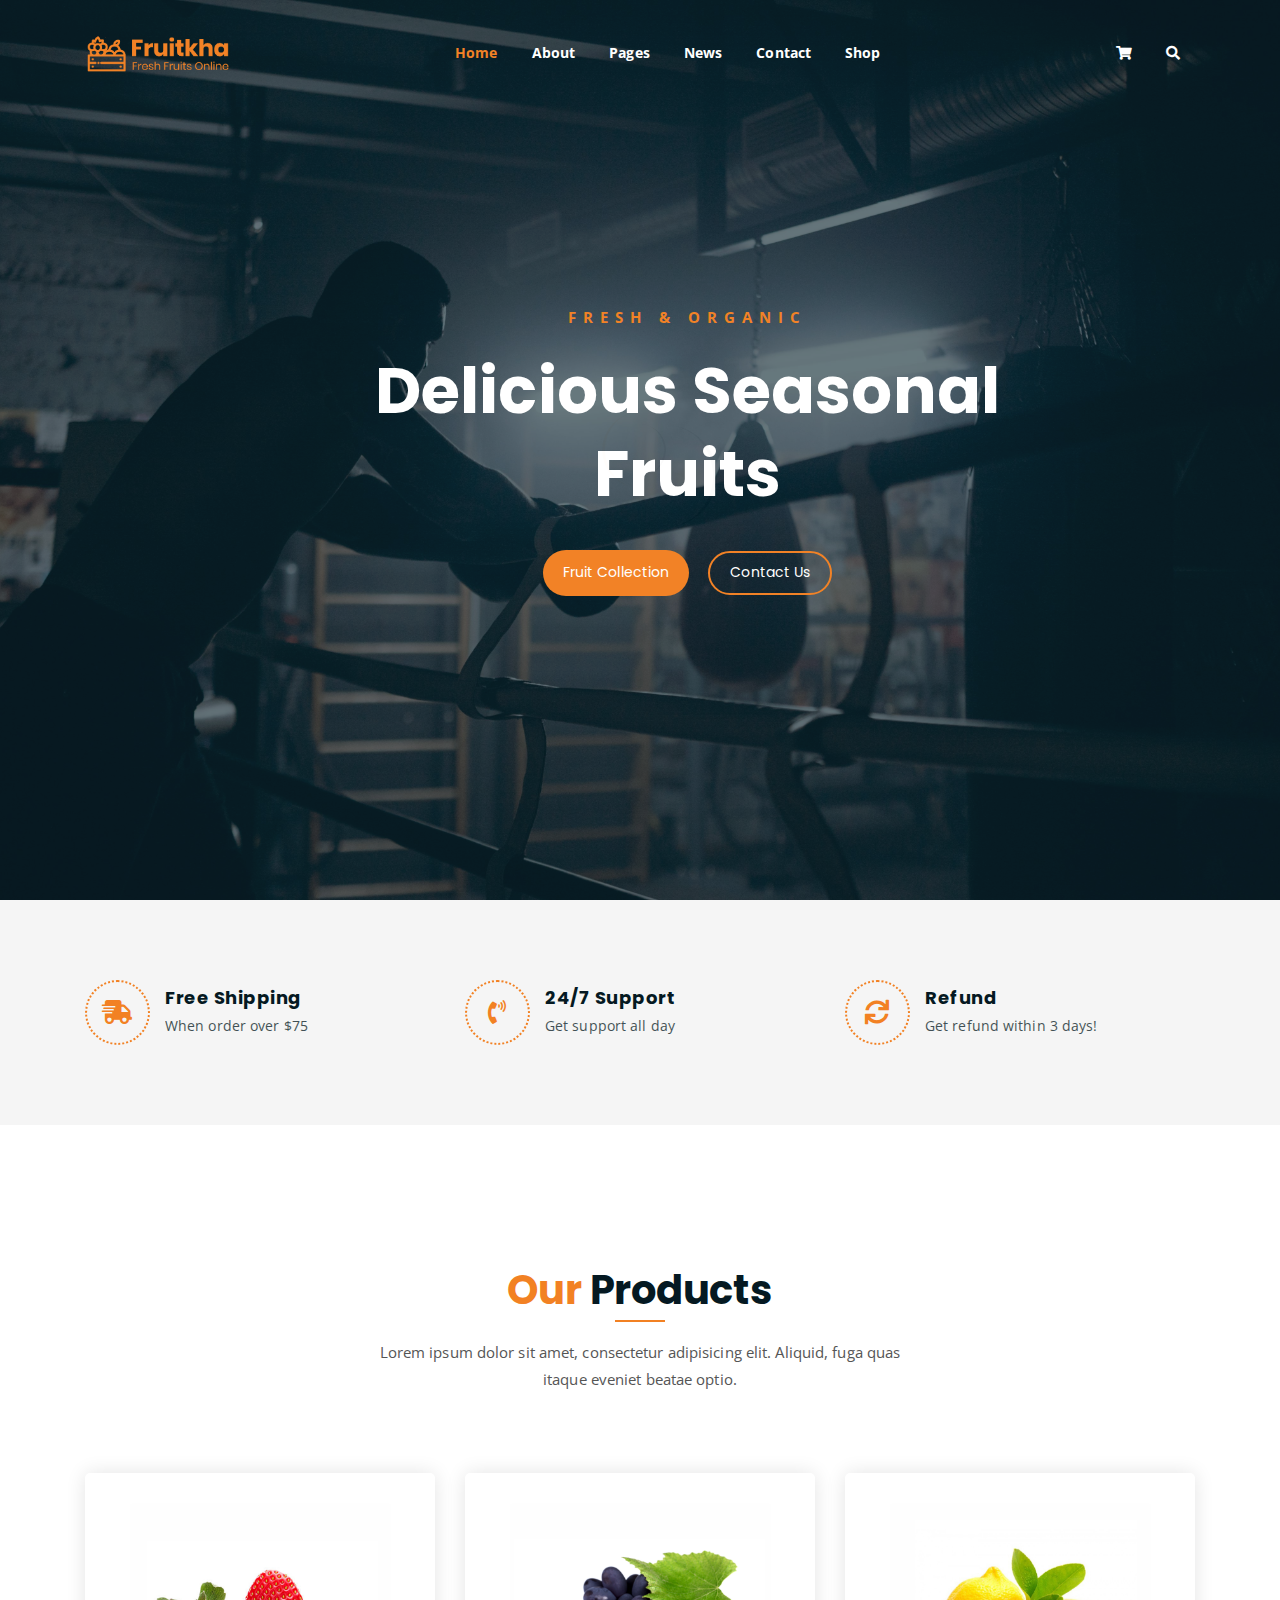
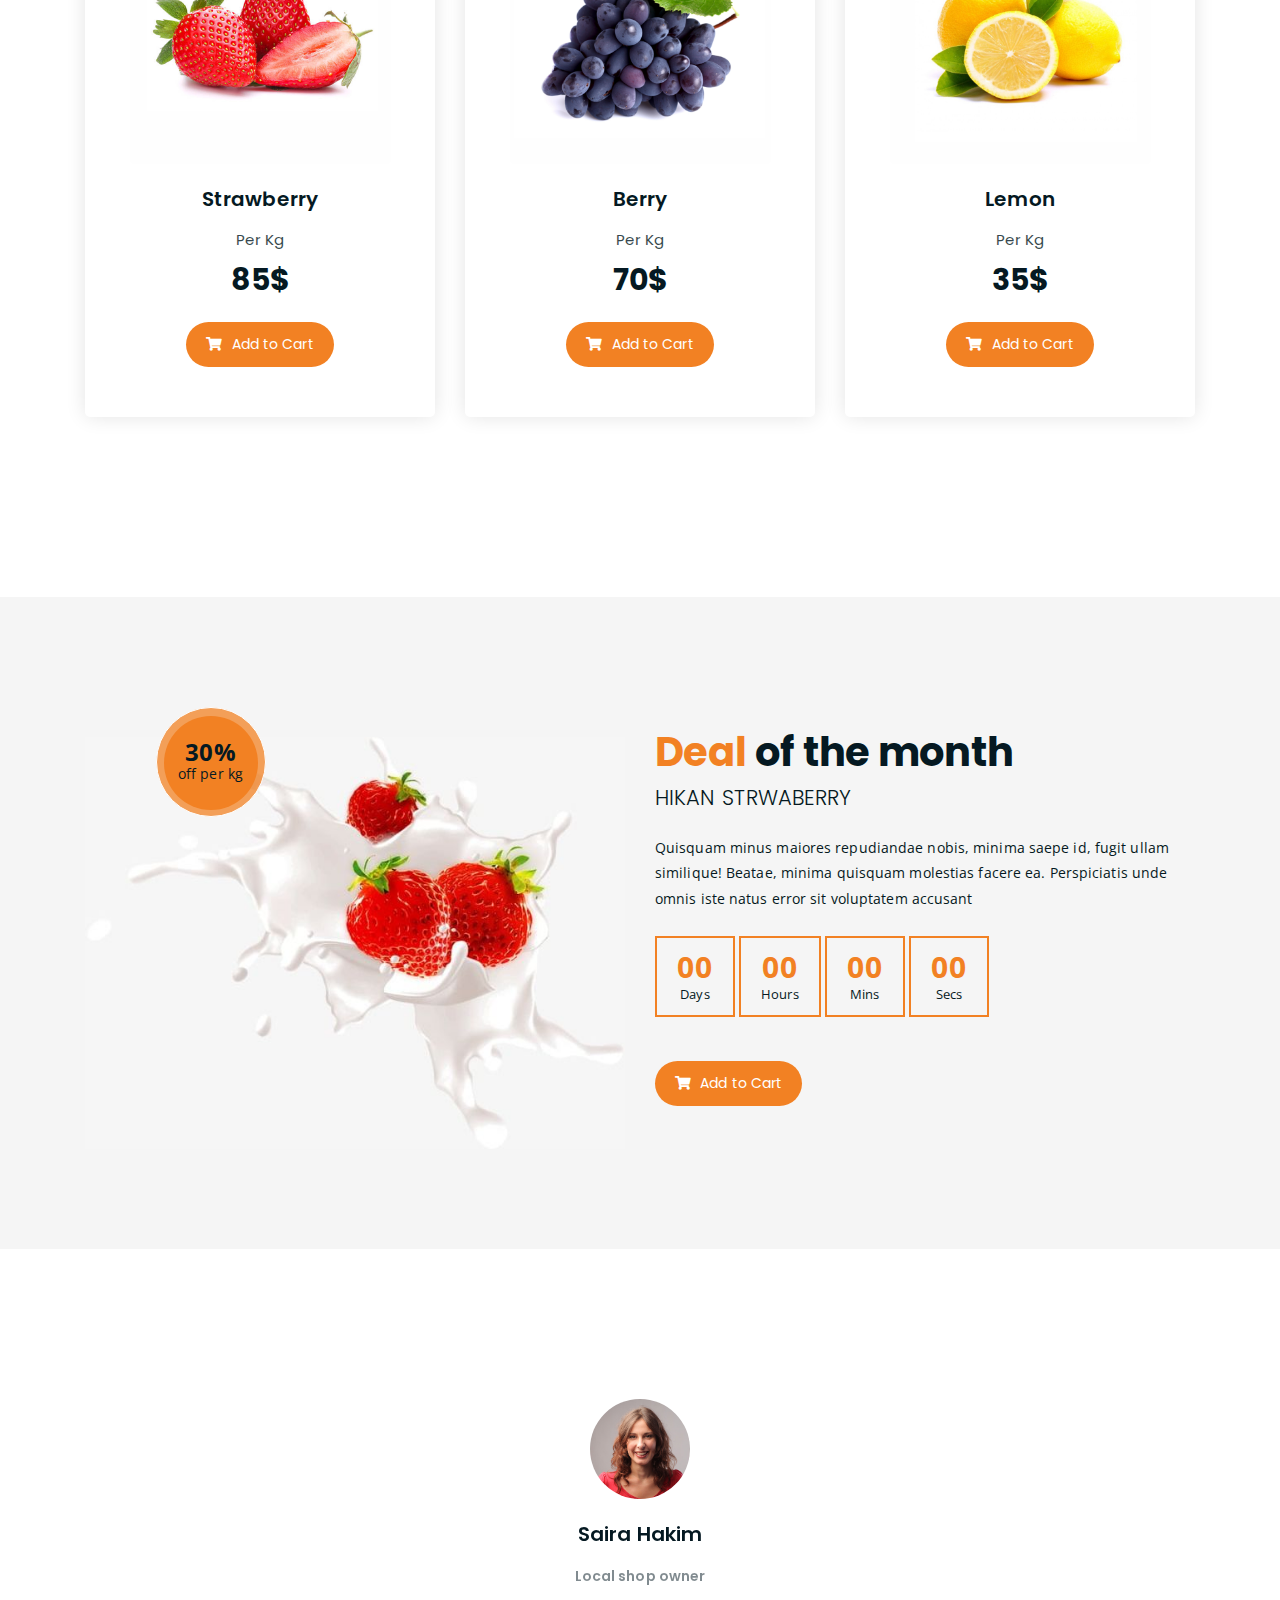
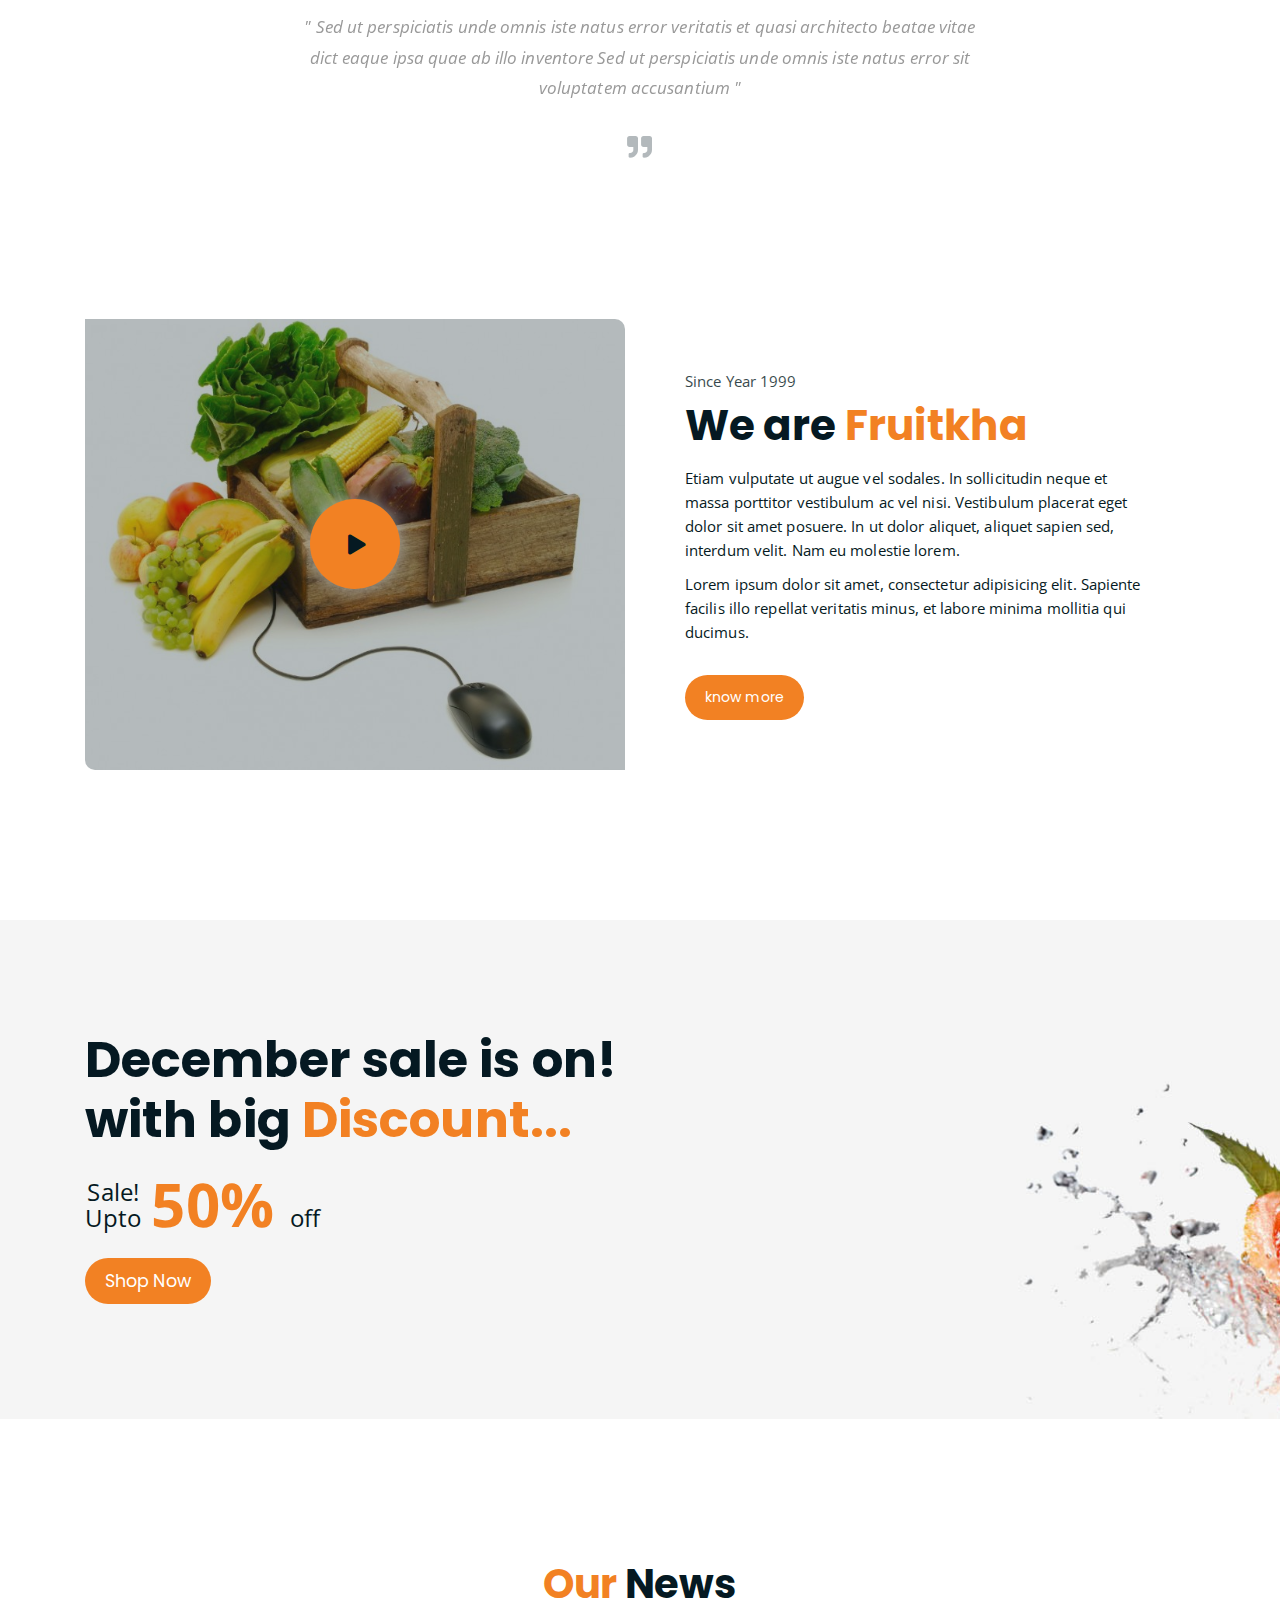
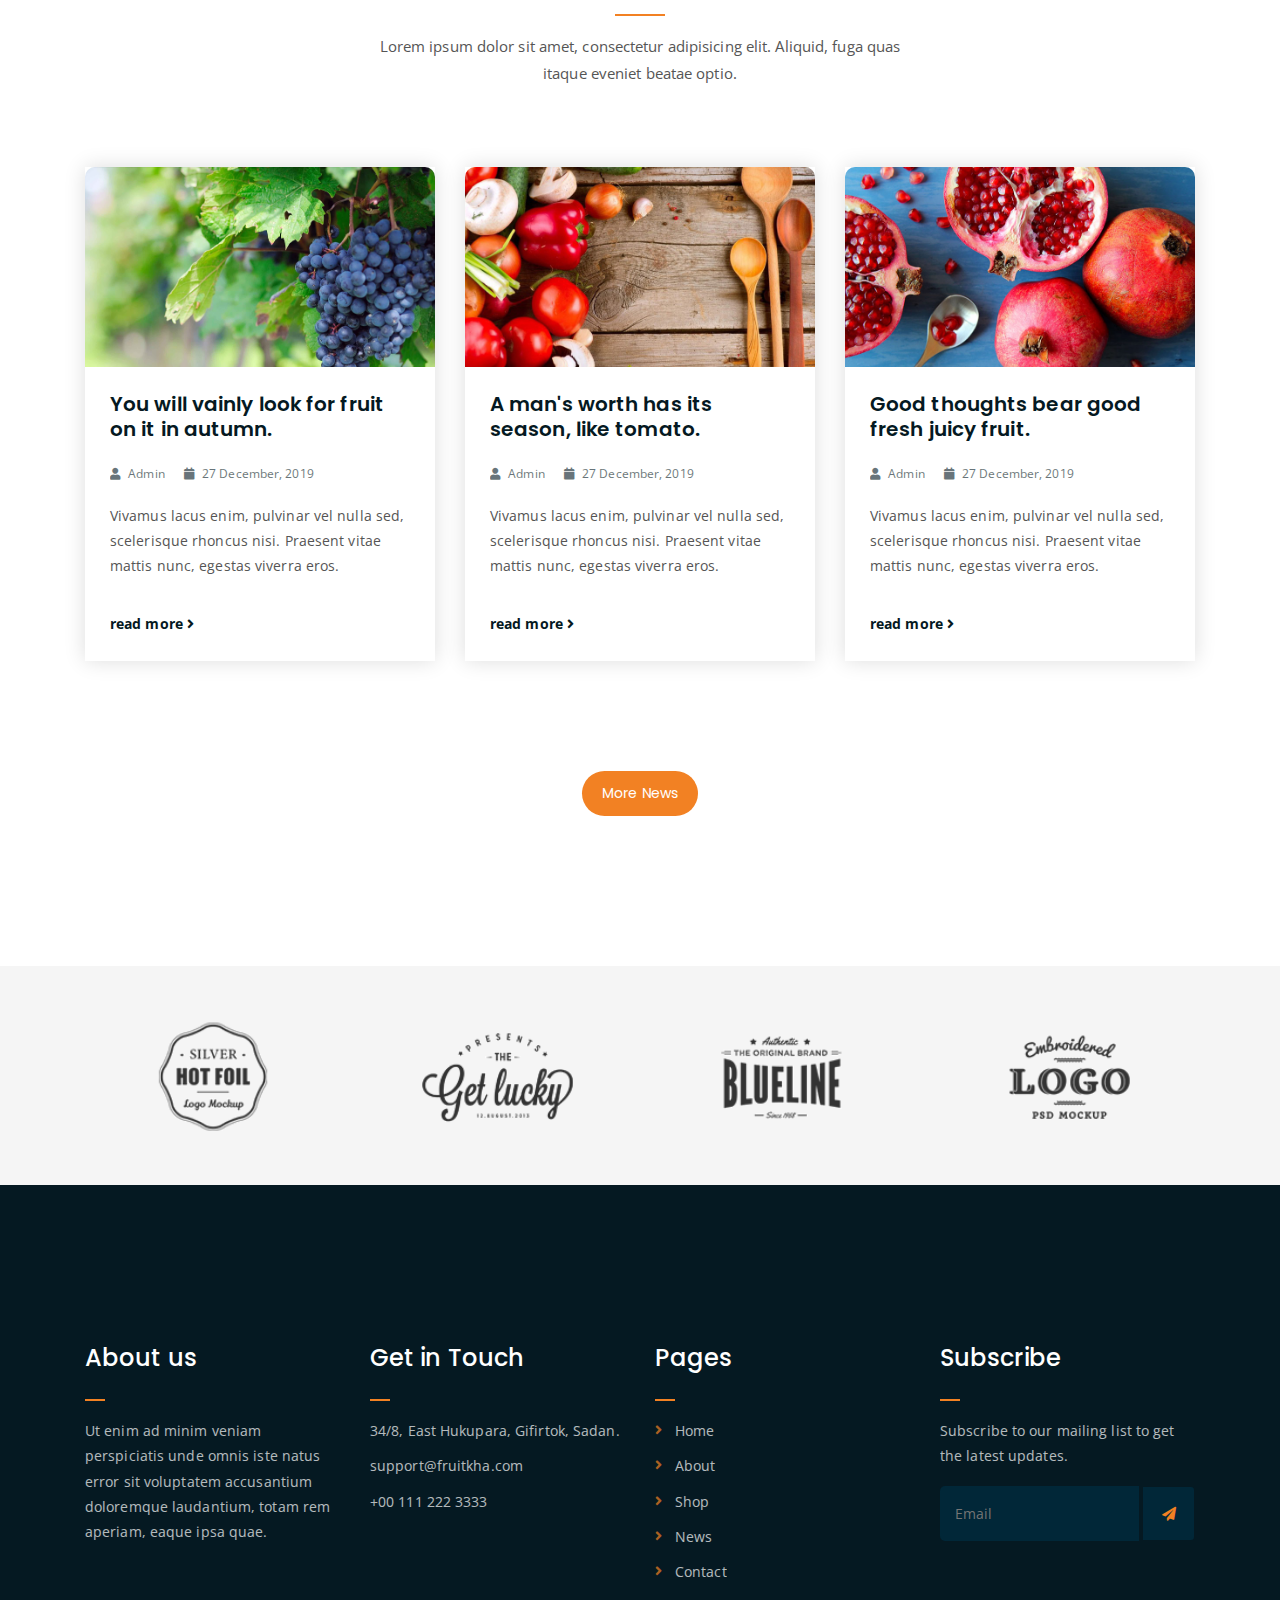
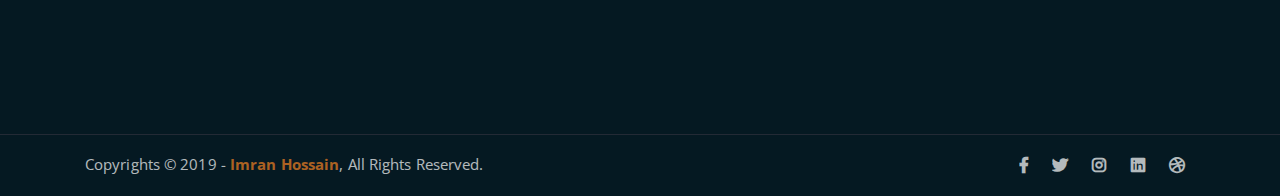
<file: index.html>
<!DOCTYPE html>
<html lang="en">
<head>
	<meta charset="UTF-8">
	<meta http-equiv="X-UA-Compatible" content="IE=edge">
	<meta name="viewport" content="width=device-width, initial-scale=1">
	<meta name="description" content="Responsive Bootstrap4 Shop Template, Created by Imran Hossain from https://imransdesign.com/">

	<!-- title -->
	<title>Fruitkha</title>

	<!-- favicon -->
	<link rel="shortcut icon" type="image/png" href="assets/img/favicon.png">
	<!-- google font -->
	<link href="https://fonts.googleapis.com/css?family=Open+Sans:300,400,700" rel="stylesheet">
	<link href="https://fonts.googleapis.com/css?family=Poppins:400,700&display=swap" rel="stylesheet">
	<!-- fontawesome -->
	<link rel="stylesheet" href="assets/css/all.min.css">
	<!-- bootstrap -->
	<link rel="stylesheet" href="assets/bootstrap/css/bootstrap.min.css">
	<!-- owl carousel -->
	<link rel="stylesheet" href="assets/css/owl.carousel.css">
	<!-- magnific popup -->
	<link rel="stylesheet" href="assets/css/magnific-popup.css">
	<!-- animate css -->
	<link rel="stylesheet" href="assets/css/animate.css">
	<!-- mean menu css -->
	<link rel="stylesheet" href="assets/css/meanmenu.min.css">
	<!-- main style -->
	<link rel="stylesheet" href="assets/css/main.css">
	<!-- responsive -->
	<link rel="stylesheet" href="assets/css/responsive.css">

</head>
<body>
	
	<!--PreLoader-->
    <div class="loader">
        <div class="loader-inner">
            <div class="circle"></div>
        </div>
    </div>
    <!--PreLoader Ends-->
	
	<!-- header -->
	<div class="top-header-area" id="sticker">
		<div class="container">
			<div class="row">
				<div class="col-lg-12 col-sm-12 text-center">
					<div class="main-menu-wrap">
						<!-- logo -->
						<div class="site-logo">
							<a href="index.html">
								<img src="assets/img/logo.png" alt="">
							</a>
						</div>
						<!-- logo -->

						<!-- menu start -->
						<nav class="main-menu">
							<ul>
								<li class="current-list-item"><a href="#">Home</a>
									<ul class="sub-menu">
										<li><a href="index.html">Static Home</a></li>
										<li><a href="index_2.html">Slider Home</a></li>
									</ul>
								</li>
								<li><a href="about.html">About</a></li>
								<li><a href="#">Pages</a>
									<ul class="sub-menu">
										<li><a href="404.html">404 page</a></li>
										<li><a href="about.html">About</a></li>
										<li><a href="cart.html">Cart</a></li>
										<li><a href="checkout.html">Check Out</a></li>
										<li><a href="contact.html">Contact</a></li>
										<li><a href="news.html">News</a></li>
										<li><a href="shop.html">Shop</a></li>
									</ul>
								</li>
								<li><a href="news.html">News</a>
									<ul class="sub-menu">
										<li><a href="news.html">News</a></li>
										<li><a href="single-news.html">Single News</a></li>
									</ul>
								</li>
								<li><a href="contact.html">Contact</a></li>
								<li><a href="shop.html">Shop</a>
									<ul class="sub-menu">
										<li><a href="shop.html">Shop</a></li>
										<li><a href="checkout.html">Check Out</a></li>
										<li><a href="single-product.html">Single Product</a></li>
										<li><a href="cart.html">Cart</a></li>
									</ul>
								</li>
								<li>
									<div class="header-icons">
										<a class="shopping-cart" href="cart.html"><i class="fas fa-shopping-cart"></i></a>
										<a class="mobile-hide search-bar-icon" href="#"><i class="fas fa-search"></i></a>
									</div>
								</li>
							</ul>
						</nav>
						<a class="mobile-show search-bar-icon" href="#"><i class="fas fa-search"></i></a>
						<div class="mobile-menu"></div>
						<!-- menu end -->
					</div>
				</div>
			</div>
		</div>
	</div>
	<!-- end header -->
	
	<!-- search area -->
	<div class="search-area">
		<div class="container">
			<div class="row">
				<div class="col-lg-12">
					<span class="close-btn"><i class="fas fa-window-close"></i></span>
					<div class="search-bar">
						<div class="search-bar-tablecell">
							<h3>Search For:</h3>
							<input type="text" placeholder="Keywords">
							<button type="submit">Search <i class="fas fa-search"></i></button>
						</div>
					</div>
				</div>
			</div>
		</div>
	</div>
	<!-- end search area -->

	<!-- hero area -->
	<div class="hero-area hero-bg">
		<div class="container">
			<div class="row">
				<div class="col-lg-9 offset-lg-2 text-center">
					<div class="hero-text">
						<div class="hero-text-tablecell">
							<p class="subtitle">Fresh & Organic</p>
							<h1>Delicious Seasonal Fruits</h1>
							<div class="hero-btns">
								<a href="shop.html" class="boxed-btn">Fruit Collection</a>
								<a href="contact.html" class="bordered-btn">Contact Us</a>
							</div>
						</div>
					</div>
				</div>
			</div>
		</div>
	</div>
	<!-- end hero area -->

	<!-- features list section -->
	<div class="list-section pt-80 pb-80">
		<div class="container">

			<div class="row">
				<div class="col-lg-4 col-md-6 mb-4 mb-lg-0">
					<div class="list-box d-flex align-items-center">
						<div class="list-icon">
							<i class="fas fa-shipping-fast"></i>
						</div>
						<div class="content">
							<h3>Free Shipping</h3>
							<p>When order over $75</p>
						</div>
					</div>
				</div>
				<div class="col-lg-4 col-md-6 mb-4 mb-lg-0">
					<div class="list-box d-flex align-items-center">
						<div class="list-icon">
							<i class="fas fa-phone-volume"></i>
						</div>
						<div class="content">
							<h3>24/7 Support</h3>
							<p>Get support all day</p>
						</div>
					</div>
				</div>
				<div class="col-lg-4 col-md-6">
					<div class="list-box d-flex justify-content-start align-items-center">
						<div class="list-icon">
							<i class="fas fa-sync"></i>
						</div>
						<div class="content">
							<h3>Refund</h3>
							<p>Get refund within 3 days!</p>
						</div>
					</div>
				</div>
			</div>

		</div>
	</div>
	<!-- end features list section -->

	<!-- product section -->
	<div class="product-section mt-150 mb-150">
		<div class="container">
			<div class="row">
				<div class="col-lg-8 offset-lg-2 text-center">
					<div class="section-title">	
						<h3><span class="orange-text">Our</span> Products</h3>
						<p>Lorem ipsum dolor sit amet, consectetur adipisicing elit. Aliquid, fuga quas itaque eveniet beatae optio.</p>
					</div>
				</div>
			</div>

			<div class="row">
				<div class="col-lg-4 col-md-6 text-center">
					<div class="single-product-item">
						<div class="product-image">
							<a href="single-product.html"><img src="assets/img/products/product-img-1.jpg" alt=""></a>
						</div>
						<h3>Strawberry</h3>
						<p class="product-price"><span>Per Kg</span> 85$ </p>
						<a href="cart.html" class="cart-btn"><i class="fas fa-shopping-cart"></i> Add to Cart</a>
					</div>
				</div>
				<div class="col-lg-4 col-md-6 text-center">
					<div class="single-product-item">
						<div class="product-image">
							<a href="single-product.html"><img src="assets/img/products/product-img-2.jpg" alt=""></a>
						</div>
						<h3>Berry</h3>
						<p class="product-price"><span>Per Kg</span> 70$ </p>
						<a href="cart.html" class="cart-btn"><i class="fas fa-shopping-cart"></i> Add to Cart</a>
					</div>
				</div>
				<div class="col-lg-4 col-md-6 offset-md-3 offset-lg-0 text-center">
					<div class="single-product-item">
						<div class="product-image">
							<a href="single-product.html"><img src="assets/img/products/product-img-3.jpg" alt=""></a>
						</div>
						<h3>Lemon</h3>
						<p class="product-price"><span>Per Kg</span> 35$ </p>
						<a href="cart.html" class="cart-btn"><i class="fas fa-shopping-cart"></i> Add to Cart</a>
					</div>
				</div>
			</div>
		</div>
	</div>
	<!-- end product section -->

	<!-- cart banner section -->
	<section class="cart-banner pt-100 pb-100">
    	<div class="container">
        	<div class="row clearfix">
            	<!--Image Column-->
            	<div class="image-column col-lg-6">
                	<div class="image">
                    	<div class="price-box">
                        	<div class="inner-price">
                                <span class="price">
                                    <strong>30%</strong> <br> off per kg
                                </span>
                            </div>
                        </div>
                    	<img src="assets/img/a.jpg" alt="">
                    </div>
                </div>
                <!--Content Column-->
                <div class="content-column col-lg-6">
					<h3><span class="orange-text">Deal</span> of the month</h3>
                    <h4>Hikan Strwaberry</h4>
                    <div class="text">Quisquam minus maiores repudiandae nobis, minima saepe id, fugit ullam similique! Beatae, minima quisquam molestias facere ea. Perspiciatis unde omnis iste natus error sit voluptatem accusant</div>
                    <!--Countdown Timer-->
                    <div class="time-counter"><div class="time-countdown clearfix" data-countdown="2020/2/01"><div class="counter-column"><div class="inner"><span class="count">00</span>Days</div></div> <div class="counter-column"><div class="inner"><span class="count">00</span>Hours</div></div>  <div class="counter-column"><div class="inner"><span class="count">00</span>Mins</div></div>  <div class="counter-column"><div class="inner"><span class="count">00</span>Secs</div></div></div></div>
                	<a href="cart.html" class="cart-btn mt-3"><i class="fas fa-shopping-cart"></i> Add to Cart</a>
                </div>
            </div>
        </div>
    </section>
    <!-- end cart banner section -->

	<!-- testimonail-section -->
	<div class="testimonail-section mt-150 mb-150">
		<div class="container">
			<div class="row">
				<div class="col-lg-10 offset-lg-1 text-center">
					<div class="testimonial-sliders">
						<div class="single-testimonial-slider">
							<div class="client-avater">
								<img src="assets/img/avaters/avatar1.png" alt="">
							</div>
							<div class="client-meta">
								<h3>Saira Hakim <span>Local shop owner</span></h3>
								<p class="testimonial-body">
									" Sed ut perspiciatis unde omnis iste natus error veritatis et  quasi architecto beatae vitae dict eaque ipsa quae ab illo inventore Sed ut perspiciatis unde omnis iste natus error sit voluptatem accusantium "
								</p>
								<div class="last-icon">
									<i class="fas fa-quote-right"></i>
								</div>
							</div>
						</div>
						<div class="single-testimonial-slider">
							<div class="client-avater">
								<img src="assets/img/avaters/avatar2.png" alt="">
							</div>
							<div class="client-meta">
								<h3>David Niph <span>Local shop owner</span></h3>
								<p class="testimonial-body">
									" Sed ut perspiciatis unde omnis iste natus error veritatis et  quasi architecto beatae vitae dict eaque ipsa quae ab illo inventore Sed ut perspiciatis unde omnis iste natus error sit voluptatem accusantium "
								</p>
								<div class="last-icon">
									<i class="fas fa-quote-right"></i>
								</div>
							</div>
						</div>
						<div class="single-testimonial-slider">
							<div class="client-avater">
								<img src="assets/img/avaters/avatar3.png" alt="">
							</div>
							<div class="client-meta">
								<h3>Jacob Sikim <span>Local shop owner</span></h3>
								<p class="testimonial-body">
									" Sed ut perspiciatis unde omnis iste natus error veritatis et  quasi architecto beatae vitae dict eaque ipsa quae ab illo inventore Sed ut perspiciatis unde omnis iste natus error sit voluptatem accusantium "
								</p>
								<div class="last-icon">
									<i class="fas fa-quote-right"></i>
								</div>
							</div>
						</div>
					</div>
				</div>
			</div>
		</div>
	</div>
	<!-- end testimonail-section -->
	
	<!-- advertisement section -->
	<div class="abt-section mb-150">
		<div class="container">
			<div class="row">
				<div class="col-lg-6 col-md-12">
					<div class="abt-bg">
						<a href="https://www.youtube.com/watch?v=DBLlFWYcIGQ" class="video-play-btn popup-youtube"><i class="fas fa-play"></i></a>
					</div>
				</div>
				<div class="col-lg-6 col-md-12">
					<div class="abt-text">
						<p class="top-sub">Since Year 1999</p>
						<h2>We are <span class="orange-text">Fruitkha</span></h2>
						<p>Etiam vulputate ut augue vel sodales. In sollicitudin neque et massa porttitor vestibulum ac vel nisi. Vestibulum placerat eget dolor sit amet posuere. In ut dolor aliquet, aliquet sapien sed, interdum velit. Nam eu molestie lorem.</p>
						<p>Lorem ipsum dolor sit amet, consectetur adipisicing elit. Sapiente facilis illo repellat veritatis minus, et labore minima mollitia qui ducimus.</p>
						<a href="about.html" class="boxed-btn mt-4">know more</a>
					</div>
				</div>
			</div>
		</div>
	</div>
	<!-- end advertisement section -->
	
	<!-- shop banner -->
	<section class="shop-banner">
    	<div class="container">
        	<h3>December sale is on! <br> with big <span class="orange-text">Discount...</span></h3>
            <div class="sale-percent"><span>Sale! <br> Upto</span>50% <span>off</span></div>
            <a href="shop.html" class="cart-btn btn-lg">Shop Now</a>
        </div>
    </section>
	<!-- end shop banner -->

	<!-- latest news -->
	<div class="latest-news pt-150 pb-150">
		<div class="container">

			<div class="row">
				<div class="col-lg-8 offset-lg-2 text-center">
					<div class="section-title">	
						<h3><span class="orange-text">Our</span> News</h3>
						<p>Lorem ipsum dolor sit amet, consectetur adipisicing elit. Aliquid, fuga quas itaque eveniet beatae optio.</p>
					</div>
				</div>
			</div>

			<div class="row">
				<div class="col-lg-4 col-md-6">
					<div class="single-latest-news">
						<a href="single-news.html"><div class="latest-news-bg news-bg-1"></div></a>
						<div class="news-text-box">
							<h3><a href="single-news.html">You will vainly look for fruit on it in autumn.</a></h3>
							<p class="blog-meta">
								<span class="author"><i class="fas fa-user"></i> Admin</span>
								<span class="date"><i class="fas fa-calendar"></i> 27 December, 2019</span>
							</p>
							<p class="excerpt">Vivamus lacus enim, pulvinar vel nulla sed, scelerisque rhoncus nisi. Praesent vitae mattis nunc, egestas viverra eros.</p>
							<a href="single-news.html" class="read-more-btn">read more <i class="fas fa-angle-right"></i></a>
						</div>
					</div>
				</div>
				<div class="col-lg-4 col-md-6">
					<div class="single-latest-news">
						<a href="single-news.html"><div class="latest-news-bg news-bg-2"></div></a>
						<div class="news-text-box">
							<h3><a href="single-news.html">A man's worth has its season, like tomato.</a></h3>
							<p class="blog-meta">
								<span class="author"><i class="fas fa-user"></i> Admin</span>
								<span class="date"><i class="fas fa-calendar"></i> 27 December, 2019</span>
							</p>
							<p class="excerpt">Vivamus lacus enim, pulvinar vel nulla sed, scelerisque rhoncus nisi. Praesent vitae mattis nunc, egestas viverra eros.</p>
							<a href="single-news.html" class="read-more-btn">read more <i class="fas fa-angle-right"></i></a>
						</div>
					</div>
				</div>
				<div class="col-lg-4 col-md-6 offset-md-3 offset-lg-0">
					<div class="single-latest-news">
						<a href="single-news.html"><div class="latest-news-bg news-bg-3"></div></a>
						<div class="news-text-box">
							<h3><a href="single-news.html">Good thoughts bear good fresh juicy fruit.</a></h3>
							<p class="blog-meta">
								<span class="author"><i class="fas fa-user"></i> Admin</span>
								<span class="date"><i class="fas fa-calendar"></i> 27 December, 2019</span>
							</p>
							<p class="excerpt">Vivamus lacus enim, pulvinar vel nulla sed, scelerisque rhoncus nisi. Praesent vitae mattis nunc, egestas viverra eros.</p>
							<a href="single-news.html" class="read-more-btn">read more <i class="fas fa-angle-right"></i></a>
						</div>
					</div>
				</div>
			</div>
			<div class="row">
				<div class="col-lg-12 text-center">
					<a href="news.html" class="boxed-btn">More News</a>
				</div>
			</div>
		</div>
	</div>
	<!-- end latest news -->

	<!-- logo carousel -->
	<div class="logo-carousel-section">
		<div class="container">
			<div class="row">
				<div class="col-lg-12">
					<div class="logo-carousel-inner">
						<div class="single-logo-item">
							<img src="assets/img/company-logos/1.png" alt="">
						</div>
						<div class="single-logo-item">
							<img src="assets/img/company-logos/2.png" alt="">
						</div>
						<div class="single-logo-item">
							<img src="assets/img/company-logos/3.png" alt="">
						</div>
						<div class="single-logo-item">
							<img src="assets/img/company-logos/4.png" alt="">
						</div>
						<div class="single-logo-item">
							<img src="assets/img/company-logos/5.png" alt="">
						</div>
					</div>
				</div>
			</div>
		</div>
	</div>
	<!-- end logo carousel -->

	<!-- footer -->
	<div class="footer-area">
		<div class="container">
			<div class="row">
				<div class="col-lg-3 col-md-6">
					<div class="footer-box about-widget">
						<h2 class="widget-title">About us</h2>
						<p>Ut enim ad minim veniam perspiciatis unde omnis iste natus error sit voluptatem accusantium doloremque laudantium, totam rem aperiam, eaque ipsa quae.</p>
					</div>
				</div>
				<div class="col-lg-3 col-md-6">
					<div class="footer-box get-in-touch">
						<h2 class="widget-title">Get in Touch</h2>
						<ul>
							<li>34/8, East Hukupara, Gifirtok, Sadan.</li>
							<li>support@fruitkha.com</li>
							<li>+00 111 222 3333</li>
						</ul>
					</div>
				</div>
				<div class="col-lg-3 col-md-6">
					<div class="footer-box pages">
						<h2 class="widget-title">Pages</h2>
						<ul>
							<li><a href="index.html">Home</a></li>
							<li><a href="about.html">About</a></li>
							<li><a href="services.html">Shop</a></li>
							<li><a href="news.html">News</a></li>
							<li><a href="contact.html">Contact</a></li>
						</ul>
					</div>
				</div>
				<div class="col-lg-3 col-md-6">
					<div class="footer-box subscribe">
						<h2 class="widget-title">Subscribe</h2>
						<p>Subscribe to our mailing list to get the latest updates.</p>
						<form action="index.html">
							<input type="email" placeholder="Email">
							<button type="submit"><i class="fas fa-paper-plane"></i></button>
						</form>
					</div>
				</div>
			</div>
		</div>
	</div>
	<!-- end footer -->
	
	<!-- copyright -->
	<div class="copyright">
		<div class="container">
			<div class="row">
				<div class="col-lg-6 col-md-12">
					<p>Copyrights &copy; 2019 - <a href="https://imransdesign.com/">Imran Hossain</a>,  All Rights Reserved.</p>
				</div>
				<div class="col-lg-6 text-right col-md-12">
					<div class="social-icons">
						<ul>
							<li><a href="#" target="_blank"><i class="fab fa-facebook-f"></i></a></li>
							<li><a href="#" target="_blank"><i class="fab fa-twitter"></i></a></li>
							<li><a href="#" target="_blank"><i class="fab fa-instagram"></i></a></li>
							<li><a href="#" target="_blank"><i class="fab fa-linkedin"></i></a></li>
							<li><a href="#" target="_blank"><i class="fab fa-dribbble"></i></a></li>
						</ul>
					</div>
				</div>
			</div>
		</div>
	</div>
	<!-- end copyright -->
	
	<!-- jquery -->
	<script src="assets/js/jquery-1.11.3.min.js"></script>
	<!-- bootstrap -->
	<script src="assets/bootstrap/js/bootstrap.min.js"></script>
	<!-- count down -->
	<script src="assets/js/jquery.countdown.js"></script>
	<!-- isotope -->
	<script src="assets/js/jquery.isotope-3.0.6.min.js"></script>
	<!-- waypoints -->
	<script src="assets/js/waypoints.js"></script>
	<!-- owl carousel -->
	<script src="assets/js/owl.carousel.min.js"></script>
	<!-- magnific popup -->
	<script src="assets/js/jquery.magnific-popup.min.js"></script>
	<!-- mean menu -->
	<script src="assets/js/jquery.meanmenu.min.js"></script>
	<!-- sticker js -->
	<script src="assets/js/sticker.js"></script>
	<!-- main js -->
	<script src="assets/js/main.js"></script>

</body>
</html>
</file>
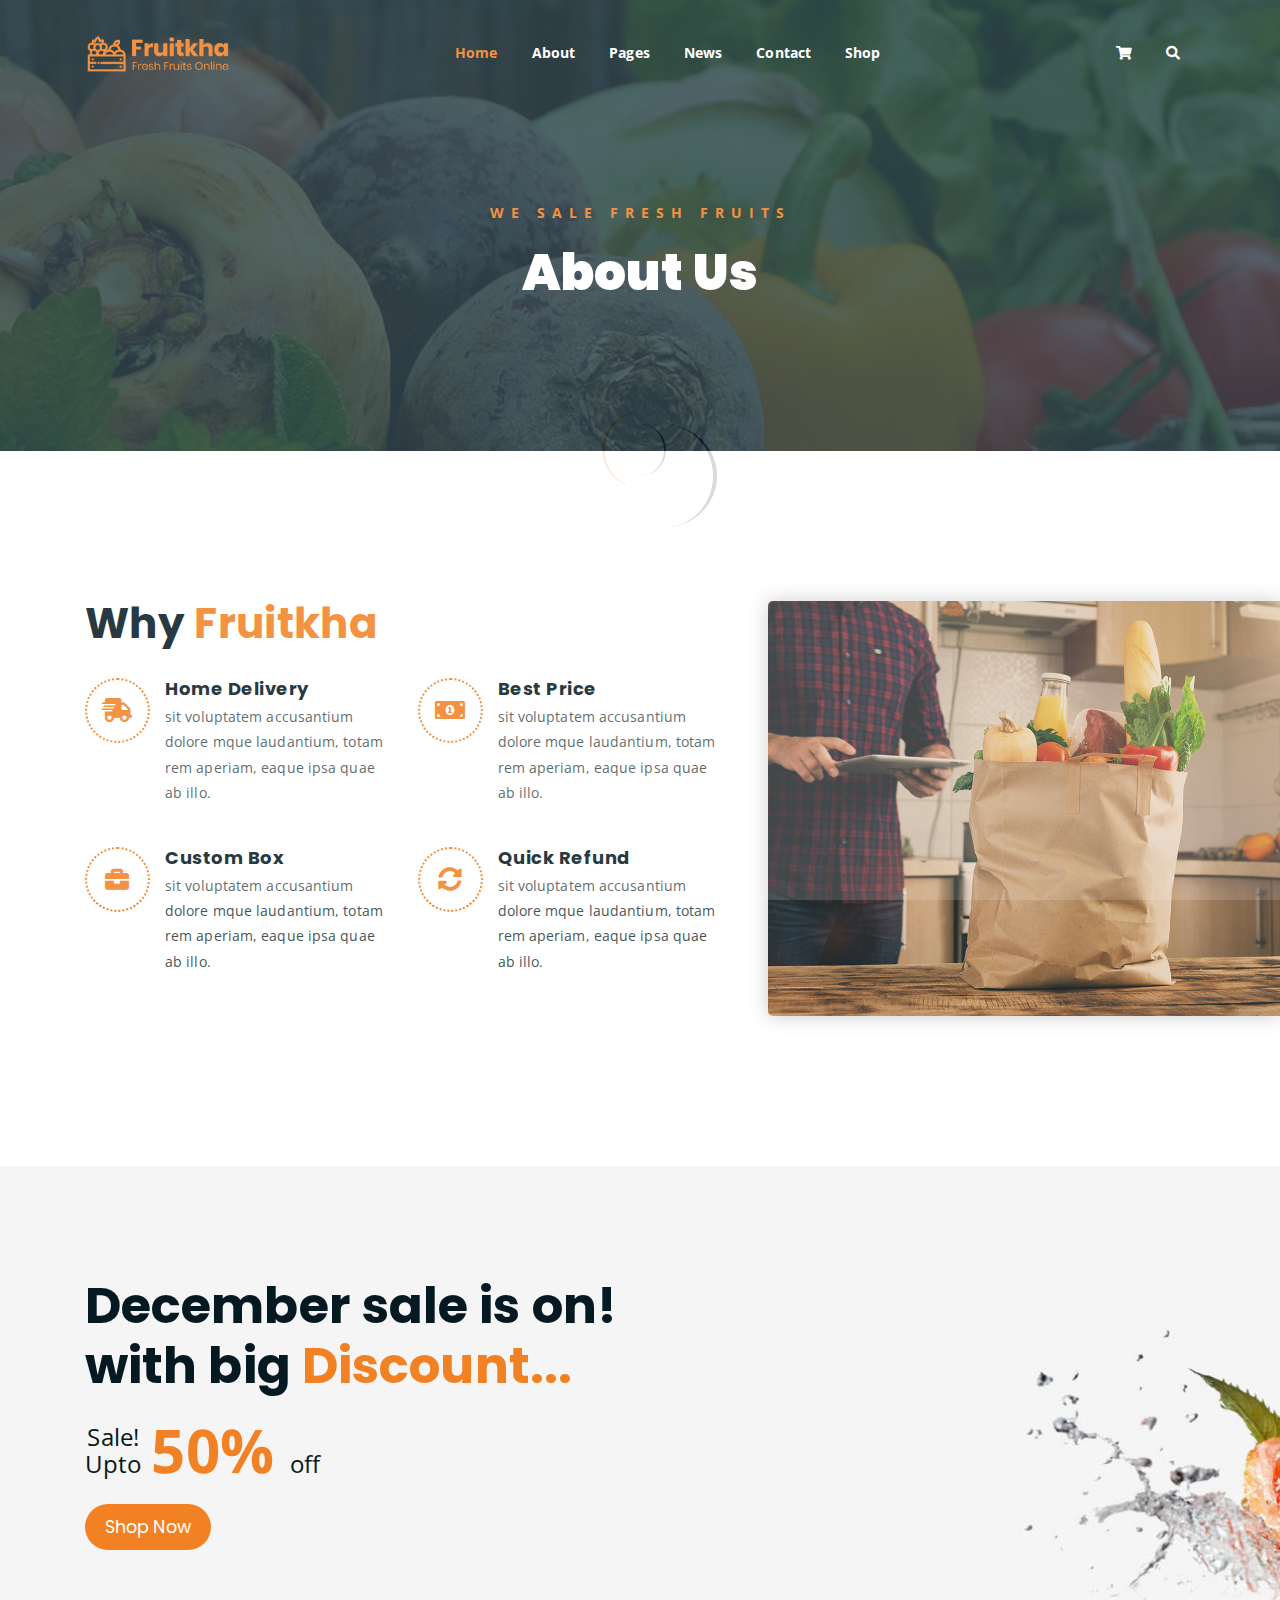
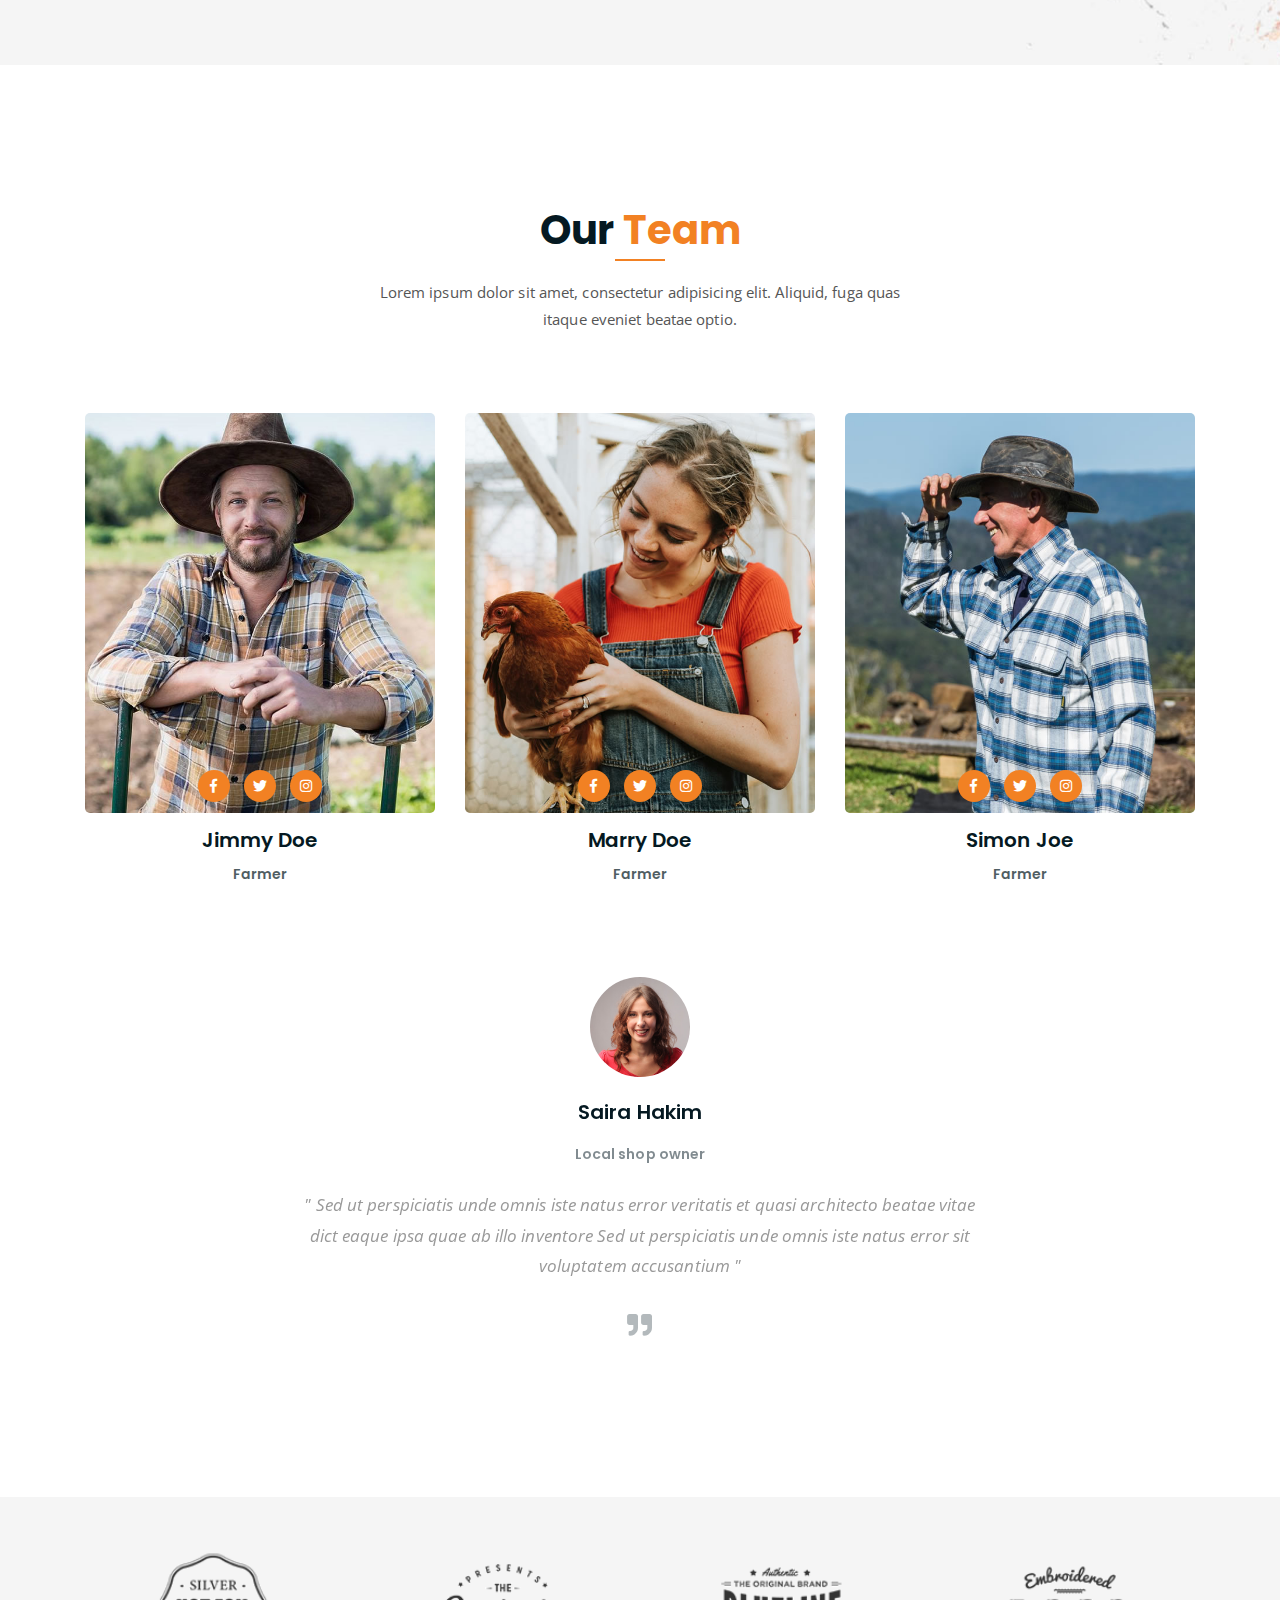
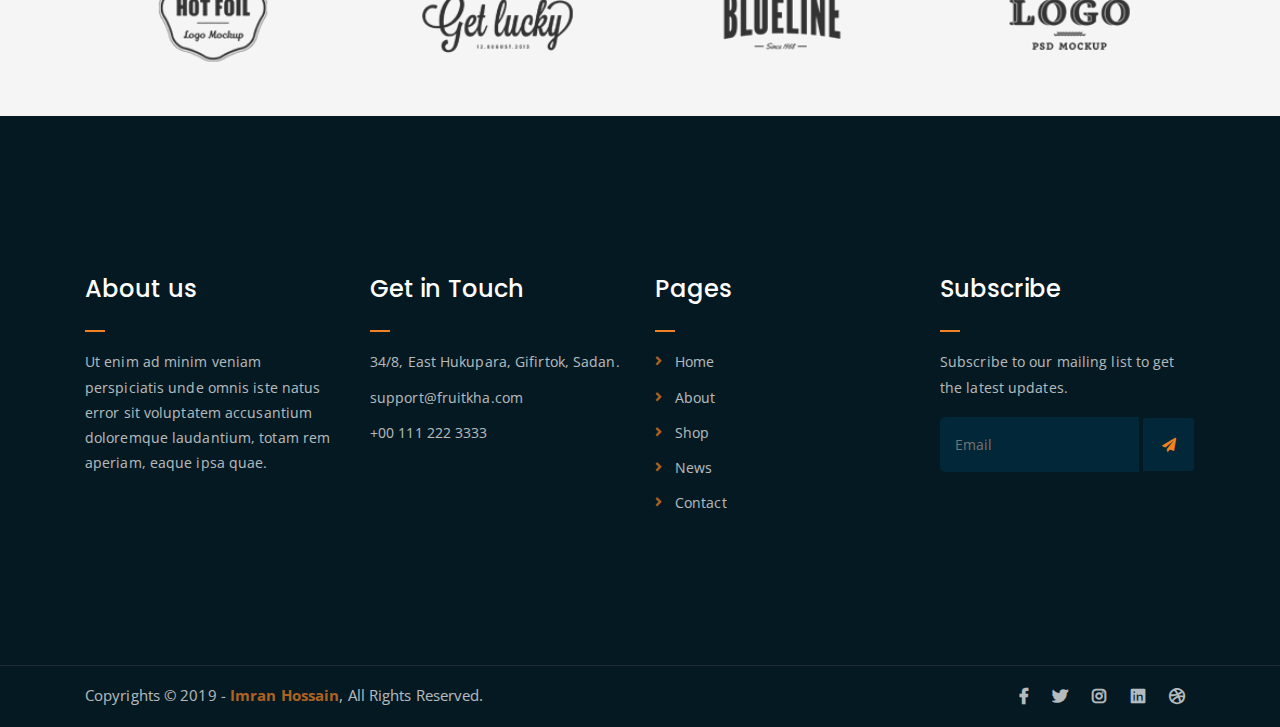
<file: about.html>
<!DOCTYPE html>
<html lang="en">
<head>
	<meta charset="UTF-8">
	<meta http-equiv="X-UA-Compatible" content="IE=edge">
	<meta name="viewport" content="width=device-width, initial-scale=1">
	<meta name="description" content="Responsive Bootstrap4 Shop Template, Created by Imran Hossain from https://imransdesign.com/">

	<!-- title -->
	<title>About</title>

	<!-- favicon -->
	<link rel="shortcut icon" type="image/png" href="assets/img/favicon.png">
	<!-- google font -->
	<link href="https://fonts.googleapis.com/css?family=Open+Sans:300,400,700" rel="stylesheet">
	<link href="https://fonts.googleapis.com/css?family=Poppins:400,700&display=swap" rel="stylesheet">
	<!-- fontawesome -->
	<link rel="stylesheet" href="assets/css/all.min.css">
	<!-- bootstrap -->
	<link rel="stylesheet" href="assets/bootstrap/css/bootstrap.min.css">
	<!-- owl carousel -->
	<link rel="stylesheet" href="assets/css/owl.carousel.css">
	<!-- magnific popup -->
	<link rel="stylesheet" href="assets/css/magnific-popup.css">
	<!-- animate css -->
	<link rel="stylesheet" href="assets/css/animate.css">
	<!-- mean menu css -->
	<link rel="stylesheet" href="assets/css/meanmenu.min.css">
	<!-- main style -->
	<link rel="stylesheet" href="assets/css/main.css">
	<!-- responsive -->
	<link rel="stylesheet" href="assets/css/responsive.css">

</head>
<body>
	
	<!--PreLoader-->
    <div class="loader">
        <div class="loader-inner">
            <div class="circle"></div>
        </div>
    </div>
    <!--PreLoader Ends-->
	
	<!-- header -->
	<div class="top-header-area" id="sticker">
		<div class="container">
			<div class="row">
				<div class="col-lg-12 col-sm-12 text-center">
					<div class="main-menu-wrap">
						<!-- logo -->
						<div class="site-logo">
							<a href="index.html">
								<img src="assets/img/logo.png" alt="">
							</a>
						</div>
						<!-- logo -->

						<!-- menu start -->
						<nav class="main-menu">
							<ul>
								<li class="current-list-item"><a href="#">Home</a>
									<ul class="sub-menu">
										<li><a href="index.html">Static Home</a></li>
										<li><a href="index_2.html">Slider Home</a></li>
									</ul>
								</li>
								<li><a href="about.html">About</a></li>
								<li><a href="#">Pages</a>
									<ul class="sub-menu">
										<li><a href="404.html">404 page</a></li>
										<li><a href="about.html">About</a></li>
										<li><a href="cart.html">Cart</a></li>
										<li><a href="checkout.html">Check Out</a></li>
										<li><a href="contact.html">Contact</a></li>
										<li><a href="news.html">News</a></li>
										<li><a href="shop.html">Shop</a></li>
									</ul>
								</li>
								<li><a href="news.html">News</a>
									<ul class="sub-menu">
										<li><a href="news.html">News</a></li>
										<li><a href="single-news.html">Single News</a></li>
									</ul>
								</li>
								<li><a href="contact.html">Contact</a></li>
								<li><a href="shop.html">Shop</a>
									<ul class="sub-menu">
										<li><a href="shop.html">Shop</a></li>
										<li><a href="checkout.html">Check Out</a></li>
										<li><a href="single-product.html">Single Product</a></li>
										<li><a href="cart.html">Cart</a></li>
									</ul>
								</li>
								<li>
									<div class="header-icons">
										<a class="shopping-cart" href="cart.html"><i class="fas fa-shopping-cart"></i></a>
										<a class="mobile-hide search-bar-icon" href="#"><i class="fas fa-search"></i></a>
									</div>
								</li>
							</ul>
						</nav>
						<a class="mobile-show search-bar-icon" href="#"><i class="fas fa-search"></i></a>
						<div class="mobile-menu"></div>
						<!-- menu end -->
					</div>
				</div>
			</div>
		</div>
	</div>
	<!-- end header -->

	<!-- search area -->
	<div class="search-area">
		<div class="container">
			<div class="row">
				<div class="col-lg-12">
					<span class="close-btn"><i class="fas fa-window-close"></i></span>
					<div class="search-bar">
						<div class="search-bar-tablecell">
							<h3>Search For:</h3>
							<input type="text" placeholder="Keywords">
							<button type="submit">Search <i class="fas fa-search"></i></button>
						</div>
					</div>
				</div>
			</div>
		</div>
	</div>
	<!-- end search arewa -->
	
	<!-- breadcrumb-section -->
	<div class="breadcrumb-section breadcrumb-bg">
		<div class="container">
			<div class="row">
				<div class="col-lg-8 offset-lg-2 text-center">
					<div class="breadcrumb-text">
						<p>We sale fresh fruits</p>
						<h1>About Us</h1>
					</div>
				</div>
			</div>
		</div>
	</div>
	<!-- end breadcrumb section -->

	<!-- featured section -->
	<div class="feature-bg">
		<div class="container">
			<div class="row">
				<div class="col-lg-7">
					<div class="featured-text">
						<h2 class="pb-3">Why <span class="orange-text">Fruitkha</span></h2>
						<div class="row">
							<div class="col-lg-6 col-md-6 mb-4 mb-md-5">
								<div class="list-box d-flex">
									<div class="list-icon">
										<i class="fas fa-shipping-fast"></i>
									</div>
									<div class="content">
										<h3>Home Delivery</h3>
										<p>sit voluptatem accusantium dolore mque laudantium, totam rem aperiam, eaque ipsa quae ab illo.</p>
									</div>
								</div>
							</div>
							<div class="col-lg-6 col-md-6 mb-5 mb-md-5">
								<div class="list-box d-flex">
									<div class="list-icon">
										<i class="fas fa-money-bill-alt"></i>
									</div>
									<div class="content">
										<h3>Best Price</h3>
										<p>sit voluptatem accusantium dolore mque laudantium, totam rem aperiam, eaque ipsa quae ab illo.</p>
									</div>
								</div>
							</div>
							<div class="col-lg-6 col-md-6 mb-5 mb-md-5">
								<div class="list-box d-flex">
									<div class="list-icon">
										<i class="fas fa-briefcase"></i>
									</div>
									<div class="content">
										<h3>Custom Box</h3>
										<p>sit voluptatem accusantium dolore mque laudantium, totam rem aperiam, eaque ipsa quae ab illo.</p>
									</div>
								</div>
							</div>
							<div class="col-lg-6 col-md-6">
								<div class="list-box d-flex">
									<div class="list-icon">
										<i class="fas fa-sync-alt"></i>
									</div>
									<div class="content">
										<h3>Quick Refund</h3>
										<p>sit voluptatem accusantium dolore mque laudantium, totam rem aperiam, eaque ipsa quae ab illo.</p>
									</div>
								</div>
							</div>
						</div>
					</div>
				</div>
			</div>
		</div>
	</div>
	<!-- end featured section -->

	<!-- shop banner -->
	<section class="shop-banner">
    	<div class="container">
        	<h3>December sale is on! <br> with big <span class="orange-text">Discount...</span></h3>
            <div class="sale-percent"><span>Sale! <br> Upto</span>50% <span>off</span></div>
            <a href="shop.html" class="cart-btn btn-lg">Shop Now</a>
        </div>
    </section>
	<!-- end shop banner -->

	<!-- team section -->
	<div class="mt-150">
		<div class="container">
			<div class="row">
				<div class="col-lg-8 offset-lg-2 text-center">
					<div class="section-title">
						<h3>Our <span class="orange-text">Team</span></h3>
						<p>Lorem ipsum dolor sit amet, consectetur adipisicing elit. Aliquid, fuga quas itaque eveniet beatae optio.</p>
					</div>
				</div>
			</div>
			<div class="row">
				<div class="col-lg-4 col-md-6">
					<div class="single-team-item">
						<div class="team-bg team-bg-1"></div>
						<h4>Jimmy Doe <span>Farmer</span></h4>
						<ul class="social-link-team">
							<li><a href="#" target="_blank"><i class="fab fa-facebook-f"></i></a></li>
							<li><a href="#" target="_blank"><i class="fab fa-twitter"></i></a></li>
							<li><a href="#" target="_blank"><i class="fab fa-instagram"></i></a></li>
						</ul>
					</div>
				</div>
				<div class="col-lg-4 col-md-6">
					<div class="single-team-item">
						<div class="team-bg team-bg-2"></div>
						<h4>Marry Doe <span>Farmer</span></h4>
						<ul class="social-link-team">
							<li><a href="#" target="_blank"><i class="fab fa-facebook-f"></i></a></li>
							<li><a href="#" target="_blank"><i class="fab fa-twitter"></i></a></li>
							<li><a href="#" target="_blank"><i class="fab fa-instagram"></i></a></li>
						</ul>
					</div>
				</div>
				<div class="col-lg-4 col-md-6 offset-md-3 offset-lg-0">
					<div class="single-team-item">
						<div class="team-bg team-bg-3"></div>
						<h4>Simon Joe <span>Farmer</span></h4>
						<ul class="social-link-team">
							<li><a href="#" target="_blank"><i class="fab fa-facebook-f"></i></a></li>
							<li><a href="#" target="_blank"><i class="fab fa-twitter"></i></a></li>
							<li><a href="#" target="_blank"><i class="fab fa-instagram"></i></a></li>
						</ul>
					</div>
				</div>
			</div>
		</div>
	</div>
	<!-- end team section -->

	<!-- testimonail-section -->
	<div class="testimonail-section mt-80 mb-150">
		<div class="container">
			<div class="row">
				<div class="col-lg-10 offset-lg-1 text-center">
					<div class="testimonial-sliders">
						<div class="single-testimonial-slider">
							<div class="client-avater">
								<img src="assets/img/avaters/avatar1.png" alt="">
							</div>
							<div class="client-meta">
								<h3>Saira Hakim <span>Local shop owner</span></h3>
								<p class="testimonial-body">
									" Sed ut perspiciatis unde omnis iste natus error veritatis et  quasi architecto beatae vitae dict eaque ipsa quae ab illo inventore Sed ut perspiciatis unde omnis iste natus error sit voluptatem accusantium "
								</p>
								<div class="last-icon">
									<i class="fas fa-quote-right"></i>
								</div>
							</div>
						</div>
						<div class="single-testimonial-slider">
							<div class="client-avater">
								<img src="assets/img/avaters/avatar2.png" alt="">
							</div>
							<div class="client-meta">
								<h3>David Niph <span>Local shop owner</span></h3>
								<p class="testimonial-body">
									" Sed ut perspiciatis unde omnis iste natus error veritatis et  quasi architecto beatae vitae dict eaque ipsa quae ab illo inventore Sed ut perspiciatis unde omnis iste natus error sit voluptatem accusantium "
								</p>
								<div class="last-icon">
									<i class="fas fa-quote-right"></i>
								</div>
							</div>
						</div>
						<div class="single-testimonial-slider">
							<div class="client-avater">
								<img src="assets/img/avaters/avatar3.png" alt="">
							</div>
							<div class="client-meta">
								<h3>Jacob Sikim <span>Local shop owner</span></h3>
								<p class="testimonial-body">
									" Sed ut perspiciatis unde omnis iste natus error veritatis et  quasi architecto beatae vitae dict eaque ipsa quae ab illo inventore Sed ut perspiciatis unde omnis iste natus error sit voluptatem accusantium "
								</p>
								<div class="last-icon">
									<i class="fas fa-quote-right"></i>
								</div>
							</div>
						</div>
					</div>
				</div>
			</div>
		</div>
	</div>
	<!-- end testimonail-section -->

	<!-- logo carousel -->
	<div class="logo-carousel-section">
		<div class="container">
			<div class="row">
				<div class="col-lg-12">
					<div class="logo-carousel-inner">
						<div class="single-logo-item">
							<img src="assets/img/company-logos/1.png" alt="">
						</div>
						<div class="single-logo-item">
							<img src="assets/img/company-logos/2.png" alt="">
						</div>
						<div class="single-logo-item">
							<img src="assets/img/company-logos/3.png" alt="">
						</div>
						<div class="single-logo-item">
							<img src="assets/img/company-logos/4.png" alt="">
						</div>
						<div class="single-logo-item">
							<img src="assets/img/company-logos/5.png" alt="">
						</div>
					</div>
				</div>
			</div>
		</div>
	</div>
	<!-- end logo carousel -->

	<!-- footer -->
	<div class="footer-area">
		<div class="container">
			<div class="row">
				<div class="col-lg-3 col-md-6">
					<div class="footer-box about-widget">
						<h2 class="widget-title">About us</h2>
						<p>Ut enim ad minim veniam perspiciatis unde omnis iste natus error sit voluptatem accusantium doloremque laudantium, totam rem aperiam, eaque ipsa quae.</p>
					</div>
				</div>
				<div class="col-lg-3 col-md-6">
					<div class="footer-box get-in-touch">
						<h2 class="widget-title">Get in Touch</h2>
						<ul>
							<li>34/8, East Hukupara, Gifirtok, Sadan.</li>
							<li>support@fruitkha.com</li>
							<li>+00 111 222 3333</li>
						</ul>
					</div>
				</div>
				<div class="col-lg-3 col-md-6">
					<div class="footer-box pages">
						<h2 class="widget-title">Pages</h2>
						<ul>
							<li><a href="index.html">Home</a></li>
							<li><a href="about.html">About</a></li>
							<li><a href="services.html">Shop</a></li>
							<li><a href="news.html">News</a></li>
							<li><a href="contact.html">Contact</a></li>
						</ul>
					</div>
				</div>
				<div class="col-lg-3 col-md-6">
					<div class="footer-box subscribe">
						<h2 class="widget-title">Subscribe</h2>
						<p>Subscribe to our mailing list to get the latest updates.</p>
						<form action="index.html">
							<input type="email" placeholder="Email">
							<button type="submit"><i class="fas fa-paper-plane"></i></button>
						</form>
					</div>
				</div>
			</div>
		</div>
	</div>
	<!-- end footer -->
	
	<!-- copyright -->
	<div class="copyright">
		<div class="container">
			<div class="row">
				<div class="col-lg-6 col-md-12">
					<p>Copyrights &copy; 2019 - <a href="https://imransdesign.com/">Imran Hossain</a>,  All Rights Reserved.</p>
				</div>
				<div class="col-lg-6 text-right col-md-12">
					<div class="social-icons">
						<ul>
							<li><a href="#" target="_blank"><i class="fab fa-facebook-f"></i></a></li>
							<li><a href="#" target="_blank"><i class="fab fa-twitter"></i></a></li>
							<li><a href="#" target="_blank"><i class="fab fa-instagram"></i></a></li>
							<li><a href="#" target="_blank"><i class="fab fa-linkedin"></i></a></li>
							<li><a href="#" target="_blank"><i class="fab fa-dribbble"></i></a></li>
						</ul>
					</div>
				</div>
			</div>
		</div>
	</div>
	<!-- end copyright -->
	
	<!-- jquery -->
	<script src="assets/js/jquery-1.11.3.min.js"></script>
	<!-- bootstrap -->
	<script src="assets/bootstrap/js/bootstrap.min.js"></script>
	<!-- count down -->
	<script src="assets/js/jquery.countdown.js"></script>
	<!-- isotope -->
	<script src="assets/js/jquery.isotope-3.0.6.min.js"></script>
	<!-- waypoints -->
	<script src="assets/js/waypoints.js"></script>
	<!-- owl carousel -->
	<script src="assets/js/owl.carousel.min.js"></script>
	<!-- magnific popup -->
	<script src="assets/js/jquery.magnific-popup.min.js"></script>
	<!-- mean menu -->
	<script src="assets/js/jquery.meanmenu.min.js"></script>
	<!-- sticker js -->
	<script src="assets/js/sticker.js"></script>
	<!-- main js -->
	<script src="assets/js/main.js"></script>

</body>
</html>
</file>
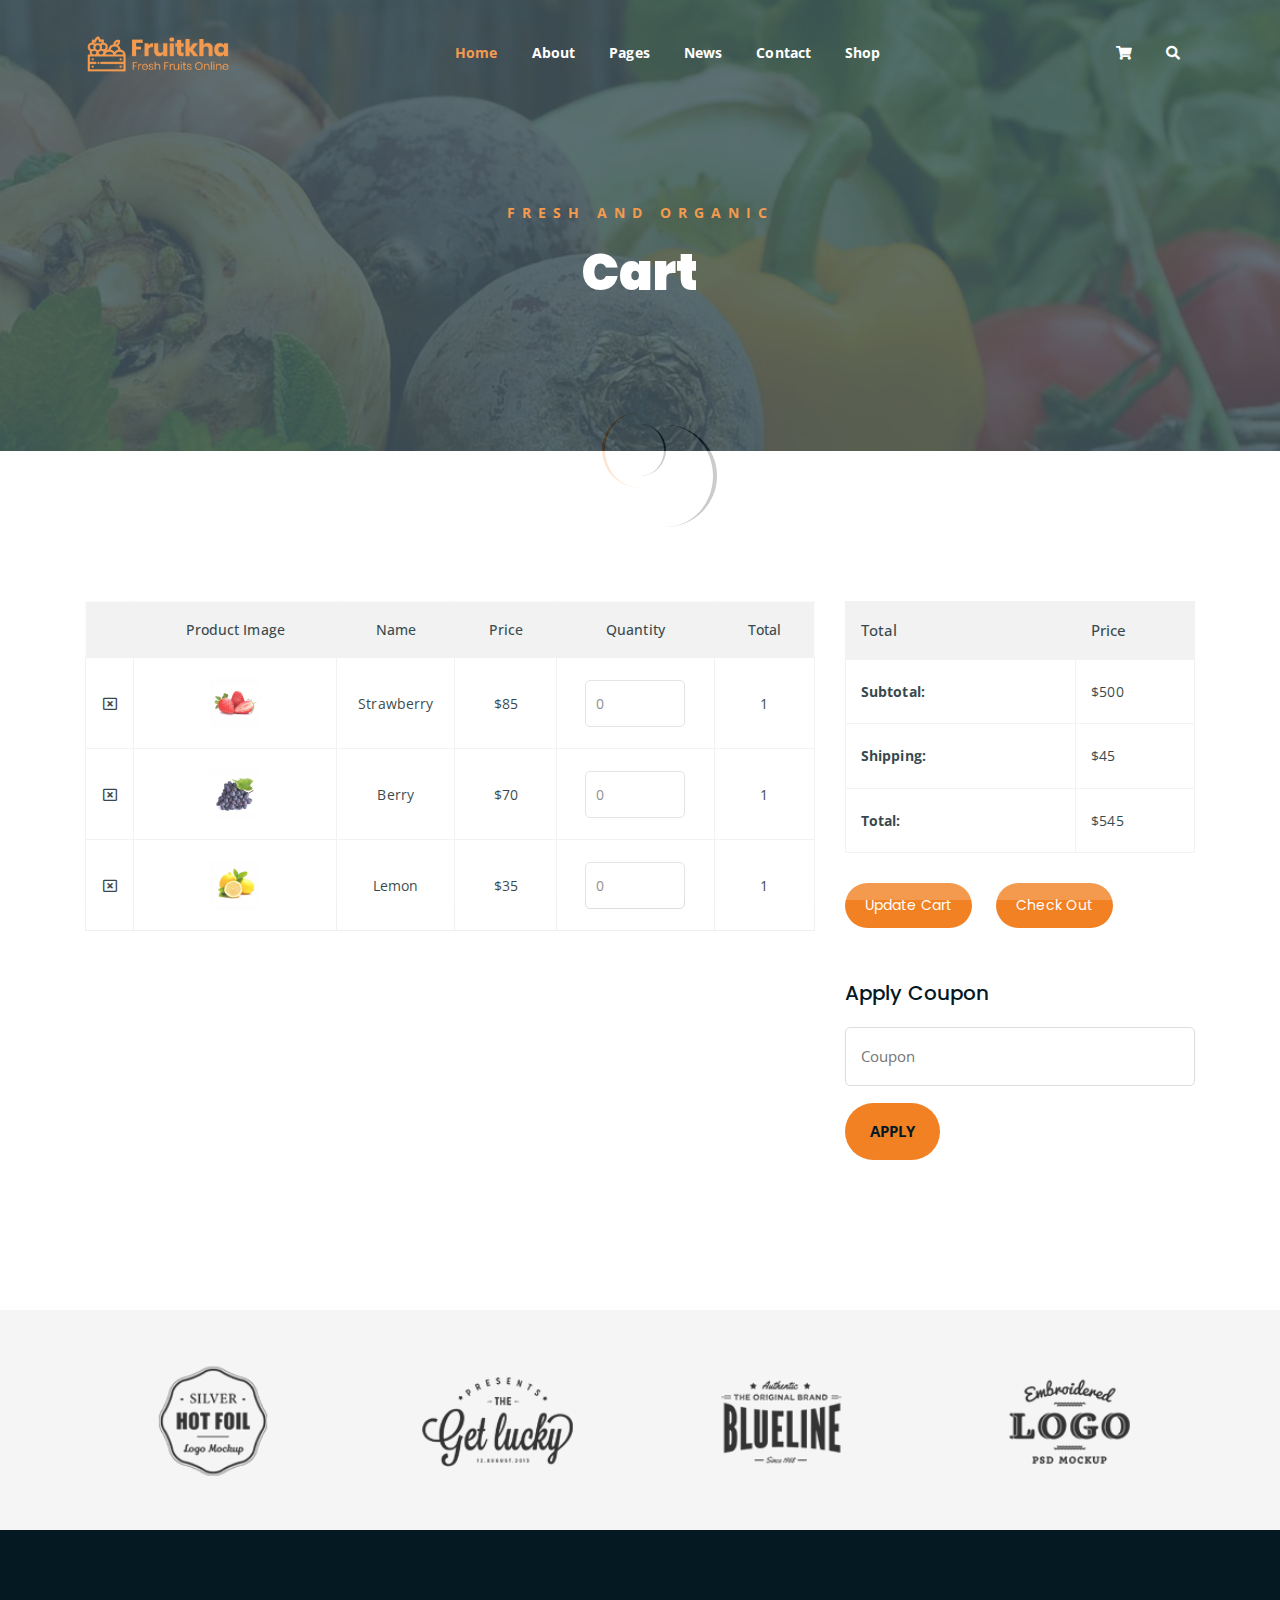
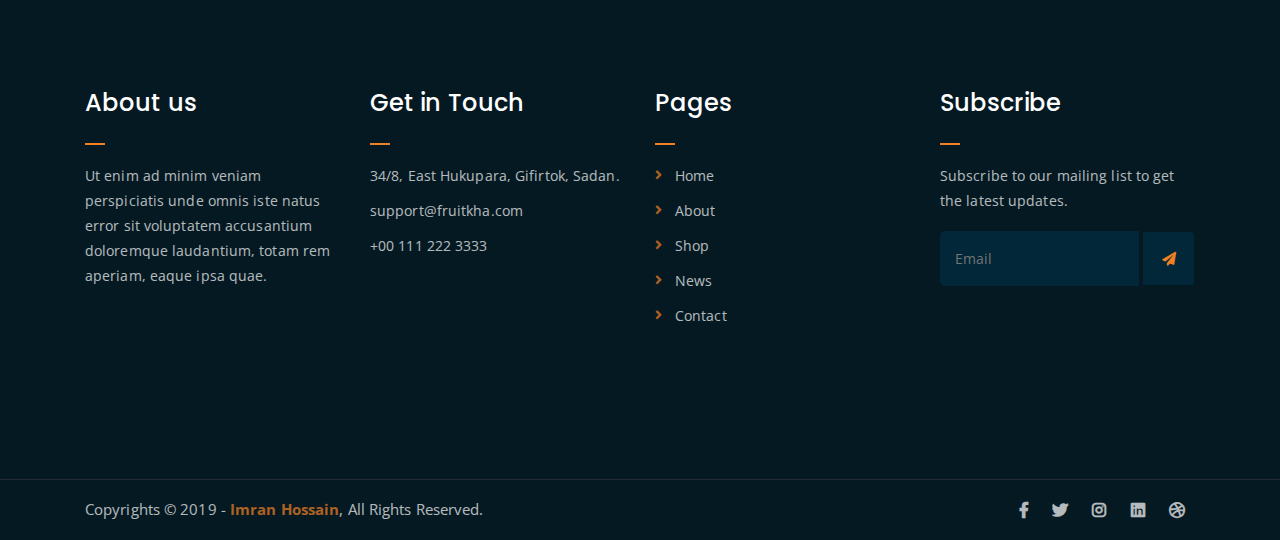
<file: cart.html>
<!DOCTYPE html>
<html lang="en">
<head>
	<meta charset="UTF-8">
	<meta http-equiv="X-UA-Compatible" content="IE=edge">
	<meta name="viewport" content="width=device-width, initial-scale=1">
	<meta name="description" content="Responsive Bootstrap4 Shop Template, Created by Imran Hossain from https://imransdesign.com/">

	<!-- title -->
	<title>Cart</title>

	<!-- favicon -->
	<link rel="shortcut icon" type="image/png" href="assets/img/favicon.png">
	<!-- google font -->
	<link href="https://fonts.googleapis.com/css?family=Open+Sans:300,400,700" rel="stylesheet">
	<link href="https://fonts.googleapis.com/css?family=Poppins:400,700&display=swap" rel="stylesheet">
	<!-- fontawesome -->
	<link rel="stylesheet" href="assets/css/all.min.css">
	<!-- bootstrap -->
	<link rel="stylesheet" href="assets/bootstrap/css/bootstrap.min.css">
	<!-- owl carousel -->
	<link rel="stylesheet" href="assets/css/owl.carousel.css">
	<!-- magnific popup -->
	<link rel="stylesheet" href="assets/css/magnific-popup.css">
	<!-- animate css -->
	<link rel="stylesheet" href="assets/css/animate.css">
	<!-- mean menu css -->
	<link rel="stylesheet" href="assets/css/meanmenu.min.css">
	<!-- main style -->
	<link rel="stylesheet" href="assets/css/main.css">
	<!-- responsive -->
	<link rel="stylesheet" href="assets/css/responsive.css">

</head>
<body>
	
	<!--PreLoader-->
    <div class="loader">
        <div class="loader-inner">
            <div class="circle"></div>
        </div>
    </div>
    <!--PreLoader Ends-->
	
	<!-- header -->
	<div class="top-header-area" id="sticker">
		<div class="container">
			<div class="row">
				<div class="col-lg-12 col-sm-12 text-center">
					<div class="main-menu-wrap">
						<!-- logo -->
						<div class="site-logo">
							<a href="index.html">
								<img src="assets/img/logo.png" alt="">
							</a>
						</div>
						<!-- logo -->

						<!-- menu start -->
						<nav class="main-menu">
							<ul>
								<li class="current-list-item"><a href="#">Home</a>
									<ul class="sub-menu">
										<li><a href="index.html">Static Home</a></li>
										<li><a href="index_2.html">Slider Home</a></li>
									</ul>
								</li>
								<li><a href="about.html">About</a></li>
								<li><a href="#">Pages</a>
									<ul class="sub-menu">
										<li><a href="404.html">404 page</a></li>
										<li><a href="about.html">About</a></li>
										<li><a href="cart.html">Cart</a></li>
										<li><a href="checkout.html">Check Out</a></li>
										<li><a href="contact.html">Contact</a></li>
										<li><a href="news.html">News</a></li>
										<li><a href="shop.html">Shop</a></li>
									</ul>
								</li>
								<li><a href="news.html">News</a>
									<ul class="sub-menu">
										<li><a href="news.html">News</a></li>
										<li><a href="single-news.html">Single News</a></li>
									</ul>
								</li>
								<li><a href="contact.html">Contact</a></li>
								<li><a href="shop.html">Shop</a>
									<ul class="sub-menu">
										<li><a href="shop.html">Shop</a></li>
										<li><a href="checkout.html">Check Out</a></li>
										<li><a href="single-product.html">Single Product</a></li>
										<li><a href="cart.html">Cart</a></li>
									</ul>
								</li>
								<li>
									<div class="header-icons">
										<a class="shopping-cart" href="cart.html"><i class="fas fa-shopping-cart"></i></a>
										<a class="mobile-hide search-bar-icon" href="#"><i class="fas fa-search"></i></a>
									</div>
								</li>
							</ul>
						</nav>
						<a class="mobile-show search-bar-icon" href="#"><i class="fas fa-search"></i></a>
						<div class="mobile-menu"></div>
						<!-- menu end -->
					</div>
				</div>
			</div>
		</div>
	</div>
	<!-- end header -->

	<!-- search area -->
	<div class="search-area">
		<div class="container">
			<div class="row">
				<div class="col-lg-12">
					<span class="close-btn"><i class="fas fa-window-close"></i></span>
					<div class="search-bar">
						<div class="search-bar-tablecell">
							<h3>Search For:</h3>
							<input type="text" placeholder="Keywords">
							<button type="submit">Search <i class="fas fa-search"></i></button>
						</div>
					</div>
				</div>
			</div>
		</div>
	</div>
	<!-- end search arewa -->
	
	<!-- breadcrumb-section -->
	<div class="breadcrumb-section breadcrumb-bg">
		<div class="container">
			<div class="row">
				<div class="col-lg-8 offset-lg-2 text-center">
					<div class="breadcrumb-text">
						<p>Fresh and Organic</p>
						<h1>Cart</h1>
					</div>
				</div>
			</div>
		</div>
	</div>
	<!-- end breadcrumb section -->

	<!-- cart -->
	<div class="cart-section mt-150 mb-150">
		<div class="container">
			<div class="row">
				<div class="col-lg-8 col-md-12">
					<div class="cart-table-wrap">
						<table class="cart-table">
							<thead class="cart-table-head">
								<tr class="table-head-row">
									<th class="product-remove"></th>
									<th class="product-image">Product Image</th>
									<th class="product-name">Name</th>
									<th class="product-price">Price</th>
									<th class="product-quantity">Quantity</th>
									<th class="product-total">Total</th>
								</tr>
							</thead>
							<tbody>
								<tr class="table-body-row">
									<td class="product-remove"><a href="#"><i class="far fa-window-close"></i></a></td>
									<td class="product-image"><img src="assets/img/products/product-img-1.jpg" alt=""></td>
									<td class="product-name">Strawberry</td>
									<td class="product-price">$85</td>
									<td class="product-quantity"><input type="number" placeholder="0"></td>
									<td class="product-total">1</td>
								</tr>
								<tr class="table-body-row">
									<td class="product-remove"><a href="#"><i class="far fa-window-close"></i></a></td>
									<td class="product-image"><img src="assets/img/products/product-img-2.jpg" alt=""></td>
									<td class="product-name">Berry</td>
									<td class="product-price">$70</td>
									<td class="product-quantity"><input type="number" placeholder="0"></td>
									<td class="product-total">1</td>
								</tr>
								<tr class="table-body-row">
									<td class="product-remove"><a href="#"><i class="far fa-window-close"></i></a></td>
									<td class="product-image"><img src="assets/img/products/product-img-3.jpg" alt=""></td>
									<td class="product-name">Lemon</td>
									<td class="product-price">$35</td>
									<td class="product-quantity"><input type="number" placeholder="0"></td>
									<td class="product-total">1</td>
								</tr>
							</tbody>
						</table>
					</div>
				</div>

				<div class="col-lg-4">
					<div class="total-section">
						<table class="total-table">
							<thead class="total-table-head">
								<tr class="table-total-row">
									<th>Total</th>
									<th>Price</th>
								</tr>
							</thead>
							<tbody>
								<tr class="total-data">
									<td><strong>Subtotal: </strong></td>
									<td>$500</td>
								</tr>
								<tr class="total-data">
									<td><strong>Shipping: </strong></td>
									<td>$45</td>
								</tr>
								<tr class="total-data">
									<td><strong>Total: </strong></td>
									<td>$545</td>
								</tr>
							</tbody>
						</table>
						<div class="cart-buttons">
							<a href="cart.html" class="boxed-btn">Update Cart</a>
							<a href="checkout.html" class="boxed-btn black">Check Out</a>
						</div>
					</div>

					<div class="coupon-section">
						<h3>Apply Coupon</h3>
						<div class="coupon-form-wrap">
							<form action="index.html">
								<p><input type="text" placeholder="Coupon"></p>
								<p><input type="submit" value="Apply"></p>
							</form>
						</div>
					</div>
				</div>
			</div>
		</div>
	</div>
	<!-- end cart -->

	<!-- logo carousel -->
	<div class="logo-carousel-section">
		<div class="container">
			<div class="row">
				<div class="col-lg-12">
					<div class="logo-carousel-inner">
						<div class="single-logo-item">
							<img src="assets/img/company-logos/1.png" alt="">
						</div>
						<div class="single-logo-item">
							<img src="assets/img/company-logos/2.png" alt="">
						</div>
						<div class="single-logo-item">
							<img src="assets/img/company-logos/3.png" alt="">
						</div>
						<div class="single-logo-item">
							<img src="assets/img/company-logos/4.png" alt="">
						</div>
						<div class="single-logo-item">
							<img src="assets/img/company-logos/5.png" alt="">
						</div>
					</div>
				</div>
			</div>
		</div>
	</div>
	<!-- end logo carousel -->

	<!-- footer -->
	<div class="footer-area">
		<div class="container">
			<div class="row">
				<div class="col-lg-3 col-md-6">
					<div class="footer-box about-widget">
						<h2 class="widget-title">About us</h2>
						<p>Ut enim ad minim veniam perspiciatis unde omnis iste natus error sit voluptatem accusantium doloremque laudantium, totam rem aperiam, eaque ipsa quae.</p>
					</div>
				</div>
				<div class="col-lg-3 col-md-6">
					<div class="footer-box get-in-touch">
						<h2 class="widget-title">Get in Touch</h2>
						<ul>
							<li>34/8, East Hukupara, Gifirtok, Sadan.</li>
							<li>support@fruitkha.com</li>
							<li>+00 111 222 3333</li>
						</ul>
					</div>
				</div>
				<div class="col-lg-3 col-md-6">
					<div class="footer-box pages">
						<h2 class="widget-title">Pages</h2>
						<ul>
							<li><a href="index.html">Home</a></li>
							<li><a href="about.html">About</a></li>
							<li><a href="services.html">Shop</a></li>
							<li><a href="news.html">News</a></li>
							<li><a href="contact.html">Contact</a></li>
						</ul>
					</div>
				</div>
				<div class="col-lg-3 col-md-6">
					<div class="footer-box subscribe">
						<h2 class="widget-title">Subscribe</h2>
						<p>Subscribe to our mailing list to get the latest updates.</p>
						<form action="index.html">
							<input type="email" placeholder="Email">
							<button type="submit"><i class="fas fa-paper-plane"></i></button>
						</form>
					</div>
				</div>
			</div>
		</div>
	</div>
	<!-- end footer -->
	
	<!-- copyright -->
	<div class="copyright">
		<div class="container">
			<div class="row">
				<div class="col-lg-6 col-md-12">
					<p>Copyrights &copy; 2019 - <a href="https://imransdesign.com/">Imran Hossain</a>,  All Rights Reserved.</p>
				</div>
				<div class="col-lg-6 text-right col-md-12">
					<div class="social-icons">
						<ul>
							<li><a href="#" target="_blank"><i class="fab fa-facebook-f"></i></a></li>
							<li><a href="#" target="_blank"><i class="fab fa-twitter"></i></a></li>
							<li><a href="#" target="_blank"><i class="fab fa-instagram"></i></a></li>
							<li><a href="#" target="_blank"><i class="fab fa-linkedin"></i></a></li>
							<li><a href="#" target="_blank"><i class="fab fa-dribbble"></i></a></li>
						</ul>
					</div>
				</div>
			</div>
		</div>
	</div>
	<!-- end copyright -->
	
	<!-- jquery -->
	<script src="assets/js/jquery-1.11.3.min.js"></script>
	<!-- bootstrap -->
	<script src="assets/bootstrap/js/bootstrap.min.js"></script>
	<!-- count down -->
	<script src="assets/js/jquery.countdown.js"></script>
	<!-- isotope -->
	<script src="assets/js/jquery.isotope-3.0.6.min.js"></script>
	<!-- waypoints -->
	<script src="assets/js/waypoints.js"></script>
	<!-- owl carousel -->
	<script src="assets/js/owl.carousel.min.js"></script>
	<!-- magnific popup -->
	<script src="assets/js/jquery.magnific-popup.min.js"></script>
	<!-- mean menu -->
	<script src="assets/js/jquery.meanmenu.min.js"></script>
	<!-- sticker js -->
	<script src="assets/js/sticker.js"></script>
	<!-- main js -->
	<script src="assets/js/main.js"></script>

</body>
</html>
</file>
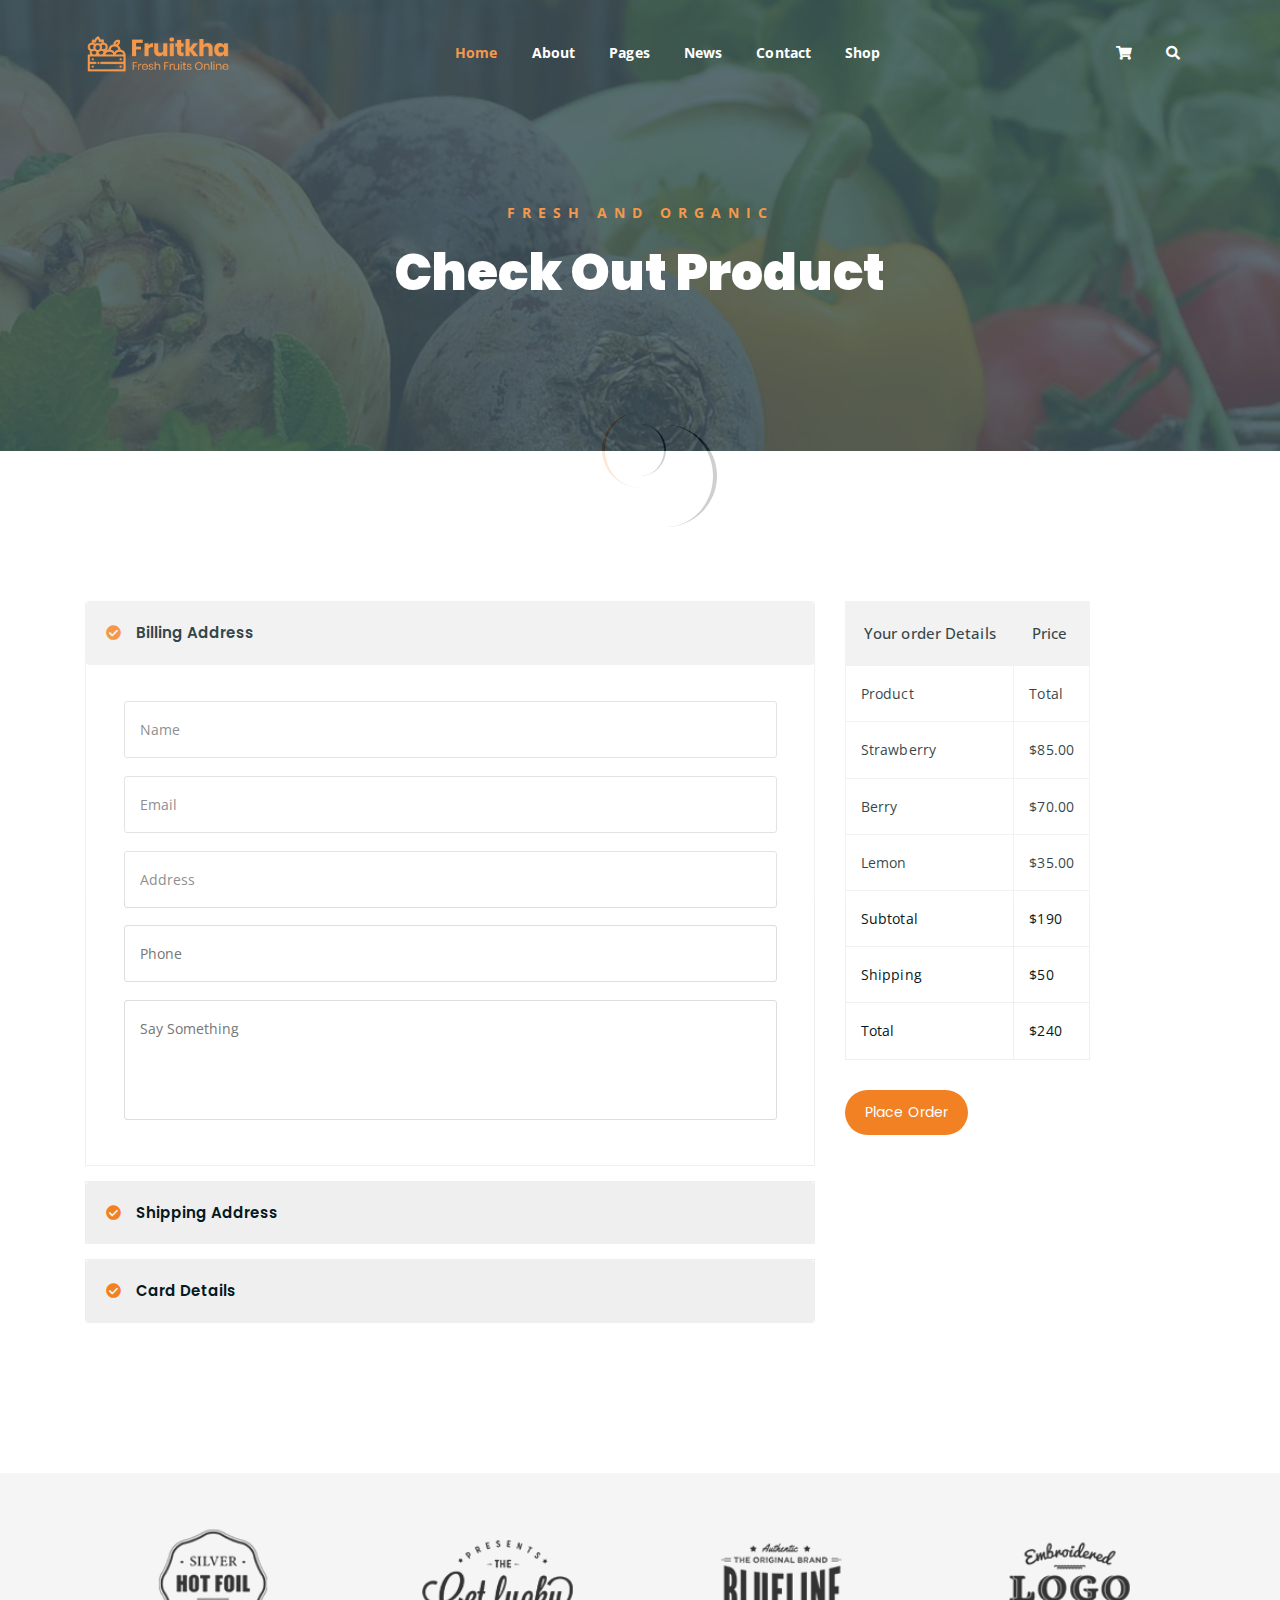
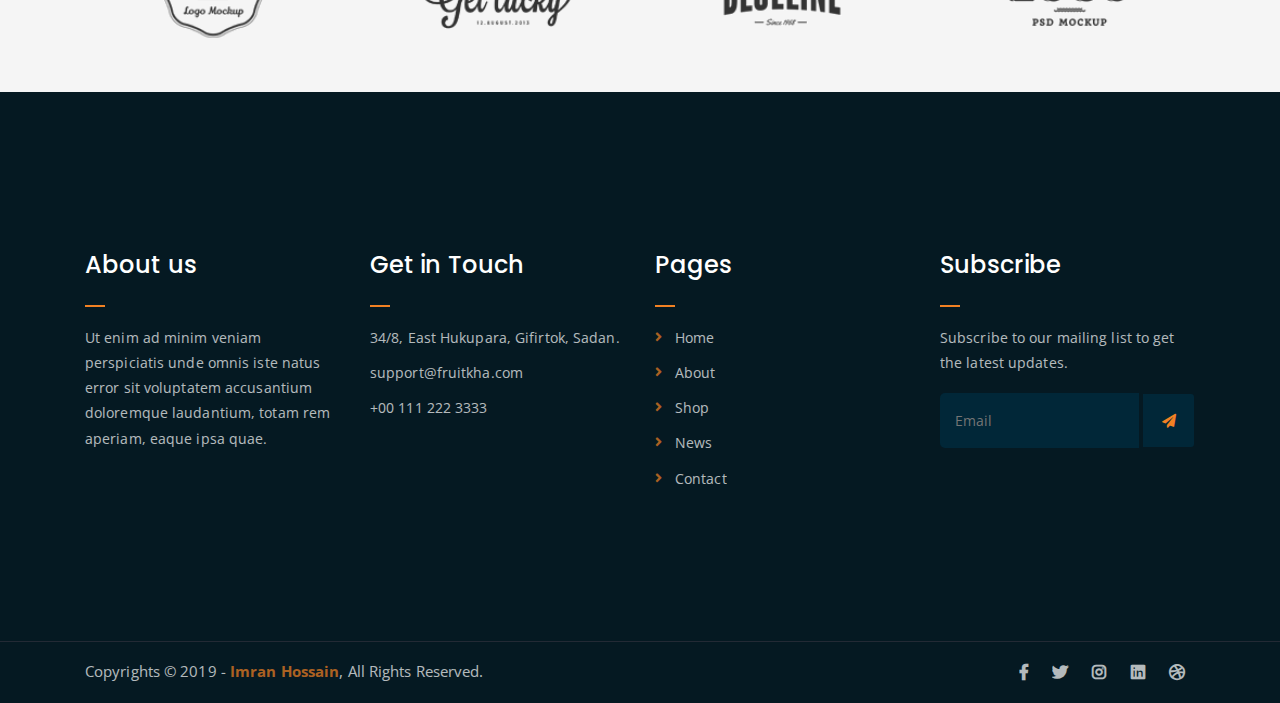
<file: checkout.html>
<!DOCTYPE html>
<html lang="en">
<head>
	<meta charset="UTF-8">
	<meta http-equiv="X-UA-Compatible" content="IE=edge">
	<meta name="viewport" content="width=device-width, initial-scale=1">
	<meta name="description" content="Responsive Bootstrap4 Shop Template, Created by Imran Hossain from https://imransdesign.com/">

	<!-- title -->
	<title>Check Out</title>

	<!-- favicon -->
	<link rel="shortcut icon" type="image/png" href="assets/img/favicon.png">
	<!-- google font -->
	<link href="https://fonts.googleapis.com/css?family=Open+Sans:300,400,700" rel="stylesheet">
	<link href="https://fonts.googleapis.com/css?family=Poppins:400,700&display=swap" rel="stylesheet">
	<!-- fontawesome -->
	<link rel="stylesheet" href="assets/css/all.min.css">
	<!-- bootstrap -->
	<link rel="stylesheet" href="assets/bootstrap/css/bootstrap.min.css">
	<!-- owl carousel -->
	<link rel="stylesheet" href="assets/css/owl.carousel.css">
	<!-- magnific popup -->
	<link rel="stylesheet" href="assets/css/magnific-popup.css">
	<!-- animate css -->
	<link rel="stylesheet" href="assets/css/animate.css">
	<!-- mean menu css -->
	<link rel="stylesheet" href="assets/css/meanmenu.min.css">
	<!-- main style -->
	<link rel="stylesheet" href="assets/css/main.css">
	<!-- responsive -->
	<link rel="stylesheet" href="assets/css/responsive.css">

</head>
<body>
	
	<!--PreLoader-->
    <div class="loader">
        <div class="loader-inner">
            <div class="circle"></div>
        </div>
    </div>
    <!--PreLoader Ends-->
	
	<!-- header -->
	<div class="top-header-area" id="sticker">
		<div class="container">
			<div class="row">
				<div class="col-lg-12 col-sm-12 text-center">
					<div class="main-menu-wrap">
						<!-- logo -->
						<div class="site-logo">
							<a href="index.html">
								<img src="assets/img/logo.png" alt="">
							</a>
						</div>
						<!-- logo -->

						<!-- menu start -->
						<nav class="main-menu">
							<ul>
								<li class="current-list-item"><a href="#">Home</a>
									<ul class="sub-menu">
										<li><a href="index.html">Static Home</a></li>
										<li><a href="index_2.html">Slider Home</a></li>
									</ul>
								</li>
								<li><a href="about.html">About</a></li>
								<li><a href="#">Pages</a>
									<ul class="sub-menu">
										<li><a href="404.html">404 page</a></li>
										<li><a href="about.html">About</a></li>
										<li><a href="cart.html">Cart</a></li>
										<li><a href="checkout.html">Check Out</a></li>
										<li><a href="contact.html">Contact</a></li>
										<li><a href="news.html">News</a></li>
										<li><a href="shop.html">Shop</a></li>
									</ul>
								</li>
								<li><a href="news.html">News</a>
									<ul class="sub-menu">
										<li><a href="news.html">News</a></li>
										<li><a href="single-news.html">Single News</a></li>
									</ul>
								</li>
								<li><a href="contact.html">Contact</a></li>
								<li><a href="shop.html">Shop</a>
									<ul class="sub-menu">
										<li><a href="shop.html">Shop</a></li>
										<li><a href="checkout.html">Check Out</a></li>
										<li><a href="single-product.html">Single Product</a></li>
										<li><a href="cart.html">Cart</a></li>
									</ul>
								</li>
								<li>
									<div class="header-icons">
										<a class="shopping-cart" href="cart.html"><i class="fas fa-shopping-cart"></i></a>
										<a class="mobile-hide search-bar-icon" href="#"><i class="fas fa-search"></i></a>
									</div>
								</li>
							</ul>
						</nav>
						<a class="mobile-show search-bar-icon" href="#"><i class="fas fa-search"></i></a>
						<div class="mobile-menu"></div>
						<!-- menu end -->
					</div>
				</div>
			</div>
		</div>
	</div>
	<!-- end header -->

	<!-- search area -->
	<div class="search-area">
		<div class="container">
			<div class="row">
				<div class="col-lg-12">
					<span class="close-btn"><i class="fas fa-window-close"></i></span>
					<div class="search-bar">
						<div class="search-bar-tablecell">
							<h3>Search For:</h3>
							<input type="text" placeholder="Keywords">
							<button type="submit">Search <i class="fas fa-search"></i></button>
						</div>
					</div>
				</div>
			</div>
		</div>
	</div>
	<!-- end search arewa -->
	
	<!-- breadcrumb-section -->
	<div class="breadcrumb-section breadcrumb-bg">
		<div class="container">
			<div class="row">
				<div class="col-lg-8 offset-lg-2 text-center">
					<div class="breadcrumb-text">
						<p>Fresh and Organic</p>
						<h1>Check Out Product</h1>
					</div>
				</div>
			</div>
		</div>
	</div>
	<!-- end breadcrumb section -->

	<!-- check out section -->
	<div class="checkout-section mt-150 mb-150">
		<div class="container">
			<div class="row">
				<div class="col-lg-8">
					<div class="checkout-accordion-wrap">
						<div class="accordion" id="accordionExample">
						  <div class="card single-accordion">
						    <div class="card-header" id="headingOne">
						      <h5 class="mb-0">
						        <button class="btn btn-link" type="button" data-toggle="collapse" data-target="#collapseOne" aria-expanded="true" aria-controls="collapseOne">
						          Billing Address
						        </button>
						      </h5>
						    </div>

						    <div id="collapseOne" class="collapse show" aria-labelledby="headingOne" data-parent="#accordionExample">
						      <div class="card-body">
						        <div class="billing-address-form">
						        	<form action="index.html">
						        		<p><input type="text" placeholder="Name"></p>
						        		<p><input type="email" placeholder="Email"></p>
						        		<p><input type="text" placeholder="Address"></p>
						        		<p><input type="tel" placeholder="Phone"></p>
						        		<p><textarea name="bill" id="bill" cols="30" rows="10" placeholder="Say Something"></textarea></p>
						        	</form>
						        </div>
						      </div>
						    </div>
						  </div>
						  <div class="card single-accordion">
						    <div class="card-header" id="headingTwo">
						      <h5 class="mb-0">
						        <button class="btn btn-link collapsed" type="button" data-toggle="collapse" data-target="#collapseTwo" aria-expanded="false" aria-controls="collapseTwo">
						          Shipping Address
						        </button>
						      </h5>
						    </div>
						    <div id="collapseTwo" class="collapse" aria-labelledby="headingTwo" data-parent="#accordionExample">
						      <div class="card-body">
						        <div class="shipping-address-form">
						        	<p>Your shipping address form is here.</p>
						        </div>
						      </div>
						    </div>
						  </div>
						  <div class="card single-accordion">
						    <div class="card-header" id="headingThree">
						      <h5 class="mb-0">
						        <button class="btn btn-link collapsed" type="button" data-toggle="collapse" data-target="#collapseThree" aria-expanded="false" aria-controls="collapseThree">
						          Card Details
						        </button>
						      </h5>
						    </div>
						    <div id="collapseThree" class="collapse" aria-labelledby="headingThree" data-parent="#accordionExample">
						      <div class="card-body">
						        <div class="card-details">
						        	<p>Your card details goes here.</p>
						        </div>
						      </div>
						    </div>
						  </div>
						</div>

					</div>
				</div>

				<div class="col-lg-4">
					<div class="order-details-wrap">
						<table class="order-details">
							<thead>
								<tr>
									<th>Your order Details</th>
									<th>Price</th>
								</tr>
							</thead>
							<tbody class="order-details-body">
								<tr>
									<td>Product</td>
									<td>Total</td>
								</tr>
								<tr>
									<td>Strawberry</td>
									<td>$85.00</td>
								</tr>
								<tr>
									<td>Berry</td>
									<td>$70.00</td>
								</tr>
								<tr>
									<td>Lemon</td>
									<td>$35.00</td>
								</tr>
							</tbody>
							<tbody class="checkout-details">
								<tr>
									<td>Subtotal</td>
									<td>$190</td>
								</tr>
								<tr>
									<td>Shipping</td>
									<td>$50</td>
								</tr>
								<tr>
									<td>Total</td>
									<td>$240</td>
								</tr>
							</tbody>
						</table>
						<a href="#" class="boxed-btn">Place Order</a>
					</div>
				</div>
			</div>
		</div>
	</div>
	<!-- end check out section -->

	<!-- logo carousel -->
	<div class="logo-carousel-section">
		<div class="container">
			<div class="row">
				<div class="col-lg-12">
					<div class="logo-carousel-inner">
						<div class="single-logo-item">
							<img src="assets/img/company-logos/1.png" alt="">
						</div>
						<div class="single-logo-item">
							<img src="assets/img/company-logos/2.png" alt="">
						</div>
						<div class="single-logo-item">
							<img src="assets/img/company-logos/3.png" alt="">
						</div>
						<div class="single-logo-item">
							<img src="assets/img/company-logos/4.png" alt="">
						</div>
						<div class="single-logo-item">
							<img src="assets/img/company-logos/5.png" alt="">
						</div>
					</div>
				</div>
			</div>
		</div>
	</div>
	<!-- end logo carousel -->

	<!-- footer -->
	<div class="footer-area">
		<div class="container">
			<div class="row">
				<div class="col-lg-3 col-md-6">
					<div class="footer-box about-widget">
						<h2 class="widget-title">About us</h2>
						<p>Ut enim ad minim veniam perspiciatis unde omnis iste natus error sit voluptatem accusantium doloremque laudantium, totam rem aperiam, eaque ipsa quae.</p>
					</div>
				</div>
				<div class="col-lg-3 col-md-6">
					<div class="footer-box get-in-touch">
						<h2 class="widget-title">Get in Touch</h2>
						<ul>
							<li>34/8, East Hukupara, Gifirtok, Sadan.</li>
							<li>support@fruitkha.com</li>
							<li>+00 111 222 3333</li>
						</ul>
					</div>
				</div>
				<div class="col-lg-3 col-md-6">
					<div class="footer-box pages">
						<h2 class="widget-title">Pages</h2>
						<ul>
							<li><a href="index.html">Home</a></li>
							<li><a href="about.html">About</a></li>
							<li><a href="services.html">Shop</a></li>
							<li><a href="news.html">News</a></li>
							<li><a href="contact.html">Contact</a></li>
						</ul>
					</div>
				</div>
				<div class="col-lg-3 col-md-6">
					<div class="footer-box subscribe">
						<h2 class="widget-title">Subscribe</h2>
						<p>Subscribe to our mailing list to get the latest updates.</p>
						<form action="index.html">
							<input type="email" placeholder="Email">
							<button type="submit"><i class="fas fa-paper-plane"></i></button>
						</form>
					</div>
				</div>
			</div>
		</div>
	</div>
	<!-- end footer -->
	
	<!-- copyright -->
	<div class="copyright">
		<div class="container">
			<div class="row">
				<div class="col-lg-6 col-md-12">
					<p>Copyrights &copy; 2019 - <a href="https://imransdesign.com/">Imran Hossain</a>,  All Rights Reserved.</p>
				</div>
				<div class="col-lg-6 text-right col-md-12">
					<div class="social-icons">
						<ul>
							<li><a href="#" target="_blank"><i class="fab fa-facebook-f"></i></a></li>
							<li><a href="#" target="_blank"><i class="fab fa-twitter"></i></a></li>
							<li><a href="#" target="_blank"><i class="fab fa-instagram"></i></a></li>
							<li><a href="#" target="_blank"><i class="fab fa-linkedin"></i></a></li>
							<li><a href="#" target="_blank"><i class="fab fa-dribbble"></i></a></li>
						</ul>
					</div>
				</div>
			</div>
		</div>
	</div>
	<!-- end copyright -->
	
	<!-- jquery -->
	<script src="assets/js/jquery-1.11.3.min.js"></script>
	<!-- bootstrap -->
	<script src="assets/bootstrap/js/bootstrap.min.js"></script>
	<!-- count down -->
	<script src="assets/js/jquery.countdown.js"></script>
	<!-- isotope -->
	<script src="assets/js/jquery.isotope-3.0.6.min.js"></script>
	<!-- waypoints -->
	<script src="assets/js/waypoints.js"></script>
	<!-- owl carousel -->
	<script src="assets/js/owl.carousel.min.js"></script>
	<!-- magnific popup -->
	<script src="assets/js/jquery.magnific-popup.min.js"></script>
	<!-- mean menu -->
	<script src="assets/js/jquery.meanmenu.min.js"></script>
	<!-- sticker js -->
	<script src="assets/js/sticker.js"></script>
	<!-- main js -->
	<script src="assets/js/main.js"></script>

</body>
</html>
</file>
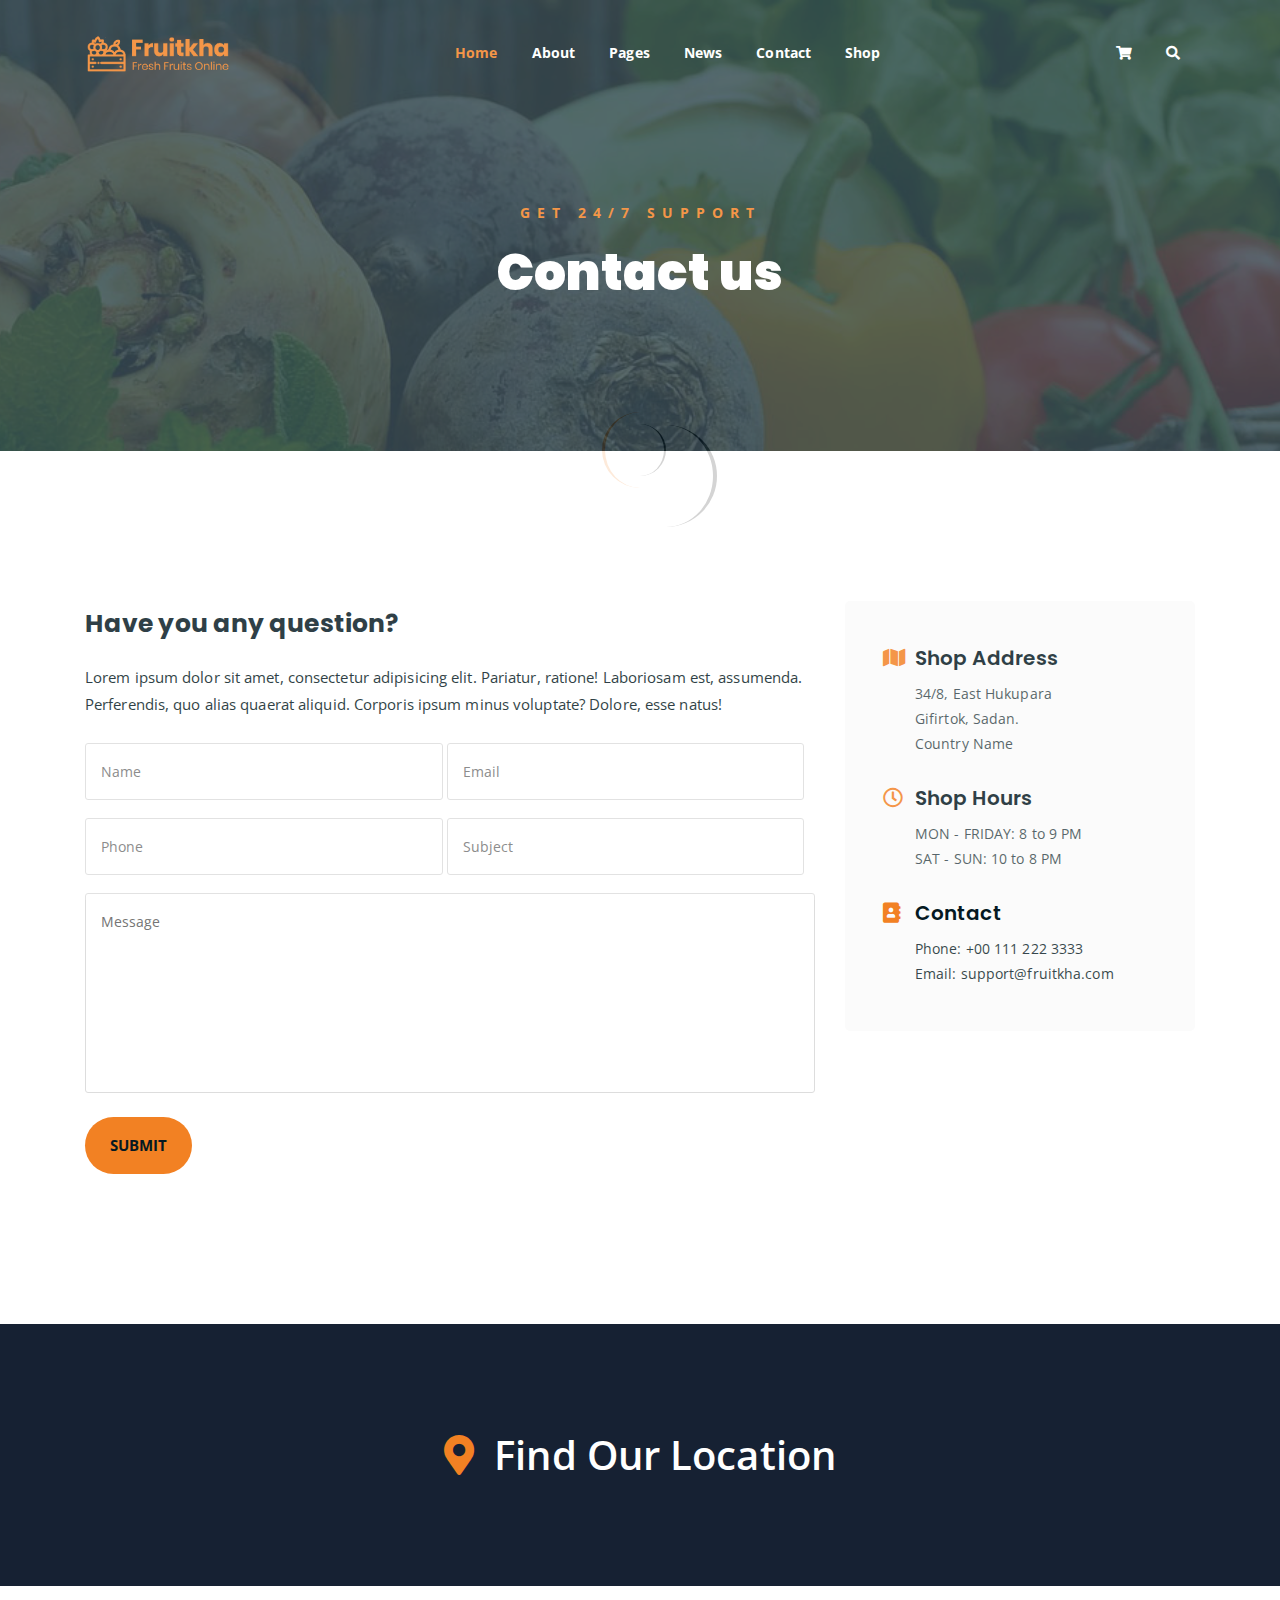
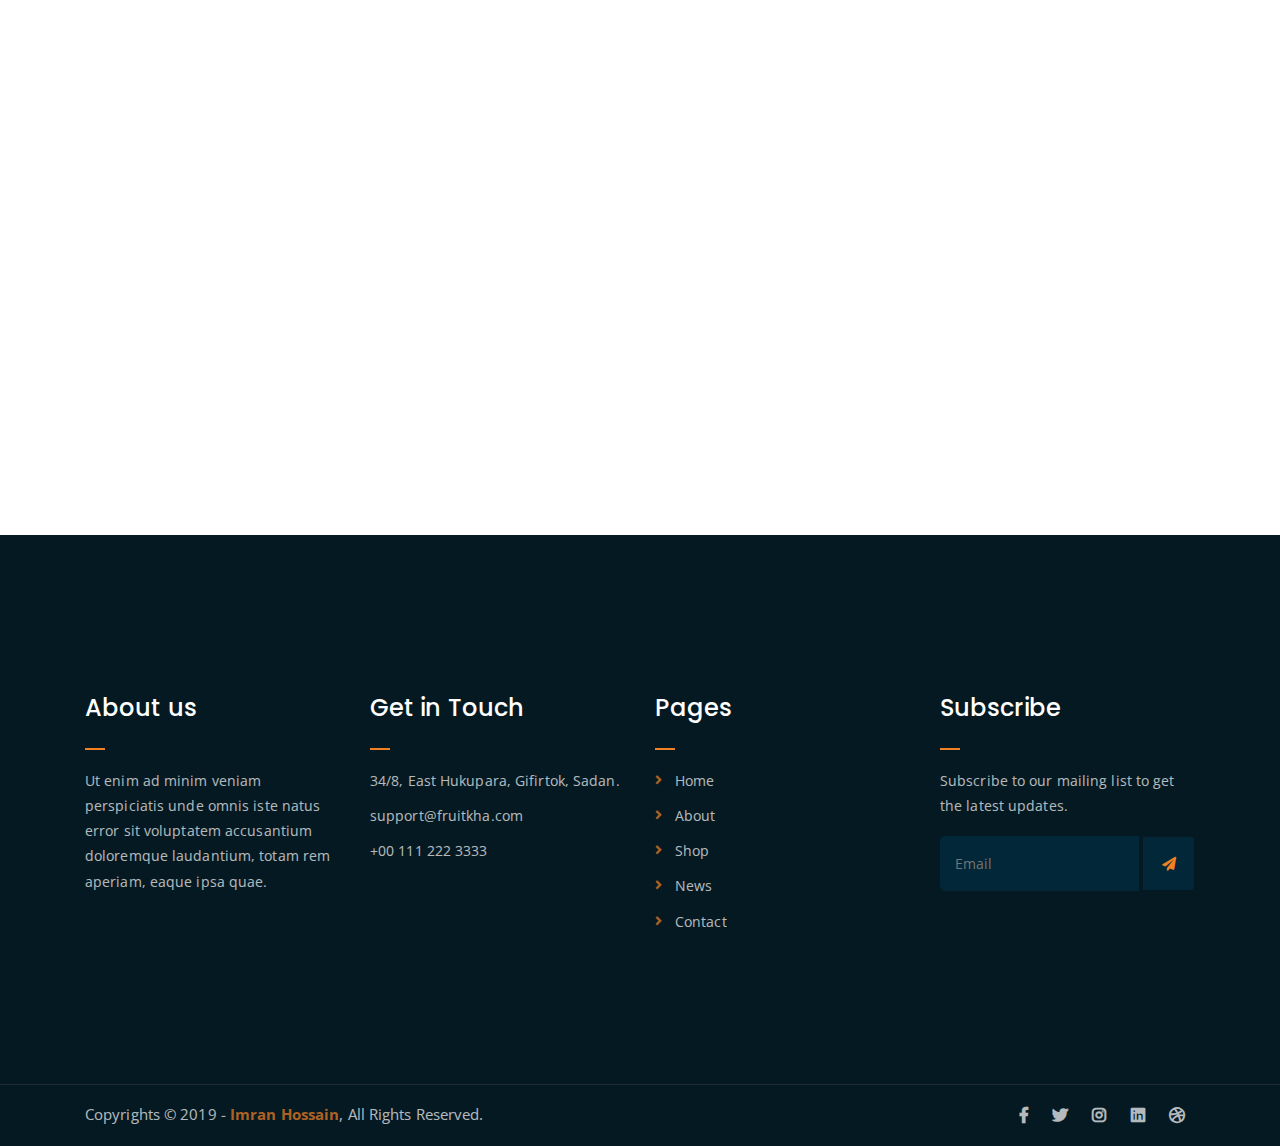
<file: contact.html>
<!DOCTYPE html>
<html lang="en">
<head>
	<meta charset="UTF-8">
	<meta http-equiv="X-UA-Compatible" content="IE=edge">
	<meta name="viewport" content="width=device-width, initial-scale=1">
	<meta name="description" content="Responsive Bootstrap4 Shop Template, Created by Imran Hossain from https://imransdesign.com/">

	<!-- title -->
	<title>Contact</title>

	<!-- favicon -->
	<link rel="shortcut icon" type="image/png" href="assets/img/favicon.png">
	<!-- google font -->
	<link href="https://fonts.googleapis.com/css?family=Open+Sans:300,400,700" rel="stylesheet">
	<link href="https://fonts.googleapis.com/css?family=Poppins:400,700&display=swap" rel="stylesheet">
	<!-- fontawesome -->
	<link rel="stylesheet" href="assets/css/all.min.css">
	<!-- bootstrap -->
	<link rel="stylesheet" href="assets/bootstrap/css/bootstrap.min.css">
	<!-- owl carousel -->
	<link rel="stylesheet" href="assets/css/owl.carousel.css">
	<!-- magnific popup -->
	<link rel="stylesheet" href="assets/css/magnific-popup.css">
	<!-- animate css -->
	<link rel="stylesheet" href="assets/css/animate.css">
	<!-- mean menu css -->
	<link rel="stylesheet" href="assets/css/meanmenu.min.css">
	<!-- main style -->
	<link rel="stylesheet" href="assets/css/main.css">
	<!-- responsive -->
	<link rel="stylesheet" href="assets/css/responsive.css">

</head>
<body>
	
	<!--PreLoader-->
    <div class="loader">
        <div class="loader-inner">
            <div class="circle"></div>
        </div>
    </div>
    <!--PreLoader Ends-->
	
	<!-- header -->
	<div class="top-header-area" id="sticker">
		<div class="container">
			<div class="row">
				<div class="col-lg-12 col-sm-12 text-center">
					<div class="main-menu-wrap">
						<!-- logo -->
						<div class="site-logo">
							<a href="index.html">
								<img src="assets/img/logo.png" alt="">
							</a>
						</div>
						<!-- logo -->

						<!-- menu start -->
						<nav class="main-menu">
							<ul>
								<li class="current-list-item"><a href="#">Home</a>
									<ul class="sub-menu">
										<li><a href="index.html">Static Home</a></li>
										<li><a href="index_2.html">Slider Home</a></li>
									</ul>
								</li>
								<li><a href="about.html">About</a></li>
								<li><a href="#">Pages</a>
									<ul class="sub-menu">
										<li><a href="404.html">404 page</a></li>
										<li><a href="about.html">About</a></li>
										<li><a href="cart.html">Cart</a></li>
										<li><a href="checkout.html">Check Out</a></li>
										<li><a href="contact.html">Contact</a></li>
										<li><a href="news.html">News</a></li>
										<li><a href="shop.html">Shop</a></li>
									</ul>
								</li>
								<li><a href="news.html">News</a>
									<ul class="sub-menu">
										<li><a href="news.html">News</a></li>
										<li><a href="single-news.html">Single News</a></li>
									</ul>
								</li>
								<li><a href="contact.html">Contact</a></li>
								<li><a href="shop.html">Shop</a>
									<ul class="sub-menu">
										<li><a href="shop.html">Shop</a></li>
										<li><a href="checkout.html">Check Out</a></li>
										<li><a href="single-product.html">Single Product</a></li>
										<li><a href="cart.html">Cart</a></li>
									</ul>
								</li>
								<li>
									<div class="header-icons">
										<a class="shopping-cart" href="cart.html"><i class="fas fa-shopping-cart"></i></a>
										<a class="mobile-hide search-bar-icon" href="#"><i class="fas fa-search"></i></a>
									</div>
								</li>
							</ul>
						</nav>
						<a class="mobile-show search-bar-icon" href="#"><i class="fas fa-search"></i></a>
						<div class="mobile-menu"></div>
						<!-- menu end -->
					</div>
				</div>
			</div>
		</div>
	</div>
	<!-- end header -->

	<!-- search area -->
	<div class="search-area">
		<div class="container">
			<div class="row">
				<div class="col-lg-12">
					<span class="close-btn"><i class="fas fa-window-close"></i></span>
					<div class="search-bar">
						<div class="search-bar-tablecell">
							<h3>Search For:</h3>
							<input type="text" placeholder="Keywords">
							<button type="submit">Search <i class="fas fa-search"></i></button>
						</div>
					</div>
				</div>
			</div>
		</div>
	</div>
	<!-- end search arewa -->
	
	<!-- breadcrumb-section -->
	<div class="breadcrumb-section breadcrumb-bg">
		<div class="container">
			<div class="row">
				<div class="col-lg-8 offset-lg-2 text-center">
					<div class="breadcrumb-text">
						<p>Get 24/7 Support</p>
						<h1>Contact us</h1>
					</div>
				</div>
			</div>
		</div>
	</div>
	<!-- end breadcrumb section -->

	<!-- contact form -->
	<div class="contact-from-section mt-150 mb-150">
		<div class="container">
			<div class="row">
				<div class="col-lg-8 mb-5 mb-lg-0">
					<div class="form-title">
						<h2>Have you any question?</h2>
						<p>Lorem ipsum dolor sit amet, consectetur adipisicing elit. Pariatur, ratione! Laboriosam est, assumenda. Perferendis, quo alias quaerat aliquid. Corporis ipsum minus voluptate? Dolore, esse natus!</p>
					</div>
				 	<div id="form_status"></div>
					<div class="contact-form">
						<form type="POST" id="fruitkha-contact" onSubmit="return valid_datas( this );">
							<p>
								<input type="text" placeholder="Name" name="name" id="name">
								<input type="email" placeholder="Email" name="email" id="email">
							</p>
							<p>
								<input type="tel" placeholder="Phone" name="phone" id="phone">
								<input type="text" placeholder="Subject" name="subject" id="subject">
							</p>
							<p><textarea name="message" id="message" cols="30" rows="10" placeholder="Message"></textarea></p>
							<input type="hidden" name="token" value="FsWga4&@f6aw" />
							<p><input type="submit" value="Submit"></p>
						</form>
					</div>
				</div>
				<div class="col-lg-4">
					<div class="contact-form-wrap">
						<div class="contact-form-box">
							<h4><i class="fas fa-map"></i> Shop Address</h4>
							<p>34/8, East Hukupara <br> Gifirtok, Sadan. <br> Country Name</p>
						</div>
						<div class="contact-form-box">
							<h4><i class="far fa-clock"></i> Shop Hours</h4>
							<p>MON - FRIDAY: 8 to 9 PM <br> SAT - SUN: 10 to 8 PM </p>
						</div>
						<div class="contact-form-box">
							<h4><i class="fas fa-address-book"></i> Contact</h4>
							<p>Phone: +00 111 222 3333 <br> Email: support@fruitkha.com</p>
						</div>
					</div>
				</div>
			</div>
		</div>
	</div>
	<!-- end contact form -->

	<!-- find our location -->
	<div class="find-location blue-bg">
		<div class="container">
			<div class="row">
				<div class="col-lg-12 text-center">
					<p> <i class="fas fa-map-marker-alt"></i> Find Our Location</p>
				</div>
			</div>
		</div>
	</div>
	<!-- end find our location -->

	<!-- google map section -->
	<div class="embed-responsive embed-responsive-21by9">
		<iframe src="https://www.google.com/maps/embed?pb=!1m18!1m12!1m3!1d26432.42324808999!2d-118.34398767954286!3d34.09378509738966!2m3!1f0!2f0!3f0!3m2!1i1024!2i768!4f13.1!3m3!1m2!1s0x80c2bf07045279bf%3A0xf67a9a6797bdfae4!2sHollywood%2C%20Los%20Angeles%2C%20CA%2C%20USA!5e0!3m2!1sen!2sbd!4v1576846473265!5m2!1sen!2sbd" width="600" height="450" frameborder="0" style="border:0;" allowfullscreen="" class="embed-responsive-item"></iframe>
	</div>
	<!-- end google map section -->


	<!-- footer -->
	<div class="footer-area">
		<div class="container">
			<div class="row">
				<div class="col-lg-3 col-md-6">
					<div class="footer-box about-widget">
						<h2 class="widget-title">About us</h2>
						<p>Ut enim ad minim veniam perspiciatis unde omnis iste natus error sit voluptatem accusantium doloremque laudantium, totam rem aperiam, eaque ipsa quae.</p>
					</div>
				</div>
				<div class="col-lg-3 col-md-6">
					<div class="footer-box get-in-touch">
						<h2 class="widget-title">Get in Touch</h2>
						<ul>
							<li>34/8, East Hukupara, Gifirtok, Sadan.</li>
							<li>support@fruitkha.com</li>
							<li>+00 111 222 3333</li>
						</ul>
					</div>
				</div>
				<div class="col-lg-3 col-md-6">
					<div class="footer-box pages">
						<h2 class="widget-title">Pages</h2>
						<ul>
							<li><a href="index.html">Home</a></li>
							<li><a href="about.html">About</a></li>
							<li><a href="services.html">Shop</a></li>
							<li><a href="news.html">News</a></li>
							<li><a href="contact.html">Contact</a></li>
						</ul>
					</div>
				</div>
				<div class="col-lg-3 col-md-6">
					<div class="footer-box subscribe">
						<h2 class="widget-title">Subscribe</h2>
						<p>Subscribe to our mailing list to get the latest updates.</p>
						<form action="index.html">
							<input type="email" placeholder="Email">
							<button type="submit"><i class="fas fa-paper-plane"></i></button>
						</form>
					</div>
				</div>
			</div>
		</div>
	</div>
	<!-- end footer -->
	
	<!-- copyright -->
	<div class="copyright">
		<div class="container">
			<div class="row">
				<div class="col-lg-6 col-md-12">
					<p>Copyrights &copy; 2019 - <a href="https://imransdesign.com/">Imran Hossain</a>,  All Rights Reserved.</p>
				</div>
				<div class="col-lg-6 text-right col-md-12">
					<div class="social-icons">
						<ul>
							<li><a href="#" target="_blank"><i class="fab fa-facebook-f"></i></a></li>
							<li><a href="#" target="_blank"><i class="fab fa-twitter"></i></a></li>
							<li><a href="#" target="_blank"><i class="fab fa-instagram"></i></a></li>
							<li><a href="#" target="_blank"><i class="fab fa-linkedin"></i></a></li>
							<li><a href="#" target="_blank"><i class="fab fa-dribbble"></i></a></li>
						</ul>
					</div>
				</div>
			</div>
		</div>
	</div>
	<!-- end copyright -->
	
	<!-- jquery -->
	<script src="assets/js/jquery-1.11.3.min.js"></script>
	<!-- bootstrap -->
	<script src="assets/bootstrap/js/bootstrap.min.js"></script>
	<!-- count down -->
	<script src="assets/js/jquery.countdown.js"></script>
	<!-- isotope -->
	<script src="assets/js/jquery.isotope-3.0.6.min.js"></script>
	<!-- waypoints -->
	<script src="assets/js/waypoints.js"></script>
	<!-- owl carousel -->
	<script src="assets/js/owl.carousel.min.js"></script>
	<!-- magnific popup -->
	<script src="assets/js/jquery.magnific-popup.min.js"></script>
	<!-- mean menu -->
	<script src="assets/js/jquery.meanmenu.min.js"></script>
	<!-- sticker js -->
	<script src="assets/js/sticker.js"></script>
	<!-- form validation js -->
	<script src="assets/js/form-validate.js"></script>
	<!-- main js -->
	<script src="assets/js/main.js"></script>
	
</body>
</html>
</file>
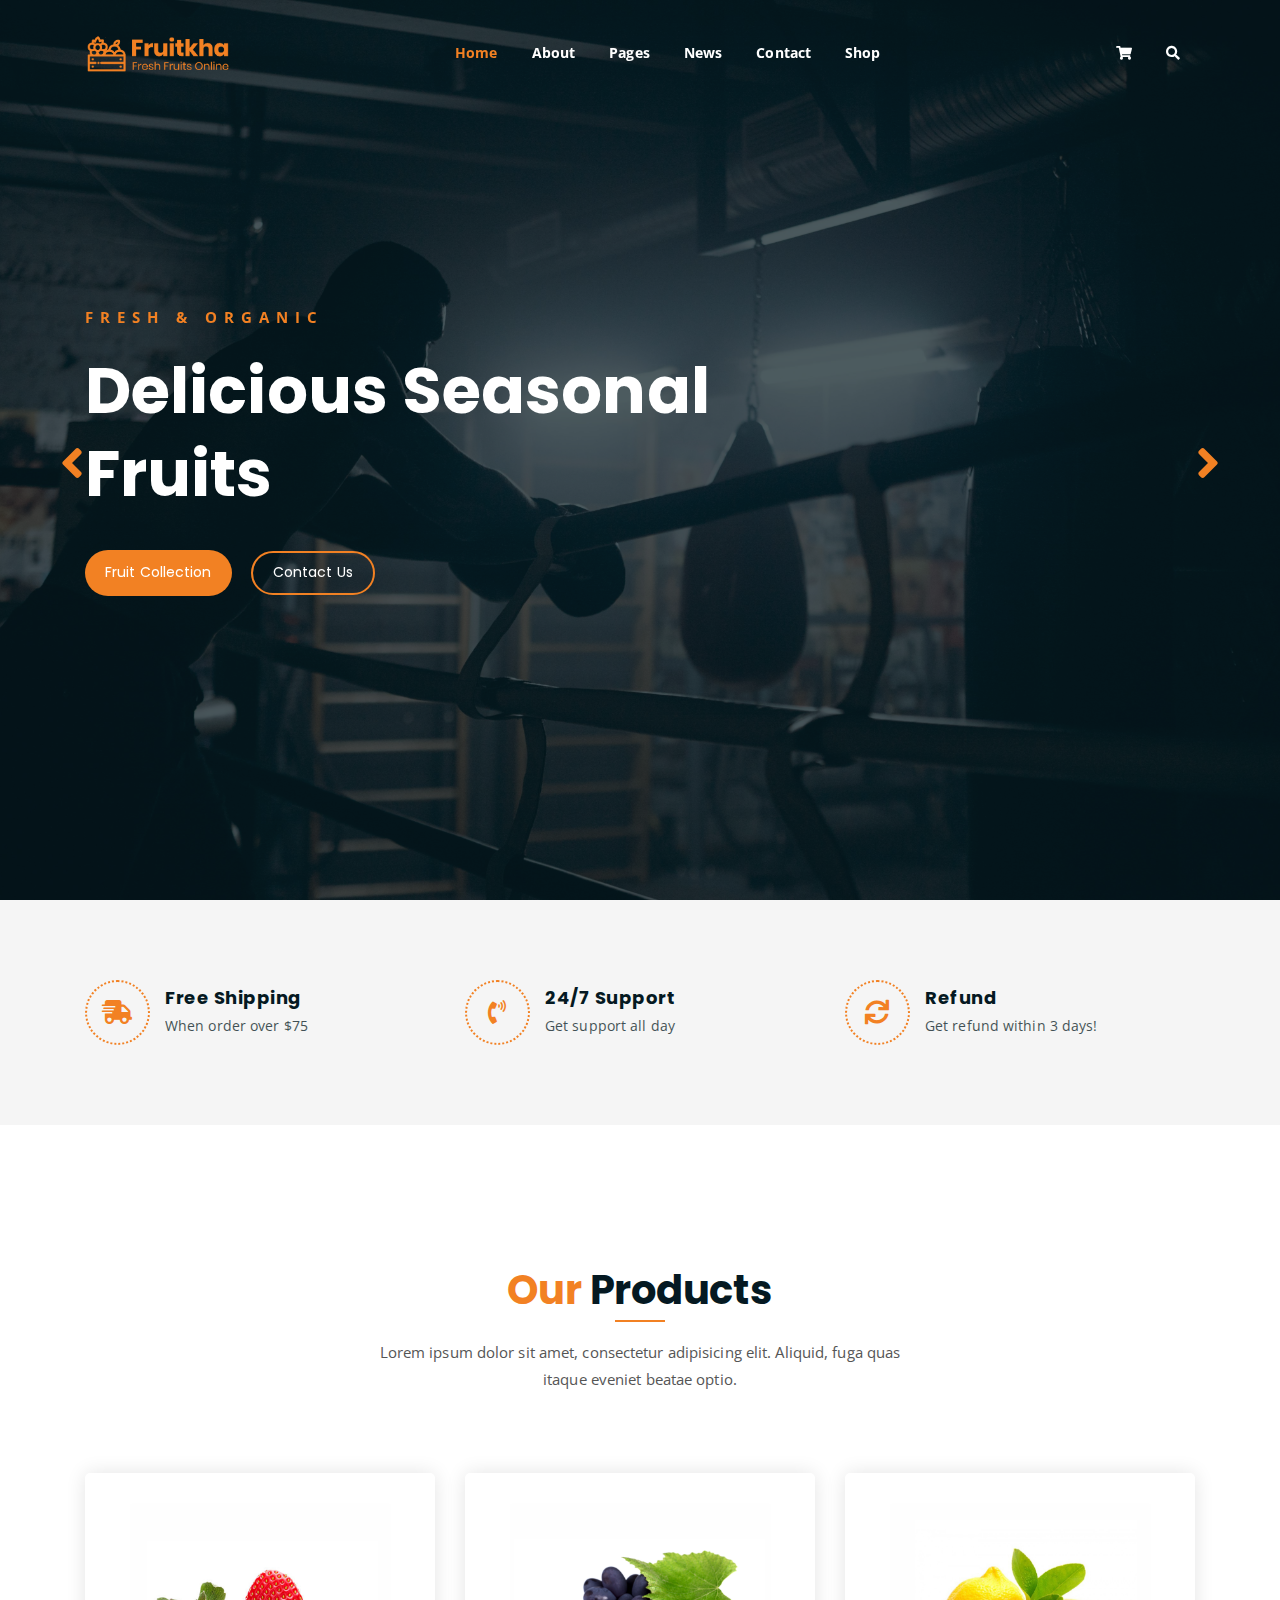
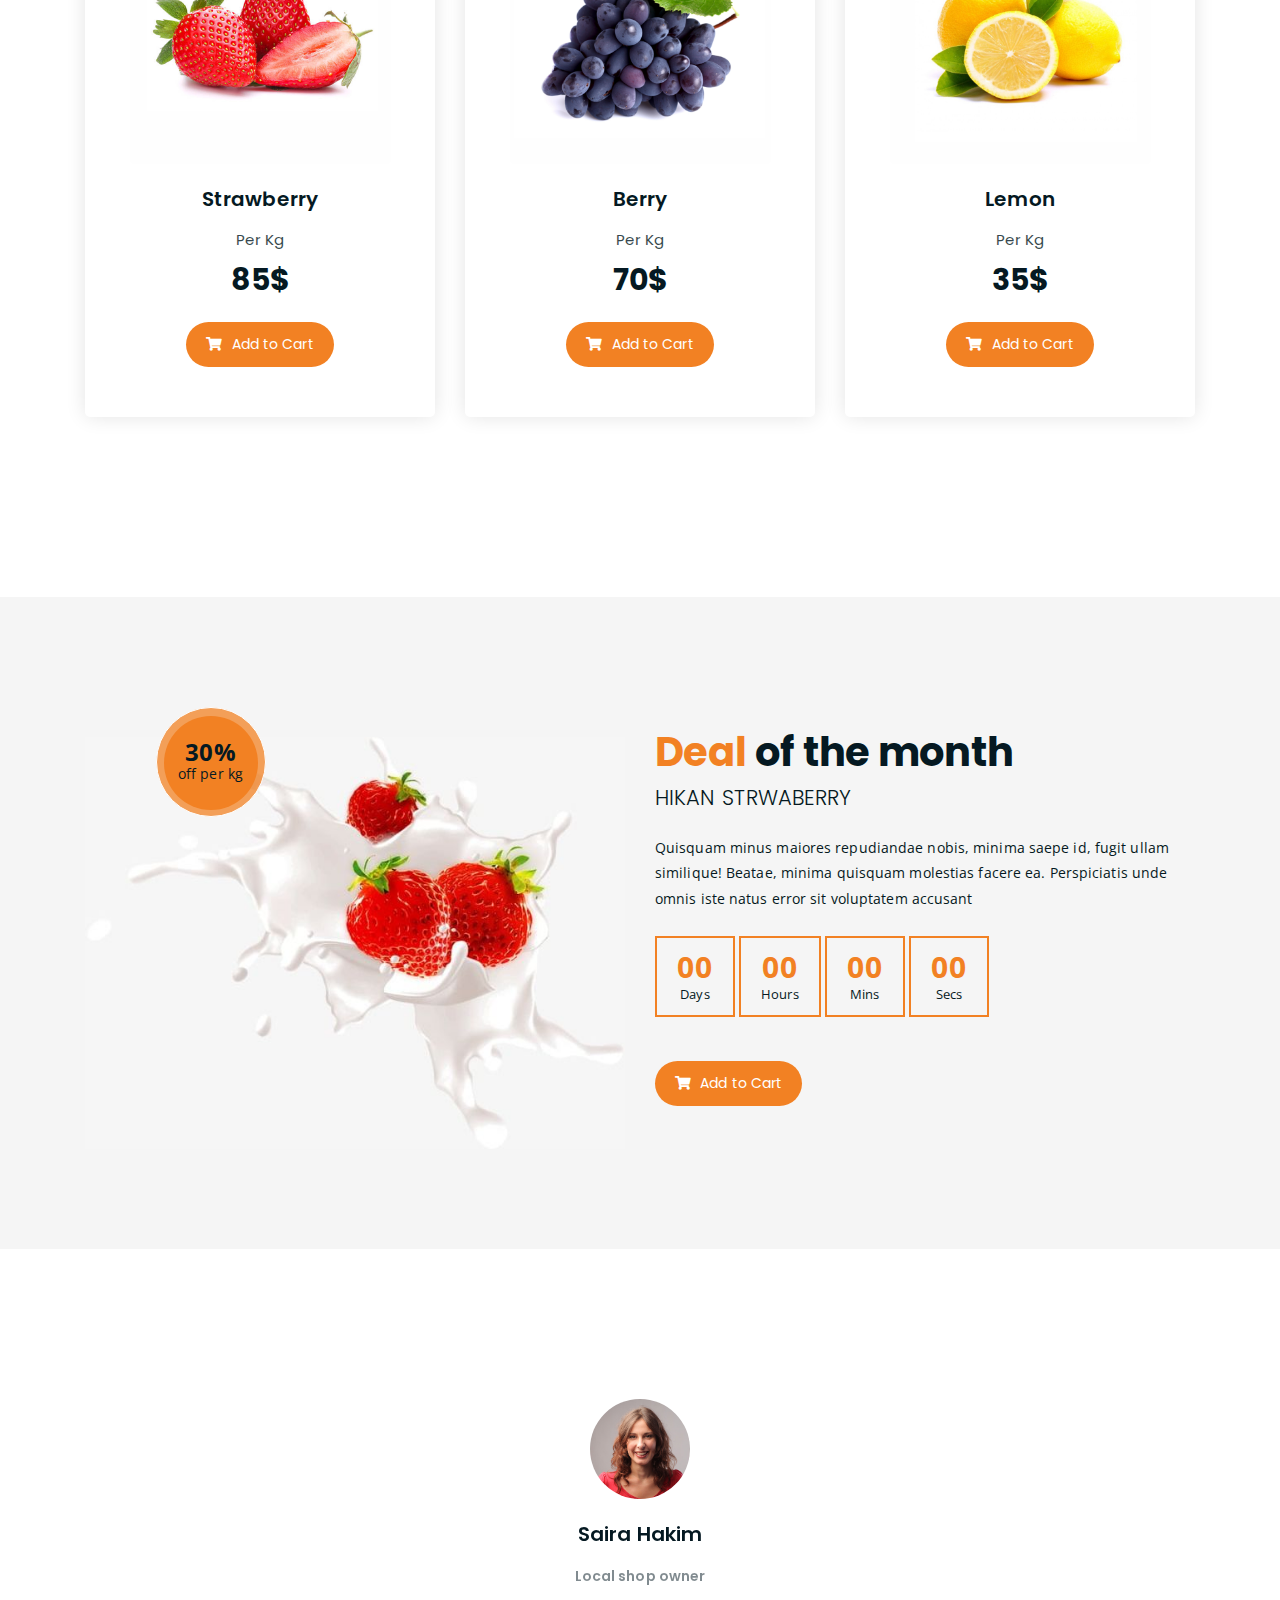
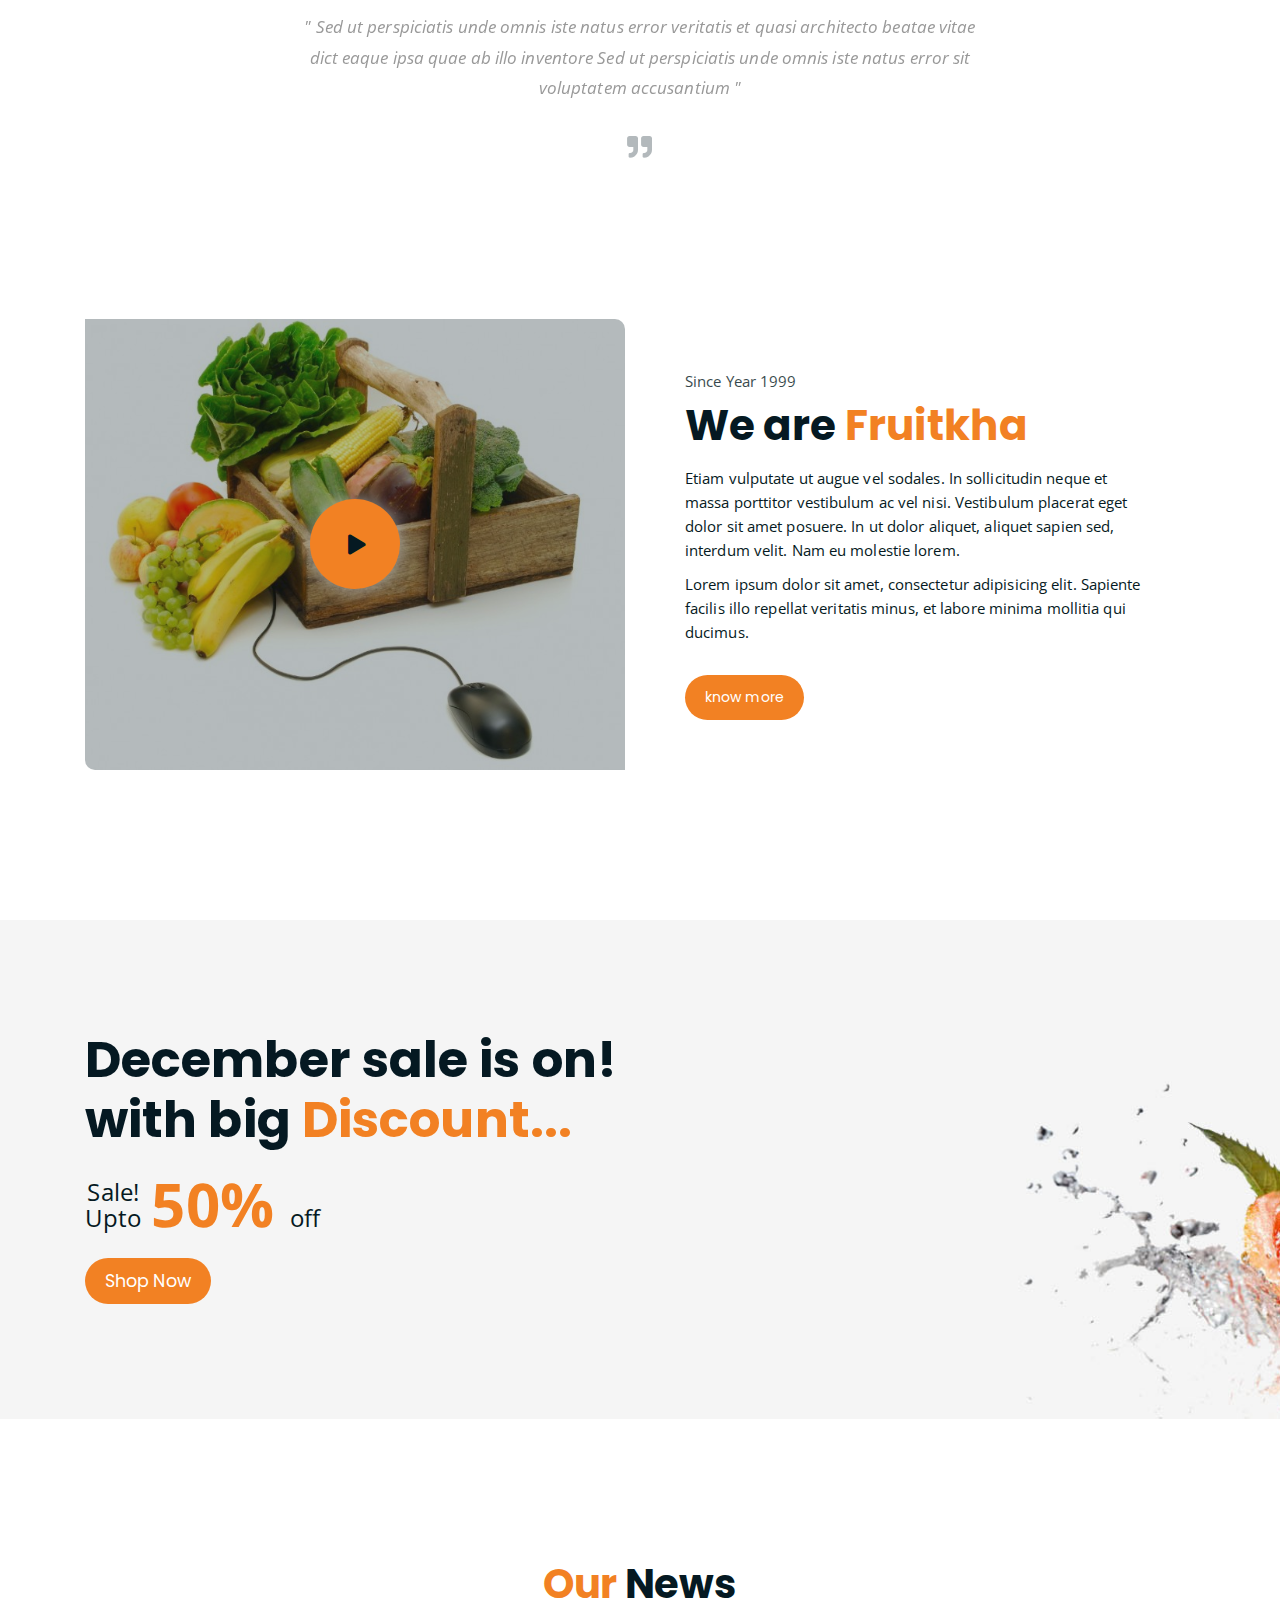
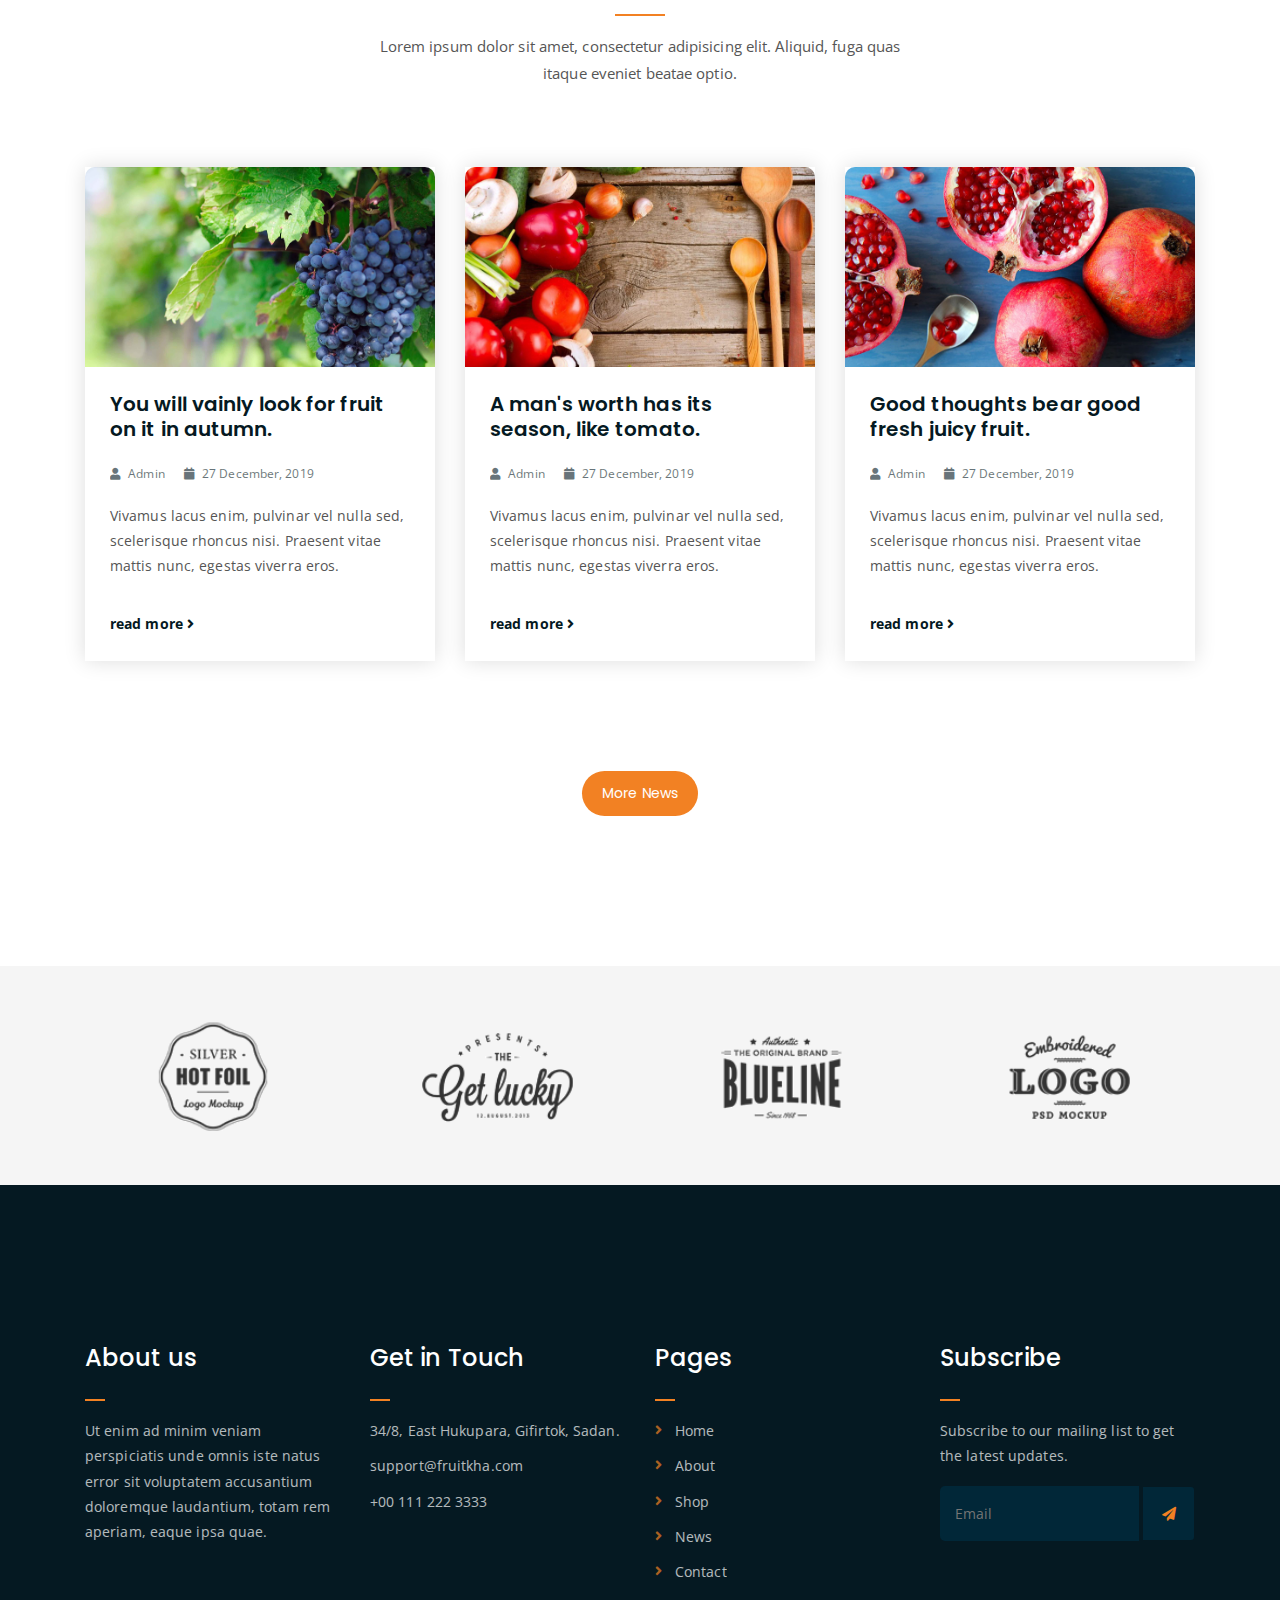
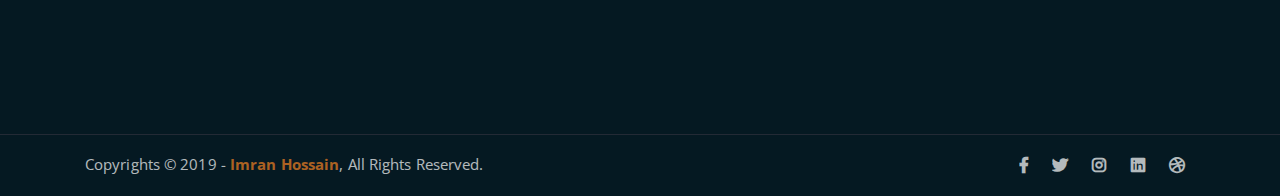
<file: index_2.html>
<!DOCTYPE html>
<html lang="en">
<head>
	<meta charset="UTF-8">
	<meta http-equiv="X-UA-Compatible" content="IE=edge">
	<meta name="viewport" content="width=device-width, initial-scale=1">
	<meta name="description" content="Responsive Bootstrap4 Shop Template, Created by Imran Hossain from https://imransdesign.com/">

	<!-- title -->
	<title>Fruitkha - Slider Version</title>

	<!-- favicon -->
	<link rel="shortcut icon" type="image/png" href="assets/img/favicon.png">
	<!-- google font -->
	<link href="https://fonts.googleapis.com/css?family=Open+Sans:300,400,700" rel="stylesheet">
	<link href="https://fonts.googleapis.com/css?family=Poppins:400,700&display=swap" rel="stylesheet">
	<!-- fontawesome -->
	<link rel="stylesheet" href="assets/css/all.min.css">
	<!-- bootstrap -->
	<link rel="stylesheet" href="assets/bootstrap/css/bootstrap.min.css">
	<!-- owl carousel -->
	<link rel="stylesheet" href="assets/css/owl.carousel.css">
	<!-- magnific popup -->
	<link rel="stylesheet" href="assets/css/magnific-popup.css">
	<!-- animate css -->
	<link rel="stylesheet" href="assets/css/animate.css">
	<!-- mean menu css -->
	<link rel="stylesheet" href="assets/css/meanmenu.min.css">
	<!-- main style -->
	<link rel="stylesheet" href="assets/css/main.css">
	<!-- responsive -->
	<link rel="stylesheet" href="assets/css/responsive.css">

</head>
<body>
	
	<!--PreLoader-->
    <div class="loader">
        <div class="loader-inner">
            <div class="circle"></div>
        </div>
    </div>
    <!--PreLoader Ends-->
	
	<!-- header -->
	<div class="top-header-area" id="sticker">
		<div class="container">
			<div class="row">
				<div class="col-lg-12 col-sm-12 text-center">
					<div class="main-menu-wrap">
						<!-- logo -->
						<div class="site-logo">
							<a href="index.html">
								<img src="assets/img/logo.png" alt="">
							</a>
						</div>
						<!-- logo -->

						<!-- menu start -->
						<nav class="main-menu">
							<ul>
								<li class="current-list-item"><a href="#">Home</a>
									<ul class="sub-menu">
										<li><a href="index.html">Static Home</a></li>
										<li><a href="index_2.html">Slider Home</a></li>
									</ul>
								</li>
								<li><a href="about.html">About</a></li>
								<li><a href="#">Pages</a>
									<ul class="sub-menu">
										<li><a href="404.html">404 page</a></li>
										<li><a href="about.html">About</a></li>
										<li><a href="cart.html">Cart</a></li>
										<li><a href="checkout.html">Check Out</a></li>
										<li><a href="contact.html">Contact</a></li>
										<li><a href="news.html">News</a></li>
										<li><a href="shop.html">Shop</a></li>
									</ul>
								</li>
								<li><a href="news.html">News</a>
									<ul class="sub-menu">
										<li><a href="news.html">News</a></li>
										<li><a href="single-news.html">Single News</a></li>
									</ul>
								</li>
								<li><a href="contact.html">Contact</a></li>
								<li><a href="shop.html">Shop</a>
									<ul class="sub-menu">
										<li><a href="shop.html">Shop</a></li>
										<li><a href="checkout.html">Check Out</a></li>
										<li><a href="single-product.html">Single Product</a></li>
										<li><a href="cart.html">Cart</a></li>
									</ul>
								</li>
								<li>
									<div class="header-icons">
										<a class="shopping-cart" href="cart.html"><i class="fas fa-shopping-cart"></i></a>
										<a class="mobile-hide search-bar-icon" href="#"><i class="fas fa-search"></i></a>
									</div>
								</li>
							</ul>
						</nav>
						<a class="mobile-show search-bar-icon" href="#"><i class="fas fa-search"></i></a>
						<div class="mobile-menu"></div>
						<!-- menu end -->
					</div>
				</div>
			</div>
		</div>
	</div>
	<!-- end header -->
	
	<!-- search area -->
	<div class="search-area">
		<div class="container">
			<div class="row">
				<div class="col-lg-12">
					<span class="close-btn"><i class="fas fa-window-close"></i></span>
					<div class="search-bar">
						<div class="search-bar-tablecell">
							<h3>Search For:</h3>
							<input type="text" placeholder="Keywords">
							<button type="submit">Search <i class="fas fa-search"></i></button>
						</div>
					</div>
				</div>
			</div>
		</div>
	</div>
	<!-- end search area -->

	<!-- home page slider -->
	<div class="homepage-slider">
		<!-- single home slider -->
		<div class="single-homepage-slider homepage-bg-1">
			<div class="container">
				<div class="row">
					<div class="col-md-12 col-lg-7 offset-lg-1 offset-xl-0">
						<div class="hero-text">
							<div class="hero-text-tablecell">
								<p class="subtitle">Fresh & Organic</p>
								<h1>Delicious Seasonal Fruits</h1>
								<div class="hero-btns">
									<a href="shop.html" class="boxed-btn">Fruit Collection</a>
									<a href="contact.html" class="bordered-btn">Contact Us</a>
								</div>
							</div>
						</div>
					</div>
				</div>
			</div>
		</div>
		<!-- single home slider -->
		<div class="single-homepage-slider homepage-bg-2">
			<div class="container">
				<div class="row">
					<div class="col-lg-10 offset-lg-1 text-center">
						<div class="hero-text">
							<div class="hero-text-tablecell">
								<p class="subtitle">Fresh Everyday</p>
								<h1>100% Organic Collection</h1>
								<div class="hero-btns">
									<a href="shop.html" class="boxed-btn">Visit Shop</a>
									<a href="contact.html" class="bordered-btn">Contact Us</a>
								</div>
							</div>
						</div>
					</div>
				</div>
			</div>
		</div>
		<!-- single home slider -->
		<div class="single-homepage-slider homepage-bg-3">
			<div class="container">
				<div class="row">
					<div class="col-lg-10 offset-lg-1 text-right">
						<div class="hero-text">
							<div class="hero-text-tablecell">
								<p class="subtitle">Mega Sale Going On!</p>
								<h1>Get December Discount</h1>
								<div class="hero-btns">
									<a href="shop.html" class="boxed-btn">Visit Shop</a>
									<a href="contact.html" class="bordered-btn">Contact Us</a>
								</div>
							</div>
						</div>
					</div>
				</div>
			</div>
		</div>
	</div>
	<!-- end home page slider -->

	<!-- features list section -->
	<div class="list-section pt-80 pb-80">
		<div class="container">

			<div class="row">
				<div class="col-lg-4 col-md-6 mb-4 mb-lg-0">
					<div class="list-box d-flex align-items-center">
						<div class="list-icon">
							<i class="fas fa-shipping-fast"></i>
						</div>
						<div class="content">
							<h3>Free Shipping</h3>
							<p>When order over $75</p>
						</div>
					</div>
				</div>
				<div class="col-lg-4 col-md-6 mb-4 mb-lg-0">
					<div class="list-box d-flex align-items-center">
						<div class="list-icon">
							<i class="fas fa-phone-volume"></i>
						</div>
						<div class="content">
							<h3>24/7 Support</h3>
							<p>Get support all day</p>
						</div>
					</div>
				</div>
				<div class="col-lg-4 col-md-6">
					<div class="list-box d-flex justify-content-start align-items-center">
						<div class="list-icon">
							<i class="fas fa-sync"></i>
						</div>
						<div class="content">
							<h3>Refund</h3>
							<p>Get refund within 3 days!</p>
						</div>
					</div>
				</div>
			</div>

		</div>
	</div>
	<!-- end features list section -->

	<!-- product section -->
	<div class="product-section mt-150 mb-150">
		<div class="container">
			<div class="row">
				<div class="col-lg-8 offset-lg-2 text-center">
					<div class="section-title">	
						<h3><span class="orange-text">Our</span> Products</h3>
						<p>Lorem ipsum dolor sit amet, consectetur adipisicing elit. Aliquid, fuga quas itaque eveniet beatae optio.</p>
					</div>
				</div>
			</div>

			<div class="row">
				<div class="col-lg-4 col-md-6 text-center">
					<div class="single-product-item">
						<div class="product-image">
							<a href="single-product.html"><img src="assets/img/products/product-img-1.jpg" alt=""></a>
						</div>
						<h3>Strawberry</h3>
						<p class="product-price"><span>Per Kg</span> 85$ </p>
						<a href="cart.html" class="cart-btn"><i class="fas fa-shopping-cart"></i> Add to Cart</a>
					</div>
				</div>
				<div class="col-lg-4 col-md-6 text-center">
					<div class="single-product-item">
						<div class="product-image">
							<a href="single-product.html"><img src="assets/img/products/product-img-2.jpg" alt=""></a>
						</div>
						<h3>Berry</h3>
						<p class="product-price"><span>Per Kg</span> 70$ </p>
						<a href="cart.html" class="cart-btn"><i class="fas fa-shopping-cart"></i> Add to Cart</a>
					</div>
				</div>
				<div class="col-lg-4 col-md-6 offset-md-3 offset-lg-0 text-center">
					<div class="single-product-item">
						<div class="product-image">
							<a href="single-product.html"><img src="assets/img/products/product-img-3.jpg" alt=""></a>
						</div>
						<h3>Lemon</h3>
						<p class="product-price"><span>Per Kg</span> 35$ </p>
						<a href="cart.html" class="cart-btn"><i class="fas fa-shopping-cart"></i> Add to Cart</a>
					</div>
				</div>
			</div>
		</div>
	</div>
	<!-- end product section -->

	<!-- cart banner section -->
	<section class="cart-banner pt-100 pb-100">
    	<div class="container">
        	<div class="row clearfix">
            	<!--Image Column-->
            	<div class="image-column col-lg-6">
                	<div class="image">
                    	<div class="price-box">
                        	<div class="inner-price">
                                <span class="price">
                                    <strong>30%</strong> <br> off per kg
                                </span>
                            </div>
                        </div>
                    	<img src="assets/img/a.jpg" alt="">
                    </div>
                </div>
                <!--Content Column-->
                <div class="content-column col-lg-6">
					<h3><span class="orange-text">Deal</span> of the month</h3>
                    <h4>Hikan Strwaberry</h4>
                    <div class="text">Quisquam minus maiores repudiandae nobis, minima saepe id, fugit ullam similique! Beatae, minima quisquam molestias facere ea. Perspiciatis unde omnis iste natus error sit voluptatem accusant</div>
                    <!--Countdown Timer-->
                    <div class="time-counter"><div class="time-countdown clearfix" data-countdown="2020/2/01"><div class="counter-column"><div class="inner"><span class="count">00</span>Days</div></div> <div class="counter-column"><div class="inner"><span class="count">00</span>Hours</div></div>  <div class="counter-column"><div class="inner"><span class="count">00</span>Mins</div></div>  <div class="counter-column"><div class="inner"><span class="count">00</span>Secs</div></div></div></div>
                	<a href="cart.html" class="cart-btn mt-3"><i class="fas fa-shopping-cart"></i> Add to Cart</a>
                </div>
            </div>
        </div>
    </section>
    <!-- end cart banner section -->

	<!-- testimonail-section -->
	<div class="testimonail-section mt-150 mb-150">
		<div class="container">
			<div class="row">
				<div class="col-lg-10 offset-lg-1 text-center">
					<div class="testimonial-sliders">
						<div class="single-testimonial-slider">
							<div class="client-avater">
								<img src="assets/img/avaters/avatar1.png" alt="">
							</div>
							<div class="client-meta">
								<h3>Saira Hakim <span>Local shop owner</span></h3>
								<p class="testimonial-body">
									" Sed ut perspiciatis unde omnis iste natus error veritatis et  quasi architecto beatae vitae dict eaque ipsa quae ab illo inventore Sed ut perspiciatis unde omnis iste natus error sit voluptatem accusantium "
								</p>
								<div class="last-icon">
									<i class="fas fa-quote-right"></i>
								</div>
							</div>
						</div>
						<div class="single-testimonial-slider">
							<div class="client-avater">
								<img src="assets/img/avaters/avatar2.png" alt="">
							</div>
							<div class="client-meta">
								<h3>David Niph <span>Local shop owner</span></h3>
								<p class="testimonial-body">
									" Sed ut perspiciatis unde omnis iste natus error veritatis et  quasi architecto beatae vitae dict eaque ipsa quae ab illo inventore Sed ut perspiciatis unde omnis iste natus error sit voluptatem accusantium "
								</p>
								<div class="last-icon">
									<i class="fas fa-quote-right"></i>
								</div>
							</div>
						</div>
						<div class="single-testimonial-slider">
							<div class="client-avater">
								<img src="assets/img/avaters/avatar3.png" alt="">
							</div>
							<div class="client-meta">
								<h3>Jacob Sikim <span>Local shop owner</span></h3>
								<p class="testimonial-body">
									" Sed ut perspiciatis unde omnis iste natus error veritatis et  quasi architecto beatae vitae dict eaque ipsa quae ab illo inventore Sed ut perspiciatis unde omnis iste natus error sit voluptatem accusantium "
								</p>
								<div class="last-icon">
									<i class="fas fa-quote-right"></i>
								</div>
							</div>
						</div>
					</div>
				</div>
			</div>
		</div>
	</div>
	<!-- end testimonail-section -->
	
	<!-- advertisement section -->
	<div class="abt-section mb-150">
		<div class="container">
			<div class="row">
				<div class="col-lg-6 col-md-12">
					<div class="abt-bg">
						<a href="https://www.youtube.com/watch?v=DBLlFWYcIGQ" class="video-play-btn popup-youtube"><i class="fas fa-play"></i></a>
					</div>
				</div>
				<div class="col-lg-6 col-md-12">
					<div class="abt-text">
						<p class="top-sub">Since Year 1999</p>
						<h2>We are <span class="orange-text">Fruitkha</span></h2>
						<p>Etiam vulputate ut augue vel sodales. In sollicitudin neque et massa porttitor vestibulum ac vel nisi. Vestibulum placerat eget dolor sit amet posuere. In ut dolor aliquet, aliquet sapien sed, interdum velit. Nam eu molestie lorem.</p>
						<p>Lorem ipsum dolor sit amet, consectetur adipisicing elit. Sapiente facilis illo repellat veritatis minus, et labore minima mollitia qui ducimus.</p>
						<a href="about.html" class="boxed-btn mt-4">know more</a>
					</div>
				</div>
			</div>
		</div>
	</div>
	<!-- end advertisement section -->
	
	<!-- shop banner -->
	<section class="shop-banner">
    	<div class="container">
        	<h3>December sale is on! <br> with big <span class="orange-text">Discount...</span></h3>
            <div class="sale-percent"><span>Sale! <br> Upto</span>50% <span>off</span></div>
            <a href="shop.html" class="cart-btn btn-lg">Shop Now</a>
        </div>
    </section>
	<!-- end shop banner -->

	<!-- latest news -->
	<div class="latest-news pt-150 pb-150">
		<div class="container">

			<div class="row">
				<div class="col-lg-8 offset-lg-2 text-center">
					<div class="section-title">	
						<h3><span class="orange-text">Our</span> News</h3>
						<p>Lorem ipsum dolor sit amet, consectetur adipisicing elit. Aliquid, fuga quas itaque eveniet beatae optio.</p>
					</div>
				</div>
			</div>

			<div class="row">
				<div class="col-lg-4 col-md-6">
					<div class="single-latest-news">
						<a href="single-news.html"><div class="latest-news-bg news-bg-1"></div></a>
						<div class="news-text-box">
							<h3><a href="single-news.html">You will vainly look for fruit on it in autumn.</a></h3>
							<p class="blog-meta">
								<span class="author"><i class="fas fa-user"></i> Admin</span>
								<span class="date"><i class="fas fa-calendar"></i> 27 December, 2019</span>
							</p>
							<p class="excerpt">Vivamus lacus enim, pulvinar vel nulla sed, scelerisque rhoncus nisi. Praesent vitae mattis nunc, egestas viverra eros.</p>
							<a href="single-news.html" class="read-more-btn">read more <i class="fas fa-angle-right"></i></a>
						</div>
					</div>
				</div>
				<div class="col-lg-4 col-md-6">
					<div class="single-latest-news">
						<a href="single-news.html"><div class="latest-news-bg news-bg-2"></div></a>
						<div class="news-text-box">
							<h3><a href="single-news.html">A man's worth has its season, like tomato.</a></h3>
							<p class="blog-meta">
								<span class="author"><i class="fas fa-user"></i> Admin</span>
								<span class="date"><i class="fas fa-calendar"></i> 27 December, 2019</span>
							</p>
							<p class="excerpt">Vivamus lacus enim, pulvinar vel nulla sed, scelerisque rhoncus nisi. Praesent vitae mattis nunc, egestas viverra eros.</p>
							<a href="single-news.html" class="read-more-btn">read more <i class="fas fa-angle-right"></i></a>
						</div>
					</div>
				</div>
				<div class="col-lg-4 col-md-6 offset-md-3 offset-lg-0">
					<div class="single-latest-news">
						<a href="single-news.html"><div class="latest-news-bg news-bg-3"></div></a>
						<div class="news-text-box">
							<h3><a href="single-news.html">Good thoughts bear good fresh juicy fruit.</a></h3>
							<p class="blog-meta">
								<span class="author"><i class="fas fa-user"></i> Admin</span>
								<span class="date"><i class="fas fa-calendar"></i> 27 December, 2019</span>
							</p>
							<p class="excerpt">Vivamus lacus enim, pulvinar vel nulla sed, scelerisque rhoncus nisi. Praesent vitae mattis nunc, egestas viverra eros.</p>
							<a href="single-news.html" class="read-more-btn">read more <i class="fas fa-angle-right"></i></a>
						</div>
					</div>
				</div>
			</div>
			<div class="row">
				<div class="col-lg-12 text-center">
					<a href="news.html" class="boxed-btn">More News</a>
				</div>
			</div>
		</div>
	</div>
	<!-- end latest news -->

	<!-- logo carousel -->
	<div class="logo-carousel-section">
		<div class="container">
			<div class="row">
				<div class="col-lg-12">
					<div class="logo-carousel-inner">
						<div class="single-logo-item">
							<img src="assets/img/company-logos/1.png" alt="">
						</div>
						<div class="single-logo-item">
							<img src="assets/img/company-logos/2.png" alt="">
						</div>
						<div class="single-logo-item">
							<img src="assets/img/company-logos/3.png" alt="">
						</div>
						<div class="single-logo-item">
							<img src="assets/img/company-logos/4.png" alt="">
						</div>
						<div class="single-logo-item">
							<img src="assets/img/company-logos/5.png" alt="">
						</div>
					</div>
				</div>
			</div>
		</div>
	</div>
	<!-- end logo carousel -->

	<!-- footer -->
	<div class="footer-area">
		<div class="container">
			<div class="row">
				<div class="col-lg-3 col-md-6">
					<div class="footer-box about-widget">
						<h2 class="widget-title">About us</h2>
						<p>Ut enim ad minim veniam perspiciatis unde omnis iste natus error sit voluptatem accusantium doloremque laudantium, totam rem aperiam, eaque ipsa quae.</p>
					</div>
				</div>
				<div class="col-lg-3 col-md-6">
					<div class="footer-box get-in-touch">
						<h2 class="widget-title">Get in Touch</h2>
						<ul>
							<li>34/8, East Hukupara, Gifirtok, Sadan.</li>
							<li>support@fruitkha.com</li>
							<li>+00 111 222 3333</li>
						</ul>
					</div>
				</div>
				<div class="col-lg-3 col-md-6">
					<div class="footer-box pages">
						<h2 class="widget-title">Pages</h2>
						<ul>
							<li><a href="index.html">Home</a></li>
							<li><a href="about.html">About</a></li>
							<li><a href="services.html">Shop</a></li>
							<li><a href="news.html">News</a></li>
							<li><a href="contact.html">Contact</a></li>
						</ul>
					</div>
				</div>
				<div class="col-lg-3 col-md-6">
					<div class="footer-box subscribe">
						<h2 class="widget-title">Subscribe</h2>
						<p>Subscribe to our mailing list to get the latest updates.</p>
						<form action="index.html">
							<input type="email" placeholder="Email">
							<button type="submit"><i class="fas fa-paper-plane"></i></button>
						</form>
					</div>
				</div>
			</div>
		</div>
	</div>
	<!-- end footer -->
	
	<!-- copyright -->
	<div class="copyright">
		<div class="container">
			<div class="row">
				<div class="col-lg-6 col-md-12">
					<p>Copyrights &copy; 2019 - <a href="https://imransdesign.com/">Imran Hossain</a>,  All Rights Reserved.</p>
				</div>
				<div class="col-lg-6 text-right col-md-12">
					<div class="social-icons">
						<ul>
							<li><a href="#" target="_blank"><i class="fab fa-facebook-f"></i></a></li>
							<li><a href="#" target="_blank"><i class="fab fa-twitter"></i></a></li>
							<li><a href="#" target="_blank"><i class="fab fa-instagram"></i></a></li>
							<li><a href="#" target="_blank"><i class="fab fa-linkedin"></i></a></li>
							<li><a href="#" target="_blank"><i class="fab fa-dribbble"></i></a></li>
						</ul>
					</div>
				</div>
			</div>
		</div>
	</div>
	<!-- end copyright -->
	
	<!-- jquery -->
	<script src="assets/js/jquery-1.11.3.min.js"></script>
	<!-- bootstrap -->
	<script src="assets/bootstrap/js/bootstrap.min.js"></script>
	<!-- count down -->
	<script src="assets/js/jquery.countdown.js"></script>
	<!-- isotope -->
	<script src="assets/js/jquery.isotope-3.0.6.min.js"></script>
	<!-- waypoints -->
	<script src="assets/js/waypoints.js"></script>
	<!-- owl carousel -->
	<script src="assets/js/owl.carousel.min.js"></script>
	<!-- magnific popup -->
	<script src="assets/js/jquery.magnific-popup.min.js"></script>
	<!-- mean menu -->
	<script src="assets/js/jquery.meanmenu.min.js"></script>
	<!-- sticker js -->
	<script src="assets/js/sticker.js"></script>
	<!-- main js -->
	<script src="assets/js/main.js"></script>

</body>
</html>
</file>
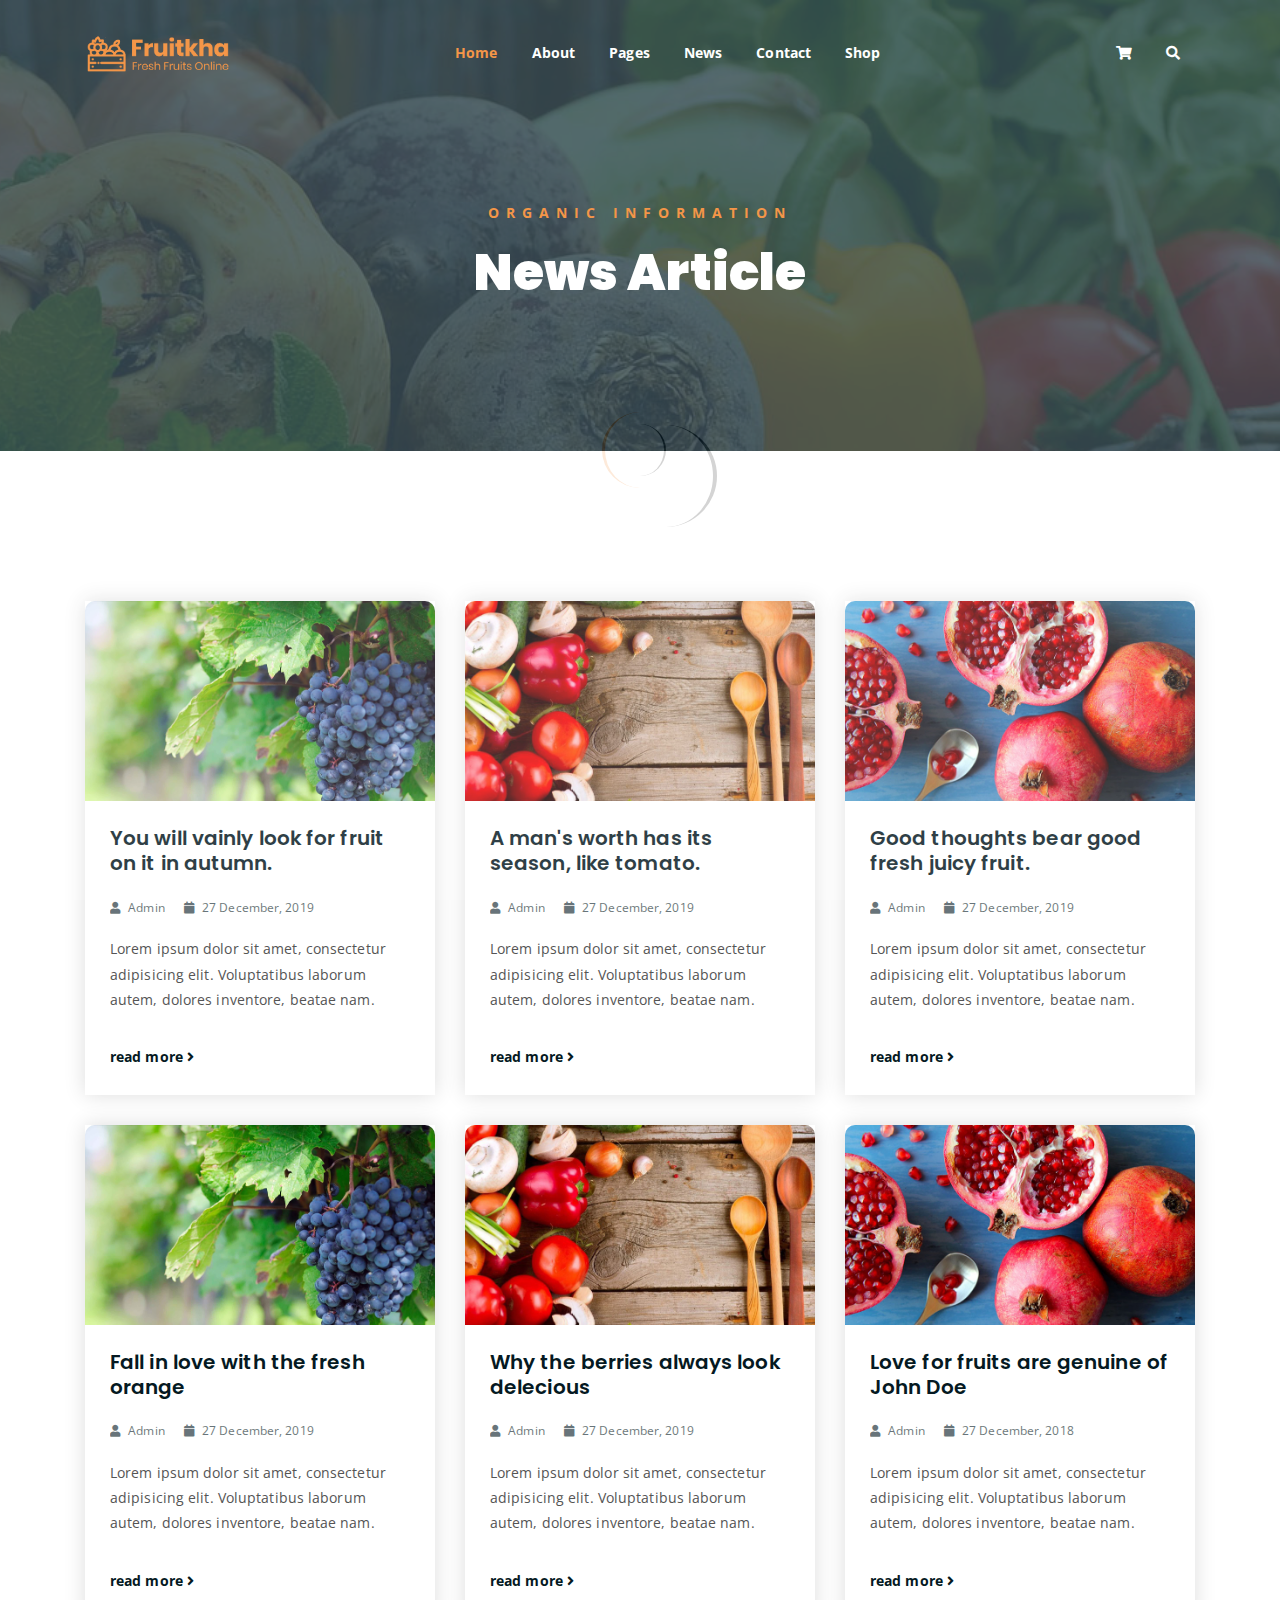
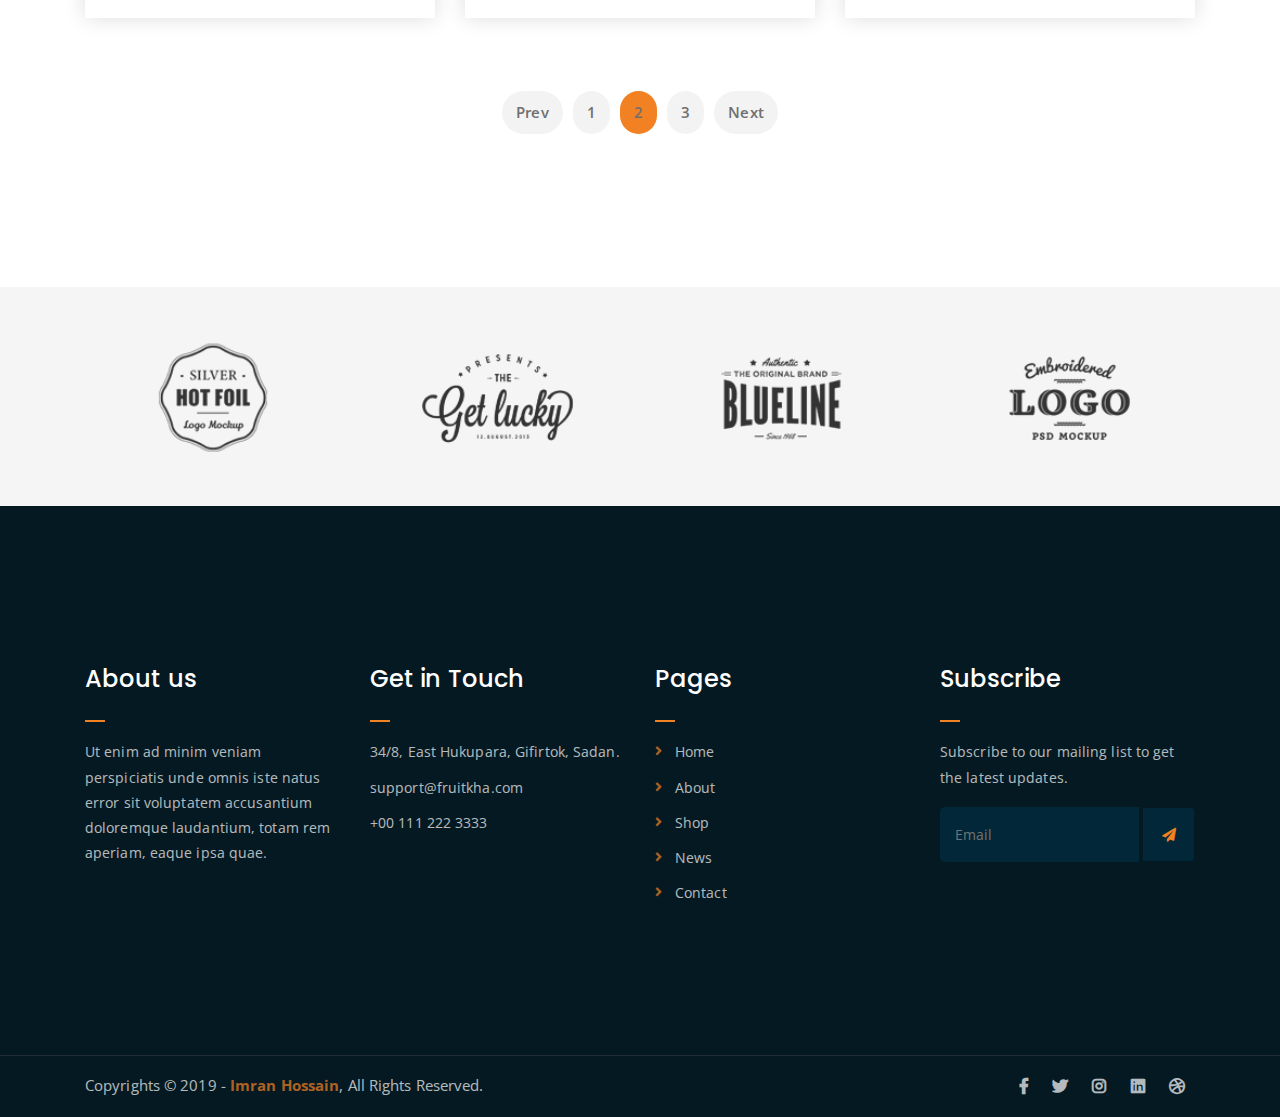
<file: news.html>
<!DOCTYPE html>
<html lang="en">
<head>
	<meta charset="UTF-8">
	<meta http-equiv="X-UA-Compatible" content="IE=edge">
	<meta name="viewport" content="width=device-width, initial-scale=1">
	<meta name="description" content="Responsive Bootstrap4 Shop Template, Created by Imran Hossain from https://imransdesign.com/">

	<!-- title -->
	<title>News</title>

	<!-- favicon -->
	<link rel="shortcut icon" type="image/png" href="assets/img/favicon.png">
	<!-- google font -->
	<link href="https://fonts.googleapis.com/css?family=Open+Sans:300,400,700" rel="stylesheet">
	<link href="https://fonts.googleapis.com/css?family=Poppins:400,700&display=swap" rel="stylesheet">
	<!-- fontawesome -->
	<link rel="stylesheet" href="assets/css/all.min.css">
	<!-- bootstrap -->
	<link rel="stylesheet" href="assets/bootstrap/css/bootstrap.min.css">
	<!-- owl carousel -->
	<link rel="stylesheet" href="assets/css/owl.carousel.css">
	<!-- magnific popup -->
	<link rel="stylesheet" href="assets/css/magnific-popup.css">
	<!-- animate css -->
	<link rel="stylesheet" href="assets/css/animate.css">
	<!-- mean menu css -->
	<link rel="stylesheet" href="assets/css/meanmenu.min.css">
	<!-- main style -->
	<link rel="stylesheet" href="assets/css/main.css">
	<!-- responsive -->
	<link rel="stylesheet" href="assets/css/responsive.css">

</head>
<body>
	
	<!--PreLoader-->
    <div class="loader">
        <div class="loader-inner">
            <div class="circle"></div>
        </div>
    </div>
    <!--PreLoader Ends-->
	
	<!-- header -->
	<div class="top-header-area" id="sticker">
		<div class="container">
			<div class="row">
				<div class="col-lg-12 col-sm-12 text-center">
					<div class="main-menu-wrap">
						<!-- logo -->
						<div class="site-logo">
							<a href="index.html">
								<img src="assets/img/logo.png" alt="">
							</a>
						</div>
						<!-- logo -->

						<!-- menu start -->
						<nav class="main-menu">
							<ul>
								<li class="current-list-item"><a href="#">Home</a>
									<ul class="sub-menu">
										<li><a href="index.html">Static Home</a></li>
										<li><a href="index_2.html">Slider Home</a></li>
									</ul>
								</li>
								<li><a href="about.html">About</a></li>
								<li><a href="#">Pages</a>
									<ul class="sub-menu">
										<li><a href="404.html">404 page</a></li>
										<li><a href="about.html">About</a></li>
										<li><a href="cart.html">Cart</a></li>
										<li><a href="checkout.html">Check Out</a></li>
										<li><a href="contact.html">Contact</a></li>
										<li><a href="news.html">News</a></li>
										<li><a href="shop.html">Shop</a></li>
									</ul>
								</li>
								<li><a href="news.html">News</a>
									<ul class="sub-menu">
										<li><a href="news.html">News</a></li>
										<li><a href="single-news.html">Single News</a></li>
									</ul>
								</li>
								<li><a href="contact.html">Contact</a></li>
								<li><a href="shop.html">Shop</a>
									<ul class="sub-menu">
										<li><a href="shop.html">Shop</a></li>
										<li><a href="checkout.html">Check Out</a></li>
										<li><a href="single-product.html">Single Product</a></li>
										<li><a href="cart.html">Cart</a></li>
									</ul>
								</li>
								<li>
									<div class="header-icons">
										<a class="shopping-cart" href="cart.html"><i class="fas fa-shopping-cart"></i></a>
										<a class="mobile-hide search-bar-icon" href="#"><i class="fas fa-search"></i></a>
									</div>
								</li>
							</ul>
						</nav>
						<a class="mobile-show search-bar-icon" href="#"><i class="fas fa-search"></i></a>
						<div class="mobile-menu"></div>
						<!-- menu end -->
					</div>
				</div>
			</div>
		</div>
	</div>
	<!-- end header -->

	<!-- search area -->
	<div class="search-area">
		<div class="container">
			<div class="row">
				<div class="col-lg-12">
					<span class="close-btn"><i class="fas fa-window-close"></i></span>
					<div class="search-bar">
						<div class="search-bar-tablecell">
							<h3>Search For:</h3>
							<input type="text" placeholder="Keywords">
							<button type="submit">Search <i class="fas fa-search"></i></button>
						</div>
					</div>
				</div>
			</div>
		</div>
	</div>
	<!-- end search arewa -->
	
	<!-- breadcrumb-section -->
	<div class="breadcrumb-section breadcrumb-bg">
		<div class="container">
			<div class="row">
				<div class="col-lg-8 offset-lg-2 text-center">
					<div class="breadcrumb-text">
						<p>Organic Information</p>
						<h1>News Article</h1>
					</div>
				</div>
			</div>
		</div>
	</div>
	<!-- end breadcrumb section -->

	<!-- latest news -->
	<div class="latest-news mt-150 mb-150">
		<div class="container">
			<div class="row">
				<div class="col-lg-4 col-md-6">
					<div class="single-latest-news">
						<a href="single-news.html"><div class="latest-news-bg news-bg-1"></div></a>
						<div class="news-text-box">
							<h3><a href="single-news.html">You will vainly look for fruit on it in autumn.</a></h3>
							<p class="blog-meta">
								<span class="author"><i class="fas fa-user"></i> Admin</span>
								<span class="date"><i class="fas fa-calendar"></i> 27 December, 2019</span>
							</p>
							<p class="excerpt">Lorem ipsum dolor sit amet, consectetur adipisicing elit. Voluptatibus laborum autem, dolores inventore, beatae nam.</p>
							<a href="single-news.html" class="read-more-btn">read more <i class="fas fa-angle-right"></i></a>
						</div>
					</div>
				</div>
				<div class="col-lg-4 col-md-6">
					<div class="single-latest-news">
						<a href="single-news.html"><div class="latest-news-bg news-bg-2"></div></a>
						<div class="news-text-box">
							<h3><a href="single-news.html">A man's worth has its season, like tomato.</a></h3>
							<p class="blog-meta">
								<span class="author"><i class="fas fa-user"></i> Admin</span>
								<span class="date"><i class="fas fa-calendar"></i> 27 December, 2019</span>
							</p>
							<p class="excerpt">Lorem ipsum dolor sit amet, consectetur adipisicing elit. Voluptatibus laborum autem, dolores inventore, beatae nam.</p>
							<a href="single-news.html" class="read-more-btn">read more <i class="fas fa-angle-right"></i></a>
						</div>
					</div>
				</div>
				<div class="col-lg-4 col-md-6">
					<div class="single-latest-news">
						<a href="single-news.html"><div class="latest-news-bg news-bg-3"></div></a>
						<div class="news-text-box">
							<h3><a href="single-news.html">Good thoughts bear good fresh juicy fruit.</a></h3>
							<p class="blog-meta">
								<span class="author"><i class="fas fa-user"></i> Admin</span>
								<span class="date"><i class="fas fa-calendar"></i> 27 December, 2019</span>
							</p>
							<p class="excerpt">Lorem ipsum dolor sit amet, consectetur adipisicing elit. Voluptatibus laborum autem, dolores inventore, beatae nam.</p>
							<a href="single-news.html" class="read-more-btn">read more <i class="fas fa-angle-right"></i></a>
						</div>
					</div>
				</div>
				<div class="col-lg-4 col-md-6">
					<div class="single-latest-news">
						<a href="single-news.html"><div class="latest-news-bg news-bg-4"></div></a>
						<div class="news-text-box">
							<h3><a href="single-news.html">Fall in love with the fresh orange</a></h3>
							<p class="blog-meta">
								<span class="author"><i class="fas fa-user"></i> Admin</span>
								<span class="date"><i class="fas fa-calendar"></i> 27 December, 2019</span>
							</p>
							<p class="excerpt">Lorem ipsum dolor sit amet, consectetur adipisicing elit. Voluptatibus laborum autem, dolores inventore, beatae nam.</p>
							<a href="single-news.html" class="read-more-btn">read more <i class="fas fa-angle-right"></i></a>
						</div>
					</div>
				</div>
				<div class="col-lg-4 col-md-6">
					<div class="single-latest-news">
						<a href="single-news.html"><div class="latest-news-bg news-bg-5"></div></a>
						<div class="news-text-box">
							<h3><a href="single-news.html">Why the berries always look delecious</a></h3>
							<p class="blog-meta">
								<span class="author"><i class="fas fa-user"></i> Admin</span>
								<span class="date"><i class="fas fa-calendar"></i> 27 December, 2019</span>
							</p>
							<p class="excerpt">Lorem ipsum dolor sit amet, consectetur adipisicing elit. Voluptatibus laborum autem, dolores inventore, beatae nam.</p>
							<a href="single-news.html" class="read-more-btn">read more <i class="fas fa-angle-right"></i></a>
						</div>
					</div>
				</div>
				<div class="col-lg-4 col-md-6">
					<div class="single-latest-news">
						<a href="single-news.html"><div class="latest-news-bg news-bg-6"></div></a>
						<div class="news-text-box">
							<h3><a href="single-news.html">Love for fruits are genuine of John Doe</a></h3>
							<p class="blog-meta">
								<span class="author"><i class="fas fa-user"></i> Admin</span>
								<span class="date"><i class="fas fa-calendar"></i> 27 December, 2018</span>
							</p>
							<p class="excerpt">Lorem ipsum dolor sit amet, consectetur adipisicing elit. Voluptatibus laborum autem, dolores inventore, beatae nam.</p>
							<a href="single-news.html" class="read-more-btn">read more <i class="fas fa-angle-right"></i></a>
						</div>
					</div>
				</div>
			</div>

			<div class="row">
				<div class="container">
					<div class="row">
						<div class="col-lg-12 text-center">
							<div class="pagination-wrap">
								<ul>
									<li><a href="#">Prev</a></li>
									<li><a href="#">1</a></li>
									<li><a class="active" href="#">2</a></li>
									<li><a href="#">3</a></li>
									<li><a href="#">Next</a></li>
								</ul>
							</div>
						</div>
					</div>
				</div>
			</div>
		</div>
	</div>
	<!-- end latest news -->

	<!-- logo carousel -->
	<div class="logo-carousel-section">
		<div class="container">
			<div class="row">
				<div class="col-lg-12">
					<div class="logo-carousel-inner">
						<div class="single-logo-item">
							<img src="assets/img/company-logos/1.png" alt="">
						</div>
						<div class="single-logo-item">
							<img src="assets/img/company-logos/2.png" alt="">
						</div>
						<div class="single-logo-item">
							<img src="assets/img/company-logos/3.png" alt="">
						</div>
						<div class="single-logo-item">
							<img src="assets/img/company-logos/4.png" alt="">
						</div>
						<div class="single-logo-item">
							<img src="assets/img/company-logos/5.png" alt="">
						</div>
					</div>
				</div>
			</div>
		</div>
	</div>
	<!-- end logo carousel -->

	<!-- footer -->
	<div class="footer-area">
		<div class="container">
			<div class="row">
				<div class="col-lg-3 col-md-6">
					<div class="footer-box about-widget">
						<h2 class="widget-title">About us</h2>
						<p>Ut enim ad minim veniam perspiciatis unde omnis iste natus error sit voluptatem accusantium doloremque laudantium, totam rem aperiam, eaque ipsa quae.</p>
					</div>
				</div>
				<div class="col-lg-3 col-md-6">
					<div class="footer-box get-in-touch">
						<h2 class="widget-title">Get in Touch</h2>
						<ul>
							<li>34/8, East Hukupara, Gifirtok, Sadan.</li>
							<li>support@fruitkha.com</li>
							<li>+00 111 222 3333</li>
						</ul>
					</div>
				</div>
				<div class="col-lg-3 col-md-6">
					<div class="footer-box pages">
						<h2 class="widget-title">Pages</h2>
						<ul>
							<li><a href="index.html">Home</a></li>
							<li><a href="about.html">About</a></li>
							<li><a href="services.html">Shop</a></li>
							<li><a href="news.html">News</a></li>
							<li><a href="contact.html">Contact</a></li>
						</ul>
					</div>
				</div>
				<div class="col-lg-3 col-md-6">
					<div class="footer-box subscribe">
						<h2 class="widget-title">Subscribe</h2>
						<p>Subscribe to our mailing list to get the latest updates.</p>
						<form action="index.html">
							<input type="email" placeholder="Email">
							<button type="submit"><i class="fas fa-paper-plane"></i></button>
						</form>
					</div>
				</div>
			</div>
		</div>
	</div>
	<!-- end footer -->
	
	<!-- copyright -->
	<div class="copyright">
		<div class="container">
			<div class="row">
				<div class="col-lg-6 col-md-12">
					<p>Copyrights &copy; 2019 - <a href="https://imransdesign.com/">Imran Hossain</a>,  All Rights Reserved.</p>
				</div>
				<div class="col-lg-6 text-right col-md-12">
					<div class="social-icons">
						<ul>
							<li><a href="#" target="_blank"><i class="fab fa-facebook-f"></i></a></li>
							<li><a href="#" target="_blank"><i class="fab fa-twitter"></i></a></li>
							<li><a href="#" target="_blank"><i class="fab fa-instagram"></i></a></li>
							<li><a href="#" target="_blank"><i class="fab fa-linkedin"></i></a></li>
							<li><a href="#" target="_blank"><i class="fab fa-dribbble"></i></a></li>
						</ul>
					</div>
				</div>
			</div>
		</div>
	</div>
	<!-- end copyright -->
	
	<!-- jquery -->
	<script src="assets/js/jquery-1.11.3.min.js"></script>
	<!-- bootstrap -->
	<script src="assets/bootstrap/js/bootstrap.min.js"></script>
	<!-- count down -->
	<script src="assets/js/jquery.countdown.js"></script>
	<!-- isotope -->
	<script src="assets/js/jquery.isotope-3.0.6.min.js"></script>
	<!-- waypoints -->
	<script src="assets/js/waypoints.js"></script>
	<!-- owl carousel -->
	<script src="assets/js/owl.carousel.min.js"></script>
	<!-- magnific popup -->
	<script src="assets/js/jquery.magnific-popup.min.js"></script>
	<!-- mean menu -->
	<script src="assets/js/jquery.meanmenu.min.js"></script>
	<!-- sticker js -->
	<script src="assets/js/sticker.js"></script>
	<!-- main js -->
	<script src="assets/js/main.js"></script>

</body>
</html>
</file>
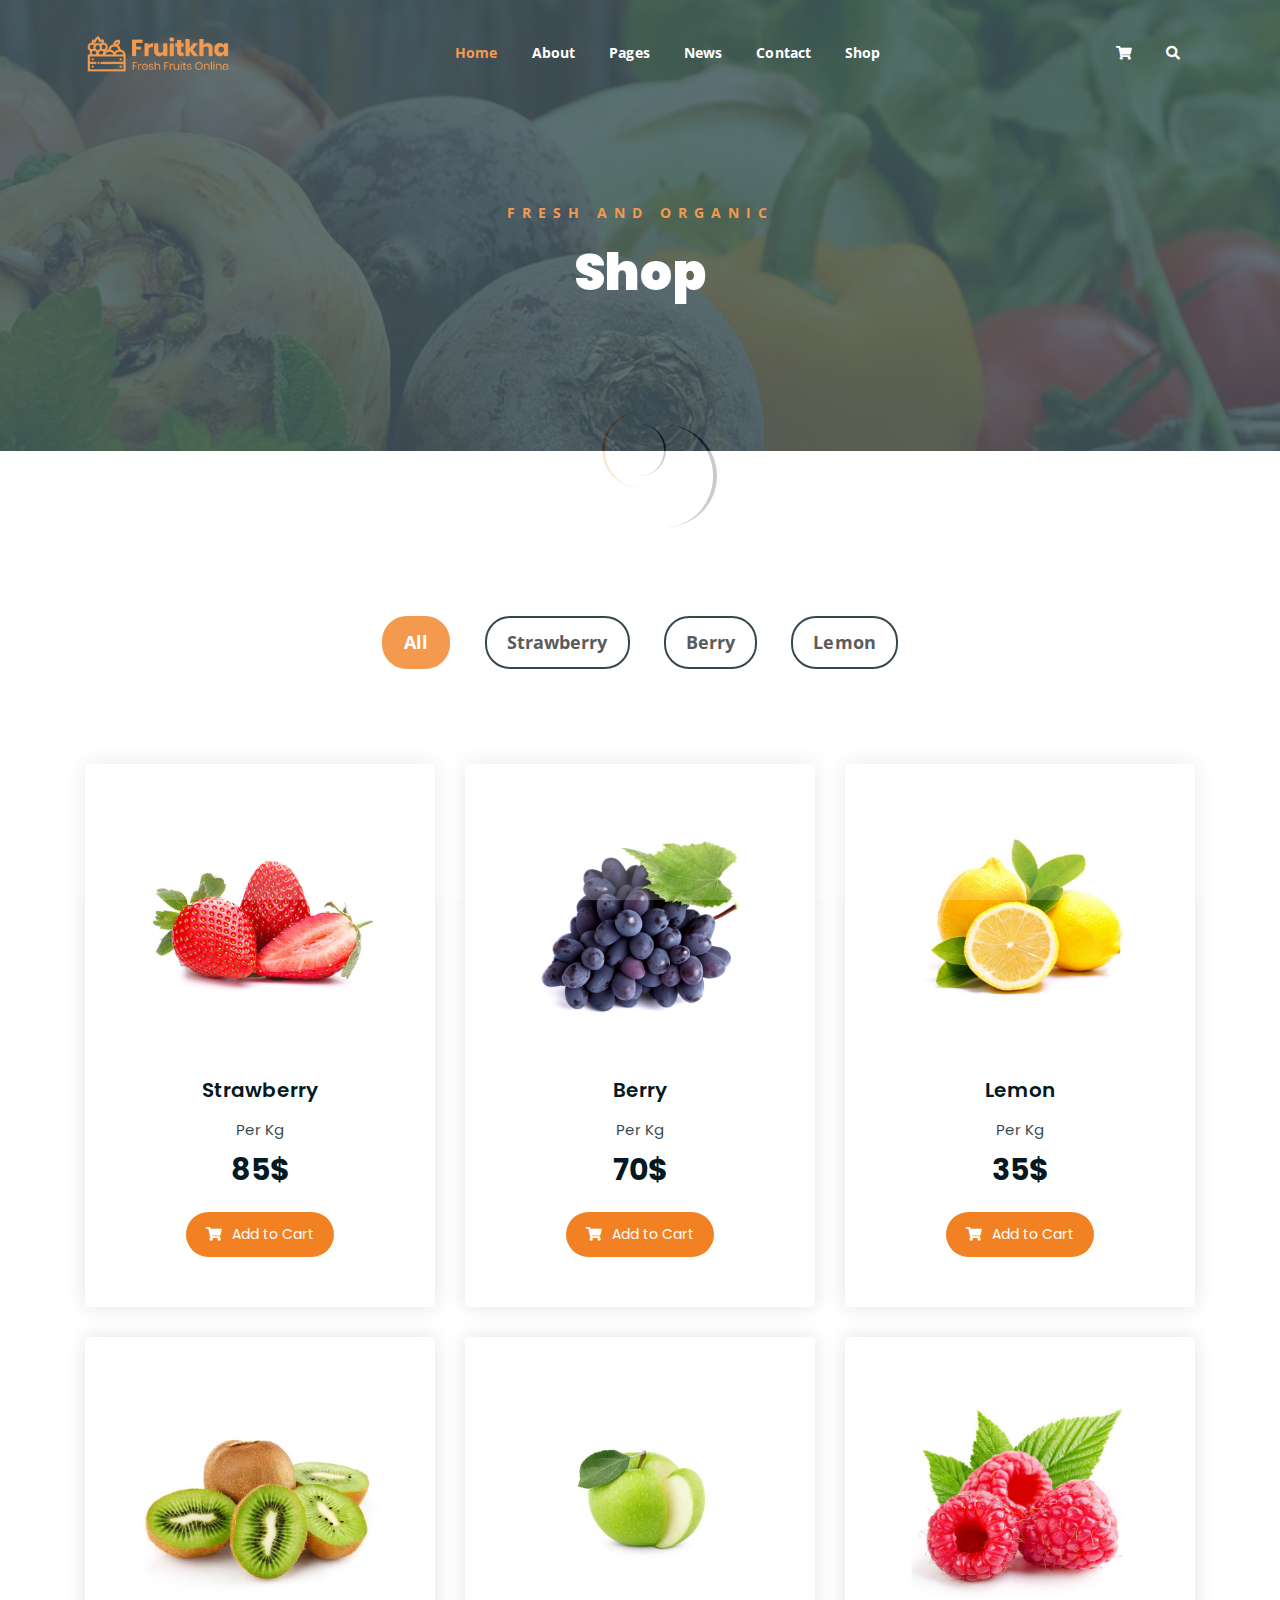
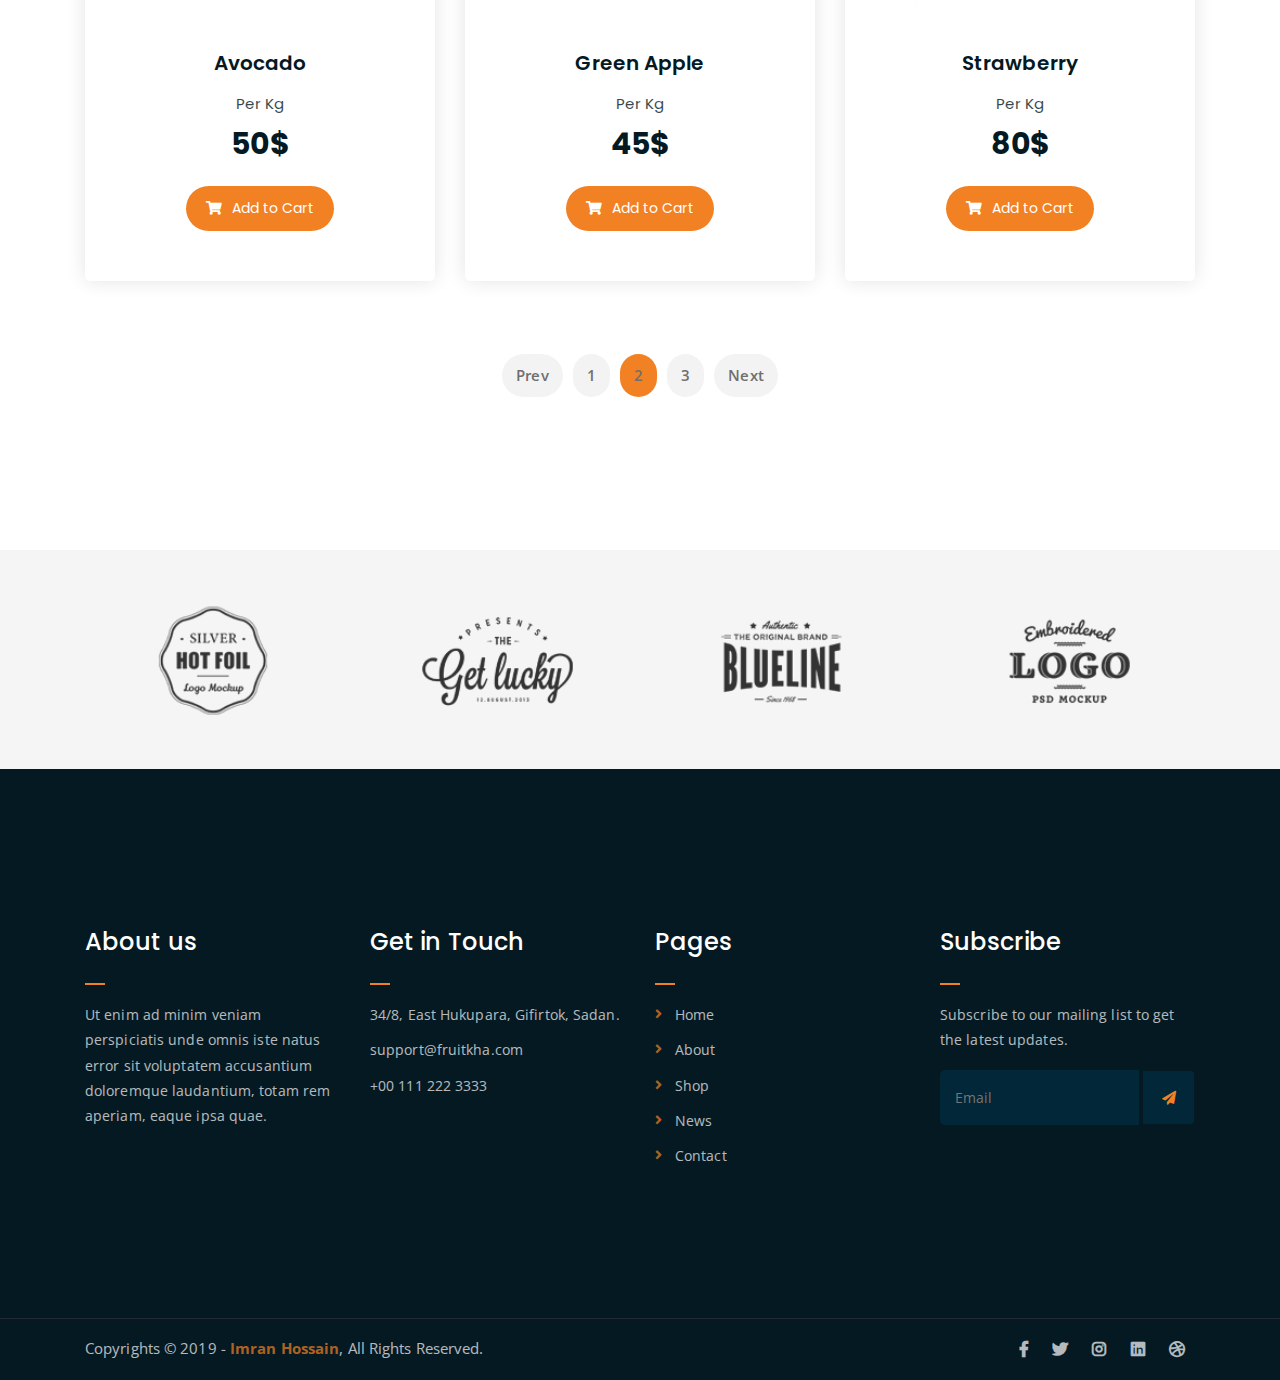
<file: shop.html>
<!DOCTYPE html>
<html lang="en">
<head>
	<meta charset="UTF-8">
	<meta http-equiv="X-UA-Compatible" content="IE=edge">
	<meta name="viewport" content="width=device-width, initial-scale=1">
	<meta name="description" content="Responsive Bootstrap4 Shop Template, Created by Imran Hossain from https://imransdesign.com/">

	<!-- title -->
	<title>Shop</title>

	<!-- favicon -->
	<link rel="shortcut icon" type="image/png" href="assets/img/favicon.png">
	<!-- google font -->
	<link href="https://fonts.googleapis.com/css?family=Open+Sans:300,400,700" rel="stylesheet">
	<link href="https://fonts.googleapis.com/css?family=Poppins:400,700&display=swap" rel="stylesheet">
	<!-- fontawesome -->
	<link rel="stylesheet" href="assets/css/all.min.css">
	<!-- bootstrap -->
	<link rel="stylesheet" href="assets/bootstrap/css/bootstrap.min.css">
	<!-- owl carousel -->
	<link rel="stylesheet" href="assets/css/owl.carousel.css">
	<!-- magnific popup -->
	<link rel="stylesheet" href="assets/css/magnific-popup.css">
	<!-- animate css -->
	<link rel="stylesheet" href="assets/css/animate.css">
	<!-- mean menu css -->
	<link rel="stylesheet" href="assets/css/meanmenu.min.css">
	<!-- main style -->
	<link rel="stylesheet" href="assets/css/main.css">
	<!-- responsive -->
	<link rel="stylesheet" href="assets/css/responsive.css">

</head>
<body>
	
	<!--PreLoader-->
    <div class="loader">
        <div class="loader-inner">
            <div class="circle"></div>
        </div>
    </div>
    <!--PreLoader Ends-->
	
	<!-- header -->
	<div class="top-header-area" id="sticker">
		<div class="container">
			<div class="row">
				<div class="col-lg-12 col-sm-12 text-center">
					<div class="main-menu-wrap">
						<!-- logo -->
						<div class="site-logo">
							<a href="index.html">
								<img src="assets/img/logo.png" alt="">
							</a>
						</div>
						<!-- logo -->

						<!-- menu start -->
						<nav class="main-menu">
							<ul>
								<li class="current-list-item"><a href="#">Home</a>
									<ul class="sub-menu">
										<li><a href="index.html">Static Home</a></li>
										<li><a href="index_2.html">Slider Home</a></li>
									</ul>
								</li>
								<li><a href="about.html">About</a></li>
								<li><a href="#">Pages</a>
									<ul class="sub-menu">
										<li><a href="404.html">404 page</a></li>
										<li><a href="about.html">About</a></li>
										<li><a href="cart.html">Cart</a></li>
										<li><a href="checkout.html">Check Out</a></li>
										<li><a href="contact.html">Contact</a></li>
										<li><a href="news.html">News</a></li>
										<li><a href="shop.html">Shop</a></li>
									</ul>
								</li>
								<li><a href="news.html">News</a>
									<ul class="sub-menu">
										<li><a href="news.html">News</a></li>
										<li><a href="single-news.html">Single News</a></li>
									</ul>
								</li>
								<li><a href="contact.html">Contact</a></li>
								<li><a href="shop.html">Shop</a>
									<ul class="sub-menu">
										<li><a href="shop.html">Shop</a></li>
										<li><a href="checkout.html">Check Out</a></li>
										<li><a href="single-product.html">Single Product</a></li>
										<li><a href="cart.html">Cart</a></li>
									</ul>
								</li>
								<li>
									<div class="header-icons">
										<a class="shopping-cart" href="cart.html"><i class="fas fa-shopping-cart"></i></a>
										<a class="mobile-hide search-bar-icon" href="#"><i class="fas fa-search"></i></a>
									</div>
								</li>
							</ul>
						</nav>
						<a class="mobile-show search-bar-icon" href="#"><i class="fas fa-search"></i></a>
						<div class="mobile-menu"></div>
						<!-- menu end -->
					</div>
				</div>
			</div>
		</div>
	</div>
	<!-- end header -->

	<!-- search area -->
	<div class="search-area">
		<div class="container">
			<div class="row">
				<div class="col-lg-12">
					<span class="close-btn"><i class="fas fa-window-close"></i></span>
					<div class="search-bar">
						<div class="search-bar-tablecell">
							<h3>Search For:</h3>
							<input type="text" placeholder="Keywords">
							<button type="submit">Search <i class="fas fa-search"></i></button>
						</div>
					</div>
				</div>
			</div>
		</div>
	</div>
	<!-- end search arewa -->
	
	<!-- breadcrumb-section -->
	<div class="breadcrumb-section breadcrumb-bg">
		<div class="container">
			<div class="row">
				<div class="col-lg-8 offset-lg-2 text-center">
					<div class="breadcrumb-text">
						<p>Fresh and Organic</p>
						<h1>Shop</h1>
					</div>
				</div>
			</div>
		</div>
	</div>
	<!-- end breadcrumb section -->

	<!-- products -->
	<div class="product-section mt-150 mb-150">
		<div class="container">

			<div class="row">
                <div class="col-md-12">
                    <div class="product-filters">
                        <ul>
                            <li class="active" data-filter="*">All</li>
                            <li data-filter=".strawberry">Strawberry</li>
                            <li data-filter=".berry">Berry</li>
                            <li data-filter=".lemon">Lemon</li>
                        </ul>
                    </div>
                </div>
            </div>

			<div class="row product-lists">
				<div class="col-lg-4 col-md-6 text-center strawberry">
					<div class="single-product-item">
						<div class="product-image">
							<a href="single-product.html"><img src="assets/img/products/product-img-1.jpg" alt=""></a>
						</div>
						<h3>Strawberry</h3>
						<p class="product-price"><span>Per Kg</span> 85$ </p>
						<a href="cart.html" class="cart-btn"><i class="fas fa-shopping-cart"></i> Add to Cart</a>
					</div>
				</div>
				<div class="col-lg-4 col-md-6 text-center berry">
					<div class="single-product-item">
						<div class="product-image">
							<a href="single-product.html"><img src="assets/img/products/product-img-2.jpg" alt=""></a>
						</div>
						<h3>Berry</h3>
						<p class="product-price"><span>Per Kg</span> 70$ </p>
						<a href="cart.html" class="cart-btn"><i class="fas fa-shopping-cart"></i> Add to Cart</a>
					</div>
				</div>
				<div class="col-lg-4 col-md-6 text-center lemon">
					<div class="single-product-item">
						<div class="product-image">
							<a href="single-product.html"><img src="assets/img/products/product-img-3.jpg" alt=""></a>
						</div>
						<h3>Lemon</h3>
						<p class="product-price"><span>Per Kg</span> 35$ </p>
						<a href="cart.html" class="cart-btn"><i class="fas fa-shopping-cart"></i> Add to Cart</a>
					</div>
				</div>
				<div class="col-lg-4 col-md-6 text-center">
					<div class="single-product-item">
						<div class="product-image">
							<a href="single-product.html"><img src="assets/img/products/product-img-4.jpg" alt=""></a>
						</div>
						<h3>Avocado</h3>
						<p class="product-price"><span>Per Kg</span> 50$ </p>
						<a href="cart.html" class="cart-btn"><i class="fas fa-shopping-cart"></i> Add to Cart</a>
					</div>
				</div>
				<div class="col-lg-4 col-md-6 text-center">
					<div class="single-product-item">
						<div class="product-image">
							<a href="single-product.html"><img src="assets/img/products/product-img-5.jpg" alt=""></a>
						</div>
						<h3>Green Apple</h3>
						<p class="product-price"><span>Per Kg</span> 45$ </p>
						<a href="cart.html" class="cart-btn"><i class="fas fa-shopping-cart"></i> Add to Cart</a>
					</div>
				</div>
				<div class="col-lg-4 col-md-6 text-center strawberry">
					<div class="single-product-item">
						<div class="product-image">
							<a href="single-product.html"><img src="assets/img/products/product-img-6.jpg" alt=""></a>
						</div>
						<h3>Strawberry</h3>
						<p class="product-price"><span>Per Kg</span> 80$ </p>
						<a href="cart.html" class="cart-btn"><i class="fas fa-shopping-cart"></i> Add to Cart</a>
					</div>
				</div>
			</div>

			<div class="row">
				<div class="col-lg-12 text-center">
					<div class="pagination-wrap">
						<ul>
							<li><a href="#">Prev</a></li>
							<li><a href="#">1</a></li>
							<li><a class="active" href="#">2</a></li>
							<li><a href="#">3</a></li>
							<li><a href="#">Next</a></li>
						</ul>
					</div>
				</div>
			</div>
		</div>
	</div>
	<!-- end products -->

	<!-- logo carousel -->
	<div class="logo-carousel-section">
		<div class="container">
			<div class="row">
				<div class="col-lg-12">
					<div class="logo-carousel-inner">
						<div class="single-logo-item">
							<img src="assets/img/company-logos/1.png" alt="">
						</div>
						<div class="single-logo-item">
							<img src="assets/img/company-logos/2.png" alt="">
						</div>
						<div class="single-logo-item">
							<img src="assets/img/company-logos/3.png" alt="">
						</div>
						<div class="single-logo-item">
							<img src="assets/img/company-logos/4.png" alt="">
						</div>
						<div class="single-logo-item">
							<img src="assets/img/company-logos/5.png" alt="">
						</div>
					</div>
				</div>
			</div>
		</div>
	</div>
	<!-- end logo carousel -->

	<!-- footer -->
	<div class="footer-area">
		<div class="container">
			<div class="row">
				<div class="col-lg-3 col-md-6">
					<div class="footer-box about-widget">
						<h2 class="widget-title">About us</h2>
						<p>Ut enim ad minim veniam perspiciatis unde omnis iste natus error sit voluptatem accusantium doloremque laudantium, totam rem aperiam, eaque ipsa quae.</p>
					</div>
				</div>
				<div class="col-lg-3 col-md-6">
					<div class="footer-box get-in-touch">
						<h2 class="widget-title">Get in Touch</h2>
						<ul>
							<li>34/8, East Hukupara, Gifirtok, Sadan.</li>
							<li>support@fruitkha.com</li>
							<li>+00 111 222 3333</li>
						</ul>
					</div>
				</div>
				<div class="col-lg-3 col-md-6">
					<div class="footer-box pages">
						<h2 class="widget-title">Pages</h2>
						<ul>
							<li><a href="index.html">Home</a></li>
							<li><a href="about.html">About</a></li>
							<li><a href="services.html">Shop</a></li>
							<li><a href="news.html">News</a></li>
							<li><a href="contact.html">Contact</a></li>
						</ul>
					</div>
				</div>
				<div class="col-lg-3 col-md-6">
					<div class="footer-box subscribe">
						<h2 class="widget-title">Subscribe</h2>
						<p>Subscribe to our mailing list to get the latest updates.</p>
						<form action="index.html">
							<input type="email" placeholder="Email">
							<button type="submit"><i class="fas fa-paper-plane"></i></button>
						</form>
					</div>
				</div>
			</div>
		</div>
	</div>
	<!-- end footer -->
	
	<!-- copyright -->
	<div class="copyright">
		<div class="container">
			<div class="row">
				<div class="col-lg-6 col-md-12">
					<p>Copyrights &copy; 2019 - <a href="https://imransdesign.com/">Imran Hossain</a>,  All Rights Reserved.</p>
				</div>
				<div class="col-lg-6 text-right col-md-12">
					<div class="social-icons">
						<ul>
							<li><a href="#" target="_blank"><i class="fab fa-facebook-f"></i></a></li>
							<li><a href="#" target="_blank"><i class="fab fa-twitter"></i></a></li>
							<li><a href="#" target="_blank"><i class="fab fa-instagram"></i></a></li>
							<li><a href="#" target="_blank"><i class="fab fa-linkedin"></i></a></li>
							<li><a href="#" target="_blank"><i class="fab fa-dribbble"></i></a></li>
						</ul>
					</div>
				</div>
			</div>
		</div>
	</div>
	<!-- end copyright -->
	
	<!-- jquery -->
	<script src="assets/js/jquery-1.11.3.min.js"></script>
	<!-- bootstrap -->
	<script src="assets/bootstrap/js/bootstrap.min.js"></script>
	<!-- count down -->
	<script src="assets/js/jquery.countdown.js"></script>
	<!-- isotope -->
	<script src="assets/js/jquery.isotope-3.0.6.min.js"></script>
	<!-- waypoints -->
	<script src="assets/js/waypoints.js"></script>
	<!-- owl carousel -->
	<script src="assets/js/owl.carousel.min.js"></script>
	<!-- magnific popup -->
	<script src="assets/js/jquery.magnific-popup.min.js"></script>
	<!-- mean menu -->
	<script src="assets/js/jquery.meanmenu.min.js"></script>
	<!-- sticker js -->
	<script src="assets/js/sticker.js"></script>
	<!-- main js -->
	<script src="assets/js/main.js"></script>

</body>
</html>
</file>
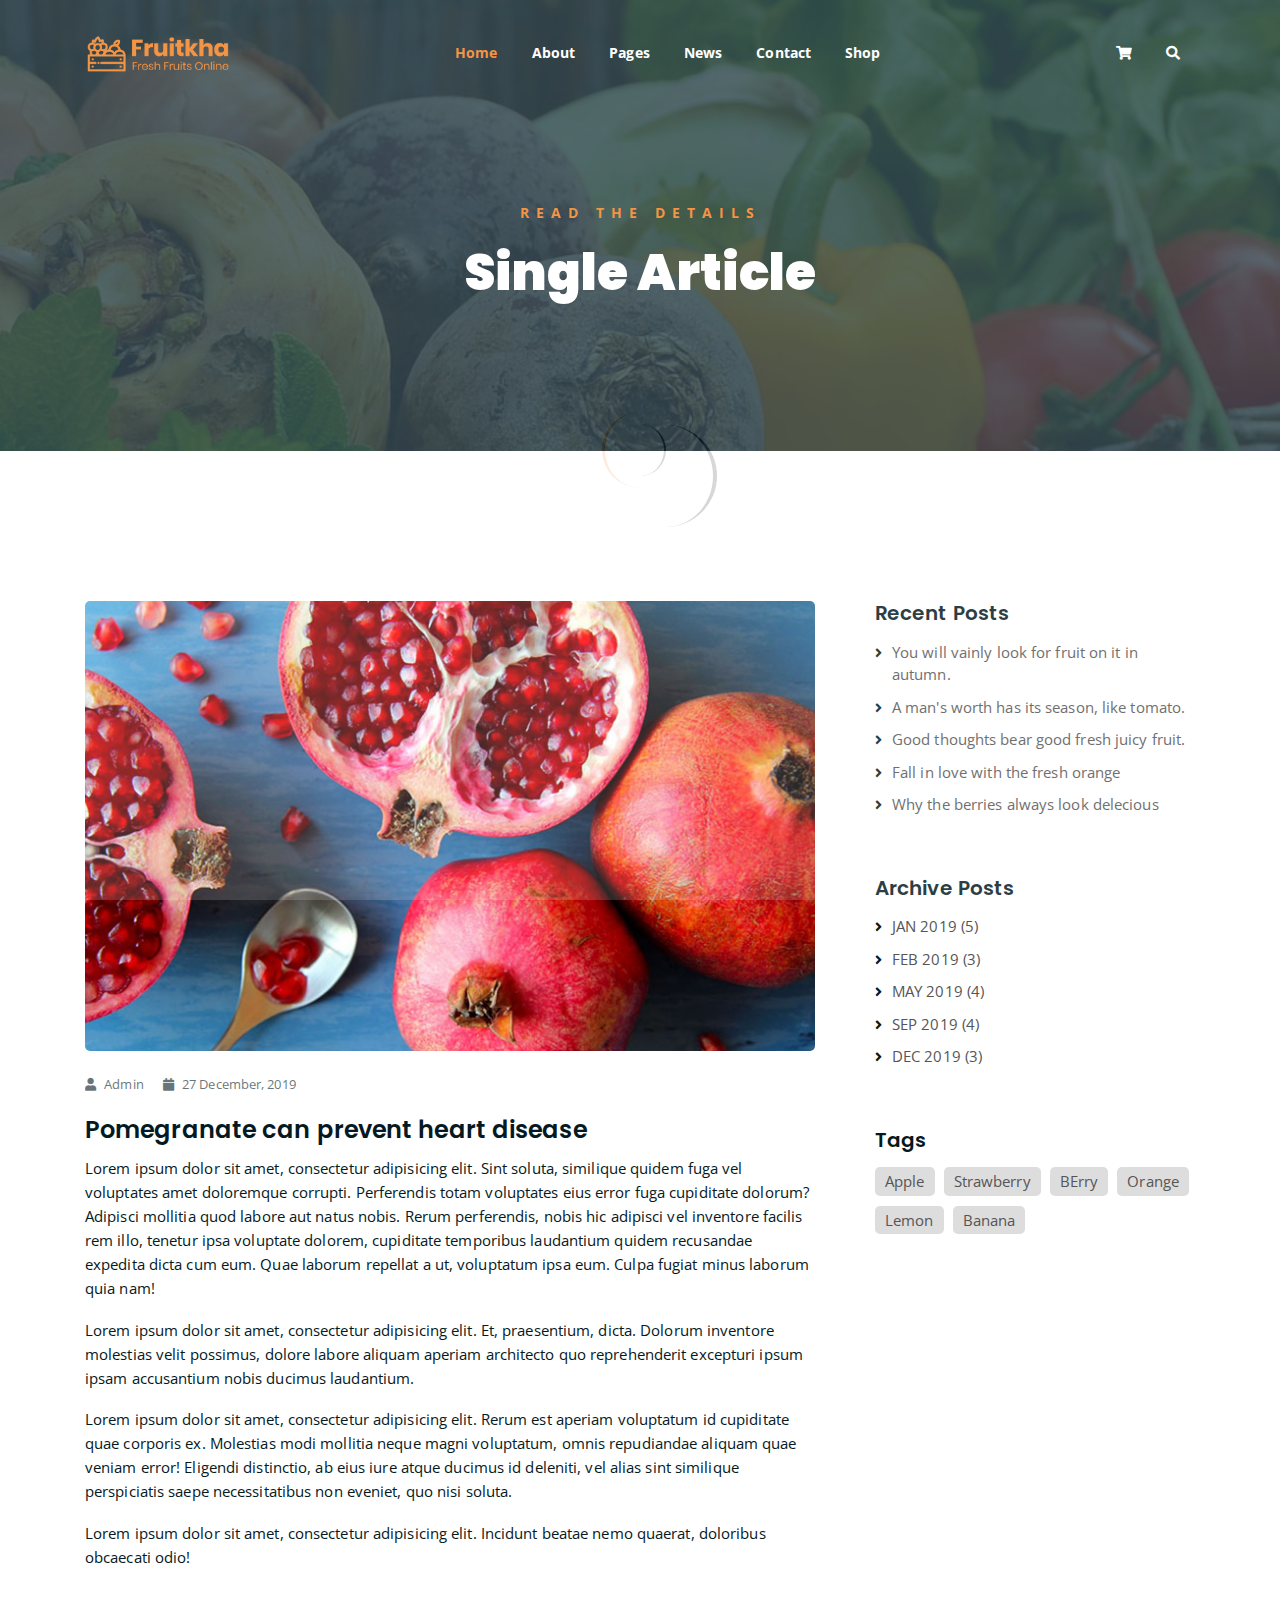
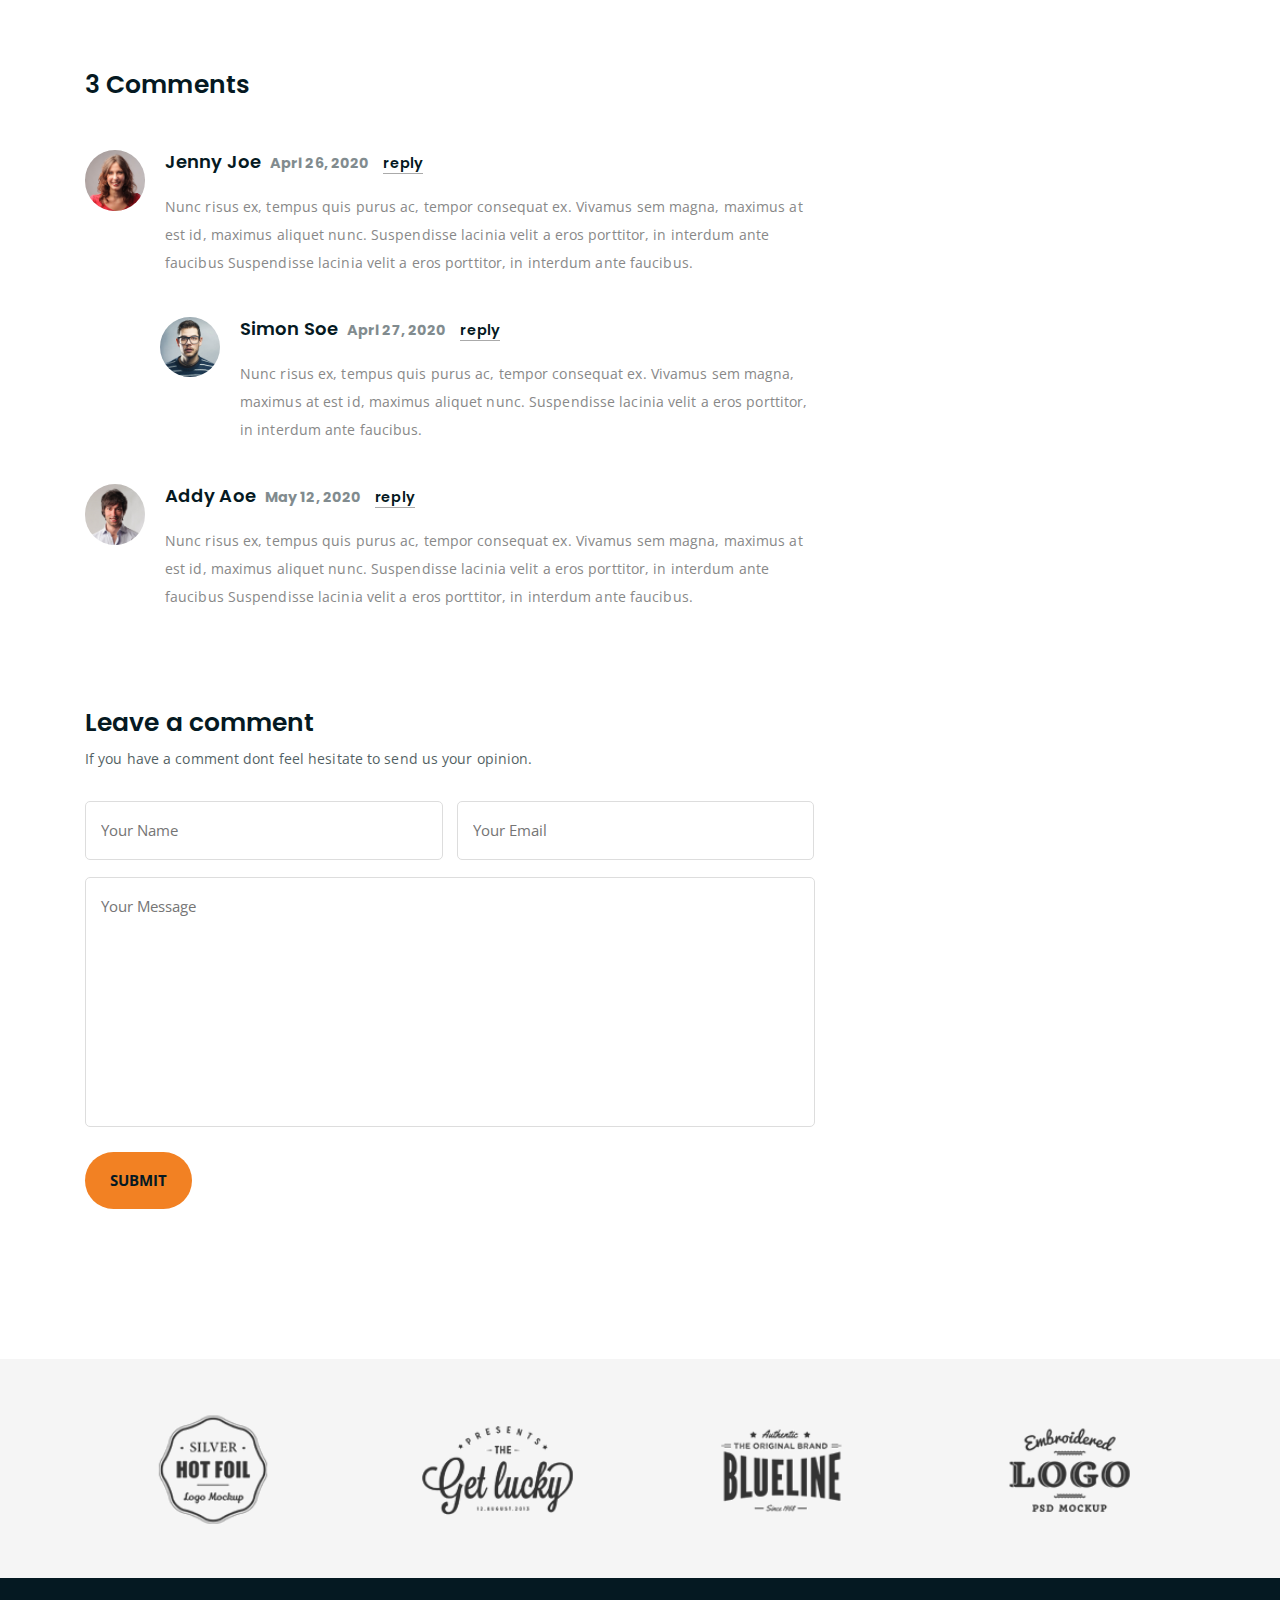
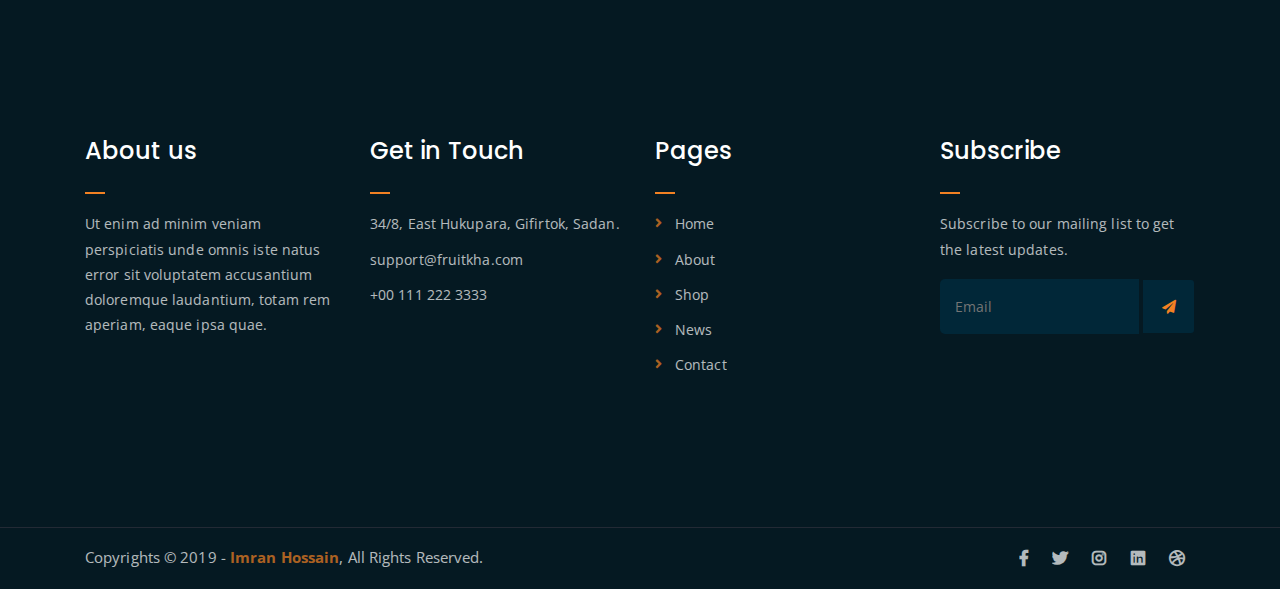
<file: single-news.html>
<!DOCTYPE html>
<html lang="en">
<head>
	<meta charset="UTF-8">
	<meta http-equiv="X-UA-Compatible" content="IE=edge">
	<meta name="viewport" content="width=device-width, initial-scale=1">
	<meta name="description" content="Responsive Bootstrap4 Shop Template, Created by Imran Hossain from https://imransdesign.com/">

	<!-- title -->
	<title>Single News</title>

	<!-- favicon -->
	<link rel="shortcut icon" type="image/png" href="assets/img/favicon.png">
	<!-- google font -->
	<link href="https://fonts.googleapis.com/css?family=Open+Sans:300,400,700" rel="stylesheet">
	<link href="https://fonts.googleapis.com/css?family=Poppins:400,700&display=swap" rel="stylesheet">
	<!-- fontawesome -->
	<link rel="stylesheet" href="assets/css/all.min.css">
	<!-- bootstrap -->
	<link rel="stylesheet" href="assets/bootstrap/css/bootstrap.min.css">
	<!-- owl carousel -->
	<link rel="stylesheet" href="assets/css/owl.carousel.css">
	<!-- magnific popup -->
	<link rel="stylesheet" href="assets/css/magnific-popup.css">
	<!-- animate css -->
	<link rel="stylesheet" href="assets/css/animate.css">
	<!-- mean menu css -->
	<link rel="stylesheet" href="assets/css/meanmenu.min.css">
	<!-- main style -->
	<link rel="stylesheet" href="assets/css/main.css">
	<!-- responsive -->
	<link rel="stylesheet" href="assets/css/responsive.css">

</head>
<body>
	
	<!--PreLoader-->
    <div class="loader">
        <div class="loader-inner">
            <div class="circle"></div>
        </div>
    </div>
    <!--PreLoader Ends-->
	
	<!-- header -->
	<div class="top-header-area" id="sticker">
		<div class="container">
			<div class="row">
				<div class="col-lg-12 col-sm-12 text-center">
					<div class="main-menu-wrap">
						<!-- logo -->
						<div class="site-logo">
							<a href="index.html">
								<img src="assets/img/logo.png" alt="">
							</a>
						</div>
						<!-- logo -->

						<!-- menu start -->
						<nav class="main-menu">
							<ul>
								<li class="current-list-item"><a href="#">Home</a>
									<ul class="sub-menu">
										<li><a href="index.html">Static Home</a></li>
										<li><a href="index_2.html">Slider Home</a></li>
									</ul>
								</li>
								<li><a href="about.html">About</a></li>
								<li><a href="#">Pages</a>
									<ul class="sub-menu">
										<li><a href="404.html">404 page</a></li>
										<li><a href="about.html">About</a></li>
										<li><a href="cart.html">Cart</a></li>
										<li><a href="checkout.html">Check Out</a></li>
										<li><a href="contact.html">Contact</a></li>
										<li><a href="news.html">News</a></li>
										<li><a href="shop.html">Shop</a></li>
									</ul>
								</li>
								<li><a href="news.html">News</a>
									<ul class="sub-menu">
										<li><a href="news.html">News</a></li>
										<li><a href="single-news.html">Single News</a></li>
									</ul>
								</li>
								<li><a href="contact.html">Contact</a></li>
								<li><a href="shop.html">Shop</a>
									<ul class="sub-menu">
										<li><a href="shop.html">Shop</a></li>
										<li><a href="checkout.html">Check Out</a></li>
										<li><a href="single-product.html">Single Product</a></li>
										<li><a href="cart.html">Cart</a></li>
									</ul>
								</li>
								<li>
									<div class="header-icons">
										<a class="shopping-cart" href="cart.html"><i class="fas fa-shopping-cart"></i></a>
										<a class="mobile-hide search-bar-icon" href="#"><i class="fas fa-search"></i></a>
									</div>
								</li>
							</ul>
						</nav>
						<a class="mobile-show search-bar-icon" href="#"><i class="fas fa-search"></i></a>
						<div class="mobile-menu"></div>
						<!-- menu end -->
					</div>
				</div>
			</div>
		</div>
	</div>
	<!-- end header -->

	<!-- search area -->
	<div class="search-area">
		<div class="container">
			<div class="row">
				<div class="col-lg-12">
					<span class="close-btn"><i class="fas fa-window-close"></i></span>
					<div class="search-bar">
						<div class="search-bar-tablecell">
							<h3>Search For:</h3>
							<input type="text" placeholder="Keywords">
							<button type="submit">Search <i class="fas fa-search"></i></button>
						</div>
					</div>
				</div>
			</div>
		</div>
	</div>
	<!-- end search arewa -->
	
	<!-- breadcrumb-section -->
	<div class="breadcrumb-section breadcrumb-bg">
		<div class="container">
			<div class="row">
				<div class="col-lg-8 offset-lg-2 text-center">
					<div class="breadcrumb-text">
						<p>Read the Details</p>
						<h1>Single Article</h1>
					</div>
				</div>
			</div>
		</div>
	</div>
	<!-- end breadcrumb section -->
	
	<!-- single article section -->
	<div class="mt-150 mb-150">
		<div class="container">
			<div class="row">
				<div class="col-lg-8">
					<div class="single-article-section">
						<div class="single-article-text">
							<div class="single-artcile-bg"></div>
							<p class="blog-meta">
								<span class="author"><i class="fas fa-user"></i> Admin</span>
								<span class="date"><i class="fas fa-calendar"></i> 27 December, 2019</span>
							</p>
							<h2>Pomegranate can prevent heart disease</h2>
							<p>Lorem ipsum dolor sit amet, consectetur adipisicing elit. Sint soluta, similique quidem fuga vel voluptates amet doloremque corrupti. Perferendis totam voluptates eius error fuga cupiditate dolorum? Adipisci mollitia quod labore aut natus nobis. Rerum perferendis, nobis hic adipisci vel inventore facilis rem illo, tenetur ipsa voluptate dolorem, cupiditate temporibus laudantium quidem recusandae expedita dicta cum eum. Quae laborum repellat a ut, voluptatum ipsa eum. Culpa fugiat minus laborum quia nam!</p>
							<p>Lorem ipsum dolor sit amet, consectetur adipisicing elit. Et, praesentium, dicta. Dolorum inventore molestias velit possimus, dolore labore aliquam aperiam architecto quo reprehenderit excepturi ipsum ipsam accusantium nobis ducimus laudantium.</p>
							<p>Lorem ipsum dolor sit amet, consectetur adipisicing elit. Rerum est aperiam voluptatum id cupiditate quae corporis ex. Molestias modi mollitia neque magni voluptatum, omnis repudiandae aliquam quae veniam error! Eligendi distinctio, ab eius iure atque ducimus id deleniti, vel alias sint similique perspiciatis saepe necessitatibus non eveniet, quo nisi soluta.</p>
							<p>Lorem ipsum dolor sit amet, consectetur adipisicing elit. Incidunt beatae nemo quaerat, doloribus obcaecati odio!</p>
						</div>

						<div class="comments-list-wrap">
							<h3 class="comment-count-title">3 Comments</h3>
							<div class="comment-list">
								<div class="single-comment-body">
									<div class="comment-user-avater">
										<img src="assets/img/avaters/avatar1.png" alt="">
									</div>
									<div class="comment-text-body">
										<h4>Jenny Joe <span class="comment-date">Aprl 26, 2020</span> <a href="#">reply</a></h4>
										<p>Nunc risus ex, tempus quis purus ac, tempor consequat ex. Vivamus sem magna, maximus at est id, maximus aliquet nunc. Suspendisse lacinia velit a eros porttitor, in interdum ante faucibus Suspendisse lacinia velit a eros porttitor, in interdum ante faucibus.</p>
									</div>
									<div class="single-comment-body child">
										<div class="comment-user-avater">
											<img src="assets/img/avaters/avatar3.png" alt="">
										</div>
										<div class="comment-text-body">
											<h4>Simon Soe <span class="comment-date">Aprl 27, 2020</span> <a href="#">reply</a></h4>
											<p>Nunc risus ex, tempus quis purus ac, tempor consequat ex. Vivamus sem magna, maximus at est id, maximus aliquet nunc. Suspendisse lacinia velit a eros porttitor, in interdum ante faucibus.</p>
										</div>
									</div>
								</div>
								<div class="single-comment-body">
									<div class="comment-user-avater">
										<img src="assets/img/avaters/avatar2.png" alt="">
									</div>
									<div class="comment-text-body">
										<h4>Addy Aoe <span class="comment-date">May 12, 2020</span> <a href="#">reply</a></h4>
										<p>Nunc risus ex, tempus quis purus ac, tempor consequat ex. Vivamus sem magna, maximus at est id, maximus aliquet nunc. Suspendisse lacinia velit a eros porttitor, in interdum ante faucibus Suspendisse lacinia velit a eros porttitor, in interdum ante faucibus.</p>
									</div>
								</div>
							</div>
						</div>

						<div class="comment-template">
							<h4>Leave a comment</h4>
							<p>If you have a comment dont feel hesitate to send us your opinion.</p>
							<form action="index.html">
								<p>
									<input type="text" placeholder="Your Name">
									<input type="email" placeholder="Your Email">
								</p>
								<p><textarea name="comment" id="comment" cols="30" rows="10" placeholder="Your Message"></textarea></p>
								<p><input type="submit" value="Submit"></p>
							</form>
						</div>
					</div>
				</div>
				<div class="col-lg-4">
					<div class="sidebar-section">
						<div class="recent-posts">
							<h4>Recent Posts</h4>
							<ul>
								<li><a href="single-news.html">You will vainly look for fruit on it in autumn.</a></li>
								<li><a href="single-news.html">A man's worth has its season, like tomato.</a></li>
								<li><a href="single-news.html">Good thoughts bear good fresh juicy fruit.</a></li>
								<li><a href="single-news.html">Fall in love with the fresh orange</a></li>
								<li><a href="single-news.html">Why the berries always look delecious</a></li>
							</ul>
						</div>
						<div class="archive-posts">
							<h4>Archive Posts</h4>
							<ul>
								<li><a href="single-news.html">JAN 2019 (5)</a></li>
								<li><a href="single-news.html">FEB 2019 (3)</a></li>
								<li><a href="single-news.html">MAY 2019 (4)</a></li>
								<li><a href="single-news.html">SEP 2019 (4)</a></li>
								<li><a href="single-news.html">DEC 2019 (3)</a></li>
							</ul>
						</div>
						<div class="tag-section">
							<h4>Tags</h4>
							<ul>
								<li><a href="single-news.html">Apple</a></li>
								<li><a href="single-news.html">Strawberry</a></li>
								<li><a href="single-news.html">BErry</a></li>
								<li><a href="single-news.html">Orange</a></li>
								<li><a href="single-news.html">Lemon</a></li>
								<li><a href="single-news.html">Banana</a></li>
							</ul>
						</div>
					</div>
				</div>
			</div>
		</div>
	</div>
	<!-- end single article section -->

	<!-- logo carousel -->
	<div class="logo-carousel-section">
		<div class="container">
			<div class="row">
				<div class="col-lg-12">
					<div class="logo-carousel-inner">
						<div class="single-logo-item">
							<img src="assets/img/company-logos/1.png" alt="">
						</div>
						<div class="single-logo-item">
							<img src="assets/img/company-logos/2.png" alt="">
						</div>
						<div class="single-logo-item">
							<img src="assets/img/company-logos/3.png" alt="">
						</div>
						<div class="single-logo-item">
							<img src="assets/img/company-logos/4.png" alt="">
						</div>
						<div class="single-logo-item">
							<img src="assets/img/company-logos/5.png" alt="">
						</div>
					</div>
				</div>
			</div>
		</div>
	</div>
	<!-- end logo carousel -->

	<!-- footer -->
	<div class="footer-area">
		<div class="container">
			<div class="row">
				<div class="col-lg-3 col-md-6">
					<div class="footer-box about-widget">
						<h2 class="widget-title">About us</h2>
						<p>Ut enim ad minim veniam perspiciatis unde omnis iste natus error sit voluptatem accusantium doloremque laudantium, totam rem aperiam, eaque ipsa quae.</p>
					</div>
				</div>
				<div class="col-lg-3 col-md-6">
					<div class="footer-box get-in-touch">
						<h2 class="widget-title">Get in Touch</h2>
						<ul>
							<li>34/8, East Hukupara, Gifirtok, Sadan.</li>
							<li>support@fruitkha.com</li>
							<li>+00 111 222 3333</li>
						</ul>
					</div>
				</div>
				<div class="col-lg-3 col-md-6">
					<div class="footer-box pages">
						<h2 class="widget-title">Pages</h2>
						<ul>
							<li><a href="index.html">Home</a></li>
							<li><a href="about.html">About</a></li>
							<li><a href="services.html">Shop</a></li>
							<li><a href="news.html">News</a></li>
							<li><a href="contact.html">Contact</a></li>
						</ul>
					</div>
				</div>
				<div class="col-lg-3 col-md-6">
					<div class="footer-box subscribe">
						<h2 class="widget-title">Subscribe</h2>
						<p>Subscribe to our mailing list to get the latest updates.</p>
						<form action="index.html">
							<input type="email" placeholder="Email">
							<button type="submit"><i class="fas fa-paper-plane"></i></button>
						</form>
					</div>
				</div>
			</div>
		</div>
	</div>
	<!-- end footer -->
	
	<!-- copyright -->
	<div class="copyright">
		<div class="container">
			<div class="row">
				<div class="col-lg-6 col-md-12">
					<p>Copyrights &copy; 2019 - <a href="https://imransdesign.com/">Imran Hossain</a>,  All Rights Reserved.</p>
				</div>
				<div class="col-lg-6 text-right col-md-12">
					<div class="social-icons">
						<ul>
							<li><a href="#" target="_blank"><i class="fab fa-facebook-f"></i></a></li>
							<li><a href="#" target="_blank"><i class="fab fa-twitter"></i></a></li>
							<li><a href="#" target="_blank"><i class="fab fa-instagram"></i></a></li>
							<li><a href="#" target="_blank"><i class="fab fa-linkedin"></i></a></li>
							<li><a href="#" target="_blank"><i class="fab fa-dribbble"></i></a></li>
						</ul>
					</div>
				</div>
			</div>
		</div>
	</div>
	<!-- end copyright -->
	
	<!-- jquery -->
	<script src="assets/js/jquery-1.11.3.min.js"></script>
	<!-- bootstrap -->
	<script src="assets/bootstrap/js/bootstrap.min.js"></script>
	<!-- count down -->
	<script src="assets/js/jquery.countdown.js"></script>
	<!-- isotope -->
	<script src="assets/js/jquery.isotope-3.0.6.min.js"></script>
	<!-- waypoints -->
	<script src="assets/js/waypoints.js"></script>
	<!-- owl carousel -->
	<script src="assets/js/owl.carousel.min.js"></script>
	<!-- magnific popup -->
	<script src="assets/js/jquery.magnific-popup.min.js"></script>
	<!-- mean menu -->
	<script src="assets/js/jquery.meanmenu.min.js"></script>
	<!-- sticker js -->
	<script src="assets/js/sticker.js"></script>
	<!-- main js -->
	<script src="assets/js/main.js"></script>

</body>
</html>
</file>
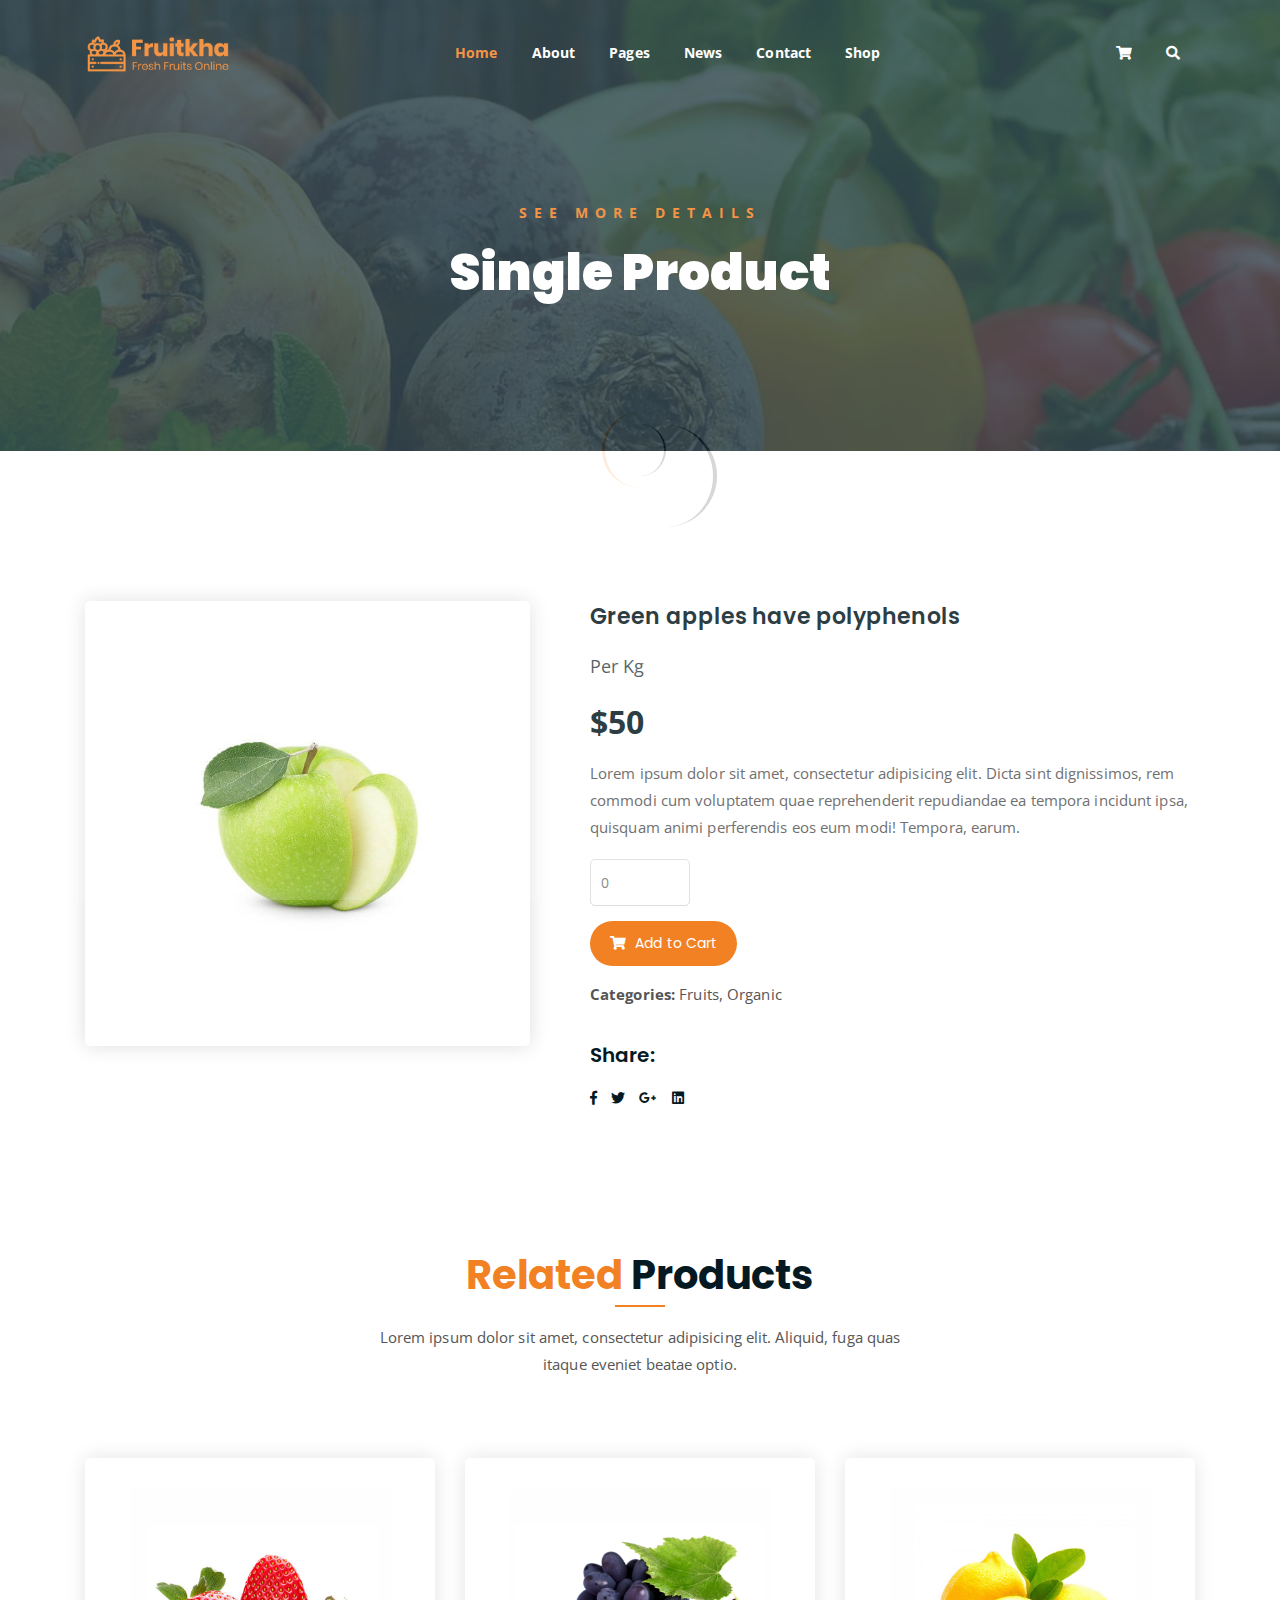
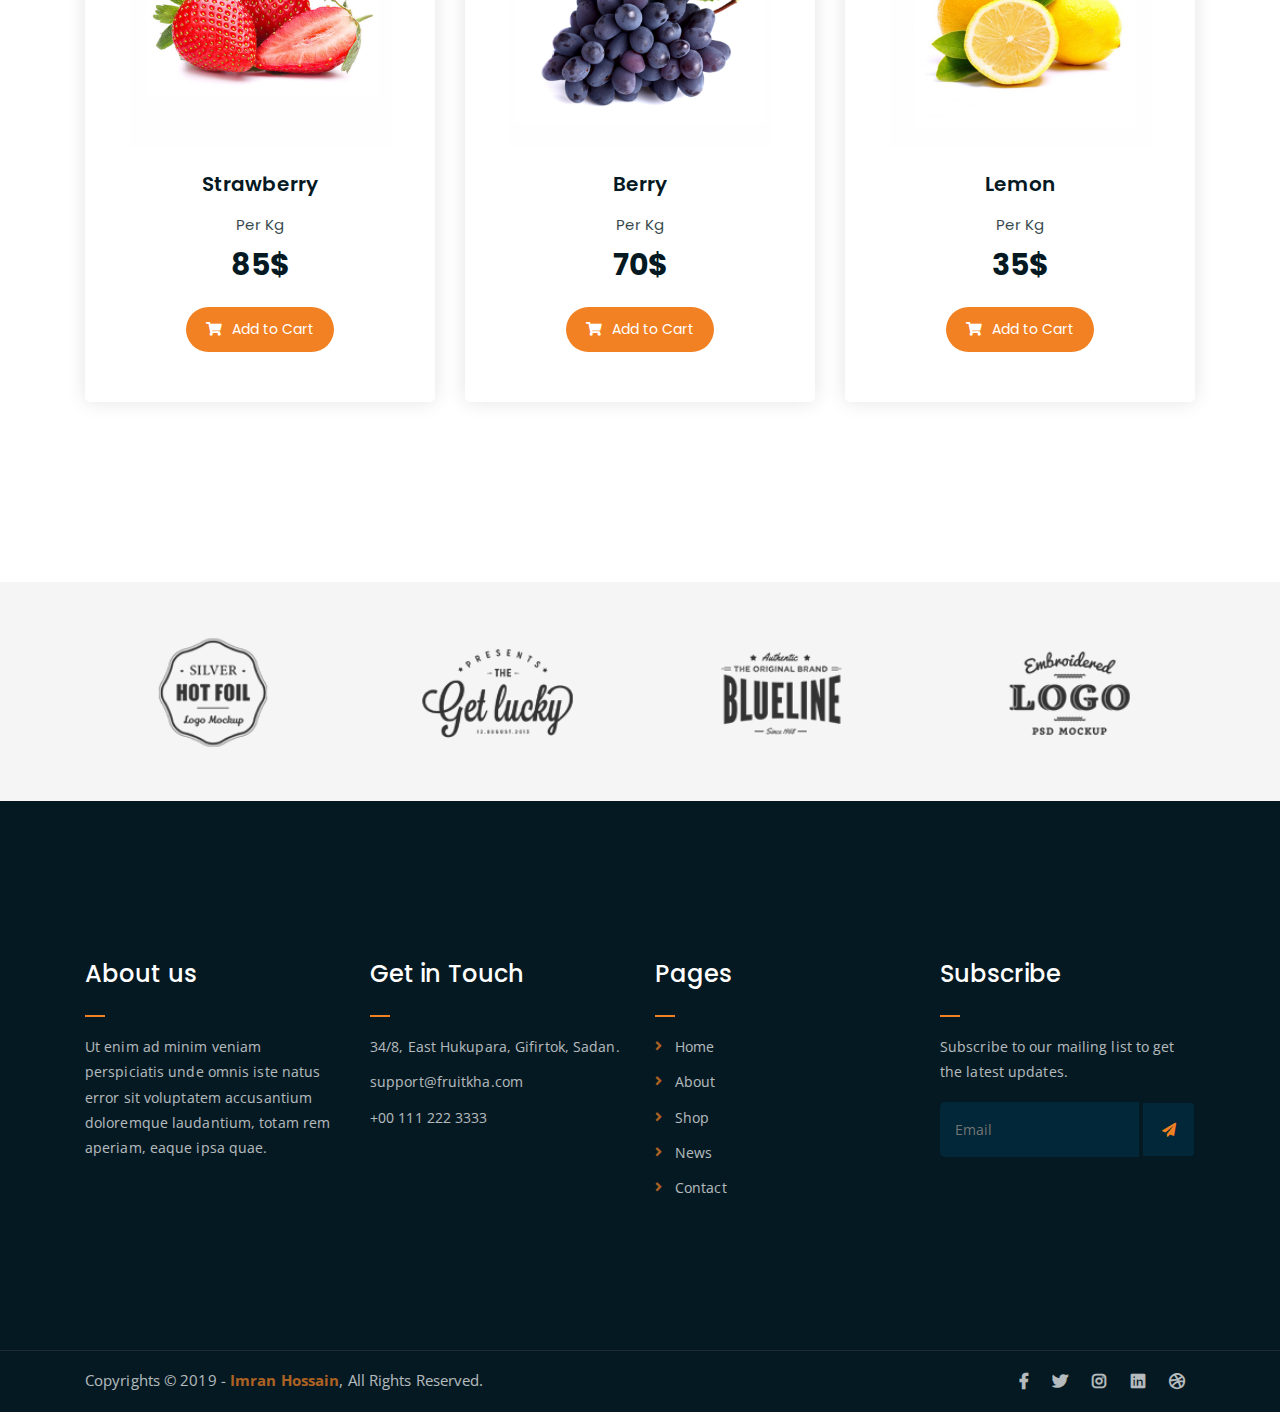
<file: single-product.html>
<!DOCTYPE html>
<html lang="en">
<head>
	<meta charset="UTF-8">
	<meta http-equiv="X-UA-Compatible" content="IE=edge">
	<meta name="viewport" content="width=device-width, initial-scale=1">
	<meta name="description" content="Responsive Bootstrap4 Shop Template, Created by Imran Hossain from https://imransdesign.com/">

	<!-- title -->
	<title>Single Product</title>

	<!-- favicon -->
	<link rel="shortcut icon" type="image/png" href="assets/img/favicon.png">
	<!-- google font -->
	<link href="https://fonts.googleapis.com/css?family=Open+Sans:300,400,700" rel="stylesheet">
	<link href="https://fonts.googleapis.com/css?family=Poppins:400,700&display=swap" rel="stylesheet">
	<!-- fontawesome -->
	<link rel="stylesheet" href="assets/css/all.min.css">
	<!-- bootstrap -->
	<link rel="stylesheet" href="assets/bootstrap/css/bootstrap.min.css">
	<!-- owl carousel -->
	<link rel="stylesheet" href="assets/css/owl.carousel.css">
	<!-- magnific popup -->
	<link rel="stylesheet" href="assets/css/magnific-popup.css">
	<!-- animate css -->
	<link rel="stylesheet" href="assets/css/animate.css">
	<!-- mean menu css -->
	<link rel="stylesheet" href="assets/css/meanmenu.min.css">
	<!-- main style -->
	<link rel="stylesheet" href="assets/css/main.css">
	<!-- responsive -->
	<link rel="stylesheet" href="assets/css/responsive.css">

</head>
<body>
	
	<!--PreLoader-->
    <div class="loader">
        <div class="loader-inner">
            <div class="circle"></div>
        </div>
    </div>
    <!--PreLoader Ends-->
	
	<!-- header -->
	<div class="top-header-area" id="sticker">
		<div class="container">
			<div class="row">
				<div class="col-lg-12 col-sm-12 text-center">
					<div class="main-menu-wrap">
						<!-- logo -->
						<div class="site-logo">
							<a href="index.html">
								<img src="assets/img/logo.png" alt="">
							</a>
						</div>
						<!-- logo -->

						<!-- menu start -->
						<nav class="main-menu">
							<ul>
								<li class="current-list-item"><a href="#">Home</a>
									<ul class="sub-menu">
										<li><a href="index.html">Static Home</a></li>
										<li><a href="index_2.html">Slider Home</a></li>
									</ul>
								</li>
								<li><a href="about.html">About</a></li>
								<li><a href="#">Pages</a>
									<ul class="sub-menu">
										<li><a href="404.html">404 page</a></li>
										<li><a href="about.html">About</a></li>
										<li><a href="cart.html">Cart</a></li>
										<li><a href="checkout.html">Check Out</a></li>
										<li><a href="contact.html">Contact</a></li>
										<li><a href="news.html">News</a></li>
										<li><a href="shop.html">Shop</a></li>
									</ul>
								</li>
								<li><a href="news.html">News</a>
									<ul class="sub-menu">
										<li><a href="news.html">News</a></li>
										<li><a href="single-news.html">Single News</a></li>
									</ul>
								</li>
								<li><a href="contact.html">Contact</a></li>
								<li><a href="shop.html">Shop</a>
									<ul class="sub-menu">
										<li><a href="shop.html">Shop</a></li>
										<li><a href="checkout.html">Check Out</a></li>
										<li><a href="single-product.html">Single Product</a></li>
										<li><a href="cart.html">Cart</a></li>
									</ul>
								</li>
								<li>
									<div class="header-icons">
										<a class="shopping-cart" href="cart.html"><i class="fas fa-shopping-cart"></i></a>
										<a class="mobile-hide search-bar-icon" href="#"><i class="fas fa-search"></i></a>
									</div>
								</li>
							</ul>
						</nav>
						<a class="mobile-show search-bar-icon" href="#"><i class="fas fa-search"></i></a>
						<div class="mobile-menu"></div>
						<!-- menu end -->
					</div>
				</div>
			</div>
		</div>
	</div>
	<!-- end header -->

	<!-- search area -->
	<div class="search-area">
		<div class="container">
			<div class="row">
				<div class="col-lg-12">
					<span class="close-btn"><i class="fas fa-window-close"></i></span>
					<div class="search-bar">
						<div class="search-bar-tablecell">
							<h3>Search For:</h3>
							<input type="text" placeholder="Keywords">
							<button type="submit">Search <i class="fas fa-search"></i></button>
						</div>
					</div>
				</div>
			</div>
		</div>
	</div>
	<!-- end search arewa -->
	
	<!-- breadcrumb-section -->
	<div class="breadcrumb-section breadcrumb-bg">
		<div class="container">
			<div class="row">
				<div class="col-lg-8 offset-lg-2 text-center">
					<div class="breadcrumb-text">
						<p>See more Details</p>
						<h1>Single Product</h1>
					</div>
				</div>
			</div>
		</div>
	</div>
	<!-- end breadcrumb section -->

	<!-- single product -->
	<div class="single-product mt-150 mb-150">
		<div class="container">
			<div class="row">
				<div class="col-md-5">
					<div class="single-product-img">
						<img src="assets/img/products/product-img-5.jpg" alt="">
					</div>
				</div>
				<div class="col-md-7">
					<div class="single-product-content">
						<h3>Green apples have polyphenols</h3>
						<p class="single-product-pricing"><span>Per Kg</span> $50</p>
						<p>Lorem ipsum dolor sit amet, consectetur adipisicing elit. Dicta sint dignissimos, rem commodi cum voluptatem quae reprehenderit repudiandae ea tempora incidunt ipsa, quisquam animi perferendis eos eum modi! Tempora, earum.</p>
						<div class="single-product-form">
							<form action="index.html">
								<input type="number" placeholder="0">
							</form>
							<a href="cart.html" class="cart-btn"><i class="fas fa-shopping-cart"></i> Add to Cart</a>
							<p><strong>Categories: </strong>Fruits, Organic</p>
						</div>
						<h4>Share:</h4>
						<ul class="product-share">
							<li><a href=""><i class="fab fa-facebook-f"></i></a></li>
							<li><a href=""><i class="fab fa-twitter"></i></a></li>
							<li><a href=""><i class="fab fa-google-plus-g"></i></a></li>
							<li><a href=""><i class="fab fa-linkedin"></i></a></li>
						</ul>
					</div>
				</div>
			</div>
		</div>
	</div>
	<!-- end single product -->

	<!-- more products -->
	<div class="more-products mb-150">
		<div class="container">
			<div class="row">
				<div class="col-lg-8 offset-lg-2 text-center">
					<div class="section-title">	
						<h3><span class="orange-text">Related</span> Products</h3>
						<p>Lorem ipsum dolor sit amet, consectetur adipisicing elit. Aliquid, fuga quas itaque eveniet beatae optio.</p>
					</div>
				</div>
			</div>
			<div class="row">
				<div class="col-lg-4 col-md-6 text-center">
					<div class="single-product-item">
						<div class="product-image">
							<a href="single-product.html"><img src="assets/img/products/product-img-1.jpg" alt=""></a>
						</div>
						<h3>Strawberry</h3>
						<p class="product-price"><span>Per Kg</span> 85$ </p>
						<a href="cart.html" class="cart-btn"><i class="fas fa-shopping-cart"></i> Add to Cart</a>
					</div>
				</div>
				<div class="col-lg-4 col-md-6 text-center">
					<div class="single-product-item">
						<div class="product-image">
							<a href="single-product.html"><img src="assets/img/products/product-img-2.jpg" alt=""></a>
						</div>
						<h3>Berry</h3>
						<p class="product-price"><span>Per Kg</span> 70$ </p>
						<a href="cart.html" class="cart-btn"><i class="fas fa-shopping-cart"></i> Add to Cart</a>
					</div>
				</div>
				<div class="col-lg-4 col-md-6 offset-lg-0 offset-md-3 text-center">
					<div class="single-product-item">
						<div class="product-image">
							<a href="single-product.html"><img src="assets/img/products/product-img-3.jpg" alt=""></a>
						</div>
						<h3>Lemon</h3>
						<p class="product-price"><span>Per Kg</span> 35$ </p>
						<a href="cart.html" class="cart-btn"><i class="fas fa-shopping-cart"></i> Add to Cart</a>
					</div>
				</div>
			</div>
		</div>
	</div>
	<!-- end more products -->

	<!-- logo carousel -->
	<div class="logo-carousel-section">
		<div class="container">
			<div class="row">
				<div class="col-lg-12">
					<div class="logo-carousel-inner">
						<div class="single-logo-item">
							<img src="assets/img/company-logos/1.png" alt="">
						</div>
						<div class="single-logo-item">
							<img src="assets/img/company-logos/2.png" alt="">
						</div>
						<div class="single-logo-item">
							<img src="assets/img/company-logos/3.png" alt="">
						</div>
						<div class="single-logo-item">
							<img src="assets/img/company-logos/4.png" alt="">
						</div>
						<div class="single-logo-item">
							<img src="assets/img/company-logos/5.png" alt="">
						</div>
					</div>
				</div>
			</div>
		</div>
	</div>
	<!-- end logo carousel -->

	<!-- footer -->
	<div class="footer-area">
		<div class="container">
			<div class="row">
				<div class="col-lg-3 col-md-6">
					<div class="footer-box about-widget">
						<h2 class="widget-title">About us</h2>
						<p>Ut enim ad minim veniam perspiciatis unde omnis iste natus error sit voluptatem accusantium doloremque laudantium, totam rem aperiam, eaque ipsa quae.</p>
					</div>
				</div>
				<div class="col-lg-3 col-md-6">
					<div class="footer-box get-in-touch">
						<h2 class="widget-title">Get in Touch</h2>
						<ul>
							<li>34/8, East Hukupara, Gifirtok, Sadan.</li>
							<li>support@fruitkha.com</li>
							<li>+00 111 222 3333</li>
						</ul>
					</div>
				</div>
				<div class="col-lg-3 col-md-6">
					<div class="footer-box pages">
						<h2 class="widget-title">Pages</h2>
						<ul>
							<li><a href="index.html">Home</a></li>
							<li><a href="about.html">About</a></li>
							<li><a href="services.html">Shop</a></li>
							<li><a href="news.html">News</a></li>
							<li><a href="contact.html">Contact</a></li>
						</ul>
					</div>
				</div>
				<div class="col-lg-3 col-md-6">
					<div class="footer-box subscribe">
						<h2 class="widget-title">Subscribe</h2>
						<p>Subscribe to our mailing list to get the latest updates.</p>
						<form action="index.html">
							<input type="email" placeholder="Email">
							<button type="submit"><i class="fas fa-paper-plane"></i></button>
						</form>
					</div>
				</div>
			</div>
		</div>
	</div>
	<!-- end footer -->
	
	<!-- copyright -->
	<div class="copyright">
		<div class="container">
			<div class="row">
				<div class="col-lg-6 col-md-12">
					<p>Copyrights &copy; 2019 - <a href="https://imransdesign.com/">Imran Hossain</a>,  All Rights Reserved.</p>
				</div>
				<div class="col-lg-6 text-right col-md-12">
					<div class="social-icons">
						<ul>
							<li><a href="#" target="_blank"><i class="fab fa-facebook-f"></i></a></li>
							<li><a href="#" target="_blank"><i class="fab fa-twitter"></i></a></li>
							<li><a href="#" target="_blank"><i class="fab fa-instagram"></i></a></li>
							<li><a href="#" target="_blank"><i class="fab fa-linkedin"></i></a></li>
							<li><a href="#" target="_blank"><i class="fab fa-dribbble"></i></a></li>
						</ul>
					</div>
				</div>
			</div>
		</div>
	</div>
	<!-- end copyright -->
	
	<!-- jquery -->
	<script src="assets/js/jquery-1.11.3.min.js"></script>
	<!-- bootstrap -->
	<script src="assets/bootstrap/js/bootstrap.min.js"></script>
	<!-- count down -->
	<script src="assets/js/jquery.countdown.js"></script>
	<!-- isotope -->
	<script src="assets/js/jquery.isotope-3.0.6.min.js"></script>
	<!-- waypoints -->
	<script src="assets/js/waypoints.js"></script>
	<!-- owl carousel -->
	<script src="assets/js/owl.carousel.min.js"></script>
	<!-- magnific popup -->
	<script src="assets/js/jquery.magnific-popup.min.js"></script>
	<!-- mean menu -->
	<script src="assets/js/jquery.meanmenu.min.js"></script>
	<!-- sticker js -->
	<script src="assets/js/sticker.js"></script>
	<!-- main js -->
	<script src="assets/js/main.js"></script>

</body>
</html>
</file>
<file: assets/css/responsive.css>
/* Medium Layout: 1280px. */
@media only screen and (min-width: 992px) {
}

@media only screen and (min-width: 992px) and (max-width: 1200px) { 
	.hero-text h1 {
	    font-size: 45px;
	}

	a.video-play-btn {
		right: 51%;
	}
	.hero-area div.hero-form {
		bottom: -20%;
	}

	.cart-buttons a:first-child {
	    margin-right: 0;
	    margin-bottom: 15px;
	}
	.contact-form form p input[type=email] {
	    margin-left: 8px;
	}
	.contact-form-box h4 i {
	    left: -20%;
	}
	.comment-template form p input[type=email] {
	    margin-left: 8px;
	}
	ul.main-menu li a {
	    padding: 15px 13px;
	}
	span.close-btn {
	    right: 0;
	}
	ul.sub-menu li a {
	    padding: 7px 10px;
	}

}
/* Tablet Layout: 768px. */
@media only screen and (min-width: 768px) and (max-width: 991px) { 
	.hero-text h1 {
	    font-size: 40px;
	}
	.footer-box {
	    margin-bottom: 40px;
	}
	.copyright p {
	    text-align: center;
	}
	.copyright .social-icons {
	    text-align: center;
	}
	.feature-bg:after {
		display: none;
	}
	.single-team-item {
	    margin-bottom: 30px;
	}
	table.cart-table {
	    margin-bottom: 50px;
	}
	.order-details-wrap {
	    margin-top: 50px;
	}
	.contact-form form p input[type=text], 
	.contact-form form p input[type=tel], 
	.contact-form form p input[type=email] {
	    width: 100%;
	}

	.contact-form form p input[type=email] {
	    margin-left: 0;
	    margin-top: 15px;
	}
	.contact-form form p input[type=tel] {
		margin-bottom: 15px;
	}

	.hero-area div.hero-form {
		width: 325px;
		top: 30%;
	}

	.comment-template form p input[type=text], 
	.comment-template form p input[type=email] {
	    width: 100%;
	}

	.comment-template form p input[type=email] {
	    margin-top: 15px;
	    margin-left: 0;
	}
	.sidebar-section {
	    margin-left: 0;
	    margin-top: 50px;
	}
	.single-product-img {
	    margin-bottom: 30px;
	}
	.single-product-img img {
	    width: 100%;
	}
	.single-project-img img {
	    width: 100%;
	}
	.site-logo a img {
	    max-width: 150px;
	}
	.site-logo {
	    text-align: center;
	    position: absolute;
	    z-index: 999;
	}
	.mean-container .mean-bar {
		z-index: 2;
	}
	.responsive-menu-wrap {
	    display: block;
	}
	.header-icons {
	    text-align: center;
	}
	.top-header-area {
	    padding: 15px 0;
	}

	.responsive-menu-wrap {
	    position: absolute;
	    top: 0;
	}

	.featured-section {
	    padding: 0;
	}

	.responsive-menu-wrap {
	    left: 50%;
	    margin-top: 10px;
	    margin-left: -57.5px;
	}
	.hero-text-tablecell {
	    padding: 0px 70px;
	}
	.hero-form .hero-text h1 {
	    font-size: 30px;
	}

	.hero-form .hero-text p.subtitle {
	    font-size: 13px;
	}

	.hero-form .hero-btns a.bordered-btn {
	    margin-left: 0;
	    margin-top: 20px;
	}

	.sticky-wrapper.is-sticky .top-header-area {
	    position: absolute!important;
	    background-color: transparent;
	}
	.featured-box {
	    padding: 30px;
	}

	.featured-section {
	    padding: 100px 0;
	}
	nav.main-menu {
	    display: none;
	}
	table.order-details {
	    width: 100%;
	}
	.contact-form-box h4 i {
	    left: -7%;
	}
	.single-product-content h3 {
	    font-size: 20px;
	    font-weight: 500;
	    line-height: 1.6;
	}

	.single-product-content {
	    margin-left: 15px;
	}
	a.mobile-hide.search-bar-icon {
	    display: none!important;
	}
	.mobile-show {
		display: block!important;
	}
	a.mobile-show.search-bar-icon {
	    position: absolute;
	    right: 60px;
	    top: 22px;
	    z-index: 999;
	    color: #fff;
	}

}

/* Mobile Layout: 320px. */
@media only screen and (max-width: 767px) {

	.site-logo img {
	    max-width: 150px;
	}

	.responsive-menu-wrap {
	    top: -35px;
	}

	span.close-btn {
		right: 35px;
	}
	.header-icons {
	    text-align: center;
	}
	.hero-text h1 {
	    font-size: 28px;
	}

	.hero-text p.subtitle {
	    font-size: 13px;
	}
	.section-title p {
	    max-width: 400px;
	}

	.section-title h3 {
	    font-size: 25px;
	}

	p.testimonial-body {
	    font-size: 15px;
	}
	.responsive-menu {
	    left: auto;
	    right: 0;
	}

	.featured-section {
	    padding: 0;
	}

	a.video-play-btn {
	    right: auto;
	    left: 50%;
	    margin-left: -45px;
	}

	.shop-banner h3 {
		font-size: 34px;
	}

	.footer-box {
	    margin-bottom: 50px;
	}

	.copyright p {
	    text-align: center;
	}

	.social-icons {
	    text-align: center;
	}

	.footer-area {
		padding: 80px 0;
	}

	.hero-text {
	    text-align: center;
	}

	.responsive-menu-wrap {
	    position: relative;
	}

	.breadcrumb-text h1 {
	    font-size: 30px;
	}

	.feature-bg:after {
	    display: none;
	}
	
	.text-block {
	    margin-bottom: 50px;
	}

	.single-team-item {
	    margin-bottom: 50px;
	}

	.team-bg {
	    height: 450px;
	}

	.total-section {
	    margin-top: 30px;
	}

	.order-details-wrap {
	    margin-top: 50px;
	}

	.contact-form form p input[type=text], 
	.contact-form form p input[type=tel], 
	.contact-form form p input[type=email] {
	    width: 100%;
	}
	.contact-form form p input[type=tel] {
		margin-bottom: 15px;
	}

	.contact-form form p input[type=email] {
	    margin-left: 0;
	    margin-top: 15px;
	}

	.find-location p {
	    font-size: 20px;
	}

	.comment-template form p input[type=email] {
	    margin-left: 0;
	    margin-top: 15px;
	}

	.comment-template form p input[type=text], 
	.comment-template form p input[type=email] {
	    width: 100%;
	}

	.sidebar-section {
	    margin-left: 0;
	    margin-top: 50px;
	}

	.single-product-content {
	    margin-left: 0;
	    margin-top: 15px;
	}

	.single-product-content h3 {
	    font-size: 20px;
	    line-height: 1.5;
	}

	.product-image {
	    padding: 60px;
	    padding-bottom: 0;
	}

	.header-icons {
	    text-align: right;
	    margin-top: 15px;
	}

	.feature-bg {
	    margin: 100px 0;
	}

	.margin-top-150p {
	    margin-top: 650px;
	}

	.display-hidden {
	    display: none;
	}

	.hero-area div.hero-form {
		right: 0;
	}

	.hero-btns a.boxed-btn {
	    display: block;
	    margin: 0 auto;
	}

	.hero-btns {
	    text-align: center;
	}

	.hero-btns a.bordered-btn {
	    margin-left: 0;
	    margin-top: 15px;
	    display: block;
	}
	.hero-area div.hero-form {
		width: auto;
	}
	.section-title p {
		max-width: 285px;
	}

	p.testimonial-body {
		max-width: 285px;
	}
	.hero-area div.hero-form {
		top: 0;
	}
	.single-media-wrap h4 {
	    font-size: 15px;
	}

	.sticky-wrapper.is-sticky .top-header-area {
	    position: absolute!important;
	    background-color: transparent;
	    padding: 25px 0;
	}
	.featured-box {
	    padding: 0 45px;
	    margin-bottom: 10px;
	}

	.featured-section {
	    padding: 100px 0;
	}
	.search-bar-tablecell input {
	    font-size: 20px;
	}
	.header-icons {
		margin-top: 0;
	}
	.site-logo {
    position: absolute;
	    z-index: 99;
	}

	.mean-container .mean-bar {
	    z-index: 2;
	}
	.section-title {
	    margin-bottom: 50px;
	}
	.service-text h3 {
	    font-size: 18px;
	}
	.featured-box h2 {
	    font-size: 23px;
	}

	.featured-box h3 {
	    font-size: 18px;
	}

	.cta-text h3 {
	    line-height: 1.6;
	}

	.news-text-box h3 {
	    font-size: 20px;
	    line-height: 1.5;
	}

	.copyright p {
	    padding-bottom: 0;
	}
	.single-service-box {
	    padding: 30px;
	}

	.service-icon-table {
	    height: 80px;
	}

	.service-icon-tablecell i {
	    font-size: 30px;
	}

	.main-menu {
	    display: none;
	}
	.error-text h1 {
	    font-size: 25px;
	}
	h2.widget-title {
	    font-size: 20px;
	}
	.cart-table-wrap {
	    width: 100%;
	    overflow-x: scroll;
	}
	table.cart-table {
		width: 690px;
	}
	.cart-buttons a:first-child {
	    margin-bottom: 15px;
	}
	.form-title h2 {
	    font-size: 20px;
	}

	.contact-form-box h4 i {
	    left: -20%;
	}
	.featured-text p {
	    line-height: 1.8;
	}
	.single-artcile-bg {
	    height: 300px;
	}

	.single-article-text h2 {
	    font-size: 20px;
	}

	.comments-list-wrap h3, .comment-template h4 {
	    font-size: 20px;
	}

	.comment-user-avater img {
	    max-width: 45px;
	}

	.comment-text-body {
	    padding-left: 60px;
	}

	.comment-text-body h4 a {
	    display: block;
	    border: none;
	    margin-left: 0;
	    margin-top: 10px;
	}

	.comment-text-body h4 {
	    font-size: 18px;
	}

	.comment-text-body p {
	    line-height: 1.8;
	}

	.single-comment-body.child {
	    margin-left: 0;
	}
	.single-product-content h3 {
	    font-size: 20px;
	    line-height: 1.5;
	}
	a.mobile-hide.search-bar-icon {
	    display: none!important;
	}
	.mobile-show {
		display: block!important;
	}
	a.mobile-show.search-bar-icon {
	    position: absolute;
	    right: 60px;
	    top: 22px;
	    z-index: 999;
	    color: #fff;
	}
}
/* Wide Mobile Layout: 480px. */
@media only screen and (min-width: 480px) and (max-width: 767px) { 
	.hero-area div.hero-form {
	    margin: 0 auto;
	    right: auto;
	    width: 380px;
	    left: 50%;
	    margin-left: -190px;
	}

	.hero-btns {
	    text-align: center;
	}

	.hero-btns a.bordered-btn {
	    margin-left: 0;
	    margin-top: 15px;
	    display: block;
	}
}
</file>
<file: assets/css/all.min.css>
.fa,.fab,.fal,.far,.fas{-moz-osx-font-smoothing:grayscale;-webkit-font-smoothing:antialiased;display:inline-block;font-style:normal;font-variant:normal;text-rendering:auto;line-height:1}.fa-lg{font-size:1.33333em;line-height:.75em;vertical-align:-.0667em}.fa-xs{font-size:.75em}.fa-sm{font-size:.875em}.fa-1x{font-size:1em}.fa-2x{font-size:2em}.fa-3x{font-size:3em}.fa-4x{font-size:4em}.fa-5x{font-size:5em}.fa-6x{font-size:6em}.fa-7x{font-size:7em}.fa-8x{font-size:8em}.fa-9x{font-size:9em}.fa-10x{font-size:10em}.fa-fw{text-align:center;width:1.25em}.fa-ul{list-style-type:none;margin-left:2.5em;padding-left:0}.fa-ul>li{position:relative}.fa-li{left:-2em;position:absolute;text-align:center;width:2em;line-height:inherit}.fa-border{border:.08em solid #eee;border-radius:.1em;padding:.2em .25em .15em}.fa-pull-left{float:left}.fa-pull-right{float:right}.fa.fa-pull-left,.fab.fa-pull-left,.fal.fa-pull-left,.far.fa-pull-left,.fas.fa-pull-left{margin-right:.3em}.fa.fa-pull-right,.fab.fa-pull-right,.fal.fa-pull-right,.far.fa-pull-right,.fas.fa-pull-right{margin-left:.3em}.fa-spin{animation:fa-spin 2s infinite linear}.fa-pulse{animation:fa-spin 1s infinite steps(8)}@keyframes fa-spin{0%{transform:rotate(0deg)}to{transform:rotate(1turn)}}.fa-rotate-90{-ms-filter:"progid:DXImageTransform.Microsoft.BasicImage(rotation=1)";transform:rotate(90deg)}.fa-rotate-180{-ms-filter:"progid:DXImageTransform.Microsoft.BasicImage(rotation=2)";transform:rotate(180deg)}.fa-rotate-270{-ms-filter:"progid:DXImageTransform.Microsoft.BasicImage(rotation=3)";transform:rotate(270deg)}.fa-flip-horizontal{-ms-filter:"progid:DXImageTransform.Microsoft.BasicImage(rotation=0, mirror=1)";transform:scaleX(-1)}.fa-flip-vertical{transform:scaleY(-1)}.fa-flip-horizontal.fa-flip-vertical,.fa-flip-vertical{-ms-filter:"progid:DXImageTransform.Microsoft.BasicImage(rotation=2, mirror=1)"}.fa-flip-horizontal.fa-flip-vertical{transform:scale(-1)}:root .fa-flip-horizontal,:root .fa-flip-vertical,:root .fa-rotate-90,:root .fa-rotate-180,:root .fa-rotate-270{filter:none}.fa-stack{display:inline-block;height:2em;line-height:2em;position:relative;vertical-align:middle;width:2.5em}.fa-stack-1x,.fa-stack-2x{left:0;position:absolute;text-align:center;width:100%}.fa-stack-1x{line-height:inherit}.fa-stack-2x{font-size:2em}.fa-inverse{color:#fff}.fa-500px:before{content:"\f26e"}.fa-accessible-icon:before{content:"\f368"}.fa-accusoft:before{content:"\f369"}.fa-acquisitions-incorporated:before{content:"\f6af"}.fa-ad:before{content:"\f641"}.fa-address-book:before{content:"\f2b9"}.fa-address-card:before{content:"\f2bb"}.fa-adjust:before{content:"\f042"}.fa-adn:before{content:"\f170"}.fa-adobe:before{content:"\f778"}.fa-adversal:before{content:"\f36a"}.fa-affiliatetheme:before{content:"\f36b"}.fa-air-freshener:before{content:"\f5d0"}.fa-algolia:before{content:"\f36c"}.fa-align-center:before{content:"\f037"}.fa-align-justify:before{content:"\f039"}.fa-align-left:before{content:"\f036"}.fa-align-right:before{content:"\f038"}.fa-alipay:before{content:"\f642"}.fa-allergies:before{content:"\f461"}.fa-amazon:before{content:"\f270"}.fa-amazon-pay:before{content:"\f42c"}.fa-ambulance:before{content:"\f0f9"}.fa-american-sign-language-interpreting:before{content:"\f2a3"}.fa-amilia:before{content:"\f36d"}.fa-anchor:before{content:"\f13d"}.fa-android:before{content:"\f17b"}.fa-angellist:before{content:"\f209"}.fa-angle-double-down:before{content:"\f103"}.fa-angle-double-left:before{content:"\f100"}.fa-angle-double-right:before{content:"\f101"}.fa-angle-double-up:before{content:"\f102"}.fa-angle-down:before{content:"\f107"}.fa-angle-left:before{content:"\f104"}.fa-angle-right:before{content:"\f105"}.fa-angle-up:before{content:"\f106"}.fa-angry:before{content:"\f556"}.fa-angrycreative:before{content:"\f36e"}.fa-angular:before{content:"\f420"}.fa-ankh:before{content:"\f644"}.fa-app-store:before{content:"\f36f"}.fa-app-store-ios:before{content:"\f370"}.fa-apper:before{content:"\f371"}.fa-apple:before{content:"\f179"}.fa-apple-alt:before{content:"\f5d1"}.fa-apple-pay:before{content:"\f415"}.fa-archive:before{content:"\f187"}.fa-archway:before{content:"\f557"}.fa-arrow-alt-circle-down:before{content:"\f358"}.fa-arrow-alt-circle-left:before{content:"\f359"}.fa-arrow-alt-circle-right:before{content:"\f35a"}.fa-arrow-alt-circle-up:before{content:"\f35b"}.fa-arrow-circle-down:before{content:"\f0ab"}.fa-arrow-circle-left:before{content:"\f0a8"}.fa-arrow-circle-right:before{content:"\f0a9"}.fa-arrow-circle-up:before{content:"\f0aa"}.fa-arrow-down:before{content:"\f063"}.fa-arrow-left:before{content:"\f060"}.fa-arrow-right:before{content:"\f061"}.fa-arrow-up:before{content:"\f062"}.fa-arrows-alt:before{content:"\f0b2"}.fa-arrows-alt-h:before{content:"\f337"}.fa-arrows-alt-v:before{content:"\f338"}.fa-artstation:before{content:"\f77a"}.fa-assistive-listening-systems:before{content:"\f2a2"}.fa-asterisk:before{content:"\f069"}.fa-asymmetrik:before{content:"\f372"}.fa-at:before{content:"\f1fa"}.fa-atlas:before{content:"\f558"}.fa-atlassian:before{content:"\f77b"}.fa-atom:before{content:"\f5d2"}.fa-audible:before{content:"\f373"}.fa-audio-description:before{content:"\f29e"}.fa-autoprefixer:before{content:"\f41c"}.fa-avianex:before{content:"\f374"}.fa-aviato:before{content:"\f421"}.fa-award:before{content:"\f559"}.fa-aws:before{content:"\f375"}.fa-baby:before{content:"\f77c"}.fa-baby-carriage:before{content:"\f77d"}.fa-backspace:before{content:"\f55a"}.fa-backward:before{content:"\f04a"}.fa-balance-scale:before{content:"\f24e"}.fa-ban:before{content:"\f05e"}.fa-band-aid:before{content:"\f462"}.fa-bandcamp:before{content:"\f2d5"}.fa-barcode:before{content:"\f02a"}.fa-bars:before{content:"\f0c9"}.fa-baseball-ball:before{content:"\f433"}.fa-basketball-ball:before{content:"\f434"}.fa-bath:before{content:"\f2cd"}.fa-battery-empty:before{content:"\f244"}.fa-battery-full:before{content:"\f240"}.fa-battery-half:before{content:"\f242"}.fa-battery-quarter:before{content:"\f243"}.fa-battery-three-quarters:before{content:"\f241"}.fa-bed:before{content:"\f236"}.fa-beer:before{content:"\f0fc"}.fa-behance:before{content:"\f1b4"}.fa-behance-square:before{content:"\f1b5"}.fa-bell:before{content:"\f0f3"}.fa-bell-slash:before{content:"\f1f6"}.fa-bezier-curve:before{content:"\f55b"}.fa-bible:before{content:"\f647"}.fa-bicycle:before{content:"\f206"}.fa-bimobject:before{content:"\f378"}.fa-binoculars:before{content:"\f1e5"}.fa-biohazard:before{content:"\f780"}.fa-birthday-cake:before{content:"\f1fd"}.fa-bitbucket:before{content:"\f171"}.fa-bitcoin:before{content:"\f379"}.fa-bity:before{content:"\f37a"}.fa-black-tie:before{content:"\f27e"}.fa-blackberry:before{content:"\f37b"}.fa-blender:before{content:"\f517"}.fa-blender-phone:before{content:"\f6b6"}.fa-blind:before{content:"\f29d"}.fa-blog:before{content:"\f781"}.fa-blogger:before{content:"\f37c"}.fa-blogger-b:before{content:"\f37d"}.fa-bluetooth:before{content:"\f293"}.fa-bluetooth-b:before{content:"\f294"}.fa-bold:before{content:"\f032"}.fa-bolt:before{content:"\f0e7"}.fa-bomb:before{content:"\f1e2"}.fa-bone:before{content:"\f5d7"}.fa-bong:before{content:"\f55c"}.fa-book:before{content:"\f02d"}.fa-book-dead:before{content:"\f6b7"}.fa-book-open:before{content:"\f518"}.fa-book-reader:before{content:"\f5da"}.fa-bookmark:before{content:"\f02e"}.fa-bowling-ball:before{content:"\f436"}.fa-box:before{content:"\f466"}.fa-box-open:before{content:"\f49e"}.fa-boxes:before{content:"\f468"}.fa-braille:before{content:"\f2a1"}.fa-brain:before{content:"\f5dc"}.fa-briefcase:before{content:"\f0b1"}.fa-briefcase-medical:before{content:"\f469"}.fa-broadcast-tower:before{content:"\f519"}.fa-broom:before{content:"\f51a"}.fa-brush:before{content:"\f55d"}.fa-btc:before{content:"\f15a"}.fa-bug:before{content:"\f188"}.fa-building:before{content:"\f1ad"}.fa-bullhorn:before{content:"\f0a1"}.fa-bullseye:before{content:"\f140"}.fa-burn:before{content:"\f46a"}.fa-buromobelexperte:before{content:"\f37f"}.fa-bus:before{content:"\f207"}.fa-bus-alt:before{content:"\f55e"}.fa-business-time:before{content:"\f64a"}.fa-buysellads:before{content:"\f20d"}.fa-calculator:before{content:"\f1ec"}.fa-calendar:before{content:"\f133"}.fa-calendar-alt:before{content:"\f073"}.fa-calendar-check:before{content:"\f274"}.fa-calendar-day:before{content:"\f783"}.fa-calendar-minus:before{content:"\f272"}.fa-calendar-plus:before{content:"\f271"}.fa-calendar-times:before{content:"\f273"}.fa-calendar-week:before{content:"\f784"}.fa-camera:before{content:"\f030"}.fa-camera-retro:before{content:"\f083"}.fa-campground:before{content:"\f6bb"}.fa-canadian-maple-leaf:before{content:"\f785"}.fa-candy-cane:before{content:"\f786"}.fa-cannabis:before{content:"\f55f"}.fa-capsules:before{content:"\f46b"}.fa-car:before{content:"\f1b9"}.fa-car-alt:before{content:"\f5de"}.fa-car-battery:before{content:"\f5df"}.fa-car-crash:before{content:"\f5e1"}.fa-car-side:before{content:"\f5e4"}.fa-caret-down:before{content:"\f0d7"}.fa-caret-left:before{content:"\f0d9"}.fa-caret-right:before{content:"\f0da"}.fa-caret-square-down:before{content:"\f150"}.fa-caret-square-left:before{content:"\f191"}.fa-caret-square-right:before{content:"\f152"}.fa-caret-square-up:before{content:"\f151"}.fa-caret-up:before{content:"\f0d8"}.fa-carrot:before{content:"\f787"}.fa-cart-arrow-down:before{content:"\f218"}.fa-cart-plus:before{content:"\f217"}.fa-cash-register:before{content:"\f788"}.fa-cat:before{content:"\f6be"}.fa-cc-amazon-pay:before{content:"\f42d"}.fa-cc-amex:before{content:"\f1f3"}.fa-cc-apple-pay:before{content:"\f416"}.fa-cc-diners-club:before{content:"\f24c"}.fa-cc-discover:before{content:"\f1f2"}.fa-cc-jcb:before{content:"\f24b"}.fa-cc-mastercard:before{content:"\f1f1"}.fa-cc-paypal:before{content:"\f1f4"}.fa-cc-stripe:before{content:"\f1f5"}.fa-cc-visa:before{content:"\f1f0"}.fa-centercode:before{content:"\f380"}.fa-centos:before{content:"\f789"}.fa-certificate:before{content:"\f0a3"}.fa-chair:before{content:"\f6c0"}.fa-chalkboard:before{content:"\f51b"}.fa-chalkboard-teacher:before{content:"\f51c"}.fa-charging-station:before{content:"\f5e7"}.fa-chart-area:before{content:"\f1fe"}.fa-chart-bar:before{content:"\f080"}.fa-chart-line:before{content:"\f201"}.fa-chart-pie:before{content:"\f200"}.fa-check:before{content:"\f00c"}.fa-check-circle:before{content:"\f058"}.fa-check-double:before{content:"\f560"}.fa-check-square:before{content:"\f14a"}.fa-chess:before{content:"\f439"}.fa-chess-bishop:before{content:"\f43a"}.fa-chess-board:before{content:"\f43c"}.fa-chess-king:before{content:"\f43f"}.fa-chess-knight:before{content:"\f441"}.fa-chess-pawn:before{content:"\f443"}.fa-chess-queen:before{content:"\f445"}.fa-chess-rook:before{content:"\f447"}.fa-chevron-circle-down:before{content:"\f13a"}.fa-chevron-circle-left:before{content:"\f137"}.fa-chevron-circle-right:before{content:"\f138"}.fa-chevron-circle-up:before{content:"\f139"}.fa-chevron-down:before{content:"\f078"}.fa-chevron-left:before{content:"\f053"}.fa-chevron-right:before{content:"\f054"}.fa-chevron-up:before{content:"\f077"}.fa-child:before{content:"\f1ae"}.fa-chrome:before{content:"\f268"}.fa-church:before{content:"\f51d"}.fa-circle:before{content:"\f111"}.fa-circle-notch:before{content:"\f1ce"}.fa-city:before{content:"\f64f"}.fa-clipboard:before{content:"\f328"}.fa-clipboard-check:before{content:"\f46c"}.fa-clipboard-list:before{content:"\f46d"}.fa-clock:before{content:"\f017"}.fa-clone:before{content:"\f24d"}.fa-closed-captioning:before{content:"\f20a"}.fa-cloud:before{content:"\f0c2"}.fa-cloud-download-alt:before{content:"\f381"}.fa-cloud-meatball:before{content:"\f73b"}.fa-cloud-moon:before{content:"\f6c3"}.fa-cloud-moon-rain:before{content:"\f73c"}.fa-cloud-rain:before{content:"\f73d"}.fa-cloud-showers-heavy:before{content:"\f740"}.fa-cloud-sun:before{content:"\f6c4"}.fa-cloud-sun-rain:before{content:"\f743"}.fa-cloud-upload-alt:before{content:"\f382"}.fa-cloudscale:before{content:"\f383"}.fa-cloudsmith:before{content:"\f384"}.fa-cloudversify:before{content:"\f385"}.fa-cocktail:before{content:"\f561"}.fa-code:before{content:"\f121"}.fa-code-branch:before{content:"\f126"}.fa-codepen:before{content:"\f1cb"}.fa-codiepie:before{content:"\f284"}.fa-coffee:before{content:"\f0f4"}.fa-cog:before{content:"\f013"}.fa-cogs:before{content:"\f085"}.fa-coins:before{content:"\f51e"}.fa-columns:before{content:"\f0db"}.fa-comment:before{content:"\f075"}.fa-comment-alt:before{content:"\f27a"}.fa-comment-dollar:before{content:"\f651"}.fa-comment-dots:before{content:"\f4ad"}.fa-comment-slash:before{content:"\f4b3"}.fa-comments:before{content:"\f086"}.fa-comments-dollar:before{content:"\f653"}.fa-compact-disc:before{content:"\f51f"}.fa-compass:before{content:"\f14e"}.fa-compress:before{content:"\f066"}.fa-compress-arrows-alt:before{content:"\f78c"}.fa-concierge-bell:before{content:"\f562"}.fa-confluence:before{content:"\f78d"}.fa-connectdevelop:before{content:"\f20e"}.fa-contao:before{content:"\f26d"}.fa-cookie:before{content:"\f563"}.fa-cookie-bite:before{content:"\f564"}.fa-copy:before{content:"\f0c5"}.fa-copyright:before{content:"\f1f9"}.fa-couch:before{content:"\f4b8"}.fa-cpanel:before{content:"\f388"}.fa-creative-commons:before{content:"\f25e"}.fa-creative-commons-by:before{content:"\f4e7"}.fa-creative-commons-nc:before{content:"\f4e8"}.fa-creative-commons-nc-eu:before{content:"\f4e9"}.fa-creative-commons-nc-jp:before{content:"\f4ea"}.fa-creative-commons-nd:before{content:"\f4eb"}.fa-creative-commons-pd:before{content:"\f4ec"}.fa-creative-commons-pd-alt:before{content:"\f4ed"}.fa-creative-commons-remix:before{content:"\f4ee"}.fa-creative-commons-sa:before{content:"\f4ef"}.fa-creative-commons-sampling:before{content:"\f4f0"}.fa-creative-commons-sampling-plus:before{content:"\f4f1"}.fa-creative-commons-share:before{content:"\f4f2"}.fa-creative-commons-zero:before{content:"\f4f3"}.fa-credit-card:before{content:"\f09d"}.fa-critical-role:before{content:"\f6c9"}.fa-crop:before{content:"\f125"}.fa-crop-alt:before{content:"\f565"}.fa-cross:before{content:"\f654"}.fa-crosshairs:before{content:"\f05b"}.fa-crow:before{content:"\f520"}.fa-crown:before{content:"\f521"}.fa-css3:before{content:"\f13c"}.fa-css3-alt:before{content:"\f38b"}.fa-cube:before{content:"\f1b2"}.fa-cubes:before{content:"\f1b3"}.fa-cut:before{content:"\f0c4"}.fa-cuttlefish:before{content:"\f38c"}.fa-d-and-d:before{content:"\f38d"}.fa-d-and-d-beyond:before{content:"\f6ca"}.fa-dashcube:before{content:"\f210"}.fa-database:before{content:"\f1c0"}.fa-deaf:before{content:"\f2a4"}.fa-delicious:before{content:"\f1a5"}.fa-democrat:before{content:"\f747"}.fa-deploydog:before{content:"\f38e"}.fa-deskpro:before{content:"\f38f"}.fa-desktop:before{content:"\f108"}.fa-dev:before{content:"\f6cc"}.fa-deviantart:before{content:"\f1bd"}.fa-dharmachakra:before{content:"\f655"}.fa-dhl:before{content:"\f790"}.fa-diagnoses:before{content:"\f470"}.fa-diaspora:before{content:"\f791"}.fa-dice:before{content:"\f522"}.fa-dice-d20:before{content:"\f6cf"}.fa-dice-d6:before{content:"\f6d1"}.fa-dice-five:before{content:"\f523"}.fa-dice-four:before{content:"\f524"}.fa-dice-one:before{content:"\f525"}.fa-dice-six:before{content:"\f526"}.fa-dice-three:before{content:"\f527"}.fa-dice-two:before{content:"\f528"}.fa-digg:before{content:"\f1a6"}.fa-digital-ocean:before{content:"\f391"}.fa-digital-tachograph:before{content:"\f566"}.fa-directions:before{content:"\f5eb"}.fa-discord:before{content:"\f392"}.fa-discourse:before{content:"\f393"}.fa-divide:before{content:"\f529"}.fa-dizzy:before{content:"\f567"}.fa-dna:before{content:"\f471"}.fa-dochub:before{content:"\f394"}.fa-docker:before{content:"\f395"}.fa-dog:before{content:"\f6d3"}.fa-dollar-sign:before{content:"\f155"}.fa-dolly:before{content:"\f472"}.fa-dolly-flatbed:before{content:"\f474"}.fa-donate:before{content:"\f4b9"}.fa-door-closed:before{content:"\f52a"}.fa-door-open:before{content:"\f52b"}.fa-dot-circle:before{content:"\f192"}.fa-dove:before{content:"\f4ba"}.fa-download:before{content:"\f019"}.fa-draft2digital:before{content:"\f396"}.fa-drafting-compass:before{content:"\f568"}.fa-dragon:before{content:"\f6d5"}.fa-draw-polygon:before{content:"\f5ee"}.fa-dribbble:before{content:"\f17d"}.fa-dribbble-square:before{content:"\f397"}.fa-dropbox:before{content:"\f16b"}.fa-drum:before{content:"\f569"}.fa-drum-steelpan:before{content:"\f56a"}.fa-drumstick-bite:before{content:"\f6d7"}.fa-drupal:before{content:"\f1a9"}.fa-dumbbell:before{content:"\f44b"}.fa-dumpster:before{content:"\f793"}.fa-dumpster-fire:before{content:"\f794"}.fa-dungeon:before{content:"\f6d9"}.fa-dyalog:before{content:"\f399"}.fa-earlybirds:before{content:"\f39a"}.fa-ebay:before{content:"\f4f4"}.fa-edge:before{content:"\f282"}.fa-edit:before{content:"\f044"}.fa-eject:before{content:"\f052"}.fa-elementor:before{content:"\f430"}.fa-ellipsis-h:before{content:"\f141"}.fa-ellipsis-v:before{content:"\f142"}.fa-ello:before{content:"\f5f1"}.fa-ember:before{content:"\f423"}.fa-empire:before{content:"\f1d1"}.fa-envelope:before{content:"\f0e0"}.fa-envelope-open:before{content:"\f2b6"}.fa-envelope-open-text:before{content:"\f658"}.fa-envelope-square:before{content:"\f199"}.fa-envira:before{content:"\f299"}.fa-equals:before{content:"\f52c"}.fa-eraser:before{content:"\f12d"}.fa-erlang:before{content:"\f39d"}.fa-ethereum:before{content:"\f42e"}.fa-ethernet:before{content:"\f796"}.fa-etsy:before{content:"\f2d7"}.fa-euro-sign:before{content:"\f153"}.fa-exchange-alt:before{content:"\f362"}.fa-exclamation:before{content:"\f12a"}.fa-exclamation-circle:before{content:"\f06a"}.fa-exclamation-triangle:before{content:"\f071"}.fa-expand:before{content:"\f065"}.fa-expand-arrows-alt:before{content:"\f31e"}.fa-expeditedssl:before{content:"\f23e"}.fa-external-link-alt:before{content:"\f35d"}.fa-external-link-square-alt:before{content:"\f360"}.fa-eye:before{content:"\f06e"}.fa-eye-dropper:before{content:"\f1fb"}.fa-eye-slash:before{content:"\f070"}.fa-facebook:before{content:"\f09a"}.fa-facebook-f:before{content:"\f39e"}.fa-facebook-messenger:before{content:"\f39f"}.fa-facebook-square:before{content:"\f082"}.fa-fantasy-flight-games:before{content:"\f6dc"}.fa-fast-backward:before{content:"\f049"}.fa-fast-forward:before{content:"\f050"}.fa-fax:before{content:"\f1ac"}.fa-feather:before{content:"\f52d"}.fa-feather-alt:before{content:"\f56b"}.fa-fedex:before{content:"\f797"}.fa-fedora:before{content:"\f798"}.fa-female:before{content:"\f182"}.fa-fighter-jet:before{content:"\f0fb"}.fa-figma:before{content:"\f799"}.fa-file:before{content:"\f15b"}.fa-file-alt:before{content:"\f15c"}.fa-file-archive:before{content:"\f1c6"}.fa-file-audio:before{content:"\f1c7"}.fa-file-code:before{content:"\f1c9"}.fa-file-contract:before{content:"\f56c"}.fa-file-csv:before{content:"\f6dd"}.fa-file-download:before{content:"\f56d"}.fa-file-excel:before{content:"\f1c3"}.fa-file-export:before{content:"\f56e"}.fa-file-image:before{content:"\f1c5"}.fa-file-import:before{content:"\f56f"}.fa-file-invoice:before{content:"\f570"}.fa-file-invoice-dollar:before{content:"\f571"}.fa-file-medical:before{content:"\f477"}.fa-file-medical-alt:before{content:"\f478"}.fa-file-pdf:before{content:"\f1c1"}.fa-file-powerpoint:before{content:"\f1c4"}.fa-file-prescription:before{content:"\f572"}.fa-file-signature:before{content:"\f573"}.fa-file-upload:before{content:"\f574"}.fa-file-video:before{content:"\f1c8"}.fa-file-word:before{content:"\f1c2"}.fa-fill:before{content:"\f575"}.fa-fill-drip:before{content:"\f576"}.fa-film:before{content:"\f008"}.fa-filter:before{content:"\f0b0"}.fa-fingerprint:before{content:"\f577"}.fa-fire:before{content:"\f06d"}.fa-fire-alt:before{content:"\f7e4"}.fa-fire-extinguisher:before{content:"\f134"}.fa-firefox:before{content:"\f269"}.fa-first-aid:before{content:"\f479"}.fa-first-order:before{content:"\f2b0"}.fa-first-order-alt:before{content:"\f50a"}.fa-firstdraft:before{content:"\f3a1"}.fa-fish:before{content:"\f578"}.fa-fist-raised:before{content:"\f6de"}.fa-flag:before{content:"\f024"}.fa-flag-checkered:before{content:"\f11e"}.fa-flag-usa:before{content:"\f74d"}.fa-flask:before{content:"\f0c3"}.fa-flickr:before{content:"\f16e"}.fa-flipboard:before{content:"\f44d"}.fa-flushed:before{content:"\f579"}.fa-fly:before{content:"\f417"}.fa-folder:before{content:"\f07b"}.fa-folder-minus:before{content:"\f65d"}.fa-folder-open:before{content:"\f07c"}.fa-folder-plus:before{content:"\f65e"}.fa-font:before{content:"\f031"}.fa-font-awesome:before{content:"\f2b4"}.fa-font-awesome-alt:before{content:"\f35c"}.fa-font-awesome-flag:before{content:"\f425"}.fa-font-awesome-logo-full:before{content:"\f4e6"}.fa-fonticons:before{content:"\f280"}.fa-fonticons-fi:before{content:"\f3a2"}.fa-football-ball:before{content:"\f44e"}.fa-fort-awesome:before{content:"\f286"}.fa-fort-awesome-alt:before{content:"\f3a3"}.fa-forumbee:before{content:"\f211"}.fa-forward:before{content:"\f04e"}.fa-foursquare:before{content:"\f180"}.fa-free-code-camp:before{content:"\f2c5"}.fa-freebsd:before{content:"\f3a4"}.fa-frog:before{content:"\f52e"}.fa-frown:before{content:"\f119"}.fa-frown-open:before{content:"\f57a"}.fa-fulcrum:before{content:"\f50b"}.fa-funnel-dollar:before{content:"\f662"}.fa-futbol:before{content:"\f1e3"}.fa-galactic-republic:before{content:"\f50c"}.fa-galactic-senate:before{content:"\f50d"}.fa-gamepad:before{content:"\f11b"}.fa-gas-pump:before{content:"\f52f"}.fa-gavel:before{content:"\f0e3"}.fa-gem:before{content:"\f3a5"}.fa-genderless:before{content:"\f22d"}.fa-get-pocket:before{content:"\f265"}.fa-gg:before{content:"\f260"}.fa-gg-circle:before{content:"\f261"}.fa-ghost:before{content:"\f6e2"}.fa-gift:before{content:"\f06b"}.fa-gifts:before{content:"\f79c"}.fa-git:before{content:"\f1d3"}.fa-git-square:before{content:"\f1d2"}.fa-github:before{content:"\f09b"}.fa-github-alt:before{content:"\f113"}.fa-github-square:before{content:"\f092"}.fa-gitkraken:before{content:"\f3a6"}.fa-gitlab:before{content:"\f296"}.fa-gitter:before{content:"\f426"}.fa-glass-cheers:before{content:"\f79f"}.fa-glass-martini:before{content:"\f000"}.fa-glass-martini-alt:before{content:"\f57b"}.fa-glass-whiskey:before{content:"\f7a0"}.fa-glasses:before{content:"\f530"}.fa-glide:before{content:"\f2a5"}.fa-glide-g:before{content:"\f2a6"}.fa-globe:before{content:"\f0ac"}.fa-globe-africa:before{content:"\f57c"}.fa-globe-americas:before{content:"\f57d"}.fa-globe-asia:before{content:"\f57e"}.fa-globe-europe:before{content:"\f7a2"}.fa-gofore:before{content:"\f3a7"}.fa-golf-ball:before{content:"\f450"}.fa-goodreads:before{content:"\f3a8"}.fa-goodreads-g:before{content:"\f3a9"}.fa-google:before{content:"\f1a0"}.fa-google-drive:before{content:"\f3aa"}.fa-google-play:before{content:"\f3ab"}.fa-google-plus:before{content:"\f2b3"}.fa-google-plus-g:before{content:"\f0d5"}.fa-google-plus-square:before{content:"\f0d4"}.fa-google-wallet:before{content:"\f1ee"}.fa-gopuram:before{content:"\f664"}.fa-graduation-cap:before{content:"\f19d"}.fa-gratipay:before{content:"\f184"}.fa-grav:before{content:"\f2d6"}.fa-greater-than:before{content:"\f531"}.fa-greater-than-equal:before{content:"\f532"}.fa-grimace:before{content:"\f57f"}.fa-grin:before{content:"\f580"}.fa-grin-alt:before{content:"\f581"}.fa-grin-beam:before{content:"\f582"}.fa-grin-beam-sweat:before{content:"\f583"}.fa-grin-hearts:before{content:"\f584"}.fa-grin-squint:before{content:"\f585"}.fa-grin-squint-tears:before{content:"\f586"}.fa-grin-stars:before{content:"\f587"}.fa-grin-tears:before{content:"\f588"}.fa-grin-tongue:before{content:"\f589"}.fa-grin-tongue-squint:before{content:"\f58a"}.fa-grin-tongue-wink:before{content:"\f58b"}.fa-grin-wink:before{content:"\f58c"}.fa-grip-horizontal:before{content:"\f58d"}.fa-grip-lines:before{content:"\f7a4"}.fa-grip-lines-vertical:before{content:"\f7a5"}.fa-grip-vertical:before{content:"\f58e"}.fa-gripfire:before{content:"\f3ac"}.fa-grunt:before{content:"\f3ad"}.fa-guitar:before{content:"\f7a6"}.fa-gulp:before{content:"\f3ae"}.fa-h-square:before{content:"\f0fd"}.fa-hacker-news:before{content:"\f1d4"}.fa-hacker-news-square:before{content:"\f3af"}.fa-hackerrank:before{content:"\f5f7"}.fa-hammer:before{content:"\f6e3"}.fa-hamsa:before{content:"\f665"}.fa-hand-holding:before{content:"\f4bd"}.fa-hand-holding-heart:before{content:"\f4be"}.fa-hand-holding-usd:before{content:"\f4c0"}.fa-hand-lizard:before{content:"\f258"}.fa-hand-paper:before{content:"\f256"}.fa-hand-peace:before{content:"\f25b"}.fa-hand-point-down:before{content:"\f0a7"}.fa-hand-point-left:before{content:"\f0a5"}.fa-hand-point-right:before{content:"\f0a4"}.fa-hand-point-up:before{content:"\f0a6"}.fa-hand-pointer:before{content:"\f25a"}.fa-hand-rock:before{content:"\f255"}.fa-hand-scissors:before{content:"\f257"}.fa-hand-spock:before{content:"\f259"}.fa-hands:before{content:"\f4c2"}.fa-hands-helping:before{content:"\f4c4"}.fa-handshake:before{content:"\f2b5"}.fa-hanukiah:before{content:"\f6e6"}.fa-hashtag:before{content:"\f292"}.fa-hat-wizard:before{content:"\f6e8"}.fa-haykal:before{content:"\f666"}.fa-hdd:before{content:"\f0a0"}.fa-heading:before{content:"\f1dc"}.fa-headphones:before{content:"\f025"}.fa-headphones-alt:before{content:"\f58f"}.fa-headset:before{content:"\f590"}.fa-heart:before{content:"\f004"}.fa-heart-broken:before{content:"\f7a9"}.fa-heartbeat:before{content:"\f21e"}.fa-helicopter:before{content:"\f533"}.fa-highlighter:before{content:"\f591"}.fa-hiking:before{content:"\f6ec"}.fa-hippo:before{content:"\f6ed"}.fa-hips:before{content:"\f452"}.fa-hire-a-helper:before{content:"\f3b0"}.fa-history:before{content:"\f1da"}.fa-hockey-puck:before{content:"\f453"}.fa-holly-berry:before{content:"\f7aa"}.fa-home:before{content:"\f015"}.fa-hooli:before{content:"\f427"}.fa-hornbill:before{content:"\f592"}.fa-horse:before{content:"\f6f0"}.fa-horse-head:before{content:"\f7ab"}.fa-hospital:before{content:"\f0f8"}.fa-hospital-alt:before{content:"\f47d"}.fa-hospital-symbol:before{content:"\f47e"}.fa-hot-tub:before{content:"\f593"}.fa-hotel:before{content:"\f594"}.fa-hotjar:before{content:"\f3b1"}.fa-hourglass:before{content:"\f254"}.fa-hourglass-end:before{content:"\f253"}.fa-hourglass-half:before{content:"\f252"}.fa-hourglass-start:before{content:"\f251"}.fa-house-damage:before{content:"\f6f1"}.fa-houzz:before{content:"\f27c"}.fa-hryvnia:before{content:"\f6f2"}.fa-html5:before{content:"\f13b"}.fa-hubspot:before{content:"\f3b2"}.fa-i-cursor:before{content:"\f246"}.fa-icicles:before{content:"\f7ad"}.fa-id-badge:before{content:"\f2c1"}.fa-id-card:before{content:"\f2c2"}.fa-id-card-alt:before{content:"\f47f"}.fa-igloo:before{content:"\f7ae"}.fa-image:before{content:"\f03e"}.fa-images:before{content:"\f302"}.fa-imdb:before{content:"\f2d8"}.fa-inbox:before{content:"\f01c"}.fa-indent:before{content:"\f03c"}.fa-industry:before{content:"\f275"}.fa-infinity:before{content:"\f534"}.fa-info:before{content:"\f129"}.fa-info-circle:before{content:"\f05a"}.fa-instagram:before{content:"\f16d"}.fa-intercom:before{content:"\f7af"}.fa-internet-explorer:before{content:"\f26b"}.fa-invision:before{content:"\f7b0"}.fa-ioxhost:before{content:"\f208"}.fa-italic:before{content:"\f033"}.fa-itunes:before{content:"\f3b4"}.fa-itunes-note:before{content:"\f3b5"}.fa-java:before{content:"\f4e4"}.fa-jedi:before{content:"\f669"}.fa-jedi-order:before{content:"\f50e"}.fa-jenkins:before{content:"\f3b6"}.fa-jira:before{content:"\f7b1"}.fa-joget:before{content:"\f3b7"}.fa-joint:before{content:"\f595"}.fa-joomla:before{content:"\f1aa"}.fa-journal-whills:before{content:"\f66a"}.fa-js:before{content:"\f3b8"}.fa-js-square:before{content:"\f3b9"}.fa-jsfiddle:before{content:"\f1cc"}.fa-kaaba:before{content:"\f66b"}.fa-kaggle:before{content:"\f5fa"}.fa-key:before{content:"\f084"}.fa-keybase:before{content:"\f4f5"}.fa-keyboard:before{content:"\f11c"}.fa-keycdn:before{content:"\f3ba"}.fa-khanda:before{content:"\f66d"}.fa-kickstarter:before{content:"\f3bb"}.fa-kickstarter-k:before{content:"\f3bc"}.fa-kiss:before{content:"\f596"}.fa-kiss-beam:before{content:"\f597"}.fa-kiss-wink-heart:before{content:"\f598"}.fa-kiwi-bird:before{content:"\f535"}.fa-korvue:before{content:"\f42f"}.fa-landmark:before{content:"\f66f"}.fa-language:before{content:"\f1ab"}.fa-laptop:before{content:"\f109"}.fa-laptop-code:before{content:"\f5fc"}.fa-laravel:before{content:"\f3bd"}.fa-lastfm:before{content:"\f202"}.fa-lastfm-square:before{content:"\f203"}.fa-laugh:before{content:"\f599"}.fa-laugh-beam:before{content:"\f59a"}.fa-laugh-squint:before{content:"\f59b"}.fa-laugh-wink:before{content:"\f59c"}.fa-layer-group:before{content:"\f5fd"}.fa-leaf:before{content:"\f06c"}.fa-leanpub:before{content:"\f212"}.fa-lemon:before{content:"\f094"}.fa-less:before{content:"\f41d"}.fa-less-than:before{content:"\f536"}.fa-less-than-equal:before{content:"\f537"}.fa-level-down-alt:before{content:"\f3be"}.fa-level-up-alt:before{content:"\f3bf"}.fa-life-ring:before{content:"\f1cd"}.fa-lightbulb:before{content:"\f0eb"}.fa-line:before{content:"\f3c0"}.fa-link:before{content:"\f0c1"}.fa-linkedin:before{content:"\f08c"}.fa-linkedin-in:before{content:"\f0e1"}.fa-linode:before{content:"\f2b8"}.fa-linux:before{content:"\f17c"}.fa-lira-sign:before{content:"\f195"}.fa-list:before{content:"\f03a"}.fa-list-alt:before{content:"\f022"}.fa-list-ol:before{content:"\f0cb"}.fa-list-ul:before{content:"\f0ca"}.fa-location-arrow:before{content:"\f124"}.fa-lock:before{content:"\f023"}.fa-lock-open:before{content:"\f3c1"}.fa-long-arrow-alt-down:before{content:"\f309"}.fa-long-arrow-alt-left:before{content:"\f30a"}.fa-long-arrow-alt-right:before{content:"\f30b"}.fa-long-arrow-alt-up:before{content:"\f30c"}.fa-low-vision:before{content:"\f2a8"}.fa-luggage-cart:before{content:"\f59d"}.fa-lyft:before{content:"\f3c3"}.fa-magento:before{content:"\f3c4"}.fa-magic:before{content:"\f0d0"}.fa-magnet:before{content:"\f076"}.fa-mail-bulk:before{content:"\f674"}.fa-mailchimp:before{content:"\f59e"}.fa-male:before{content:"\f183"}.fa-mandalorian:before{content:"\f50f"}.fa-map:before{content:"\f279"}.fa-map-marked:before{content:"\f59f"}.fa-map-marked-alt:before{content:"\f5a0"}.fa-map-marker:before{content:"\f041"}.fa-map-marker-alt:before{content:"\f3c5"}.fa-map-pin:before{content:"\f276"}.fa-map-signs:before{content:"\f277"}.fa-markdown:before{content:"\f60f"}.fa-marker:before{content:"\f5a1"}.fa-mars:before{content:"\f222"}.fa-mars-double:before{content:"\f227"}.fa-mars-stroke:before{content:"\f229"}.fa-mars-stroke-h:before{content:"\f22b"}.fa-mars-stroke-v:before{content:"\f22a"}.fa-mask:before{content:"\f6fa"}.fa-mastodon:before{content:"\f4f6"}.fa-maxcdn:before{content:"\f136"}.fa-medal:before{content:"\f5a2"}.fa-medapps:before{content:"\f3c6"}.fa-medium:before{content:"\f23a"}.fa-medium-m:before{content:"\f3c7"}.fa-medkit:before{content:"\f0fa"}.fa-medrt:before{content:"\f3c8"}.fa-meetup:before{content:"\f2e0"}.fa-megaport:before{content:"\f5a3"}.fa-meh:before{content:"\f11a"}.fa-meh-blank:before{content:"\f5a4"}.fa-meh-rolling-eyes:before{content:"\f5a5"}.fa-memory:before{content:"\f538"}.fa-mendeley:before{content:"\f7b3"}.fa-menorah:before{content:"\f676"}.fa-mercury:before{content:"\f223"}.fa-meteor:before{content:"\f753"}.fa-microchip:before{content:"\f2db"}.fa-microphone:before{content:"\f130"}.fa-microphone-alt:before{content:"\f3c9"}.fa-microphone-alt-slash:before{content:"\f539"}.fa-microphone-slash:before{content:"\f131"}.fa-microscope:before{content:"\f610"}.fa-microsoft:before{content:"\f3ca"}.fa-minus:before{content:"\f068"}.fa-minus-circle:before{content:"\f056"}.fa-minus-square:before{content:"\f146"}.fa-mitten:before{content:"\f7b5"}.fa-mix:before{content:"\f3cb"}.fa-mixcloud:before{content:"\f289"}.fa-mizuni:before{content:"\f3cc"}.fa-mobile:before{content:"\f10b"}.fa-mobile-alt:before{content:"\f3cd"}.fa-modx:before{content:"\f285"}.fa-monero:before{content:"\f3d0"}.fa-money-bill:before{content:"\f0d6"}.fa-money-bill-alt:before{content:"\f3d1"}.fa-money-bill-wave:before{content:"\f53a"}.fa-money-bill-wave-alt:before{content:"\f53b"}.fa-money-check:before{content:"\f53c"}.fa-money-check-alt:before{content:"\f53d"}.fa-monument:before{content:"\f5a6"}.fa-moon:before{content:"\f186"}.fa-mortar-pestle:before{content:"\f5a7"}.fa-mosque:before{content:"\f678"}.fa-motorcycle:before{content:"\f21c"}.fa-mountain:before{content:"\f6fc"}.fa-mouse-pointer:before{content:"\f245"}.fa-mug-hot:before{content:"\f7b6"}.fa-music:before{content:"\f001"}.fa-napster:before{content:"\f3d2"}.fa-neos:before{content:"\f612"}.fa-network-wired:before{content:"\f6ff"}.fa-neuter:before{content:"\f22c"}.fa-newspaper:before{content:"\f1ea"}.fa-nimblr:before{content:"\f5a8"}.fa-nintendo-switch:before{content:"\f418"}.fa-node:before{content:"\f419"}.fa-node-js:before{content:"\f3d3"}.fa-not-equal:before{content:"\f53e"}.fa-notes-medical:before{content:"\f481"}.fa-npm:before{content:"\f3d4"}.fa-ns8:before{content:"\f3d5"}.fa-nutritionix:before{content:"\f3d6"}.fa-object-group:before{content:"\f247"}.fa-object-ungroup:before{content:"\f248"}.fa-odnoklassniki:before{content:"\f263"}.fa-odnoklassniki-square:before{content:"\f264"}.fa-oil-can:before{content:"\f613"}.fa-old-republic:before{content:"\f510"}.fa-om:before{content:"\f679"}.fa-opencart:before{content:"\f23d"}.fa-openid:before{content:"\f19b"}.fa-opera:before{content:"\f26a"}.fa-optin-monster:before{content:"\f23c"}.fa-osi:before{content:"\f41a"}.fa-otter:before{content:"\f700"}.fa-outdent:before{content:"\f03b"}.fa-page4:before{content:"\f3d7"}.fa-pagelines:before{content:"\f18c"}.fa-paint-brush:before{content:"\f1fc"}.fa-paint-roller:before{content:"\f5aa"}.fa-palette:before{content:"\f53f"}.fa-palfed:before{content:"\f3d8"}.fa-pallet:before{content:"\f482"}.fa-paper-plane:before{content:"\f1d8"}.fa-paperclip:before{content:"\f0c6"}.fa-parachute-box:before{content:"\f4cd"}.fa-paragraph:before{content:"\f1dd"}.fa-parking:before{content:"\f540"}.fa-passport:before{content:"\f5ab"}.fa-pastafarianism:before{content:"\f67b"}.fa-paste:before{content:"\f0ea"}.fa-patreon:before{content:"\f3d9"}.fa-pause:before{content:"\f04c"}.fa-pause-circle:before{content:"\f28b"}.fa-paw:before{content:"\f1b0"}.fa-paypal:before{content:"\f1ed"}.fa-peace:before{content:"\f67c"}.fa-pen:before{content:"\f304"}.fa-pen-alt:before{content:"\f305"}.fa-pen-fancy:before{content:"\f5ac"}.fa-pen-nib:before{content:"\f5ad"}.fa-pen-square:before{content:"\f14b"}.fa-pencil-alt:before{content:"\f303"}.fa-pencil-ruler:before{content:"\f5ae"}.fa-penny-arcade:before{content:"\f704"}.fa-people-carry:before{content:"\f4ce"}.fa-percent:before{content:"\f295"}.fa-percentage:before{content:"\f541"}.fa-periscope:before{content:"\f3da"}.fa-person-booth:before{content:"\f756"}.fa-phabricator:before{content:"\f3db"}.fa-phoenix-framework:before{content:"\f3dc"}.fa-phoenix-squadron:before{content:"\f511"}.fa-phone:before{content:"\f095"}.fa-phone-slash:before{content:"\f3dd"}.fa-phone-square:before{content:"\f098"}.fa-phone-volume:before{content:"\f2a0"}.fa-php:before{content:"\f457"}.fa-pied-piper:before{content:"\f2ae"}.fa-pied-piper-alt:before{content:"\f1a8"}.fa-pied-piper-hat:before{content:"\f4e5"}.fa-pied-piper-pp:before{content:"\f1a7"}.fa-piggy-bank:before{content:"\f4d3"}.fa-pills:before{content:"\f484"}.fa-pinterest:before{content:"\f0d2"}.fa-pinterest-p:before{content:"\f231"}.fa-pinterest-square:before{content:"\f0d3"}.fa-place-of-worship:before{content:"\f67f"}.fa-plane:before{content:"\f072"}.fa-plane-arrival:before{content:"\f5af"}.fa-plane-departure:before{content:"\f5b0"}.fa-play:before{content:"\f04b"}.fa-play-circle:before{content:"\f144"}.fa-playstation:before{content:"\f3df"}.fa-plug:before{content:"\f1e6"}.fa-plus:before{content:"\f067"}.fa-plus-circle:before{content:"\f055"}.fa-plus-square:before{content:"\f0fe"}.fa-podcast:before{content:"\f2ce"}.fa-poll:before{content:"\f681"}.fa-poll-h:before{content:"\f682"}.fa-poo:before{content:"\f2fe"}.fa-poo-storm:before{content:"\f75a"}.fa-poop:before{content:"\f619"}.fa-portrait:before{content:"\f3e0"}.fa-pound-sign:before{content:"\f154"}.fa-power-off:before{content:"\f011"}.fa-pray:before{content:"\f683"}.fa-praying-hands:before{content:"\f684"}.fa-prescription:before{content:"\f5b1"}.fa-prescription-bottle:before{content:"\f485"}.fa-prescription-bottle-alt:before{content:"\f486"}.fa-print:before{content:"\f02f"}.fa-procedures:before{content:"\f487"}.fa-product-hunt:before{content:"\f288"}.fa-project-diagram:before{content:"\f542"}.fa-pushed:before{content:"\f3e1"}.fa-puzzle-piece:before{content:"\f12e"}.fa-python:before{content:"\f3e2"}.fa-qq:before{content:"\f1d6"}.fa-qrcode:before{content:"\f029"}.fa-question:before{content:"\f128"}.fa-question-circle:before{content:"\f059"}.fa-quidditch:before{content:"\f458"}.fa-quinscape:before{content:"\f459"}.fa-quora:before{content:"\f2c4"}.fa-quote-left:before{content:"\f10d"}.fa-quote-right:before{content:"\f10e"}.fa-quran:before{content:"\f687"}.fa-r-project:before{content:"\f4f7"}.fa-radiation:before{content:"\f7b9"}.fa-radiation-alt:before{content:"\f7ba"}.fa-rainbow:before{content:"\f75b"}.fa-random:before{content:"\f074"}.fa-raspberry-pi:before{content:"\f7bb"}.fa-ravelry:before{content:"\f2d9"}.fa-react:before{content:"\f41b"}.fa-reacteurope:before{content:"\f75d"}.fa-readme:before{content:"\f4d5"}.fa-rebel:before{content:"\f1d0"}.fa-receipt:before{content:"\f543"}.fa-recycle:before{content:"\f1b8"}.fa-red-river:before{content:"\f3e3"}.fa-reddit:before{content:"\f1a1"}.fa-reddit-alien:before{content:"\f281"}.fa-reddit-square:before{content:"\f1a2"}.fa-redhat:before{content:"\f7bc"}.fa-redo:before{content:"\f01e"}.fa-redo-alt:before{content:"\f2f9"}.fa-registered:before{content:"\f25d"}.fa-renren:before{content:"\f18b"}.fa-reply:before{content:"\f3e5"}.fa-reply-all:before{content:"\f122"}.fa-replyd:before{content:"\f3e6"}.fa-republican:before{content:"\f75e"}.fa-researchgate:before{content:"\f4f8"}.fa-resolving:before{content:"\f3e7"}.fa-restroom:before{content:"\f7bd"}.fa-retweet:before{content:"\f079"}.fa-rev:before{content:"\f5b2"}.fa-ribbon:before{content:"\f4d6"}.fa-ring:before{content:"\f70b"}.fa-road:before{content:"\f018"}.fa-robot:before{content:"\f544"}.fa-rocket:before{content:"\f135"}.fa-rocketchat:before{content:"\f3e8"}.fa-rockrms:before{content:"\f3e9"}.fa-route:before{content:"\f4d7"}.fa-rss:before{content:"\f09e"}.fa-rss-square:before{content:"\f143"}.fa-ruble-sign:before{content:"\f158"}.fa-ruler:before{content:"\f545"}.fa-ruler-combined:before{content:"\f546"}.fa-ruler-horizontal:before{content:"\f547"}.fa-ruler-vertical:before{content:"\f548"}.fa-running:before{content:"\f70c"}.fa-rupee-sign:before{content:"\f156"}.fa-sad-cry:before{content:"\f5b3"}.fa-sad-tear:before{content:"\f5b4"}.fa-safari:before{content:"\f267"}.fa-sass:before{content:"\f41e"}.fa-satellite:before{content:"\f7bf"}.fa-satellite-dish:before{content:"\f7c0"}.fa-save:before{content:"\f0c7"}.fa-schlix:before{content:"\f3ea"}.fa-school:before{content:"\f549"}.fa-screwdriver:before{content:"\f54a"}.fa-scribd:before{content:"\f28a"}.fa-scroll:before{content:"\f70e"}.fa-sd-card:before{content:"\f7c2"}.fa-search:before{content:"\f002"}.fa-search-dollar:before{content:"\f688"}.fa-search-location:before{content:"\f689"}.fa-search-minus:before{content:"\f010"}.fa-search-plus:before{content:"\f00e"}.fa-searchengin:before{content:"\f3eb"}.fa-seedling:before{content:"\f4d8"}.fa-sellcast:before{content:"\f2da"}.fa-sellsy:before{content:"\f213"}.fa-server:before{content:"\f233"}.fa-servicestack:before{content:"\f3ec"}.fa-shapes:before{content:"\f61f"}.fa-share:before{content:"\f064"}.fa-share-alt:before{content:"\f1e0"}.fa-share-alt-square:before{content:"\f1e1"}.fa-share-square:before{content:"\f14d"}.fa-shekel-sign:before{content:"\f20b"}.fa-shield-alt:before{content:"\f3ed"}.fa-ship:before{content:"\f21a"}.fa-shipping-fast:before{content:"\f48b"}.fa-shirtsinbulk:before{content:"\f214"}.fa-shoe-prints:before{content:"\f54b"}.fa-shopping-bag:before{content:"\f290"}.fa-shopping-basket:before{content:"\f291"}.fa-shopping-cart:before{content:"\f07a"}.fa-shopware:before{content:"\f5b5"}.fa-shower:before{content:"\f2cc"}.fa-shuttle-van:before{content:"\f5b6"}.fa-sign:before{content:"\f4d9"}.fa-sign-in-alt:before{content:"\f2f6"}.fa-sign-language:before{content:"\f2a7"}.fa-sign-out-alt:before{content:"\f2f5"}.fa-signal:before{content:"\f012"}.fa-signature:before{content:"\f5b7"}.fa-sim-card:before{content:"\f7c4"}.fa-simplybuilt:before{content:"\f215"}.fa-sistrix:before{content:"\f3ee"}.fa-sitemap:before{content:"\f0e8"}.fa-sith:before{content:"\f512"}.fa-skating:before{content:"\f7c5"}.fa-sketch:before{content:"\f7c6"}.fa-skiing:before{content:"\f7c9"}.fa-skiing-nordic:before{content:"\f7ca"}.fa-skull:before{content:"\f54c"}.fa-skull-crossbones:before{content:"\f714"}.fa-skyatlas:before{content:"\f216"}.fa-skype:before{content:"\f17e"}.fa-slack:before{content:"\f198"}.fa-slack-hash:before{content:"\f3ef"}.fa-slash:before{content:"\f715"}.fa-sleigh:before{content:"\f7cc"}.fa-sliders-h:before{content:"\f1de"}.fa-slideshare:before{content:"\f1e7"}.fa-smile:before{content:"\f118"}.fa-smile-beam:before{content:"\f5b8"}.fa-smile-wink:before{content:"\f4da"}.fa-smog:before{content:"\f75f"}.fa-smoking:before{content:"\f48d"}.fa-smoking-ban:before{content:"\f54d"}.fa-sms:before{content:"\f7cd"}.fa-snapchat:before{content:"\f2ab"}.fa-snapchat-ghost:before{content:"\f2ac"}.fa-snapchat-square:before{content:"\f2ad"}.fa-snowboarding:before{content:"\f7ce"}.fa-snowflake:before{content:"\f2dc"}.fa-snowman:before{content:"\f7d0"}.fa-snowplow:before{content:"\f7d2"}.fa-socks:before{content:"\f696"}.fa-solar-panel:before{content:"\f5ba"}.fa-sort:before{content:"\f0dc"}.fa-sort-alpha-down:before{content:"\f15d"}.fa-sort-alpha-up:before{content:"\f15e"}.fa-sort-amount-down:before{content:"\f160"}.fa-sort-amount-up:before{content:"\f161"}.fa-sort-down:before{content:"\f0dd"}.fa-sort-numeric-down:before{content:"\f162"}.fa-sort-numeric-up:before{content:"\f163"}.fa-sort-up:before{content:"\f0de"}.fa-soundcloud:before{content:"\f1be"}.fa-sourcetree:before{content:"\f7d3"}.fa-spa:before{content:"\f5bb"}.fa-space-shuttle:before{content:"\f197"}.fa-speakap:before{content:"\f3f3"}.fa-spider:before{content:"\f717"}.fa-spinner:before{content:"\f110"}.fa-splotch:before{content:"\f5bc"}.fa-spotify:before{content:"\f1bc"}.fa-spray-can:before{content:"\f5bd"}.fa-square:before{content:"\f0c8"}.fa-square-full:before{content:"\f45c"}.fa-square-root-alt:before{content:"\f698"}.fa-squarespace:before{content:"\f5be"}.fa-stack-exchange:before{content:"\f18d"}.fa-stack-overflow:before{content:"\f16c"}.fa-stamp:before{content:"\f5bf"}.fa-star:before{content:"\f005"}.fa-star-and-crescent:before{content:"\f699"}.fa-star-half:before{content:"\f089"}.fa-star-half-alt:before{content:"\f5c0"}.fa-star-of-david:before{content:"\f69a"}.fa-star-of-life:before{content:"\f621"}.fa-staylinked:before{content:"\f3f5"}.fa-steam:before{content:"\f1b6"}.fa-steam-square:before{content:"\f1b7"}.fa-steam-symbol:before{content:"\f3f6"}.fa-step-backward:before{content:"\f048"}.fa-step-forward:before{content:"\f051"}.fa-stethoscope:before{content:"\f0f1"}.fa-sticker-mule:before{content:"\f3f7"}.fa-sticky-note:before{content:"\f249"}.fa-stop:before{content:"\f04d"}.fa-stop-circle:before{content:"\f28d"}.fa-stopwatch:before{content:"\f2f2"}.fa-store:before{content:"\f54e"}.fa-store-alt:before{content:"\f54f"}.fa-strava:before{content:"\f428"}.fa-stream:before{content:"\f550"}.fa-street-view:before{content:"\f21d"}.fa-strikethrough:before{content:"\f0cc"}.fa-stripe:before{content:"\f429"}.fa-stripe-s:before{content:"\f42a"}.fa-stroopwafel:before{content:"\f551"}.fa-studiovinari:before{content:"\f3f8"}.fa-stumbleupon:before{content:"\f1a4"}.fa-stumbleupon-circle:before{content:"\f1a3"}.fa-subscript:before{content:"\f12c"}.fa-subway:before{content:"\f239"}.fa-suitcase:before{content:"\f0f2"}.fa-suitcase-rolling:before{content:"\f5c1"}.fa-sun:before{content:"\f185"}.fa-superpowers:before{content:"\f2dd"}.fa-superscript:before{content:"\f12b"}.fa-supple:before{content:"\f3f9"}.fa-surprise:before{content:"\f5c2"}.fa-suse:before{content:"\f7d6"}.fa-swatchbook:before{content:"\f5c3"}.fa-swimmer:before{content:"\f5c4"}.fa-swimming-pool:before{content:"\f5c5"}.fa-synagogue:before{content:"\f69b"}.fa-sync:before{content:"\f021"}.fa-sync-alt:before{content:"\f2f1"}.fa-syringe:before{content:"\f48e"}.fa-table:before{content:"\f0ce"}.fa-table-tennis:before{content:"\f45d"}.fa-tablet:before{content:"\f10a"}.fa-tablet-alt:before{content:"\f3fa"}.fa-tablets:before{content:"\f490"}.fa-tachometer-alt:before{content:"\f3fd"}.fa-tag:before{content:"\f02b"}.fa-tags:before{content:"\f02c"}.fa-tape:before{content:"\f4db"}.fa-tasks:before{content:"\f0ae"}.fa-taxi:before{content:"\f1ba"}.fa-teamspeak:before{content:"\f4f9"}.fa-teeth:before{content:"\f62e"}.fa-teeth-open:before{content:"\f62f"}.fa-telegram:before{content:"\f2c6"}.fa-telegram-plane:before{content:"\f3fe"}.fa-temperature-high:before{content:"\f769"}.fa-temperature-low:before{content:"\f76b"}.fa-tencent-weibo:before{content:"\f1d5"}.fa-tenge:before{content:"\f7d7"}.fa-terminal:before{content:"\f120"}.fa-text-height:before{content:"\f034"}.fa-text-width:before{content:"\f035"}.fa-th:before{content:"\f00a"}.fa-th-large:before{content:"\f009"}.fa-th-list:before{content:"\f00b"}.fa-the-red-yeti:before{content:"\f69d"}.fa-theater-masks:before{content:"\f630"}.fa-themeco:before{content:"\f5c6"}.fa-themeisle:before{content:"\f2b2"}.fa-thermometer:before{content:"\f491"}.fa-thermometer-empty:before{content:"\f2cb"}.fa-thermometer-full:before{content:"\f2c7"}.fa-thermometer-half:before{content:"\f2c9"}.fa-thermometer-quarter:before{content:"\f2ca"}.fa-thermometer-three-quarters:before{content:"\f2c8"}.fa-think-peaks:before{content:"\f731"}.fa-thumbs-down:before{content:"\f165"}.fa-thumbs-up:before{content:"\f164"}.fa-thumbtack:before{content:"\f08d"}.fa-ticket-alt:before{content:"\f3ff"}.fa-times:before{content:"\f00d"}.fa-times-circle:before{content:"\f057"}.fa-tint:before{content:"\f043"}.fa-tint-slash:before{content:"\f5c7"}.fa-tired:before{content:"\f5c8"}.fa-toggle-off:before{content:"\f204"}.fa-toggle-on:before{content:"\f205"}.fa-toilet:before{content:"\f7d8"}.fa-toilet-paper:before{content:"\f71e"}.fa-toolbox:before{content:"\f552"}.fa-tools:before{content:"\f7d9"}.fa-tooth:before{content:"\f5c9"}.fa-torah:before{content:"\f6a0"}.fa-torii-gate:before{content:"\f6a1"}.fa-tractor:before{content:"\f722"}.fa-trade-federation:before{content:"\f513"}.fa-trademark:before{content:"\f25c"}.fa-traffic-light:before{content:"\f637"}.fa-train:before{content:"\f238"}.fa-tram:before{content:"\f7da"}.fa-transgender:before{content:"\f224"}.fa-transgender-alt:before{content:"\f225"}.fa-trash:before{content:"\f1f8"}.fa-trash-alt:before{content:"\f2ed"}.fa-tree:before{content:"\f1bb"}.fa-trello:before{content:"\f181"}.fa-tripadvisor:before{content:"\f262"}.fa-trophy:before{content:"\f091"}.fa-truck:before{content:"\f0d1"}.fa-truck-loading:before{content:"\f4de"}.fa-truck-monster:before{content:"\f63b"}.fa-truck-moving:before{content:"\f4df"}.fa-truck-pickup:before{content:"\f63c"}.fa-tshirt:before{content:"\f553"}.fa-tty:before{content:"\f1e4"}.fa-tumblr:before{content:"\f173"}.fa-tumblr-square:before{content:"\f174"}.fa-tv:before{content:"\f26c"}.fa-twitch:before{content:"\f1e8"}.fa-twitter:before{content:"\f099"}.fa-twitter-square:before{content:"\f081"}.fa-typo3:before{content:"\f42b"}.fa-uber:before{content:"\f402"}.fa-ubuntu:before{content:"\f7df"}.fa-uikit:before{content:"\f403"}.fa-umbrella:before{content:"\f0e9"}.fa-umbrella-beach:before{content:"\f5ca"}.fa-underline:before{content:"\f0cd"}.fa-undo:before{content:"\f0e2"}.fa-undo-alt:before{content:"\f2ea"}.fa-uniregistry:before{content:"\f404"}.fa-universal-access:before{content:"\f29a"}.fa-university:before{content:"\f19c"}.fa-unlink:before{content:"\f127"}.fa-unlock:before{content:"\f09c"}.fa-unlock-alt:before{content:"\f13e"}.fa-untappd:before{content:"\f405"}.fa-upload:before{content:"\f093"}.fa-ups:before{content:"\f7e0"}.fa-usb:before{content:"\f287"}.fa-user:before{content:"\f007"}.fa-user-alt:before{content:"\f406"}.fa-user-alt-slash:before{content:"\f4fa"}.fa-user-astronaut:before{content:"\f4fb"}.fa-user-check:before{content:"\f4fc"}.fa-user-circle:before{content:"\f2bd"}.fa-user-clock:before{content:"\f4fd"}.fa-user-cog:before{content:"\f4fe"}.fa-user-edit:before{content:"\f4ff"}.fa-user-friends:before{content:"\f500"}.fa-user-graduate:before{content:"\f501"}.fa-user-injured:before{content:"\f728"}.fa-user-lock:before{content:"\f502"}.fa-user-md:before{content:"\f0f0"}.fa-user-minus:before{content:"\f503"}.fa-user-ninja:before{content:"\f504"}.fa-user-plus:before{content:"\f234"}.fa-user-secret:before{content:"\f21b"}.fa-user-shield:before{content:"\f505"}.fa-user-slash:before{content:"\f506"}.fa-user-tag:before{content:"\f507"}.fa-user-tie:before{content:"\f508"}.fa-user-times:before{content:"\f235"}.fa-users:before{content:"\f0c0"}.fa-users-cog:before{content:"\f509"}.fa-usps:before{content:"\f7e1"}.fa-ussunnah:before{content:"\f407"}.fa-utensil-spoon:before{content:"\f2e5"}.fa-utensils:before{content:"\f2e7"}.fa-vaadin:before{content:"\f408"}.fa-vector-square:before{content:"\f5cb"}.fa-venus:before{content:"\f221"}.fa-venus-double:before{content:"\f226"}.fa-venus-mars:before{content:"\f228"}.fa-viacoin:before{content:"\f237"}.fa-viadeo:before{content:"\f2a9"}.fa-viadeo-square:before{content:"\f2aa"}.fa-vial:before{content:"\f492"}.fa-vials:before{content:"\f493"}.fa-viber:before{content:"\f409"}.fa-video:before{content:"\f03d"}.fa-video-slash:before{content:"\f4e2"}.fa-vihara:before{content:"\f6a7"}.fa-vimeo:before{content:"\f40a"}.fa-vimeo-square:before{content:"\f194"}.fa-vimeo-v:before{content:"\f27d"}.fa-vine:before{content:"\f1ca"}.fa-vk:before{content:"\f189"}.fa-vnv:before{content:"\f40b"}.fa-volleyball-ball:before{content:"\f45f"}.fa-volume-down:before{content:"\f027"}.fa-volume-mute:before{content:"\f6a9"}.fa-volume-off:before{content:"\f026"}.fa-volume-up:before{content:"\f028"}.fa-vote-yea:before{content:"\f772"}.fa-vr-cardboard:before{content:"\f729"}.fa-vuejs:before{content:"\f41f"}.fa-walking:before{content:"\f554"}.fa-wallet:before{content:"\f555"}.fa-warehouse:before{content:"\f494"}.fa-water:before{content:"\f773"}.fa-weebly:before{content:"\f5cc"}.fa-weibo:before{content:"\f18a"}.fa-weight:before{content:"\f496"}.fa-weight-hanging:before{content:"\f5cd"}.fa-weixin:before{content:"\f1d7"}.fa-whatsapp:before{content:"\f232"}.fa-whatsapp-square:before{content:"\f40c"}.fa-wheelchair:before{content:"\f193"}.fa-whmcs:before{content:"\f40d"}.fa-wifi:before{content:"\f1eb"}.fa-wikipedia-w:before{content:"\f266"}.fa-wind:before{content:"\f72e"}.fa-window-close:before{content:"\f410"}.fa-window-maximize:before{content:"\f2d0"}.fa-window-minimize:before{content:"\f2d1"}.fa-window-restore:before{content:"\f2d2"}.fa-windows:before{content:"\f17a"}.fa-wine-bottle:before{content:"\f72f"}.fa-wine-glass:before{content:"\f4e3"}.fa-wine-glass-alt:before{content:"\f5ce"}.fa-wix:before{content:"\f5cf"}.fa-wizards-of-the-coast:before{content:"\f730"}.fa-wolf-pack-battalion:before{content:"\f514"}.fa-won-sign:before{content:"\f159"}.fa-wordpress:before{content:"\f19a"}.fa-wordpress-simple:before{content:"\f411"}.fa-wpbeginner:before{content:"\f297"}.fa-wpexplorer:before{content:"\f2de"}.fa-wpforms:before{content:"\f298"}.fa-wpressr:before{content:"\f3e4"}.fa-wrench:before{content:"\f0ad"}.fa-x-ray:before{content:"\f497"}.fa-xbox:before{content:"\f412"}.fa-xing:before{content:"\f168"}.fa-xing-square:before{content:"\f169"}.fa-y-combinator:before{content:"\f23b"}.fa-yahoo:before{content:"\f19e"}.fa-yandex:before{content:"\f413"}.fa-yandex-international:before{content:"\f414"}.fa-yarn:before{content:"\f7e3"}.fa-yelp:before{content:"\f1e9"}.fa-yen-sign:before{content:"\f157"}.fa-yin-yang:before{content:"\f6ad"}.fa-yoast:before{content:"\f2b1"}.fa-youtube:before{content:"\f167"}.fa-youtube-square:before{content:"\f431"}.fa-zhihu:before{content:"\f63f"}.sr-only{border:0;clip:rect(0,0,0,0);height:1px;margin:-1px;overflow:hidden;padding:0;position:absolute;width:1px}.sr-only-focusable:active,.sr-only-focusable:focus{clip:auto;height:auto;margin:0;overflow:visible;position:static;width:auto}@font-face{font-family:"Font Awesome 5 Brands";font-style:normal;font-weight:normal;src:url(../webfonts/fa-brands-400.eot);src:url(../webfonts/fa-brands-400.eot?#iefix) format("embedded-opentype"),url(../webfonts/fa-brands-400.woff2) format("woff2"),url(../webfonts/fa-brands-400.woff) format("woff"),url(../webfonts/fa-brands-400.ttf) format("truetype"),url(../webfonts/fa-brands-400.svg#fontawesome) format("svg")}.fab{font-family:"Font Awesome 5 Brands"}@font-face{font-family:"Font Awesome 5 Free";font-style:normal;font-weight:400;src:url(../webfonts/fa-regular-400.eot);src:url(../webfonts/fa-regular-400.eot?#iefix) format("embedded-opentype"),url(../webfonts/fa-regular-400.woff2) format("woff2"),url(../webfonts/fa-regular-400.woff) format("woff"),url(../webfonts/fa-regular-400.ttf) format("truetype"),url(../webfonts/fa-regular-400.svg#fontawesome) format("svg")}.far{font-weight:400}@font-face{font-family:"Font Awesome 5 Free";font-style:normal;font-weight:900;src:url(../webfonts/fa-solid-900.eot);src:url(../webfonts/fa-solid-900.eot?#iefix) format("embedded-opentype"),url(../webfonts/fa-solid-900.woff2) format("woff2"),url(../webfonts/fa-solid-900.woff) format("woff"),url(../webfonts/fa-solid-900.ttf) format("truetype"),url(../webfonts/fa-solid-900.svg#fontawesome) format("svg")}.fa,.far,.fas{font-family:"Font Awesome 5 Free"}.fa,.fas{font-weight:900}
</file>
<file: assets/css/main.css>
/*Template Name: Fruitkha - Responsive Bootstrap4 Shop TemplateTemplate URI: Description: Bootstrap template for fruits or any other kind of shopAuthor: Imran HossainAuthor URI: https://imransdesign.com/Version: 1.0*/
/* -----------------------------------------------------------------------------

# Base - Genral & Typography

----------------------------------------------------------------------------- */
html {
  font-size: 14px;
  font-weight: 400;
  line-height: 28px;
  height: 100%;
}

body {
  font-family: "Open Sans", sans-serif;
  font-weight: 400;
  font-size: 1rem;
  letter-spacing: 0.1px;
  line-height: 1.8;
  color: #051922;
  overflow-x: hidden;
}

body img {
  max-width: 100%;
}

a {
  cursor: pointer;
  text-decoration: none;
  -webkit-transition: all 0.2s ease-in-out;
  -o-transition: all 0.2s ease-in-out;
  transition: all 0.2s ease-in-out;
}

a:hover {
  color: #F28123;
  text-decoration: none;
}

h1, .h1,
h2, .h2,
h3, .h3,
h4, .h4,
h5, .h5,
h6, .h6 {
  font-family: "Poppins", sans-serif;
  font-weight: 700;
  margin: 0 0 1.25rem 0;
  color: #051922;
}

h1:last-child, .h1:last-child,
h2:last-child, .h2:last-child,
h3:last-child, .h3:last-child,
h4:last-child, .h4:last-child,
h5:last-child, .h5:last-child,
h6:last-child, .h6:last-child {
  margin: 0;
}

h1, .h1 {
  font-size: 4rem;
  font-weight: 700;
  line-height: 4rem;
}

@media only screen and (max-width: 767.96px) {
  h1, .h1 {
    font-size: 3rem;
    line-height: 3.25rem;
  }
}

@media only screen and (max-width: 575.96px) {
  h1, .h1 {
    font-size: 2.5rem;
    line-height: 2.75rem;
  }
}

h2, .h2 {
  font-size: 3rem;
  font-weight: 700;
  line-height: 3.25rem;
}

@media only screen and (max-width: 767.96px) {
  h2, .h2 {
    font-size: 2.5rem;
    line-height: 2.75rem;
  }
}

@media only screen and (max-width: 575.96px) {
  h2, .h2 {
    font-size: 2rem;
    line-height: 2.25rem;
  }
}

h3, .h3 {
  font-size: 2rem;
  font-weight: 700;
  line-height: 2.25rem;
}

@media only screen and (max-width: 575.96px) {
  h3, .h3 {
    font-size: 1.75rem;
    line-height: 2rem;
  }
}

h4, .h4 {
  font-size: 1.5rem;
  font-weight: 700;
  line-height: 1.75rem;
}

@media only screen and (max-width: 575.96px) {
  h4, .h4 {
    font-size: 1.25rem;
    line-height: 1.5rem;
  }
}

h5, .h5 {
  font-size: 1.25rem;
  font-weight: 700;
  line-height: 1.5rem;
}

h6, .h6 {
  font-size: 1rem;
  font-weight: 700;
  line-height: 1.5rem;
}

p {
  font-family: "Open Sans", sans-serif;
  font-weight: 400;
  font-size: 1rem;
  letter-spacing: 0.1px;
  line-height: 1.8;
  color: #051922;
  margin: 0 0 1.25rem 0;
}

p:last-child {
  margin: 0;
}

/* -----------------------------------------------------------------------------

# All Common Styles

----------------------------------------------------------------------------- */
.loader {
  bottom: 0;
  height: 100%;
  left: 0;
  position: fixed;
  right: 0;
  top: 0;
  width: 100%;
  z-index: 1111;
  background: #fff;
  overflow-x: hidden;
}

.loader-inner {
  position: absolute;
  left: 50%;
  top: 50%;
  -webkit-transform: translate(-50%, -50%);
  -ms-transform: translate(-50%, -50%);
  -o-transform: translate(-50%, -50%);
  transform: translate(-50%, -50%);
  height: 50px;
  width: 50px;
}

.circle {
  width: 8vmax;
  height: 8vmax;
  border-right: 4px solid #000;
  border-radius: 50%;
  -webkit-animation: spinRight 800ms linear infinite;
  animation: spinRight 800ms linear infinite;
}

.circle:before {
  content: '';
  width: 6vmax;
  height: 6vmax;
  display: block;
  position: absolute;
  top: calc(50% - 3vmax);
  left: calc(50% - 3vmax);
  border-left: 3px solid #F28123;
  border-radius: 100%;
  -webkit-animation: spinLeft 800ms linear infinite;
  animation: spinLeft 800ms linear infinite;
}

.circle:after {
  content: '';
  width: 6vmax;
  height: 6vmax;
  display: block;
  position: absolute;
  top: calc(50% - 3vmax);
  left: calc(50% - 3vmax);
  border-left: 3px solid #F28123;
  border-radius: 100%;
  -webkit-animation: spinLeft 800ms linear infinite;
  animation: spinLeft 800ms linear infinite;
  width: 4vmax;
  height: 4vmax;
  top: calc(50% - 2vmax);
  left: calc(50% - 2vmax);
  border: 0;
  border-right: 2px solid #000;
  -webkit-animation: none;
  animation: none;
}

@-webkit-keyframes spinLeft {
  from {
    -webkit-transform: rotate(0deg);
    transform: rotate(0deg);
  }
  to {
    -webkit-transform: rotate(720deg);
    transform: rotate(720deg);
  }
}

@keyframes spinLeft {
  from {
    -webkit-transform: rotate(0deg);
    transform: rotate(0deg);
  }
  to {
    -webkit-transform: rotate(720deg);
    transform: rotate(720deg);
  }
}

@-webkit-keyframes spinRight {
  from {
    -webkit-transform: rotate(360deg);
    transform: rotate(360deg);
  }
  to {
    -webkit-transform: rotate(0deg);
    transform: rotate(0deg);
  }
}

@keyframes spinRight {
  from {
    -webkit-transform: rotate(360deg);
    transform: rotate(360deg);
  }
  to {
    -webkit-transform: rotate(0deg);
    transform: rotate(0deg);
  }
}

.mt-80 {
  margin-top: 80px;
}

@media only screen and (max-width: 767.96px) {
  .mt-80 {
    margin-top: 50px;
  }
}

.mb-80 {
  margin-bottom: 80px;
}

@media only screen and (max-width: 767.96px) {
  .mb-80 {
    margin-bottom: 50px;
  }
}

.mt-100 {
  margin-top: 100px;
}

@media only screen and (max-width: 767.96px) {
  .mt-100 {
    margin-top: 80px;
  }
}

.mb-100 {
  margin-bottom: 100px;
}

@media only screen and (max-width: 767.96px) {
  .mb-100 {
    margin-bottom: 80px;
  }
}

.mt-150 {
  margin-top: 150px;
}

@media only screen and (max-width: 767.96px) {
  .mt-150 {
    margin-top: 100px;
  }
}

.mb-150 {
  margin-bottom: 150px;
}

@media only screen and (max-width: 767.96px) {
  .mb-150 {
    margin-bottom: 100px;
  }
}

.pt-80 {
  padding-top: 80px;
}

@media only screen and (max-width: 767.96px) {
  .pt-80 {
    padding-top: 50px;
  }
}

.pb-80 {
  padding-bottom: 80px;
}

@media only screen and (max-width: 767.96px) {
  .pb-80 {
    padding-bottom: 50px;
  }
}

.pt-100 {
  padding-top: 100px;
}

@media only screen and (max-width: 767.96px) {
  .pt-100 {
    padding-top: 80px;
  }
}

.pb-100 {
  padding-bottom: 100px;
}

@media only screen and (max-width: 767.96px) {
  .pb-100 {
    padding-bottom: 80px;
  }
}

.pt-150 {
  padding-top: 150px;
}

@media only screen and (max-width: 767.96px) {
  .pt-150 {
    padding-top: 100px;
  }
}

.pb-150 {
  padding-bottom: 150px;
}

@media only screen and (max-width: 767.96px) {
  .pb-150 {
    padding-bottom: 100px;
  }
}

.gray-bg {
  background-color: #f5f5f5;
}

.orange-text {
  color: #F28123;
}

.blue-bg {
  background-color: #162133;
}

a.boxed-btn {
  font-family: 'Poppins', sans-serif;
  display: inline-block;
  background-color: #F28123;
  color: #fff;
  padding: 10px 20px;
}

a.bordered-btn {
  font-family: 'Poppins', sans-serif;
  display: inline-block;
  color: #fff;
  border: 2px solid #F28123;
  padding: 7px 20px;
}

a.read-more-btn {
  display: inline-block;
  margin-top: 15px;
  color: #051922;
  -webkit-transition: 0.3s;
  -o-transition: 0.3s;
  transition: 0.3s;
  font-weight: 700;
}

a.read-more-btn:hover {
  color: #F28123;
}

a.boxed-btn, a.bordered-btn, a.cart-btn {
  border-radius: 50px;
}

.section-title h3 {
  font-size: 40px;
  position: relative;
  padding-bottom: 15px;
}

.section-title h3:after {
  position: absolute;
  content: '';
  left: 0px;
  right: 0px;
  bottom: 0px;
  width: 50px;
  height: 2px;
  background-color: #F28123;
  margin: 0 auto;
}

.section-title p {
  font-size: 15px;
  width: 530px;
  margin: 0 auto;
  color: #555;
  margin-top: 10px;
  line-height: 1.8;
}

.section-title {
  margin-bottom: 80px;
}

.breadcrumb-bg {
  background-image: url(../img/breadcrumb-bg.jpg);
}

.breadcrumb-text p {
  color: #F28123;
  font-weight: 700;
  text-transform: uppercase;
  letter-spacing: 7px;
}

.breadcrumb-text h1 {
  font-size: 50px;
  font-weight: 900;
  color: #fff;
  margin: 0;
  margin-top: 20px;
}

.breadcrumb-section {
  padding: 150px 0;
  background-size: cover;
  background-position: center center;
  position: relative;
  z-index: 1;
  background-attachment: fixed;
  padding-top: 200px;
}

.breadcrumb-section:after {
  position: absolute;
  left: 0;
  top: 0;
  width: 100%;
  height: 100%;
  content: "";
  background-color: #07212e;
  z-index: -1;
  opacity: 0.8;
}

/* -----------------------------------------------------------------------------

# Header Styles

----------------------------------------------------------------------------- */
ul.navbar-nav li.nav-item a.nav-link, ul.navbar-nav li.nav-item.active a.nav-link {
  color: #051922;
}

.top-header-area {
  position: absolute;
  z-index: 999;
  width: 100%;
  padding: 25px 0;
}

.top-header-area.white ul.navbar-nav li.nav-item a.nav-link, .top-header-area.white ul.navbar-nav li.nav-item.active a.nav-link {
  color: #fff;
}

ul.navbar-nav li.nav-item a.nav-link, ul.navbar-nav li.nav-item.active a.nav-link {
  color: #fff;
  font-weight: 700;
  margin-right: 14px;
}

a.navbar-brand img {
  max-width: 150px;
}

nav.main-menu ul {
  margin: 0;
  padding: 0;
  list-style: none;
}

nav.main-menu ul li {
  display: inline-block;
}

nav.main-menu ul li a {
  color: #fff;
  font-weight: 700;
  display: block;
  padding: 15px;
}

nav.main-menu ul > li {
  position: relative;
}

nav.main-menu ul ul.sub-menu {
  position: absolute;
  background-color: #fff;
  width: 220px;
  padding: 15px 15px;
  margin: 0;
  left: 0;
  top: 50px;
  border-radius: 3px;
  -webkit-transition: 0.3s;
  -o-transition: 0.3s;
  transition: 0.3s;
  opacity: 0;
  visibility: hidden;
  -webkit-box-shadow: 0 0 20px #555555;
  box-shadow: 0 0 20px #555555;
}

nav.main-menu ul ul.sub-menu li {
  display: block;
  text-align: left;
}

nav.main-menu ul ul.sub-menu li a {
  color: #555;
  font-weight: 600;
  padding: 7px 10px;
  font-size: 13px;
}

nav.main-menu ul > li:hover ul {
  opacity: 1;
  visibility: visible;
}

nav.main-menu ul li:last-child a {
  display: inline-block;
}

nav.main-menu > ul li:last-child {
  float: right;
}

.site-logo {
  float: left;
  max-width: 150px;
}

ul.sub-menu li:last-child {
  float: none !important;
}

.mean-container .mean-bar {
  background-color: transparent;
  position: absolute;
  right: 0;
  top: 15px;
}

.mean-bar a.meanmenu-reveal {
  background-color: #F28123;
}

.main-menu-wrap {
  position: relative;
}

.mean-container a.meanmenu-reveal {
  color: #051922;
}

.mean-container a.meanmenu-reveal span {
  background-color: #051922;
}

.mean-container .mean-nav ul li a {
  padding: 0.5em 5%;
}

.mean-container .mean-nav ul li li a {
  padding: 0.5em 10%;
}

.mean-container .mean-nav ul li a.mean-expand {
  font-size: 16px;
  height: 10px;
  line-height: 10px;
  width: 15px;
}

.mean-container a.meanmenu-reveal {
  padding: 8px 8px 6px;
}

nav.mean-nav > ul > li:first-child > a {
  border-top: none;
}

.header-icons a {
  color: #fff;
  display: inline-block;
  padding: 10px;
}

.site-logo {
  padding: 6px 0;
}

.top-header-area.sepherate-header ul li > a, .top-header-area.sepherate-header .header-icons a {
  color: #051922;
}

nav.main-menu ul ul.sub-menu li {
  display: block;
}

nav.main-menu ul ul.sub-menu li a {
  color: #555;
  padding: 8px;
  font-size: 13px;
  font-weight: 600;
}

nav.main-menu ul li.current-list-item > a {
  color: #F28123;
}

nav.main-menu li:hover > a {
  color: #F28123;
}

nav.main-menu li a {
  -webkit-transition: 0.3s;
  -o-transition: 0.3s;
  transition: 0.3s;
}

.top-header-area .header-icons a {
  -webkit-transition: 0.3s;
  -o-transition: 0.3s;
  transition: 0.3s;
}

.top-header-area .header-icons a:hover {
  color: #F28123;
}

.sticky-wrapper {
  position: absolute;
  left: 0;
  top: 0;
  width: 100%;
  z-index: 999 !important;
}

.sticky-wrapper.is-sticky .top-header-area {
  background-color: #051922;
  padding: 15px 0;
}

.top-header-area {
  -webkit-transition: 0.3s;
  -o-transition: 0.3s;
  transition: 0.3s;
}

ul.navbar-nav {
  margin: 0 auto;
}

.search-area {
  position: fixed;
  left: 0;
  top: 0;
  z-index: 5555;
  background-color: #051922;
  width: 100%;
  height: 100%;
  text-align: center;
}

span.close-btn {
  position: absolute;
  right: 0%;
  color: #fff;
  top: 5%;
  cursor: pointer;
}

.search-area {
  height: 100%;
}

.search-area div {
  height: 100%;
}

.search-bar {
  height: 100%;
  display: table;
  width: 100%;
}

a.mobile-show {
  display: none;
}

.search-area .search-bar div.search-bar-tablecell {
  display: table-cell;
  vertical-align: middle;
  height: auto;
}

.search-bar-tablecell input {
  border: none;
  padding: 15px;
  width: 60%;
  background-color: transparent;
  border-bottom: 1px solid #F28123;
  display: block;
  margin: 0 auto;
  text-align: center;
  font-size: 50px;
  font-weight: 700;
  margin-bottom: 40px;
  color: #fff;
}

.search-bar-tablecell button[type=submit] {
  border: none;
  background-color: #F28123;
  padding: 15px 30px;
  cursor: pointer;
  display: inline-block;
  border-radius: 50px;
  font-weight: 700;
}

.search-bar-tablecell input::-webkit-input-placeholder {
  color: #fff;
}

.search-bar-tablecell input:-ms-input-placeholder {
  color: #fff;
}

.search-bar-tablecell input::-ms-input-placeholder {
  color: #fff;
}

.search-bar-tablecell input::placeholder {
  color: #fff;
}

.search-bar-tablecell button[type=submit] i {
  margin-left: 5px;
}

.search-area {
  visibility: hidden;
  opacity: 0;
  -webkit-transition: 0.3s;
  -o-transition: 0.3s;
  transition: 0.3s;
}

.search-area.search-active {
  visibility: visible;
  opacity: 1;
  z-index: 999;
}

.search-bar-tablecell h3 {
  color: #fff;
  margin-bottom: 30px;
  font-weight: 600;
  text-transform: uppercase;
  letter-spacing: 7px;
}

/* -----------------------------------------------------------------------------

# Footer Styles

----------------------------------------------------------------------------- */
.single-logo-item img {
  max-width: 180px;
  margin: 0 auto;
}

.logo-carousel-section {
  background-color: #f5f5f5;
  padding: 50px 0;
}

.footer-area {
  background-color: #051922;
  color: #fff;
  padding: 150px 0;
}

h2.widget-title {
  font-size: 24px;
  font-weight: 500;
  position: relative;
  padding-bottom: 20px;
  color: #fff;
}

h2.widget-title:after {
  position: absolute;
  left: 0;
  bottom: 0;
  width: 20px;
  height: 2px;
  background-color: #F28123;
  content: "";
}

.footer-box p {
  color: #fff;
  opacity: 0.7;
  line-height: 1.8;
}

.footer-box ul {
  margin: 0;
  padding: 0;
  list-style: none;
}

.footer-box ul li {
  opacity: 0.7;
  margin-bottom: 10px;
  line-height: 1.8;
}

.footer-box ul li:last-child {
  margin-bottom: 0;
}

.footer-box.subscribe form input[type=email] {
  border: none;
  background-color: #012738;
  width: 78%;
  padding: 15px;
  border-top-left-radius: 5px;
  border-bottom-left-radius: 5px;
  color: #fff;
}

.footer-box.subscribe form button {
  width: 20%;
  border: none;
  background-color: #012738;
  color: #F28123;
  padding: 14px 0;
  border-top-right-radius: 3px;
  border-bottom-right-radius: 3px;
  cursor: pointer;
}

.footer-box.subscribe form button:focus {
  outline: none;
}

.copyright {
  background-color: #051922;
  border-top: 1px solid #232a35;
}

.copyright p {
  margin: 0;
  color: #fff;
  opacity: 0.7;
  padding: 16px 0;
  font-size: 15px;
}

.copyright a {
  color: #F28123;
  font-weight: 700;
}

.copyright a:hover {
  color: #f59d53;
}

.social-icons ul {
  margin: 0;
  padding: 0;
  list-style: none;
}

.social-icons ul li {
  display: inline-block;
}

.social-icons ul li a {
  font-size: 16px;
  color: #fff;
  opacity: 0.7;
  padding: 16px 10px;
  display: block;
}

.footer-box ul li a {
  color: #fff;
}

.footer-box.pages ul li {
  position: relative;
  padding-left: 20px;
}

.footer-box.pages ul li:before {
  position: absolute;
  left: 0;
  top: 0;
  content: "\f105";
  font-family: "Font Awesome 5 Free";
  font-weight: 900;
  color: #F28123;
}

/* -----------------------------------------------------------------------------

# Hover Styles

----------------------------------------------------------------------------- */
a.navbar-brand {
  -webkit-transition: 0.3s;
  -o-transition: 0.3s;
  transition: 0.3s;
}

a.navbar-brand:hover {
  opacity: 0.7;
}

a.boxed-btn {
  -webkit-transition: 0.3s;
  -o-transition: 0.3s;
  transition: 0.3s;
}

a.boxed-btn:hover {
  background-color: #051922;
  color: #F28123;
}

a.bordered-btn {
  -webkit-transition: 0.3s;
  -o-transition: 0.3s;
  transition: 0.3s;
}

a.bordered-btn:hover {
  background-color: #F28123;
  color: #fff;
}

ul.sub-menu a {
  -webkit-transition: 0.3s;
  -o-transition: 0.3s;
  transition: 0.3s;
}

ul.sub-menu li:hover a {
  color: #F28123;
}

.single-tof-box {
  -webkit-transition: 0.3s;
  -o-transition: 0.3s;
  transition: 0.3s;
}

.single-tof-box:hover {
  -webkit-box-shadow: 0 0 80px #353535;
  box-shadow: 0 0 80px #353535;
}

a.video-play-btn {
  -webkit-transition: 0.3s;
  -o-transition: 0.3s;
  transition: 0.3s;
}

a.video-play-btn:hover {
  background-color: #333;
  color: #F28123;
}

.latest-news-bg {
  -webkit-transition: 0.3s;
  -o-transition: 0.3s;
  transition: 0.3s;
}

.single-latest-news:hover .latest-news-bg {
  opacity: 0.8;
}

a.tof-btn {
  -webkit-transition: 0.3s;
  -o-transition: 0.3s;
  transition: 0.3s;
}

a.tof-btn i {
  -webkit-transition: 0.3s;
  -o-transition: 0.3s;
  transition: 0.3s;
}

a.tof-btn:hover {
  color: #F28123;
}

a.tof-btn:hover i {
  margin-left: 10px;
}

.single-latest-news {
  -webkit-box-shadow: 0 0 20px #dddddd;
  box-shadow: 0 0 20px #dddddd;
  -webkit-transition: 0.3s;
  -o-transition: 0.3s;
  transition: 0.3s;
}

.single-latest-news:hover {
  -webkit-box-shadow: 0 0 0;
  box-shadow: 0 0 0;
  -webkit-box-shadow: none;
  box-shadow: none;
}

.single-logo-item {
  -webkit-transition: 0.3s;
  -o-transition: 0.3s;
  transition: 0.3s;
}

.single-logo-item:hover {
  opacity: 0.7;
}

.footer-box.pages ul li a {
  -webkit-transition: 0.3s;
  -o-transition: 0.3s;
  transition: 0.3s;
}

.footer-box.pages ul li:hover a {
  color: #F28123;
}

.footer-box.subscribe form button {
  -webkit-transition: 0.3s;
  -o-transition: 0.3s;
  transition: 0.3s;
}

.footer-box.subscribe form button:hover {
  background-color: #F28123;
  color: #051922;
}

.social-icons ul li:hover a {
  color: #F28123;
}

.social-icons ul li a {
  -webkit-transition: 0.3s;
  -o-transition: 0.3s;
  transition: 0.3s;
}

ul.social-link-team li a {
  -webkit-transition: 0.3s;
  -o-transition: 0.3s;
  transition: 0.3s;
}

ul.social-link-team li a:hover {
  background-color: #051922;
  color: #F28123;
}

.counter-box {
  -webkit-transition: 0.3s;
  -o-transition: 0.3s;
  transition: 0.3s;
}

.counter-box:hover {
  -webkit-box-shadow: 0 0 80px #6f6f6f;
  box-shadow: 0 0 80px #6f6f6f;
}

input[type="submit"] {
  -webkit-transition: 0.3s;
  -o-transition: 0.3s;
  transition: 0.3s;
  border-radius: 50px !important;
}

input[type="submit"]:hover {
  background-color: #051922;
  color: #F28123;
}

div.owl-controls, .owl-controls div {
  -webkit-transition: 0.3s;
  -o-transition: 0.3s;
  transition: 0.3s;
}

div.owl-controls div.owl-nav div:hover {
  opacity: 0.7;
}

.pagination-wrap ul li a {
  -webkit-transition: 0.3s;
  -o-transition: 0.3s;
  transition: 0.3s;
}

.pagination-wrap ul li:hover a {
  background-color: #F28123;
}

.icons a i {
  -webkit-transition: 0.3s;
  -o-transition: 0.3s;
  transition: 0.3s;
}

.icons a:hover i {
  color: #F28123;
}

.tof-text a.tof-btn {
  margin-top: 15px;
  display: inline-block;
}

.single-pricing-table {
  -webkit-transition: 0.3s;
  -o-transition: 0.3s;
  transition: 0.3s;
}

.single-pricing-table:hover {
  -webkit-box-shadow: 0 0 20px #ddd;
  box-shadow: 0 0 20px #ddd;
}

.product-image img {
  -webkit-transition: 0.3s;
  -o-transition: 0.3s;
  transition: 0.3s;
}

.product-image img:hover {
  -webkit-box-shadow: none;
  box-shadow: none;
}

a.cart-btn {
  -webkit-transition: 0.3s;
  -o-transition: 0.3s;
  transition: 0.3s;
}

a.cart-btn:hover {
  background-color: #051922;
  color: #F28123;
}

.recent-posts ul li {
  -webkit-transition: 0.3s;
  -o-transition: 0.3s;
  transition: 0.3s;
}

.recent-posts ul li:hover {
  opacity: 0.7;
}

ul.sub-menu li a {
  -webkit-transition: 0.3s;
  -o-transition: 0.3s;
  transition: 0.3s;
}

ul.sub-menu li:hover a {
  color: #F28123 !important;
}

.sidebar-section ul li a {
  -webkit-transition: 0.3s;
  -o-transition: 0.3s;
  transition: 0.3s;
}

.sidebar-section ul li a:hover {
  opacity: 0.7;
}

.comment-text-body h4 a {
  -webkit-transition: 0.3s;
  -o-transition: 0.3s;
  transition: 0.3s;
}

.comment-text-body h4 a:hover {
  color: #F28123;
}

ul.product-share li a {
  -webkit-transition: 0.3s;
  -o-transition: 0.3s;
  transition: 0.3s;
}

ul.product-share li:hover a {
  color: #F28123;
}

.service-menu ul li a {
  -webkit-transition: 0.3s;
  -o-transition: 0.3s;
  transition: 0.3s;
}

.service-menu ul li a.active {
  font-weight: 600;
  color: #ffe200;
}

.service-menu ul li a:hover {
  color: #ffe200;
}

.single-product-item {
  -webkit-transition: 0.3s;
  -o-transition: 0.3s;
  transition: 0.3s;
}

.single-product-item:hover {
  -webkit-box-shadow: none;
  box-shadow: none;
}

.search-bar-tablecell button[type=submit] {
  -webkit-transition: 0.3s;
  -o-transition: 0.3s;
  transition: 0.3s;
}

.search-bar-tablecell button[type=submit]:hover {
  background-color: #fff;
  color: #000;
}

span.close-btn {
  -webkit-transition: 0.3s;
  -o-transition: 0.3s;
  transition: 0.3s;
}

span.close-btn:hover {
  color: #fff;
}

a.mobile-show.search-bar-icon {
  -webkit-transition: 0.3s;
  -o-transition: 0.3s;
  transition: 0.3s;
}

a.mobile-show.search-bar-icon:hover {
  color: #F28123;
}

/* -----------------------------------------------------------------------------

# Hero Styles

----------------------------------------------------------------------------- */
.hero-bg {
  background-image: url(../img/hero-bg.jpg);
  background-size: cover;
  background-position: center;
  background-attachment: fixed;
}

.hero-text {
  display: table;
  height: 100%;
}

.hero-text-tablecell {
  display: table-cell;
}

.hero-area {
  height: 100%;
  position: relative;
  z-index: 1;
}

html, body {
  height: 100%;
}

.hero-area:after {
  position: absolute;
  left: 0;
  top: 0;
  width: 100%;
  height: 100%;
  content: "";
  background-color: #07212e;
  z-index: -1;
  opacity: 0.6;
}

.hero-text p.subtitle {
  color: #F28123;
  font-weight: 700;
  text-transform: uppercase;
  letter-spacing: 7px;
  font-size: 15px;
}

.hero-text h1 {
  font-size: 64px;
  font-weight: 700;
  line-height: 1.3;
  color: #fff;
}

.hero-area div {
  height: 100%;
}

.hero-area div.hero-text {
  height: 100%;
  width: 100%;
}

.hero-area div.hero-text-tablecell {
  height: auto;
  vertical-align: middle;
}

.hero-area div.hero-text-tablecell div {
  height: auto;
  vertical-align: middle;
}

.hero-btns {
  margin-top: 35px;
}

.hero-btns a.bordered-btn {
  margin-left: 15px;
}

.hero-area div.hero-form {
  background-color: #fff;
  text-align: center;
  width: 380px;
  margin: 0 auto;
  margin-right: 0;
  border-radius: 5px;
  -webkit-box-shadow: 0 0 15px #2d2d2d;
  box-shadow: 0 0 15px #2d2d2d;
  position: absolute;
  right: 30px;
  bottom: -15%;
  height: 600px;
}

input[type="submit"] {
  background-color: #F28123;
  color: #051922;
  font-weight: 700;
  text-transform: uppercase;
  font-size: 15px;
  border: none !important;
  cursor: pointer;
  padding: 15px 25px;
  border-radius: 3px;
}

.homepage-bg-1 {
  background-image: url(../img/hero-bg.jpg);
}

.homepage-bg-2 {
  background-image: url(../img/hero-bg-2.jpg);
}

.homepage-bg-3 {
  background-image: url(../img/hero-bg-3.jpg);
}

.homepage-slider {
  height: 100%;
}

.homepage-slider div {
  height: 100%;
}

.homepage-slider div.hero-text {
  display: table;
  width: 100%;
}

.homepage-slider div.hero-text-tablecell {
  height: auto;
  vertical-align: middle;
  display: table-cell;
}

.homepage-slider div.hero-text-tablecell div {
  height: auto;
}

.single-homepage-slider {
  background-size: cover;
  background-position: center;
  background-color: #020C0E;
  position: relative;
  z-index: 1;
}

.single-homepage-slider:after {
  position: absolute;
  left: 0;
  top: 0;
  width: 100%;
  height: 100%;
  background-color: #051922;
  content: "";
  z-index: -1;
  opacity: 0.7;
}

div.owl-controls, .owl-controls div {
  height: auto;
  top: 50%;
  color: #F28123;
  font-size: 48px;
}

.homepage-slider {
  position: relative;
}

.owl-prev {
  position: absolute;
  left: 60px;
  margin-top: -30px;
}

.owl-next {
  position: absolute;
  right: 60px;
  margin-top: -30px;
}

/* -----------------------------------------------------------------------------

# List Styles

----------------------------------------------------------------------------- */
.list-section {
  background-color: #f5f5f5;
}

.list-box {
  overflow: hidden;
  letter-spacing: 0.5px;
}

.list-box .content h3 {
  display: block;
  line-height: 22px;
  font-size: 18px;
  margin-bottom: 4px;
}

.list-box .content p {
  margin-bottom: 0px;
  opacity: 0.75;
}

.list-box .list-icon i {
  display: block;
  font-size: 24px;
  margin-right: 15px;
  color: #F28123;
  width: 65px;
  height: 65px;
  text-align: center;
  line-height: 60px;
  border: 2px #F28123 dotted;
  border-radius: 999px;
}

/* -----------------------------------------------------------------------------

# News Styles

----------------------------------------------------------------------------- */
.news-bg-1 {
  background-image: url(../img/latest-news/news-bg-1.jpg);
}

.news-bg-2 {
  background-image: url(../img/latest-news/news-bg-2.jpg);
}

.news-bg-3 {
  background-image: url(../img/latest-news/news-bg-3.jpg);
}

.news-bg-4 {
  background-image: url(../img/latest-news/news-bg-4.jpg);
}

.news-bg-5 {
  background-image: url(../img/latest-news/news-bg-5.jpg);
}

.news-bg-6 {
  background-image: url(../img/latest-news/news-bg-6.jpg);
}

.latest-news-bg {
  height: 200px;
  background-size: cover;
  background-position: center;
  border-radius: 10px;
  background-color: #ddd;
  border-bottom-right-radius: 0;
  border-bottom-left-radius: 0;
}

.single-latest-news h3 {
  font-size: 20px;
  line-height: 1.25em;
  font-weight: 600;
}

.single-latest-news h3 a {
  color: #051922;
}

p.blog-meta span {
  margin-right: 15px;
  opacity: 0.6;
  color: #051922;
  font-size: 0.85em;
}

p.blog-meta span:last-child {
  margin-right: 0;
}

p.blog-meta span i {
  margin-right: 5px;
}

p.excerpt {
  line-height: 1.8;
  color: #555;
}

.latest-news a.boxed-btn {
  margin-top: 80px;
}

.news-text-box {
  padding: 25px;
  border-bottom-left-radius: 5px;
  border-bottom-right-radius: 5px;
}

.single-latest-news {
  margin-bottom: 30px;
}

.single-artcile-bg {
  background-image: url(../img/latest-news/news-bg-3.jpg);
  height: 450px;
}

.pagination-wrap {
  margin-top: 40px;
}

.pagination-wrap ul {
  margin: 0;
  padding: 0;
  list-style: none;
}

.pagination-wrap ul li {
  display: inline-block;
}

.pagination-wrap ul li a {
  color: #6f6f6f;
  font-size: 15px;
  background-color: #f3f3f3;
  display: inline-block;
  padding: 8px 14px;
  border-radius: 5px;
  margin: 3px;
  font-weight: 600;
  border-radius: 50px;
}

.pagination-wrap ul li a.active {
  background-color: #F28123;
}

.single-artcile-bg {
  background-size: cover;
  background-position: center;
  background-color: #ddd;
  border-radius: 5px;
  margin-bottom: 20px;
}

.single-article-text h2 {
  font-size: 24px;
  font-weight: 600;
  line-height: 1.4;
  margin-bottom: 10px;
}

.single-article-text p {
  font-size: 15px;
  line-height: 1.6;
  color: #051922;
}

.comments-list-wrap {
  margin: 100px 0;
}

.comments-list-wrap h3 {
  font-size: 25px;
  font-weight: 600;
  margin-bottom: 50px;
}

.comment-template h4 {
  font-size: 25px;
  font-weight: 600;
  margin-bottom: 50px;
}

.single-comment-body {
  position: relative;
}

.comment-user-avater {
  position: absolute;
  left: 0;
  top: 0;
}

.comment-user-avater img {
  width: 60px;
  max-width: 60px;
  border-radius: 50%;
}

.comment-text-body {
  padding-left: 80px;
  margin-bottom: 40px;
}

.comment-text-body h4 {
  font-size: 18px;
  font-weight: 600;
}

span.comment-date {
  opacity: 0.5;
  font-size: 80%;
  font-weight: 700;
  margin-left: 5px;
}

.comment-text-body h4 a {
  color: #051922;
  font-size: 80%;
  margin-left: 10px;
  border-bottom: 1px solid #aaa;
}

.single-comment-body.child {
  margin-left: 75px;
}

.comment-text-body p {
  color: #888;
  line-height: 2;
  margin: 0;
}

.comment-template h4 {
  margin-bottom: 10px;
}

.comment-template > p {
  opacity: 0.7;
  margin-bottom: 30px;
}

.comment-template form p input[type=text] {
  border: 1px solid #ddd;
  width: 49%;
  padding: 15px;
  border-radius: 5px;
  font-size: 15px;
  color: #051922;
}

.comment-template form p input[type=email] {
  border: 1px solid #ddd;
  width: 49%;
  padding: 15px;
  border-radius: 5px;
  font-size: 15px;
  color: #051922;
  margin-left: 10px;
}

.comment-template form p textarea {
  border: 1px solid #ddd;
  padding: 15px;
  font-size: 15px;
  color: #051922;
  border-radius: 5px;
  height: 250px;
  resize: none;
  width: 100%;
}

.sidebar-section {
  margin-left: 30px;
}

.sidebar-section h4 {
  font-size: 20px;
  font-weight: 600;
  margin-bottom: 15px;
}

.sidebar-section ul {
  margin: 0;
  padding: 0;
  list-style: none;
}

.sidebar-section ul li {
  line-height: 1.5;
}

.sidebar-section ul li a {
  color: #555;
  font-size: 15px;
}

.sidebar-section > div {
  margin-bottom: 60px;
}

.sidebar-section > div:last-child {
  margin-bottom: 0;
}

.recent-posts ul li, .archive-posts ul li {
  position: relative;
  padding-left: 17px;
  margin-bottom: 10px;
}

.recent-posts ul li:before, .archive-posts ul li:before {
  position: absolute;
  left: 0;
  top: 2px;
  content: "\f105";
  font-family: "Font Awesome 5 Free";
  font-weight: 900;
}

.tag-section ul li {
  display: inline-block;
}

.tag-section ul li a {
  background-color: #ddd;
  padding: 3px 10px;
  display: block;
  border-radius: 5px;
  margin-bottom: 10px;
  margin-right: 5px;
}

/* -----------------------------------------------------------------------------

# Cart Banner Styles

----------------------------------------------------------------------------- */
.cart-banner {
  background-color: #f5f5f5;
}

.cart-banner .image-column {
  position: relative;
  margin-top: 40px;
}

.cart-banner .image-column .price-box {
  position: absolute;
  left: 15%;
  top: -30px;
  width: 110px;
  height: 110px;
  border-radius: 50%;
  border: 1px solid #fff;
  background-color: rgba(242, 129, 35, 0.75);
}

.cart-banner .image-column .price-box .inner-price {
  position: relative;
  width: 94px;
  height: 94px;
  margin: 0 auto;
  margin-top: 8px;
  text-align: center;
  border-radius: 50%;
  background-color: #F28123;
}

.cart-banner .image-column .price-box .inner-price .price {
  color: #051922;
  padding-top: 27px;
  position: relative;
  display: inline-block;
  line-height: 18px;
  font-weight: 400;
}

.cart-banner .image-column .price-box .inner-price .price strong {
  color: #051922;
  font-size: 24px;
}

.cart-banner .content-column {
  position: relative;
  padding-top: 40px;
}

.cart-banner .content-column h3 {
  font-size: 40px;
}

.cart-banner .content-column h4 {
  position: relative;
  font-weight: 300;
  text-transform: uppercase;
}

.cart-banner .content-column .text {
  position: relative;
  font-weight: 400;
  line-height: 1.8em;
  margin-top: 25px;
  margin-bottom: 25px;
}

.time-counter {
  position: relative;
  margin-bottom: 25px;
}

.time-counter .time-countdown {
  position: relative;
}

.time-countdown .counter-column {
  position: relative;
  display: inline-block;
  margin: 0px 0px 5px;
  font-size: 13px;
  line-height: 1em;
  padding: 8px 20px 14px;
  text-transform: capitalize;
  text-align: center;
  border: 2px solid #F28123;
}

.time-countdown .counter-column .count {
  position: relative;
  display: block;
  font-size: 30px;
  line-height: 1.4em;
  padding: 0px 0px;
  color: #F28123;
  font-weight: 700;
  letter-spacing: 1px;
}

/* -----------------------------------------------------------------------------

# Testimonial Styles

----------------------------------------------------------------------------- */
.client-avater {
  margin-bottom: 20px;
}

.client-meta h3 {
  font-size: 20px;
  font-weight: 600;
}

.client-meta h3 span {
  display: block;
  font-size: 70%;
  margin-top: 10px;
  color: #051922;
  font-weight: 600;
  opacity: 0.5;
}

p.testimonial-body {
  font-size: 17px;
  font-style: italic;
  width: 700px;
  margin: 0 auto;
  line-height: 1.8;
  color: #999999;
  margin-top: 20px;
}

.last-icon {
  margin-top: 20px;
  font-size: 25px;
  opacity: 0.3;
}

.client-avater img {
  max-width: 100px;
  border-radius: 50%;
  margin: 0 auto;
}

/* -----------------------------------------------------------------------------

# About Styles

----------------------------------------------------------------------------- */
a.video-play-btn {
  position: absolute;
  background-color: #F28123;
  color: #051922;
  width: 90px;
  height: 90px;
  text-align: center;
  line-height: 92px;
  border-radius: 50%;
  font-size: 20px;
  padding-left: 5px;
  display: block;
  z-index: 2;
  top: 50%;
  margin-top: -45px;
  -webkit-box-shadow: 0 0 20px #adadad;
  box-shadow: 0 0 20px #adadad;
  left: 50%;
  margin-left: -45px;
}

.abt-bg {
  background-image: url(../img/abt.jpg);
  height: 100%;
  width: 100%;
  background-size: cover;
  background-position: center;
  border-top-right-radius: 10px;
  border-bottom-left-radius: 10px;
  position: relative;
  z-index: 1;
  overflow: hidden;
}

.abt-bg:after {
  position: absolute;
  left: 0;
  top: 0;
  width: 100%;
  height: 100%;
  content: "";
  background-color: #051922;
  opacity: 0.3;
}

.abt-section .abt-text {
  padding: 50px;
  padding-left: 30px;
}

.abt-text p {
  font-size: 15px;
  line-height: 1.6;
  margin-bottom: 10px;
}

.abt-text p.top-sub {
  opacity: 0.8;
  margin-bottom: 10px;
}

.abt-text p:last-child {
  margin-bottom: 0;
}

/* -----------------------------------------------------------------------------

# Shop Banner Styles

----------------------------------------------------------------------------- */
.shop-banner {
  position: relative;
  background-color: #f5f5f5;
  background-image: url(../img/1.jpg);
  background-size: cover;
  padding: 110px 0px 115px;
}

.shop-banner h3 {
  position: relative;
  font-size: 50px;
  line-height: 1.2em;
  margin-bottom: 0px;
}

.shop-banner .sale-percent {
  position: relative;
  font-size: 60px;
  font-weight: 700;
  color: #F28123;
}

.shop-banner .sale-percent span {
  position: relative;
  font-size: 24px;
  line-height: 1.1em;
  color: #051922;
  font-weight: 400;
  text-align: center;
  margin-right: 10px;
  display: inline-block;
}

/* -----------------------------------------------------------------------------

# About Page Styles

----------------------------------------------------------------------------- */
.feature-bg {
  position: relative;
  margin: 150px 0;
}

.feature-bg:after {
  background-image: url(../img/feature-bg.jpg);
  position: absolute;
  right: 0;
  top: 0;
  width: 40%;
  height: 100%;
  content: "";
  background-size: cover;
  background-position: center;
  border-top-left-radius: 5px;
  -webkit-box-shadow: 0 0 20px #cacaca;
  box-shadow: 0 0 20px #cacaca;
  border-bottom-left-radius: 5px;
}

.team-bg-1 {
  background-image: url(../img/team/team-1.jpg);
}

.team-bg-2 {
  background-image: url(../img/team/team-2.jpg);
}

.team-bg-3 {
  background-image: url(../img/team/team-3.jpg);
}

.team-bg-4 {
  background-image: url(../img/team/team-4.jpg);
}

.team-bg {
  height: 400px;
  background-size: cover;
  background-position: center;
  border-radius: 5px;
  background-color: #ddd;
}

.single-team-item {
  position: relative;
}

.single-team-item h4 {
  font-size: 20px;
  font-weight: 600;
  text-align: center;
  margin-top: 15px;
  margin-bottom: 10px;
}

.single-team-item h4 span {
  font-size: 70%;
  display: block;
  margin-top: 10px;
  opacity: 0.7;
}

ul.social-link-team {
  position: absolute;
  bottom: 80px;
  left: 0;
  right: 0;
  margin: 0;
  padding: 0;
  list-style: none;
  text-align: center;
}

ul.social-link-team li {
  display: inline-block;
}

ul.social-link-team li a {
  color: #fff;
  background-color: #F28123;
  width: 32px;
  height: 32px;
  line-height: 32px;
  text-align: center;
  border-radius: 50%;
  display: block;
  margin: 5px;
}

/* -----------------------------------------------------------------------------

# Contact Page Styles

----------------------------------------------------------------------------- */
.form-title {
  margin-bottom: 25px;
}

.form-title h2 {
  font-size: 25px;
}

.form-title p {
  font-size: 15px;
  line-height: 1.8;
}

.contact-form form p input[type=text], .contact-form form p input[type=tel], .contact-form form p input[type=email] {
  width: 49%;
  padding: 15px;
  border: 1px solid #ddd;
  border-radius: 3px;
}

.contact-form form p textarea {
  border: 1px solid #ddd;
  padding: 15px;
  height: 200px;
  border-radius: 3px;
  width: 100%;
  resize: none;
}

.contact-form-wrap {
  background-color: #FBFBFB;
  padding: 45px 30px;
  border-radius: 5px;
}

.contact-form-box {
  padding-left: 40px;
  margin-bottom: 30px;
}

.contact-form-box h4 {
  font-size: 20px;
  font-weight: 600;
  position: relative;
  margin-bottom: 10px;
}

.contact-form-box h4 i {
  position: absolute;
  left: -13%;
  color: #F28123;
  top: 2px;
}

.contact-form-box p {
  line-height: 1.8;
  opacity: 0.8;
}

.contact-form-wrap .contact-form-box:last-child {
  margin: 0;
}

.find-location p {
  color: #fff;
  font-size: 40px;
  margin: 0;
  font-weight: 600;
  padding: 95px 0;
}

.find-location p i {
  margin-right: 10px;
  color: #F28123;
}

#form_status span {
  color: #fff;
  font-size: 14px;
  font-weight: normal;
  background: #E74C3C;
  width: 100%;
  text-align: center;
  display: inline-block;
  padding: 10px 0px;
  border-radius: 3px;
  margin-bottom: 18px;
}

#form_status span.loading {
  color: #333;
  background: #eee;
  border-radius: 3px;
  padding: 18px 0px;
}

#form_status span.notice {
  color: yellow;
}

#form_status .success {
  color: #fff;
  text-align: center;
  background: #2ecc71;
  border-radius: 3px;
  padding: 30px 0px;
}

#form_status .success i {
  color: #fff;
  font-size: 45px;
  margin-bottom: 14px;
}

#form_status .success h3 {
  color: #fff;
  margin-bottom: 10px;
}

/* -----------------------------------------------------------------------------

# Shop Page Styles

----------------------------------------------------------------------------- */
.product-filters {
  margin-bottom: 80px;
}

.product-filters ul {
  margin: 0;
  padding: 0;
  list-style: none;
  text-align: center;
}

.product-filters ul li {
  display: inline-block;
  font-weight: 700;
  font-size: 18px;
  margin: 15px;
  border: 2px solid #051922;
  color: #323232;
  cursor: pointer;
  padding: 8px 20px;
  border-radius: 25px;
}

.product-filters ul li.active {
  border: 2px solid #F28123;
  background-color: #F28123;
  color: #fff;
}

.single-product-item {
  margin-bottom: 30px;
}

.product-image {
  padding: 30px;
  padding-bottom: 0;
}

.product-image img {
  width: 90%;
  border-radius: 5px;
  margin-bottom: 20px;
}

.single-product-item h3 {
  font-size: 20px;
  font-weight: 600;
  margin-bottom: 10px;
}

p.product-price {
  font-family: 'Poppins', sans-serif;
  font-size: 30px;
  font-weight: 700;
  margin-bottom: 15px;
}

p.product-price span {
  display: block;
  opacity: 0.8;
  font-size: 15px;
  font-weight: 400;
}

a.cart-btn {
  font-family: 'Poppins', sans-serif;
  display: inline-block;
  background-color: #F28123;
  color: #fff;
  padding: 10px 20px;
}

a.cart-btn i {
  margin-right: 5px;
}

.single-product-img img {
  border-radius: 5px;
  -webkit-box-shadow: 0 0 20px #ddd;
  box-shadow: 0 0 20px #ddd;
}

.single-product-content h3 {
  font-size: 22px;
  font-weight: 600;
}

p.single-product-pricing span {
  font-size: 18px;
  display: block;
  opacity: 0.8;
  margin-bottom: 10px;
  font-weight: 400;
}

.single-product-content p {
  font-size: 15px;
  color: #555;
  line-height: 1.8;
}

.single-product-content p.single-product-pricing {
  font-size: 32px;
  font-weight: 700;
  margin-bottom: 10px;
  color: #051922;
  line-height: inherit;
}

input[type="number"] {
  border: 1px solid #ddd;
  border-radius: 5px;
  padding: 10px;
  width: 100px;
  margin-bottom: 15px;
}

.single-product-form a.cart-btn {
  margin-bottom: 15px;
}

.single-product-content h4 {
  font-size: 20px;
  font-weight: 600;
  margin-top: 35px;
}

ul.product-share {
  margin: 0;
  padding: 0;
  list-style: none;
}

ul.product-share li {
  display: inline-block;
}

ul.product-share li a {
  display: block;
  color: #051922;
  margin-right: 10px;
}

.single-product-content {
  margin-left: 30px;
}

table.cart-table {
  border: 1px solid #f9f9f9;
  width: 100%;
}

thead {
  border-bottom: 1px solid #eee;
}

tr.table-head-row th {
  border-right: 1px solid #efefef;
  padding: 15px;
  font-weight: 500;
  text-align: center;
}

tr.table-head-row th:last-child {
  border-right: none;
}

.cart-table-wrap tbody tr td {
  text-align: center;
}

td.product-image img {
  max-width: 50px;
  -webkit-box-shadow: none;
  box-shadow: none;
  margin-bottom: 0;
}

.cart-table-wrap tbody tr td {
  border: 1px solid #efefef;
  padding: 20px 0;
  color: #051922;
}

thead.cart-table-head tr {
  background-color: #efefef;
}

td.product-quantity input {
  margin-bottom: 0;
}

td.product-remove a {
  color: #051922;
}

.total-section table.total-table {
  border: 1px solid #efefef;
  width: 100%;
}

tr.table-total-row {
  background-color: #efefef;
}

tr.table-total-row th {
  font-weight: 500;
  font-size: 15px;
  padding: 15px;
}

table.total-table tbody tr.total-data td {
  border: 1px solid #efefef;
  padding: 19px 15px;
}

tr.total-data td strong {
  margin-right: 32px;
}

.cart-buttons {
  margin-top: 30px;
}

.cart-buttons a:first-child {
  margin-right: 20px;
}

.coupon-section {
  margin-top: 50px;
}

.coupon-section h3 {
  font-size: 20px;
  font-weight: 500;
}

.coupon-form-wrap form p input[type=text] {
  border: 1px solid #ddd;
  color: #051922;
  padding: 15px;
  width: 100%;
  border-radius: 5px;
  font-size: 15px;
}

.card.single-accordion {
  margin-bottom: 15px;
  border-bottom: 1px solid #EFEFEF !important;
}

.card.single-accordion .card-header {
  background-color: #fff;
  border: none;
  padding: 0;
}

.card.single-accordion:last-child {
  margin-bottom: 0;
}

.card.single-accordion .card-header h5 button {
  color: #051922;
  font-size: 15px;
  display: block;
  width: 100%;
  text-align: left;
  padding: 20px;
  text-decoration: none;
  border: none;
  background-color: #EFEFEF;
  position: relative;
  padding-left: 50px;
  font-weight: 600;
}

.card.single-accordion {
  border: 1px solid #F9F9F9;
}

.billing-address-form {
  padding: 20px;
}

.billing-address-form form p input {
  border: 1px solid #ddd;
  padding: 15px;
  width: 100%;
  border-radius: 3px;
}

.billing-address-form form p textarea {
  width: 100%;
  border-radius: 3px;
  border: 1px solid #ddd;
  padding: 15px;
  height: 120px;
  resize: none;
}

.shipping-address-form p, .card-details p {
  margin: 0;
}

.card.single-accordion .card-header h5 button:before {
  position: absolute;
  left: 20px;
  top: 50%;
  content: "\f058";
  font-family: "Font Awesome 5 Free";
  font-weight: 900;
  line-height: 22px;
  margin-top: -11px;
  color: #F28123;
}

.billing-address-form form p:last-child {
  margin-bottom: 0;
}

table.order-details {
  border: 1px solid #efefef;
}

table.order-details thead tr th {
  background-color: #efefef;
  padding: 18px;
  font-size: 15px;
  font-weight: 500;
}

table.order-details tbody td {
  border: 1px solid #efefef;
  padding: 15px;
}

.order-details-wrap > a {
  margin-top: 30px;
}

.card.single-accordion {
  border: 1px solid #eeeeee;
}

.single-product-item {
  -webkit-box-shadow: 0 0 20px #e4e4e4;
  box-shadow: 0 0 20px #e4e4e4;
  padding-bottom: 50px;
  border-radius: 5px;
}

/* -----------------------------------------------------------------------------

# 404 Page Styles

----------------------------------------------------------------------------- */
.error-text i {
  font-size: 90px;
  margin-bottom: 30px;
}

.error-text h1 {
  font-size: 40px;
  font-weight: 500;
  margin-bottom: 10px;
}

.error-text p {
  font-size: 15px;
  margin-bottom: 30px;
}

.full-height-section {
  height: 100%;
  display: table;
  width: 100%;
}

.full-height-tablecell {
  display: table-cell;
  vertical-align: middle;
  width: 100%;
}
</file>
